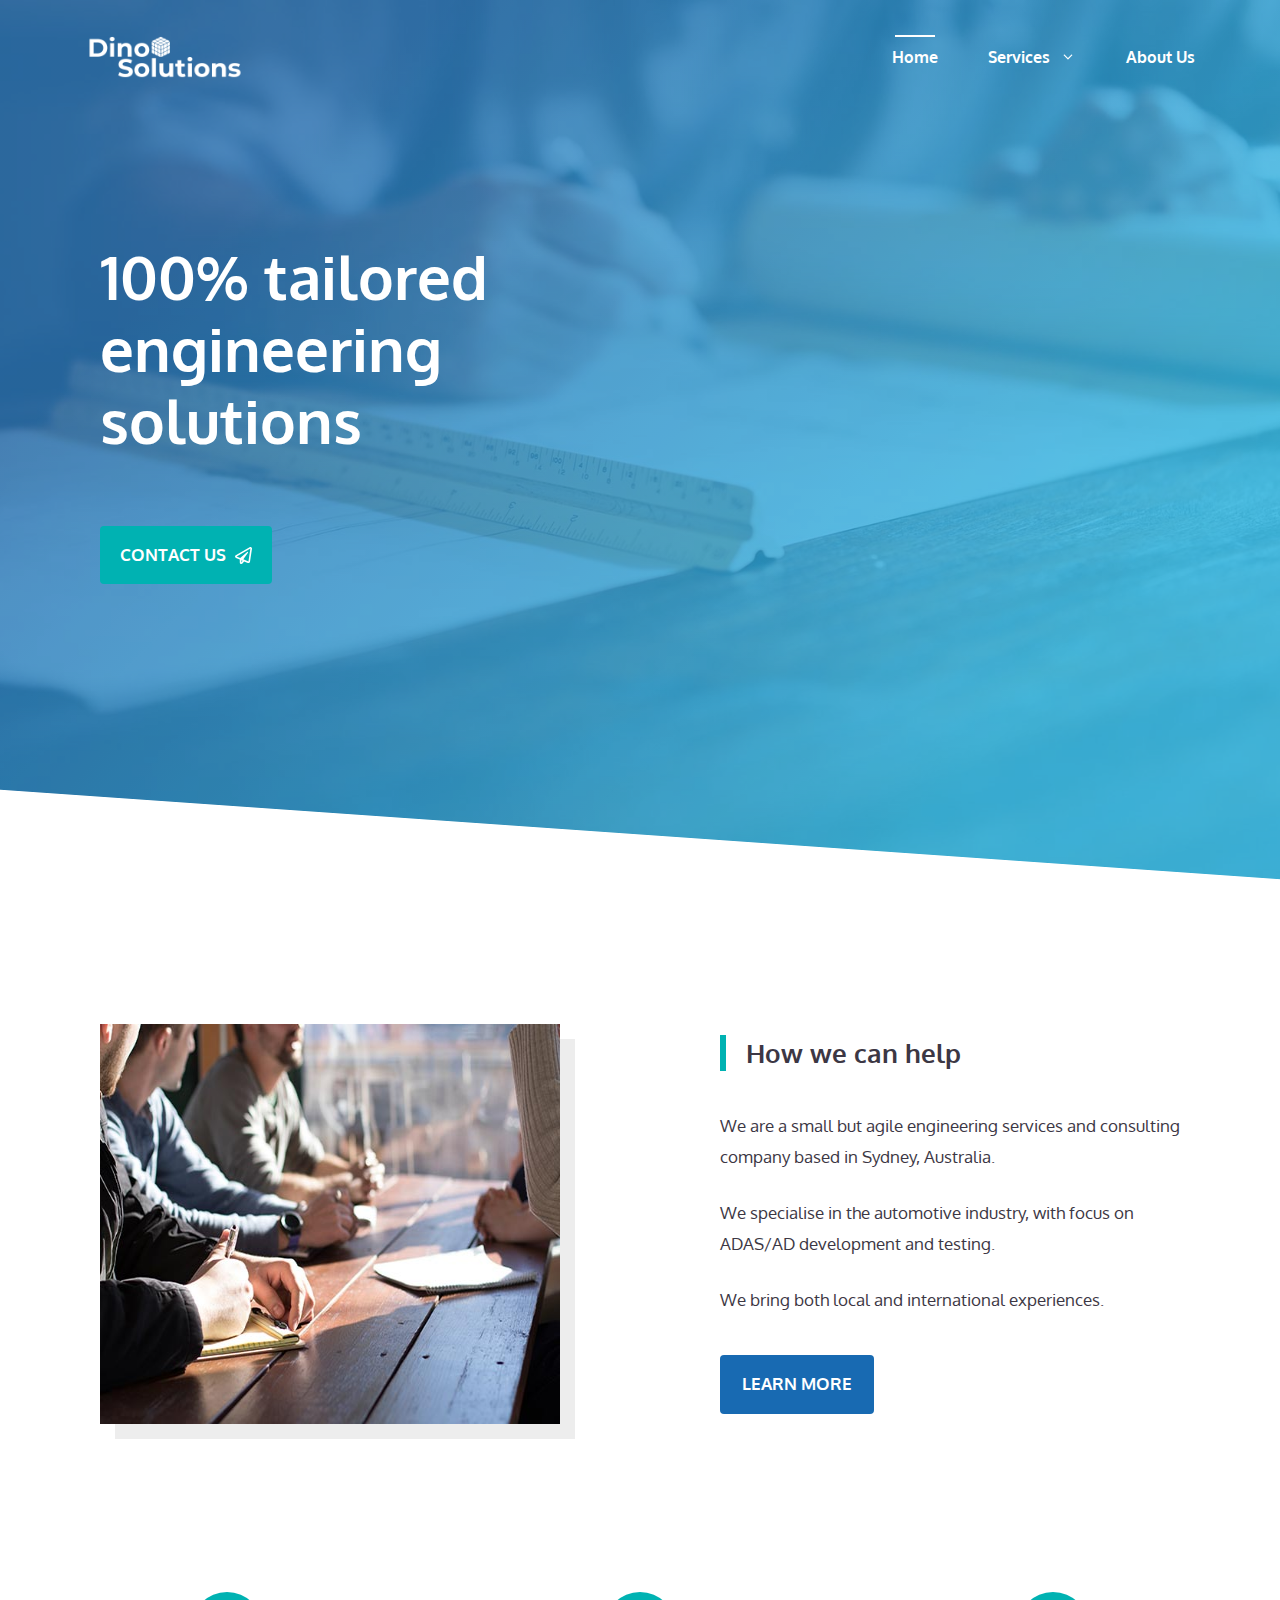
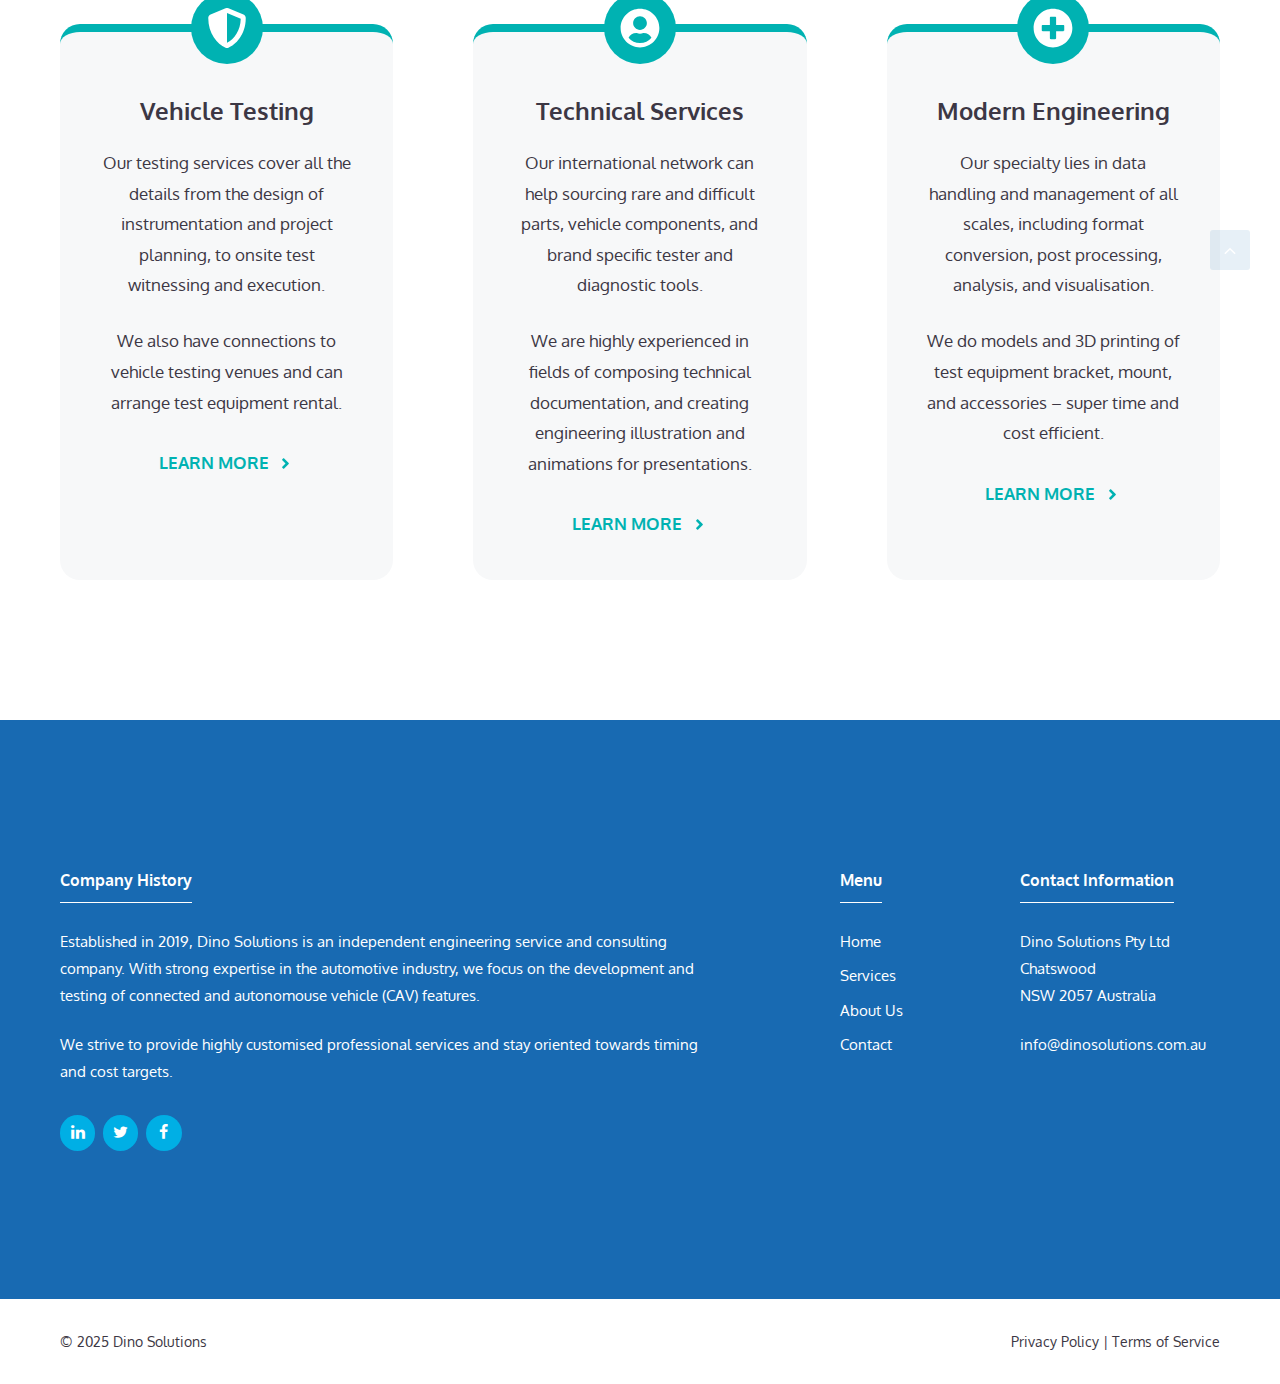
<file: index.html>
<!DOCTYPE html>
<html lang="en-AU">
<head>
	<meta charset="UTF-8">
	<title>Dino Solutions &ndash; Engineering Services and Consulting</title>
<meta name="robots" content="max-image-preview:large">
	<style>img:is([sizes="auto" i], [sizes^="auto," i]) { contain-intrinsic-size: 3000px 1500px }</style>
	<meta name="viewport" content="width=device-width, initial-scale=1"><link href="https://fonts.gstatic.com/" crossorigin rel="preconnect">
<link href="https://fonts.googleapis.com/" crossorigin rel="preconnect">
<link rel="alternate" type="application/rss+xml" title="Dino Solutions &raquo; Feed" href="/feed/">
<link rel="alternate" type="application/rss+xml" title="Dino Solutions &raquo; Comments Feed" href="/comments/feed/">
<script>
window._wpemojiSettings = {"baseUrl":"https:\/\/s.w.org\/images\/core\/emoji\/16.0.1\/72x72\/","ext":".png","svgUrl":"https:\/\/s.w.org\/images\/core\/emoji\/16.0.1\/svg\/","svgExt":".svg","source":{"concatemoji":"\/wp-includes\/js\/wp-emoji-release.min.js?ver=6.8.2"}};
/*! This file is auto-generated */
!function(s,n){var o,i,e;function c(e){try{var t={supportTests:e,timestamp:(new Date).valueOf()};sessionStorage.setItem(o,JSON.stringify(t))}catch(e){}}function p(e,t,n){e.clearRect(0,0,e.canvas.width,e.canvas.height),e.fillText(t,0,0);var t=new Uint32Array(e.getImageData(0,0,e.canvas.width,e.canvas.height).data),a=(e.clearRect(0,0,e.canvas.width,e.canvas.height),e.fillText(n,0,0),new Uint32Array(e.getImageData(0,0,e.canvas.width,e.canvas.height).data));return t.every(function(e,t){return e===a[t]})}function u(e,t){e.clearRect(0,0,e.canvas.width,e.canvas.height),e.fillText(t,0,0);for(var n=e.getImageData(16,16,1,1),a=0;a<n.data.length;a++)if(0!==n.data[a])return!1;return!0}function f(e,t,n,a){switch(t){case"flag":return n(e,"\ud83c\udff3\ufe0f\u200d\u26a7\ufe0f","\ud83c\udff3\ufe0f\u200b\u26a7\ufe0f")?!1:!n(e,"\ud83c\udde8\ud83c\uddf6","\ud83c\udde8\u200b\ud83c\uddf6")&&!n(e,"\ud83c\udff4\udb40\udc67\udb40\udc62\udb40\udc65\udb40\udc6e\udb40\udc67\udb40\udc7f","\ud83c\udff4\u200b\udb40\udc67\u200b\udb40\udc62\u200b\udb40\udc65\u200b\udb40\udc6e\u200b\udb40\udc67\u200b\udb40\udc7f");case"emoji":return!a(e,"\ud83e\udedf")}return!1}function g(e,t,n,a){var r="undefined"!=typeof WorkerGlobalScope&&self instanceof WorkerGlobalScope?new OffscreenCanvas(300,150):s.createElement("canvas"),o=r.getContext("2d",{willReadFrequently:!0}),i=(o.textBaseline="top",o.font="600 32px Arial",{});return e.forEach(function(e){i[e]=t(o,e,n,a)}),i}function t(e){var t=s.createElement("script");t.src=e,t.defer=!0,s.head.appendChild(t)}"undefined"!=typeof Promise&&(o="wpEmojiSettingsSupports",i=["flag","emoji"],n.supports={everything:!0,everythingExceptFlag:!0},e=new Promise(function(e){s.addEventListener("DOMContentLoaded",e,{once:!0})}),new Promise(function(t){var n=function(){try{var e=JSON.parse(sessionStorage.getItem(o));if("object"==typeof e&&"number"==typeof e.timestamp&&(new Date).valueOf()<e.timestamp+604800&&"object"==typeof e.supportTests)return e.supportTests}catch(e){}return null}();if(!n){if("undefined"!=typeof Worker&&"undefined"!=typeof OffscreenCanvas&&"undefined"!=typeof URL&&URL.createObjectURL&&"undefined"!=typeof Blob)try{var e="postMessage("+g.toString()+"("+[JSON.stringify(i),f.toString(),p.toString(),u.toString()].join(",")+"));",a=new Blob([e],{type:"text/javascript"}),r=new Worker(URL.createObjectURL(a),{name:"wpTestEmojiSupports"});return void(r.onmessage=function(e){c(n=e.data),r.terminate(),t(n)})}catch(e){}c(n=g(i,f,p,u))}t(n)}).then(function(e){for(var t in e)n.supports[t]=e[t],n.supports.everything=n.supports.everything&&n.supports[t],"flag"!==t&&(n.supports.everythingExceptFlag=n.supports.everythingExceptFlag&&n.supports[t]);n.supports.everythingExceptFlag=n.supports.everythingExceptFlag&&!n.supports.flag,n.DOMReady=!1,n.readyCallback=function(){n.DOMReady=!0}}).then(function(){return e}).then(function(){var e;n.supports.everything||(n.readyCallback(),(e=n.source||{}).concatemoji?t(e.concatemoji):e.wpemoji&&e.twemoji&&(t(e.twemoji),t(e.wpemoji)))}))}((window,document),window._wpemojiSettings);
</script>
<link rel="stylesheet" id="generate-fonts-css" href="//fonts.googleapis.com/css?family=Oxygen:300,regular,700" media="all">
<style id="wp-emoji-styles-inline-css">

	img.wp-smiley, img.emoji {
		display: inline !important;
		border: none !important;
		box-shadow: none !important;
		height: 1em !important;
		width: 1em !important;
		margin: 0 0.07em !important;
		vertical-align: -0.1em !important;
		background: none !important;
		padding: 0 !important;
	}
</style>
<link rel="stylesheet" id="wp-block-library-css" href="/wp-includes/css/dist/block-library/style.min.css?ver=6.8.2" media="all">
<style id="classic-theme-styles-inline-css">
/*! This file is auto-generated */
.wp-block-button__link{color:#fff;background-color:#32373c;border-radius:9999px;box-shadow:none;text-decoration:none;padding:calc(.667em + 2px) calc(1.333em + 2px);font-size:1.125em}.wp-block-file__button{background:#32373c;color:#fff;text-decoration:none}
</style>
<style id="global-styles-inline-css">
:root{--wp--preset--aspect-ratio--square: 1;--wp--preset--aspect-ratio--4-3: 4/3;--wp--preset--aspect-ratio--3-4: 3/4;--wp--preset--aspect-ratio--3-2: 3/2;--wp--preset--aspect-ratio--2-3: 2/3;--wp--preset--aspect-ratio--16-9: 16/9;--wp--preset--aspect-ratio--9-16: 9/16;--wp--preset--color--black: #000000;--wp--preset--color--cyan-bluish-gray: #abb8c3;--wp--preset--color--white: #ffffff;--wp--preset--color--pale-pink: #f78da7;--wp--preset--color--vivid-red: #cf2e2e;--wp--preset--color--luminous-vivid-orange: #ff6900;--wp--preset--color--luminous-vivid-amber: #fcb900;--wp--preset--color--light-green-cyan: #7bdcb5;--wp--preset--color--vivid-green-cyan: #00d084;--wp--preset--color--pale-cyan-blue: #8ed1fc;--wp--preset--color--vivid-cyan-blue: #0693e3;--wp--preset--color--vivid-purple: #9b51e0;--wp--preset--color--contrast: var(--contrast);--wp--preset--color--contrast-2: var(--contrast-2);--wp--preset--color--contrast-3: var(--contrast-3);--wp--preset--color--base: var(--base);--wp--preset--color--base-2: var(--base-2);--wp--preset--color--base-3: var(--base-3);--wp--preset--color--accent: var(--accent);--wp--preset--gradient--vivid-cyan-blue-to-vivid-purple: linear-gradient(135deg,rgba(6,147,227,1) 0%,rgb(155,81,224) 100%);--wp--preset--gradient--light-green-cyan-to-vivid-green-cyan: linear-gradient(135deg,rgb(122,220,180) 0%,rgb(0,208,130) 100%);--wp--preset--gradient--luminous-vivid-amber-to-luminous-vivid-orange: linear-gradient(135deg,rgba(252,185,0,1) 0%,rgba(255,105,0,1) 100%);--wp--preset--gradient--luminous-vivid-orange-to-vivid-red: linear-gradient(135deg,rgba(255,105,0,1) 0%,rgb(207,46,46) 100%);--wp--preset--gradient--very-light-gray-to-cyan-bluish-gray: linear-gradient(135deg,rgb(238,238,238) 0%,rgb(169,184,195) 100%);--wp--preset--gradient--cool-to-warm-spectrum: linear-gradient(135deg,rgb(74,234,220) 0%,rgb(151,120,209) 20%,rgb(207,42,186) 40%,rgb(238,44,130) 60%,rgb(251,105,98) 80%,rgb(254,248,76) 100%);--wp--preset--gradient--blush-light-purple: linear-gradient(135deg,rgb(255,206,236) 0%,rgb(152,150,240) 100%);--wp--preset--gradient--blush-bordeaux: linear-gradient(135deg,rgb(254,205,165) 0%,rgb(254,45,45) 50%,rgb(107,0,62) 100%);--wp--preset--gradient--luminous-dusk: linear-gradient(135deg,rgb(255,203,112) 0%,rgb(199,81,192) 50%,rgb(65,88,208) 100%);--wp--preset--gradient--pale-ocean: linear-gradient(135deg,rgb(255,245,203) 0%,rgb(182,227,212) 50%,rgb(51,167,181) 100%);--wp--preset--gradient--electric-grass: linear-gradient(135deg,rgb(202,248,128) 0%,rgb(113,206,126) 100%);--wp--preset--gradient--midnight: linear-gradient(135deg,rgb(2,3,129) 0%,rgb(40,116,252) 100%);--wp--preset--font-size--small: 13px;--wp--preset--font-size--medium: 20px;--wp--preset--font-size--large: 36px;--wp--preset--font-size--x-large: 42px;--wp--preset--spacing--20: 0.44rem;--wp--preset--spacing--30: 0.67rem;--wp--preset--spacing--40: 1rem;--wp--preset--spacing--50: 1.5rem;--wp--preset--spacing--60: 2.25rem;--wp--preset--spacing--70: 3.38rem;--wp--preset--spacing--80: 5.06rem;--wp--preset--shadow--natural: 6px 6px 9px rgba(0, 0, 0, 0.2);--wp--preset--shadow--deep: 12px 12px 50px rgba(0, 0, 0, 0.4);--wp--preset--shadow--sharp: 6px 6px 0px rgba(0, 0, 0, 0.2);--wp--preset--shadow--outlined: 6px 6px 0px -3px rgba(255, 255, 255, 1), 6px 6px rgba(0, 0, 0, 1);--wp--preset--shadow--crisp: 6px 6px 0px rgba(0, 0, 0, 1);}:where(.is-layout-flex){gap: 0.5em;}:where(.is-layout-grid){gap: 0.5em;}body .is-layout-flex{display: flex;}.is-layout-flex{flex-wrap: wrap;align-items: center;}.is-layout-flex > :is(*, div){margin: 0;}body .is-layout-grid{display: grid;}.is-layout-grid > :is(*, div){margin: 0;}:where(.wp-block-columns.is-layout-flex){gap: 2em;}:where(.wp-block-columns.is-layout-grid){gap: 2em;}:where(.wp-block-post-template.is-layout-flex){gap: 1.25em;}:where(.wp-block-post-template.is-layout-grid){gap: 1.25em;}.has-black-color{color: var(--wp--preset--color--black) !important;}.has-cyan-bluish-gray-color{color: var(--wp--preset--color--cyan-bluish-gray) !important;}.has-white-color{color: var(--wp--preset--color--white) !important;}.has-pale-pink-color{color: var(--wp--preset--color--pale-pink) !important;}.has-vivid-red-color{color: var(--wp--preset--color--vivid-red) !important;}.has-luminous-vivid-orange-color{color: var(--wp--preset--color--luminous-vivid-orange) !important;}.has-luminous-vivid-amber-color{color: var(--wp--preset--color--luminous-vivid-amber) !important;}.has-light-green-cyan-color{color: var(--wp--preset--color--light-green-cyan) !important;}.has-vivid-green-cyan-color{color: var(--wp--preset--color--vivid-green-cyan) !important;}.has-pale-cyan-blue-color{color: var(--wp--preset--color--pale-cyan-blue) !important;}.has-vivid-cyan-blue-color{color: var(--wp--preset--color--vivid-cyan-blue) !important;}.has-vivid-purple-color{color: var(--wp--preset--color--vivid-purple) !important;}.has-black-background-color{background-color: var(--wp--preset--color--black) !important;}.has-cyan-bluish-gray-background-color{background-color: var(--wp--preset--color--cyan-bluish-gray) !important;}.has-white-background-color{background-color: var(--wp--preset--color--white) !important;}.has-pale-pink-background-color{background-color: var(--wp--preset--color--pale-pink) !important;}.has-vivid-red-background-color{background-color: var(--wp--preset--color--vivid-red) !important;}.has-luminous-vivid-orange-background-color{background-color: var(--wp--preset--color--luminous-vivid-orange) !important;}.has-luminous-vivid-amber-background-color{background-color: var(--wp--preset--color--luminous-vivid-amber) !important;}.has-light-green-cyan-background-color{background-color: var(--wp--preset--color--light-green-cyan) !important;}.has-vivid-green-cyan-background-color{background-color: var(--wp--preset--color--vivid-green-cyan) !important;}.has-pale-cyan-blue-background-color{background-color: var(--wp--preset--color--pale-cyan-blue) !important;}.has-vivid-cyan-blue-background-color{background-color: var(--wp--preset--color--vivid-cyan-blue) !important;}.has-vivid-purple-background-color{background-color: var(--wp--preset--color--vivid-purple) !important;}.has-black-border-color{border-color: var(--wp--preset--color--black) !important;}.has-cyan-bluish-gray-border-color{border-color: var(--wp--preset--color--cyan-bluish-gray) !important;}.has-white-border-color{border-color: var(--wp--preset--color--white) !important;}.has-pale-pink-border-color{border-color: var(--wp--preset--color--pale-pink) !important;}.has-vivid-red-border-color{border-color: var(--wp--preset--color--vivid-red) !important;}.has-luminous-vivid-orange-border-color{border-color: var(--wp--preset--color--luminous-vivid-orange) !important;}.has-luminous-vivid-amber-border-color{border-color: var(--wp--preset--color--luminous-vivid-amber) !important;}.has-light-green-cyan-border-color{border-color: var(--wp--preset--color--light-green-cyan) !important;}.has-vivid-green-cyan-border-color{border-color: var(--wp--preset--color--vivid-green-cyan) !important;}.has-pale-cyan-blue-border-color{border-color: var(--wp--preset--color--pale-cyan-blue) !important;}.has-vivid-cyan-blue-border-color{border-color: var(--wp--preset--color--vivid-cyan-blue) !important;}.has-vivid-purple-border-color{border-color: var(--wp--preset--color--vivid-purple) !important;}.has-vivid-cyan-blue-to-vivid-purple-gradient-background{background: var(--wp--preset--gradient--vivid-cyan-blue-to-vivid-purple) !important;}.has-light-green-cyan-to-vivid-green-cyan-gradient-background{background: var(--wp--preset--gradient--light-green-cyan-to-vivid-green-cyan) !important;}.has-luminous-vivid-amber-to-luminous-vivid-orange-gradient-background{background: var(--wp--preset--gradient--luminous-vivid-amber-to-luminous-vivid-orange) !important;}.has-luminous-vivid-orange-to-vivid-red-gradient-background{background: var(--wp--preset--gradient--luminous-vivid-orange-to-vivid-red) !important;}.has-very-light-gray-to-cyan-bluish-gray-gradient-background{background: var(--wp--preset--gradient--very-light-gray-to-cyan-bluish-gray) !important;}.has-cool-to-warm-spectrum-gradient-background{background: var(--wp--preset--gradient--cool-to-warm-spectrum) !important;}.has-blush-light-purple-gradient-background{background: var(--wp--preset--gradient--blush-light-purple) !important;}.has-blush-bordeaux-gradient-background{background: var(--wp--preset--gradient--blush-bordeaux) !important;}.has-luminous-dusk-gradient-background{background: var(--wp--preset--gradient--luminous-dusk) !important;}.has-pale-ocean-gradient-background{background: var(--wp--preset--gradient--pale-ocean) !important;}.has-electric-grass-gradient-background{background: var(--wp--preset--gradient--electric-grass) !important;}.has-midnight-gradient-background{background: var(--wp--preset--gradient--midnight) !important;}.has-small-font-size{font-size: var(--wp--preset--font-size--small) !important;}.has-medium-font-size{font-size: var(--wp--preset--font-size--medium) !important;}.has-large-font-size{font-size: var(--wp--preset--font-size--large) !important;}.has-x-large-font-size{font-size: var(--wp--preset--font-size--x-large) !important;}
:where(.wp-block-post-template.is-layout-flex){gap: 1.25em;}:where(.wp-block-post-template.is-layout-grid){gap: 1.25em;}
:where(.wp-block-columns.is-layout-flex){gap: 2em;}:where(.wp-block-columns.is-layout-grid){gap: 2em;}
:root :where(.wp-block-pullquote){font-size: 1.5em;line-height: 1.6;}
</style>
<link rel="stylesheet" id="generate-widget-areas-css" href="/wp-content/themes/generatepress/assets/css/components/widget-areas.min.css?ver=3.6.0" media="all">
<link rel="stylesheet" id="generate-style-css" href="/wp-content/themes/generatepress/assets/css/main.min.css?ver=3.6.0" media="all">
<style id="generate-style-inline-css">
body{background-color:#ffffff;color:#3c3744;}a{color:#186ab2;}a:visited{color:#186ab2;}a:hover, a:focus, a:active{color:#00afe5;}.wp-block-group__inner-container{max-width:1200px;margin-left:auto;margin-right:auto;}.site-header .header-image{width:210px;}.generate-back-to-top{font-size:20px;border-radius:3px;position:fixed;bottom:30px;right:30px;line-height:40px;width:40px;text-align:center;z-index:10;transition:opacity 300ms ease-in-out;opacity:0.1;transform:translateY(1000px);}.generate-back-to-top__show{opacity:1;transform:translateY(0);}:root{--contrast:#222222;--contrast-2:#575760;--contrast-3:#b2b2be;--base:#f0f0f0;--base-2:#f7f8f9;--base-3:#ffffff;--accent:#1e73be;}:root .has-contrast-color{color:var(--contrast);}:root .has-contrast-background-color{background-color:var(--contrast);}:root .has-contrast-2-color{color:var(--contrast-2);}:root .has-contrast-2-background-color{background-color:var(--contrast-2);}:root .has-contrast-3-color{color:var(--contrast-3);}:root .has-contrast-3-background-color{background-color:var(--contrast-3);}:root .has-base-color{color:var(--base);}:root .has-base-background-color{background-color:var(--base);}:root .has-base-2-color{color:var(--base-2);}:root .has-base-2-background-color{background-color:var(--base-2);}:root .has-base-3-color{color:var(--base-3);}:root .has-base-3-background-color{background-color:var(--base-3);}:root .has-accent-color{color:var(--accent);}:root .has-accent-background-color{background-color:var(--accent);}body, button, input, select, textarea{font-family:"Oxygen", sans-serif;}body{line-height:1.8;}.entry-content > [class*="wp-block-"]:not(:last-child):not(.wp-block-heading){margin-bottom:1.5em;}.main-title{font-weight:700;font-size:20px;}.site-description{font-size:16px;}.main-navigation a, .menu-toggle{font-family:"Oxygen", sans-serif;font-weight:700;font-size:16px;}.main-navigation .menu-bar-items{font-size:16px;}.main-navigation .main-nav ul ul li a{font-size:15px;}.widget-title{font-family:"Oxygen", sans-serif;font-weight:700;font-size:16px;margin-bottom:25px;}.sidebar .widget, .footer-widgets .widget{font-size:15px;}button:not(.menu-toggle),html input[type="button"],input[type="reset"],input[type="submit"],.button,.wp-block-button .wp-block-button__link{font-family:"Oxygen", sans-serif;font-weight:700;font-size:17px;}h1{font-family:"Oxygen", sans-serif;font-weight:700;text-transform:uppercase;font-size:30px;line-height:1.3em;}h2{font-family:"Oxygen", sans-serif;font-weight:700;font-size:30px;line-height:1.4em;margin-bottom:30px;}h3{font-family:"Oxygen", sans-serif;font-weight:700;font-size:26px;line-height:1.4em;}h4{font-family:"Oxygen", sans-serif;font-weight:700;line-height:1.4em;}h5{font-size:inherit;}.site-info{font-family:"Oxygen", sans-serif;font-size:14px;}@media (max-width:768px){.main-title{font-size:20px;}h1{font-size:30px;}h2{font-size:28px;}}.top-bar{background-color:#636363;color:#ffffff;}.top-bar a{color:#ffffff;}.top-bar a:hover{color:#303030;}.site-header{background-color:#ffffff;color:#ffffff;}.site-header a{color:#ffffff;}.site-header a:hover{color:#ffffff;}.main-title a,.main-title a:hover{color:#ffffff;}.site-description{color:#ffffff;}.main-navigation .main-nav ul li a, .main-navigation .menu-toggle, .main-navigation .menu-bar-items{color:#ffffff;}.main-navigation .main-nav ul li:not([class*="current-menu-"]):hover > a, .main-navigation .main-nav ul li:not([class*="current-menu-"]):focus > a, .main-navigation .main-nav ul li.sfHover:not([class*="current-menu-"]) > a, .main-navigation .menu-bar-item:hover > a, .main-navigation .menu-bar-item.sfHover > a{color:#ffffff;}button.menu-toggle:hover,button.menu-toggle:focus{color:#ffffff;}.main-navigation .main-nav ul li[class*="current-menu-"] > a{color:#ffffff;}.navigation-search input[type="search"],.navigation-search input[type="search"]:active, .navigation-search input[type="search"]:focus, .main-navigation .main-nav ul li.search-item.active > a, .main-navigation .menu-bar-items .search-item.active > a{color:#222222;background-color:#fafafa;opacity:1;}.main-navigation ul ul{background-color:#fafafa;}.main-navigation .main-nav ul ul li a{color:#222222;}.main-navigation .main-nav ul ul li:not([class*="current-menu-"]):hover > a,.main-navigation .main-nav ul ul li:not([class*="current-menu-"]):focus > a, .main-navigation .main-nav ul ul li.sfHover:not([class*="current-menu-"]) > a{color:#666666;background-color:#fafafa;}.main-navigation .main-nav ul ul li[class*="current-menu-"] > a{color:#222222;background-color:#fafafa;}.separate-containers .inside-article, .separate-containers .comments-area, .separate-containers .page-header, .one-container .container, .separate-containers .paging-navigation, .inside-page-header{color:#3c3744;background-color:#ffffff;}.inside-article a,.paging-navigation a,.comments-area a,.page-header a{color:#186ab2;}.inside-article a:hover,.paging-navigation a:hover,.comments-area a:hover,.page-header a:hover{color:#00afe5;}.entry-header h1,.page-header h1{color:#3c3744;}.entry-title a{color:#3c3744;}.entry-title a:hover{color:#3c3744;}.entry-meta{color:#3c3744;}.entry-meta a{color:#3c3744;}.entry-meta a:hover{color:#3c3744;}h1{color:#3c3744;}h2{color:#3c3744;}h3{color:#3c3744;}h4{color:#3c3744;}h5{color:#3c3744;}.sidebar .widget{color:#3c3744;background-color:#ffffff;}.sidebar .widget a{color:#186ab2;}.sidebar .widget a:hover{color:#00afe5;}.sidebar .widget .widget-title{color:#3c3744;}.footer-widgets{color:#ffffff;background-color:#186ab2;}.footer-widgets a{color:#ffffff;}.footer-widgets a:hover{color:#00afe5;}.footer-widgets .widget-title{color:#ffffff;}.site-info{color:#3c3744;background-color:#ffffff;}.site-info a{color:#3c3744;}.site-info a:hover{color:#186ab2;}.footer-bar .widget_nav_menu .current-menu-item a{color:#186ab2;}input[type="text"],input[type="email"],input[type="url"],input[type="password"],input[type="search"],input[type="tel"],input[type="number"],textarea,select{color:#666666;background-color:#fafafa;border-color:#cccccc;}input[type="text"]:focus,input[type="email"]:focus,input[type="url"]:focus,input[type="password"]:focus,input[type="search"]:focus,input[type="tel"]:focus,input[type="number"]:focus,textarea:focus,select:focus{color:#666666;background-color:#ffffff;border-color:#bfbfbf;}button,html input[type="button"],input[type="reset"],input[type="submit"],a.button,a.wp-block-button__link:not(.has-background){color:#ffffff;background-color:#186ab2;}button:hover,html input[type="button"]:hover,input[type="reset"]:hover,input[type="submit"]:hover,a.button:hover,button:focus,html input[type="button"]:focus,input[type="reset"]:focus,input[type="submit"]:focus,a.button:focus,a.wp-block-button__link:not(.has-background):active,a.wp-block-button__link:not(.has-background):focus,a.wp-block-button__link:not(.has-background):hover{color:#ffffff;background-color:rgba(24,106,178,0.9);}a.generate-back-to-top{background-color:#186ab2;color:#ffffff;}a.generate-back-to-top:hover,a.generate-back-to-top:focus{background-color:#00afe5;color:#ffffff;}:root{--gp-search-modal-bg-color:var(--base-3);--gp-search-modal-text-color:var(--contrast);--gp-search-modal-overlay-bg-color:rgba(0,0,0,0.2);}@media (max-width: 768px){.main-navigation .menu-bar-item:hover > a, .main-navigation .menu-bar-item.sfHover > a{background:none;color:#ffffff;}}.inside-top-bar{padding:10px;}.inside-header{padding:30px 20px 30px 20px;}.nav-below-header .main-navigation .inside-navigation.grid-container, .nav-above-header .main-navigation .inside-navigation.grid-container{padding:0px 5px 0px 5px;}.separate-containers .inside-article, .separate-containers .comments-area, .separate-containers .page-header, .separate-containers .paging-navigation, .one-container .site-content, .inside-page-header{padding:100px 20px 100px 20px;}.site-main .wp-block-group__inner-container{padding:100px 20px 100px 20px;}.separate-containers .paging-navigation{padding-top:20px;padding-bottom:20px;}.entry-content .alignwide, body:not(.no-sidebar) .entry-content .alignfull{margin-left:-20px;width:calc(100% + 40px);max-width:calc(100% + 40px);}.one-container.right-sidebar .site-main,.one-container.both-right .site-main{margin-right:20px;}.one-container.left-sidebar .site-main,.one-container.both-left .site-main{margin-left:20px;}.one-container.both-sidebars .site-main{margin:0px 20px 0px 20px;}.one-container.archive .post:not(:last-child):not(.is-loop-template-item), .one-container.blog .post:not(:last-child):not(.is-loop-template-item){padding-bottom:100px;}.main-navigation .main-nav ul li a,.menu-toggle,.main-navigation .menu-bar-item > a{padding-left:25px;padding-right:25px;line-height:54px;}.main-navigation .main-nav ul ul li a{padding:15px 25px 15px 25px;}.navigation-search input[type="search"]{height:54px;}.rtl .menu-item-has-children .dropdown-menu-toggle{padding-left:25px;}.menu-item-has-children .dropdown-menu-toggle{padding-right:25px;}.menu-item-has-children ul .dropdown-menu-toggle{padding-top:15px;padding-bottom:15px;margin-top:-15px;}.rtl .main-navigation .main-nav ul li.menu-item-has-children > a{padding-right:25px;}.widget-area .widget{padding:0px 20px 20px 20px;}.footer-widgets-container{padding:140px 20px 140px 20px;}.inside-site-info{padding:30px 20px 30px 20px;}@media (max-width:768px){.separate-containers .inside-article, .separate-containers .comments-area, .separate-containers .page-header, .separate-containers .paging-navigation, .one-container .site-content, .inside-page-header{padding:100px 20px 100px 20px;}.site-main .wp-block-group__inner-container{padding:100px 20px 100px 20px;}.inside-header{padding-top:0px;}.inside-site-info{padding-right:10px;padding-left:10px;}.entry-content .alignwide, body:not(.no-sidebar) .entry-content .alignfull{margin-left:-20px;width:calc(100% + 40px);max-width:calc(100% + 40px);}.one-container .site-main .paging-navigation{margin-bottom:20px;}}/* End cached CSS */.is-right-sidebar{width:25%;}.is-left-sidebar{width:25%;}.site-content .content-area{width:100%;}@media (max-width: 768px){.main-navigation .menu-toggle,.sidebar-nav-mobile:not(#sticky-placeholder){display:block;}.main-navigation ul,.gen-sidebar-nav,.main-navigation:not(.slideout-navigation):not(.toggled) .main-nav > ul,.has-inline-mobile-toggle #site-navigation .inside-navigation > *:not(.navigation-search):not(.main-nav){display:none;}.nav-align-right .inside-navigation,.nav-align-center .inside-navigation{justify-content:space-between;}.has-inline-mobile-toggle .mobile-menu-control-wrapper{display:flex;flex-wrap:wrap;}.has-inline-mobile-toggle .inside-header{flex-direction:row;text-align:left;flex-wrap:wrap;}.has-inline-mobile-toggle .header-widget,.has-inline-mobile-toggle #site-navigation{flex-basis:100%;}.nav-float-left .has-inline-mobile-toggle #site-navigation{order:10;}}
.dynamic-author-image-rounded{border-radius:100%;}.dynamic-featured-image, .dynamic-author-image{vertical-align:middle;}.one-container.blog .dynamic-content-template:not(:last-child), .one-container.archive .dynamic-content-template:not(:last-child){padding-bottom:0px;}.dynamic-entry-excerpt > p:last-child{margin-bottom:0px;}
.navigation-branding .main-title{font-weight:700;text-transform:none;font-size:20px;}@media (max-width: 1024px){.main-navigation:not(.slideout-navigation) a, .main-navigation .menu-toggle, .main-navigation .menu-bar-items{font-size:16px;}.main-navigation:not(.slideout-navigation) .main-nav ul ul li a{font-size:15px;}.main-title, .navigation-branding .main-title{font-size:20px;}}@media (max-width: 768px){.main-navigation:not(.slideout-navigation) a, .main-navigation .menu-toggle, .main-navigation .menu-bar-items{font-size:20px;}.main-navigation:not(.slideout-navigation) .main-nav ul ul li a{font-size:17px;}.navigation-branding .main-title{font-size:20px;}}
.page-hero .inside-page-hero.grid-container{max-width:calc(1200px - 0px - 0px);}.inside-page-hero > *:last-child{margin-bottom:0px;}.page-hero time.updated{display:none;}.header-wrap{position:absolute;left:0px;right:0px;z-index:10;}.header-wrap .site-header{background:transparent;}
@media (max-width: 768px){.main-navigation .main-nav ul li a,.main-navigation .menu-toggle,.main-navigation .mobile-bar-items a,.main-navigation .menu-bar-item > a{line-height:80px;}.main-navigation .site-logo.navigation-logo img, .mobile-header-navigation .site-logo.mobile-header-logo img, .navigation-search input[type="search"]{height:80px;}}.post-image:not(:first-child), .page-content:not(:first-child), .entry-content:not(:first-child), .entry-summary:not(:first-child), footer.entry-meta{margin-top:1.6em;}.post-image-above-header .inside-article div.featured-image, .post-image-above-header .inside-article div.post-image{margin-bottom:1.6em;}.main-navigation.slideout-navigation .main-nav > ul > li > a{line-height:60px;}
</style>
<link rel="stylesheet" id="generateblocks-css" href="/wp-content/uploads/generateblocks/style-25.css?ver=1758517191" media="all">
<link rel="stylesheet" id="generate-offside-css" href="/wp-content/plugins/gp-premium/menu-plus/functions/css/offside.min.css?ver=2.5.5" media="all">
<style id="generate-offside-inline-css">
:root{--gp-slideout-width:265px;}.slideout-navigation.main-navigation{background-color:#186ab2;}.slideout-navigation.main-navigation .main-nav ul li a{color:#ffffff;font-weight:700;text-transform:none;font-size:20px;}.slideout-navigation.main-navigation ul ul{background-color:#222222;}.slideout-navigation.main-navigation .main-nav ul ul li a{color:#ffffff;}.slideout-navigation.main-navigation.do-overlay .main-nav ul ul li a{font-size:1em;font-size:19px;}@media (max-width:768px){.slideout-navigation.main-navigation .main-nav ul li a{font-size:20px;}.slideout-navigation.main-navigation .main-nav ul ul li a{font-size:19px;}}.slideout-navigation.main-navigation .main-nav ul li:not([class*="current-menu-"]):hover > a, .slideout-navigation.main-navigation .main-nav ul li:not([class*="current-menu-"]):focus > a, .slideout-navigation.main-navigation .main-nav ul li.sfHover:not([class*="current-menu-"]) > a{color:#00afe5;background-color:#186ab2;}.slideout-navigation.main-navigation .main-nav ul ul li:not([class*="current-menu-"]):hover > a, .slideout-navigation.main-navigation .main-nav ul ul li:not([class*="current-menu-"]):focus > a, .slideout-navigation.main-navigation .main-nav ul ul li.sfHover:not([class*="current-menu-"]) > a{color:#fafafa;background-color:#222222;}.slideout-navigation.main-navigation .main-nav ul li[class*="current-menu-"] > a{color:#ffffff;background-color:#186ab2;}.slideout-navigation.main-navigation .main-nav ul ul li[class*="current-menu-"] > a{color:#ffffff;background-color:#222222;}.slideout-navigation, .slideout-navigation a{color:#ffffff;}.slideout-navigation button.slideout-exit{color:#ffffff;padding-left:25px;padding-right:25px;}.slide-opened nav.toggled .menu-toggle:before{display:none;}@media (max-width: 768px){.menu-bar-item.slideout-toggle{display:none;}}
</style>
<link rel="stylesheet" id="generate-navigation-branding-css" href="/wp-content/plugins/gp-premium/menu-plus/functions/css/navigation-branding-flex.min.css?ver=2.5.5" media="all">
<style id="generate-navigation-branding-inline-css">
@media (max-width: 768px){.site-header, #site-navigation, #sticky-navigation{display:none !important;opacity:0.0;}#mobile-header{display:block !important;width:100% !important;}#mobile-header .main-nav > ul{display:none;}#mobile-header.toggled .main-nav > ul, #mobile-header .menu-toggle, #mobile-header .mobile-bar-items{display:block;}#mobile-header .main-nav{-ms-flex:0 0 100%;flex:0 0 100%;-webkit-box-ordinal-group:5;-ms-flex-order:4;order:4;}}.main-navigation.has-branding .inside-navigation.grid-container, .main-navigation.has-branding.grid-container .inside-navigation:not(.grid-container){padding:0px 20px 0px 20px;}.main-navigation.has-branding:not(.grid-container) .inside-navigation:not(.grid-container) .navigation-branding{margin-left:10px;}.navigation-branding img, .site-logo.mobile-header-logo img{height:54px;width:auto;}.navigation-branding .main-title{line-height:54px;}@media (max-width: 768px){.main-navigation.has-branding.nav-align-center .menu-bar-items, .main-navigation.has-sticky-branding.navigation-stick.nav-align-center .menu-bar-items{margin-left:auto;}.navigation-branding{margin-right:auto;margin-left:10px;}.navigation-branding .main-title, .mobile-header-navigation .site-logo{margin-left:10px;}.main-navigation.has-branding .inside-navigation.grid-container{padding:0px;}.navigation-branding img, .site-logo.mobile-header-logo{height:80px;}.navigation-branding .main-title{line-height:80px;}}
</style>
<link rel="https://api.w.org/" href="/wp-json/"><link rel="alternate" title="JSON" type="application/json" href="/wp-json/wp/v2/pages/25"><link rel="EditURI" type="application/rsd+xml" title="RSD" href="/xmlrpc.php?rsd">
<meta name="generator" content="WordPress 6.8.2">
<link rel="canonical" href="/">
<link rel="shortlink" href="/">
<link rel="alternate" title="oEmbed (JSON)" type="application/json+oembed" href="/wp-json/oembed/1.0/embed?url=https%3A%2F%2F%2F">
<link rel="alternate" title="oEmbed (XML)" type="text/xml+oembed" href="/wp-json/oembed/1.0/embed?url=https%3A%2F%2F%2F&amp;format=xml">
<!-- Global site tag (gtag.js) - Google Analytics -->
<script async src="https://www.googletagmanager.com/gtag/js?id=G-WX2MNN4NN5"></script>
<script>
  window.dataLayer = window.dataLayer || [];
  function gtag(){dataLayer.push(arguments);}
  gtag('js', new Date());

  gtag('config', 'G-WX2MNN4NN5');
</script><link rel="icon" href="/wp-content/uploads/cropped-logo_sqr_black_transparent-32x32.png" sizes="32x32">
<link rel="icon" href="/wp-content/uploads/cropped-logo_sqr_black_transparent-192x192.png" sizes="192x192">
<link rel="apple-touch-icon" href="/wp-content/uploads/cropped-logo_sqr_black_transparent-180x180.png">
<meta name="msapplication-TileImage" content="/wp-content/uploads/cropped-logo_sqr_black_transparent-270x270.png">
		<style id="wp-custom-css">
			/* GeneratePress Site CSS */ /* H1 headline letter spacing */

h1 {
	letter-spacing: 2px;
}

/* page header gradient overlay */

.gradient-overlay {
	position: relative;
}

.gradient-overlay:after {
	content: '';
	position: absolute;
	top: 0;
	right: 0;
	bottom: 0;
	left: 0;
	background: linear-gradient(135deg, rgba(24,106,178,0.9) 20%, rgba(0,175,229,0.9) 80%);
}

.gradient-overlay .inside-page-hero {
	z-index: 1;
	position: relative;
}

/* navigation rules */

.main-navigation .menu > .menu-item > a::after {
    content: "";
    position: absolute;
    right: 50;
    left: 50%;
    top: 5px; /* controls where the line appears on hover */
    -webkit-transform: translateX(-50%);
    transform: translateX(-50%);
    display: block;
    width: 0;
    height: 2px; /* controls thickness of the line */
    background-color: currentColor;
    transition: 0.3s width ease;
}

.main-navigation .menu > .menu-item > a:hover::after,
.main-navigation .menu > .menu-item > a:focus::after,
.main-navigation .menu > .current-menu-item > a::after{
    width: 40px; /* controls the width of the line */
    color: #ffffff;  
}

/* container drop shadow */

.container-shadow {
box-shadow: 0px -10px 10px rgba(20, 20, 20, 0.1);
}

/* image block drop shadow */

.image-shadow img {
box-shadow: 15px 15px 0px #ededed;
}

/* mobile header spacing */

.mobile-header-navigation {
	padding: 10px;
	box-sizing: border-box;
}

/* widget title underline */

.widget-title {
  border-bottom: 1px solid #ffffff;
  line-height: 2.6em;
  display: inline-block;
}

/* footer widget spacing */

@media (min-width:1025px) {
  .footer-widgets .footer-widget-1 {
    flex-basis: 65%;
		padding-right: 80px;
  }
  .footer-widgets .footer-widget-2 {
    flex-basis: 15%;
  }
  .footer-widgets .footer-widget-3 {
    flex-basis: 20%;
  }
}

@media (max-width:900px) {
	.inside-footer-widgets {
		flex-direction: column;
		text-align: center;
	}
	
	.inside-footer-widgets > div {
		padding: 20px;
	}
}

/* center align LSI on tablet and mobile */

@media (max-width:1024px) {
	.lsi-social-icons {
		text-align: center !important;
	}
} /* End GeneratePress Site CSS */

.contact-form {
	width: 600px;
}		</style>
		</head>

<body class="home wp-singular page-template-default page page-id-25 wp-custom-logo wp-embed-responsive wp-theme-generatepress post-image-aligned-center slideout-enabled slideout-mobile sticky-menu-fade mobile-header mobile-header-logo no-sidebar nav-float-right one-container header-aligned-left dropdown-hover full-width-content" itemtype="https://schema.org/WebPage" itemscope>
	<div class="header-wrap"><a class="screen-reader-text skip-link" href="#content" title="Skip to content">Skip to content</a>		<header class="site-header has-inline-mobile-toggle" id="masthead" aria-label="Site" itemtype="https://schema.org/WPHeader" itemscope>
			<div class="inside-header grid-container">
				<div class="site-logo">
					<a href="/" rel="home">
						<img class="header-image is-logo-image" alt="Dino Solutions" src="/wp-content/uploads/cropped-logo_rec_rubik_white_transparent.png" srcset="/wp-content/uploads/cropped-logo_rec_rubik_white_transparent.png 1x, /wp-content/uploads/logo_rec_rubik_white_transparent.png 2x" width="4000" height="800">
					</a>
				</div>	<nav class="main-navigation mobile-menu-control-wrapper" id="mobile-menu-control-wrapper" aria-label="Mobile Toggle">
				<button data-nav="site-navigation" class="menu-toggle" aria-controls="generate-slideout-menu" aria-expanded="false">
			<span class="gp-icon icon-menu-bars"><svg viewbox="0 0 512 512" aria-hidden="true" xmlns="http://www.w3.org/2000/svg" width="1em" height="1em"><path d="M0 96c0-13.255 10.745-24 24-24h464c13.255 0 24 10.745 24 24s-10.745 24-24 24H24c-13.255 0-24-10.745-24-24zm0 160c0-13.255 10.745-24 24-24h464c13.255 0 24 10.745 24 24s-10.745 24-24 24H24c-13.255 0-24-10.745-24-24zm0 160c0-13.255 10.745-24 24-24h464c13.255 0 24 10.745 24 24s-10.745 24-24 24H24c-13.255 0-24-10.745-24-24z"></path></svg><svg viewbox="0 0 512 512" aria-hidden="true" xmlns="http://www.w3.org/2000/svg" width="1em" height="1em"><path d="M71.029 71.029c9.373-9.372 24.569-9.372 33.942 0L256 222.059l151.029-151.03c9.373-9.372 24.569-9.372 33.942 0 9.372 9.373 9.372 24.569 0 33.942L289.941 256l151.03 151.029c9.372 9.373 9.372 24.569 0 33.942-9.373 9.372-24.569 9.372-33.942 0L256 289.941l-151.029 151.03c-9.373 9.372-24.569 9.372-33.942 0-9.372-9.373-9.372-24.569 0-33.942L222.059 256 71.029 104.971c-9.372-9.373-9.372-24.569 0-33.942z"></path></svg></span><span class="screen-reader-text">Menu</span>		</button>
	</nav>
			<nav class="main-navigation sub-menu-right" id="site-navigation" aria-label="Primary" itemtype="https://schema.org/SiteNavigationElement" itemscope>
			<div class="inside-navigation grid-container">
								<button class="menu-toggle" aria-controls="generate-slideout-menu" aria-expanded="false">
					<span class="gp-icon icon-menu-bars"><svg viewbox="0 0 512 512" aria-hidden="true" xmlns="http://www.w3.org/2000/svg" width="1em" height="1em"><path d="M0 96c0-13.255 10.745-24 24-24h464c13.255 0 24 10.745 24 24s-10.745 24-24 24H24c-13.255 0-24-10.745-24-24zm0 160c0-13.255 10.745-24 24-24h464c13.255 0 24 10.745 24 24s-10.745 24-24 24H24c-13.255 0-24-10.745-24-24zm0 160c0-13.255 10.745-24 24-24h464c13.255 0 24 10.745 24 24s-10.745 24-24 24H24c-13.255 0-24-10.745-24-24z"></path></svg><svg viewbox="0 0 512 512" aria-hidden="true" xmlns="http://www.w3.org/2000/svg" width="1em" height="1em"><path d="M71.029 71.029c9.373-9.372 24.569-9.372 33.942 0L256 222.059l151.029-151.03c9.373-9.372 24.569-9.372 33.942 0 9.372 9.373 9.372 24.569 0 33.942L289.941 256l151.03 151.029c9.372 9.373 9.372 24.569 0 33.942-9.373 9.372-24.569 9.372-33.942 0L256 289.941l-151.029 151.03c-9.373 9.372-24.569 9.372-33.942 0-9.372-9.373-9.372-24.569 0-33.942L222.059 256 71.029 104.971c-9.372-9.373-9.372-24.569 0-33.942z"></path></svg></span><span class="screen-reader-text">Menu</span>				</button>
				<div id="primary-menu" class="main-nav"><ul id="menu-main" class=" menu sf-menu"><li id="menu-item-2000" class="menu-item menu-item-type-custom menu-item-object-custom current-menu-item menu-item-home menu-item-2000"><a href="/">Home</a></li>
<li id="menu-item-19143" class="menu-item menu-item-type-post_type menu-item-object-page menu-item-has-children menu-item-19143"><a href="/services/">Services<span role="presentation" class="dropdown-menu-toggle"><span class="gp-icon icon-arrow"><svg viewbox="0 0 330 512" aria-hidden="true" xmlns="http://www.w3.org/2000/svg" width="1em" height="1em"><path d="M305.913 197.085c0 2.266-1.133 4.815-2.833 6.514L171.087 335.593c-1.7 1.7-4.249 2.832-6.515 2.832s-4.815-1.133-6.515-2.832L26.064 203.599c-1.7-1.7-2.832-4.248-2.832-6.514s1.132-4.816 2.832-6.515l14.162-14.163c1.7-1.699 3.966-2.832 6.515-2.832 2.266 0 4.815 1.133 6.515 2.832l111.316 111.317 111.316-111.317c1.7-1.699 4.249-2.832 6.515-2.832s4.815 1.133 6.515 2.832l14.162 14.163c1.7 1.7 2.833 4.249 2.833 6.515z"></path></svg></span></span></a>
<ul class="sub-menu">
	<li id="menu-item-1997" class="menu-item menu-item-type-post_type menu-item-object-page menu-item-1997"><a href="/services/vehicle-testing/">Vehicle Testing</a></li>
	<li id="menu-item-1999" class="menu-item menu-item-type-post_type menu-item-object-page menu-item-1999"><a href="/services/technical-services/">Technical Services</a></li>
	<li id="menu-item-1998" class="menu-item menu-item-type-post_type menu-item-object-page menu-item-1998"><a href="/services/modern-engineering/">Modern Engineering</a></li>
</ul>
</li>
<li id="menu-item-39" class="menu-item menu-item-type-post_type menu-item-object-page menu-item-39"><a href="/about/">About Us</a></li>
</ul></div>			</div>
		</nav>
					</div>
		</header>
				<nav id="mobile-header" itemtype="https://schema.org/SiteNavigationElement" itemscope class="main-navigation mobile-header-navigation has-branding">
			<div class="inside-navigation grid-container grid-parent">
				<div class="site-logo mobile-header-logo">
						<a href="/" title="Dino Solutions" rel="home">
							<img src="/wp-content/uploads/logo_sqr_white_transparent.png" alt="Dino Solutions" class="is-logo-image" width="1000" height="1000">
						</a>
					</div>					<button class="menu-toggle" aria-controls="mobile-menu" aria-expanded="false">
						<span class="gp-icon icon-menu-bars"><svg viewbox="0 0 512 512" aria-hidden="true" xmlns="http://www.w3.org/2000/svg" width="1em" height="1em"><path d="M0 96c0-13.255 10.745-24 24-24h464c13.255 0 24 10.745 24 24s-10.745 24-24 24H24c-13.255 0-24-10.745-24-24zm0 160c0-13.255 10.745-24 24-24h464c13.255 0 24 10.745 24 24s-10.745 24-24 24H24c-13.255 0-24-10.745-24-24zm0 160c0-13.255 10.745-24 24-24h464c13.255 0 24 10.745 24 24s-10.745 24-24 24H24c-13.255 0-24-10.745-24-24z"></path></svg><svg viewbox="0 0 512 512" aria-hidden="true" xmlns="http://www.w3.org/2000/svg" width="1em" height="1em"><path d="M71.029 71.029c9.373-9.372 24.569-9.372 33.942 0L256 222.059l151.029-151.03c9.373-9.372 24.569-9.372 33.942 0 9.372 9.373 9.372 24.569 0 33.942L289.941 256l151.03 151.029c9.372 9.373 9.372 24.569 0 33.942-9.373 9.372-24.569 9.372-33.942 0L256 289.941l-151.029 151.03c-9.373 9.372-24.569 9.372-33.942 0-9.372-9.373-9.372-24.569 0-33.942L222.059 256 71.029 104.971c-9.372-9.373-9.372-24.569 0-33.942z"></path></svg></span><span class="screen-reader-text">Menu</span>					</button>
					<div id="mobile-menu" class="main-nav"><ul id="menu-main-1" class=" menu sf-menu"><li class="menu-item menu-item-type-custom menu-item-object-custom current-menu-item menu-item-home menu-item-2000"><a href="/">Home</a></li>
<li class="menu-item menu-item-type-post_type menu-item-object-page menu-item-has-children menu-item-19143"><a href="/services/">Services<span role="presentation" class="dropdown-menu-toggle"><span class="gp-icon icon-arrow"><svg viewbox="0 0 330 512" aria-hidden="true" xmlns="http://www.w3.org/2000/svg" width="1em" height="1em"><path d="M305.913 197.085c0 2.266-1.133 4.815-2.833 6.514L171.087 335.593c-1.7 1.7-4.249 2.832-6.515 2.832s-4.815-1.133-6.515-2.832L26.064 203.599c-1.7-1.7-2.832-4.248-2.832-6.514s1.132-4.816 2.832-6.515l14.162-14.163c1.7-1.699 3.966-2.832 6.515-2.832 2.266 0 4.815 1.133 6.515 2.832l111.316 111.317 111.316-111.317c1.7-1.699 4.249-2.832 6.515-2.832s4.815 1.133 6.515 2.832l14.162 14.163c1.7 1.7 2.833 4.249 2.833 6.515z"></path></svg></span></span></a>
<ul class="sub-menu">
	<li class="menu-item menu-item-type-post_type menu-item-object-page menu-item-1997"><a href="/services/vehicle-testing/">Vehicle Testing</a></li>
	<li class="menu-item menu-item-type-post_type menu-item-object-page menu-item-1999"><a href="/services/technical-services/">Technical Services</a></li>
	<li class="menu-item menu-item-type-post_type menu-item-object-page menu-item-1998"><a href="/services/modern-engineering/">Modern Engineering</a></li>
</ul>
</li>
<li class="menu-item menu-item-type-post_type menu-item-object-page menu-item-39"><a href="/about/">About Us</a></li>
</ul></div>			</div><!-- .inside-navigation -->
		</nav><!-- #site-navigation -->
		</div><!-- .header-wrap --><div class="page-hero">
					<div class="inside-page-hero grid-container grid-parent">
						<!-- this comment needs to be here -->
					</div>
				</div>
	<div class="site grid-container container hfeed" id="page">
				<div class="site-content" id="content">
			
	<div class="content-area" id="primary">
		<main class="site-main" id="main">
			
<article id="post-25" class="post-25 page type-page status-publish" itemtype="https://schema.org/CreativeWork" itemscope>
	<div class="inside-article">
		
		<div class="entry-content" itemprop="text">
			<div class="gb-container gb-container-352e6923"><div class="gb-inside-container">
<div class="gb-grid-wrapper gb-grid-wrapper-8630863f">
<div class="gb-grid-column gb-grid-column-dd9f9ec2"><div class="gb-container gb-container-dd9f9ec2"><div class="gb-inside-container">

<div class="wp-block-columns is-layout-flex wp-container-core-columns-is-layout-9d6595d7 wp-block-columns-is-layout-flex">
<div class="wp-block-column is-layout-flow wp-block-column-is-layout-flow" style="flex-basis:100%">
<h1 class="gb-headline gb-headline-6d8a8ba7 gb-headline-text">100% tailored engineering solutions</h1>
</div>
</div>


<div class="gb-button-wrapper gb-button-wrapper-b1ed185b">

<a class="gb-button gb-button-7ddd125e" href="/contact/"><span class="gb-button-text">CONTACT US </span><span class="gb-icon"><svg aria-hidden="true" height="1em" width="1em" viewbox="0 0 512 512" xmlns="http://www.w3.org/2000/svg"><path fill="currentColor" d="M440 6.5L24 246.4c-34.4 19.9-31.1 70.8 5.7 85.9L144 379.6V464c0 46.4 59.2 65.5 86.6 28.6l43.8-59.1 111.9 46.2c5.9 2.4 12.1 3.6 18.3 3.6 8.2 0 16.3-2.1 23.6-6.2 12.8-7.2 21.6-20 23.9-34.5l59.4-387.2c6.1-40.1-36.9-68.8-71.5-48.9zM192 464v-64.6l36.6 15.1L192 464zm212.6-28.7l-153.8-63.5L391 169.5c10.7-15.5-9.5-33.5-23.7-21.2L155.8 332.6 48 288 464 48l-59.4 387.3z"></path></svg></span></a>

</div>
</div></div></div>
</div>
</div></div>

<div class="gb-container gb-container-9455b894"><div class="gb-inside-container"></div></div>

<div class="gb-container gb-container-e4302899"><div class="gb-inside-container">
<div class="gb-grid-wrapper gb-grid-wrapper-77485eae">
<div class="gb-grid-column gb-grid-column-828e0aab"><div class="gb-container gb-container-828e0aab"><div class="gb-inside-container">

<figure class="wp-block-image size-full is-resized image-shadow img"><img fetchpriority="high" decoding="async" width="600" height="400" src="/wp-content/uploads/meeting.jpg" alt="" class="wp-image-18238" style="width:600px;height:400px" srcset="/wp-content/uploads/meeting.jpg 600w, /wp-content/uploads/meeting-300x200.jpg 300w" sizes="(max-width: 600px) 100vw, 600px"></figure>

</div></div></div>

<div class="gb-grid-column gb-grid-column-cbee843e"><div class="gb-container gb-container-cbee843e"><div class="gb-inside-container">

<h3 class="gb-headline gb-headline-6c22efe8 gb-headline-text">How we can help</h3>



<p>We are a small but agile engineering services and consulting company based in Sydney, Australia.</p>



<p>We specialise in the automotive industry, with focus on ADAS/AD development and testing.</p>



<p>We bring both local and international experiences.</p>


<div class="gb-button-wrapper gb-button-wrapper-0985d127">

<a class="gb-button gb-button-9e111672 gb-button-text" href="/services/">LEARN MORE</a>

</div>
</div></div></div>
</div>
</div></div>

<div class="gb-container gb-container-004c0ef2"><div class="gb-inside-container">
<div class="gb-grid-wrapper gb-grid-wrapper-81b6c052">
<div class="gb-grid-column gb-grid-column-e10e787b"><div class="gb-container gb-container-e10e787b"><div class="gb-inside-container">
<div class="gb-button-wrapper gb-button-wrapper-4aabf59e">

<span class="gb-button gb-button-6b222ade"><span class="gb-icon"><svg aria-hidden="true" height="1em" width="1em" viewbox="0 0 512 512" xmlns="http://www.w3.org/2000/svg"><path fill="currentColor" d="M466.5 83.7l-192-80a48.15 48.15 0 00-36.9 0l-192 80C27.7 91.1 16 108.6 16 128c0 198.5 114.5 335.7 221.5 380.3 11.8 4.9 25.1 4.9 36.9 0C360.1 472.6 496 349.3 496 128c0-19.4-11.7-36.9-29.5-44.3zM256.1 446.3l-.1-381 175.9 73.3c-3.3 151.4-82.1 261.1-175.8 307.7z"></path></svg></span></span>

</div>


<h4 class="gb-headline gb-headline-aad64f96 gb-headline-text">Vehicle Testing</h4>



<p class="has-text-align-center">Our testing services cover all the details from the design of instrumentation and project planning, to onsite test witnessing and execution.</p>



<p class="has-text-align-center">We also have connections to vehicle testing venues and can arrange test equipment rental.</p>


<div class="gb-button-wrapper gb-button-wrapper-c03ce6b8">

<a class="gb-button gb-button-deb6c8e3" href="/services/vehicle-testing"><span class="gb-button-text">LEARN MORE</span><span class="gb-icon"><svg aria-hidden="true" height="1em" width="1em" viewbox="0 0 256 512" xmlns="http://www.w3.org/2000/svg"><path fill="currentColor" d="M224.3 273l-136 136c-9.4 9.4-24.6 9.4-33.9 0l-22.6-22.6c-9.4-9.4-9.4-24.6 0-33.9l96.4-96.4-96.4-96.4c-9.4-9.4-9.4-24.6 0-33.9L54.3 103c9.4-9.4 24.6-9.4 33.9 0l136 136c9.5 9.4 9.5 24.6.1 34z"></path></svg></span></a>

</div>
</div></div></div>

<div class="gb-grid-column gb-grid-column-b79e82e8"><div class="gb-container gb-container-b79e82e8"><div class="gb-inside-container">
<div class="gb-button-wrapper gb-button-wrapper-48fa038e">

<span class="gb-button gb-button-506c4498"><span class="gb-icon"><svg aria-hidden="true" height="1em" width="1em" viewbox="0 0 496 512" xmlns="http://www.w3.org/2000/svg"><path fill="currentColor" d="M248 8C111 8 0 119 0 256s111 248 248 248 248-111 248-248S385 8 248 8zm0 96c48.6 0 88 39.4 88 88s-39.4 88-88 88-88-39.4-88-88 39.4-88 88-88zm0 344c-58.7 0-111.3-26.6-146.5-68.2 18.8-35.4 55.6-59.8 98.5-59.8 2.4 0 4.8.4 7.1 1.1 13 4.2 26.6 6.9 40.9 6.9 14.3 0 28-2.7 40.9-6.9 2.3-.7 4.7-1.1 7.1-1.1 42.9 0 79.7 24.4 98.5 59.8C359.3 421.4 306.7 448 248 448z"></path></svg></span></span>

</div>


<h4 class="gb-headline gb-headline-89749683 gb-headline-text">Technical Services</h4>



<p class="has-text-align-center">Our international network can help sourcing rare and difficult parts, vehicle components, and brand specific tester and diagnostic tools.</p>



<p class="has-text-align-center">We are highly experienced in fields of composing technical documentation, and creating engineering illustration and animations for presentations.</p>


<div class="gb-button-wrapper gb-button-wrapper-3236625c">

<a class="gb-button gb-button-41963851" href="/services/technical-services"><span class="gb-button-text">LEARN MORE</span><span class="gb-icon"><svg aria-hidden="true" height="1em" width="1em" viewbox="0 0 256 512" xmlns="http://www.w3.org/2000/svg"><path fill="currentColor" d="M224.3 273l-136 136c-9.4 9.4-24.6 9.4-33.9 0l-22.6-22.6c-9.4-9.4-9.4-24.6 0-33.9l96.4-96.4-96.4-96.4c-9.4-9.4-9.4-24.6 0-33.9L54.3 103c9.4-9.4 24.6-9.4 33.9 0l136 136c9.5 9.4 9.5 24.6.1 34z"></path></svg></span></a>

</div>
</div></div></div>

<div class="gb-grid-column gb-grid-column-950be03f"><div class="gb-container gb-container-950be03f"><div class="gb-inside-container">
<div class="gb-button-wrapper gb-button-wrapper-a9a97bc9">

<span class="gb-button gb-button-0f2b8d9a"><span class="gb-icon"><svg aria-hidden="true" height="1em" width="1em" viewbox="0 0 512 512" xmlns="http://www.w3.org/2000/svg"><path fill="currentColor" d="M256 8C119 8 8 119 8 256s111 248 248 248 248-111 248-248S393 8 256 8zm144 276c0 6.6-5.4 12-12 12h-92v92c0 6.6-5.4 12-12 12h-56c-6.6 0-12-5.4-12-12v-92h-92c-6.6 0-12-5.4-12-12v-56c0-6.6 5.4-12 12-12h92v-92c0-6.6 5.4-12 12-12h56c6.6 0 12 5.4 12 12v92h92c6.6 0 12 5.4 12 12v56z"></path></svg></span></span>

</div>


<h4 class="gb-headline gb-headline-ecbb2327 gb-headline-text">Modern Engineering</h4>



<p class="has-text-align-center">Our specialty lies in data handling and management of all scales, including format conversion, post processing, analysis, and visualisation.</p>



<p class="has-text-align-center">We do models and 3D printing of test equipment bracket, mount, and accessories &ndash; super time and cost efficient.</p>


<div class="gb-button-wrapper gb-button-wrapper-f9eafe86">

<a class="gb-button gb-button-9032f3cd" href="/services/modern-engineering"><span class="gb-button-text">LEARN MORE</span><span class="gb-icon"><svg aria-hidden="true" height="1em" width="1em" viewbox="0 0 256 512" xmlns="http://www.w3.org/2000/svg"><path fill="currentColor" d="M224.3 273l-136 136c-9.4 9.4-24.6 9.4-33.9 0l-22.6-22.6c-9.4-9.4-9.4-24.6 0-33.9l96.4-96.4-96.4-96.4c-9.4-9.4-9.4-24.6 0-33.9L54.3 103c9.4-9.4 24.6-9.4 33.9 0l136 136c9.5 9.4 9.5 24.6.1 34z"></path></svg></span></a>

</div>
</div></div></div>
</div>
</div></div>		</div>

			</div>
</article>
		</main>
	</div>

	
	</div>
</div>


<div class="site-footer footer-bar-active footer-bar-align-right">
				<div id="footer-widgets" class="site footer-widgets">
				<div class="footer-widgets-container grid-container">
					<div class="inside-footer-widgets">
							<div class="footer-widget-1">
		<aside id="text-5" class="widget inner-padding widget_text"><h2 class="widget-title">Company History</h2>			<div class="textwidget"><p>Established in 2019, Dino Solutions is an independent engineering service and consulting company. With strong expertise in the automotive industry, we focus on the development and testing of connected and autonomouse vehicle (CAV) features.</p>
<p>We strive to provide highly customised professional services and stay oriented towards timing and cost targets.</p>
</div>
		</aside><aside id="lsi_widget-2" class="widget inner-padding widget_lsi_widget"><ul class="lsi-social-icons icon-set-lsi_widget-2" style="text-align: left"><li class="lsi-social-linkedin"><a class="" rel="nofollow noopener noreferrer" title="LinkedIn" aria-label="LinkedIn" href="https://www.linkedin.com/company/dinosolutions/" target="_blank"><i class="lsicon lsicon-linkedin"></i></a></li><li class="lsi-social-twitter"><a class="" rel="nofollow noopener noreferrer" title="Twitter" aria-label="Twitter" href="https://twitter.com/dinosolutionsau" target="_blank"><i class="lsicon lsicon-twitter"></i></a></li><li class="lsi-social-facebook"><a class="" rel="nofollow noopener noreferrer" title="Facebook" aria-label="Facebook" href="https://www.facebook.com/DinoSolutionsAU/" target="_blank"><i class="lsicon lsicon-facebook"></i></a></li></ul></aside>	</div>
		<div class="footer-widget-2">
		<aside id="nav_menu-2" class="widget inner-padding widget_nav_menu"><h2 class="widget-title">Menu</h2><div class="menu-menu-container"><ul id="menu-menu" class="menu"><li id="menu-item-46" class="menu-item menu-item-type-post_type menu-item-object-page menu-item-home current-menu-item page_item page-item-25 current_page_item menu-item-46"><a href="/" aria-current="page">Home</a></li>
<li id="menu-item-18052" class="menu-item menu-item-type-post_type menu-item-object-page menu-item-18052"><a href="/services/">Services</a></li>
<li id="menu-item-19149" class="menu-item menu-item-type-post_type menu-item-object-page menu-item-19149"><a href="/about/">About Us</a></li>
<li id="menu-item-18057" class="menu-item menu-item-type-post_type menu-item-object-page menu-item-18057"><a href="/contact/">Contact</a></li>
</ul></div></aside>	</div>
		<div class="footer-widget-3">
		<aside id="text-6" class="widget inner-padding widget_text"><h2 class="widget-title">Contact Information</h2>			<div class="textwidget"><p>Dino Solutions Pty Ltd<br>
Chatswood<br>
NSW 2057 Australia</p>
<p><a href="mailto:info@dinosolutions.com.au">info@dinosolutions.com.au</a></p>
</div>
		</aside>	</div>
						</div>
				</div>
			</div>
					<footer class="site-info" aria-label="Site" itemtype="https://schema.org/WPFooter" itemscope>
			<div class="inside-site-info grid-container">
						<div class="footer-bar">
			<aside id="text-7" class="widget inner-padding widget_text">			<div class="textwidget"><p><a href="#">Privacy Policy</a> | <a href="#">Terms of Service</a></p>
</div>
		</aside>		</div>
						<div class="copyright-bar">
					&copy; 2025 Dino Solutions				</div>
			</div>
		</footer>
		</div>

<a title="Scroll back to top" aria-label="Scroll back to top" rel="nofollow" href="#" class="generate-back-to-top" data-scroll-speed="400" data-start-scroll="300" role="button">
					<span class="gp-icon icon-arrow-up"><svg viewbox="0 0 330 512" aria-hidden="true" xmlns="http://www.w3.org/2000/svg" width="1em" height="1em" fill-rule="evenodd" clip-rule="evenodd" stroke-linejoin="round" stroke-miterlimit="1.414"><path d="M305.863 314.916c0 2.266-1.133 4.815-2.832 6.514l-14.157 14.163c-1.699 1.7-3.964 2.832-6.513 2.832-2.265 0-4.813-1.133-6.512-2.832L164.572 224.276 53.295 335.593c-1.699 1.7-4.247 2.832-6.512 2.832-2.265 0-4.814-1.133-6.513-2.832L26.113 321.43c-1.699-1.7-2.831-4.248-2.831-6.514s1.132-4.816 2.831-6.515L158.06 176.408c1.699-1.7 4.247-2.833 6.512-2.833 2.265 0 4.814 1.133 6.513 2.833L303.03 308.4c1.7 1.7 2.832 4.249 2.832 6.515z" fill-rule="nonzero"></path></svg></span>
				</a>		<nav id="generate-slideout-menu" class="main-navigation slideout-navigation do-overlay" itemtype="https://schema.org/SiteNavigationElement" itemscope>
			<div class="inside-navigation grid-container grid-parent">
				<button class="slideout-exit has-svg-icon"><span class="gp-icon pro-close">
				<svg viewbox="0 0 512 512" aria-hidden="true" role="img" version="1.1" xmlns="http://www.w3.org/2000/svg" xmlns:xlink="http://www.w3.org/1999/xlink" width="1em" height="1em">
					<path d="M71.029 71.029c9.373-9.372 24.569-9.372 33.942 0L256 222.059l151.029-151.03c9.373-9.372 24.569-9.372 33.942 0 9.372 9.373 9.372 24.569 0 33.942L289.941 256l151.03 151.029c9.372 9.373 9.372 24.569 0 33.942-9.373 9.372-24.569 9.372-33.942 0L256 289.941l-151.029 151.03c-9.373 9.372-24.569 9.372-33.942 0-9.372-9.373-9.372-24.569 0-33.942L222.059 256 71.029 104.971c-9.372-9.373-9.372-24.569 0-33.942z"></path>
				</svg>
			</span> <span class="screen-reader-text">Close</span></button><div class="main-nav"><ul id="menu-main-2" class=" slideout-menu"><li class="menu-item menu-item-type-custom menu-item-object-custom current-menu-item menu-item-home menu-item-2000"><a href="/">Home</a></li>
<li class="menu-item menu-item-type-post_type menu-item-object-page menu-item-has-children menu-item-19143"><a href="/services/">Services<span role="presentation" class="dropdown-menu-toggle"><span class="gp-icon icon-arrow"><svg viewbox="0 0 330 512" aria-hidden="true" xmlns="http://www.w3.org/2000/svg" width="1em" height="1em"><path d="M305.913 197.085c0 2.266-1.133 4.815-2.833 6.514L171.087 335.593c-1.7 1.7-4.249 2.832-6.515 2.832s-4.815-1.133-6.515-2.832L26.064 203.599c-1.7-1.7-2.832-4.248-2.832-6.514s1.132-4.816 2.832-6.515l14.162-14.163c1.7-1.699 3.966-2.832 6.515-2.832 2.266 0 4.815 1.133 6.515 2.832l111.316 111.317 111.316-111.317c1.7-1.699 4.249-2.832 6.515-2.832s4.815 1.133 6.515 2.832l14.162 14.163c1.7 1.7 2.833 4.249 2.833 6.515z"></path></svg></span></span></a>
<ul class="sub-menu">
	<li class="menu-item menu-item-type-post_type menu-item-object-page menu-item-1997"><a href="/services/vehicle-testing/">Vehicle Testing</a></li>
	<li class="menu-item menu-item-type-post_type menu-item-object-page menu-item-1999"><a href="/services/technical-services/">Technical Services</a></li>
	<li class="menu-item menu-item-type-post_type menu-item-object-page menu-item-1998"><a href="/services/modern-engineering/">Modern Engineering</a></li>
</ul>
</li>
<li class="menu-item menu-item-type-post_type menu-item-object-page menu-item-39"><a href="/about/">About Us</a></li>
</ul></div>			</div><!-- .inside-navigation -->
		</nav><!-- #site-navigation -->

		<script type="speculationrules">
{"prefetch":[{"source":"document","where":{"and":[{"href_matches":"\/*"},{"not":{"href_matches":["\/wp-*.php","\/wp-admin\/*","\/wp-content\/uploads\/*","\/wp-content\/*","\/wp-content\/plugins\/*","\/wp-content\/themes\/generatepress\/*","\/*\\?(.+)"]}},{"not":{"selector_matches":"a[rel~=\"nofollow\"]"}},{"not":{"selector_matches":".no-prefetch, .no-prefetch a"}}]},"eagerness":"conservative"}]}
</script>
<script id="generate-a11y">
!function(){"use strict";if("querySelector"in document&&"addEventListener"in window){var e=document.body;e.addEventListener("pointerdown",(function(){e.classList.add("using-mouse")}),{passive:!0}),e.addEventListener("keydown",(function(){e.classList.remove("using-mouse")}),{passive:!0})}}();
</script>
<link rel="stylesheet" id="lsi-style-css" href="/wp-content/plugins/lightweight-social-icons/css/style-min.css?ver=1.1" media="all">
<style id="lsi-style-inline-css">
.icon-set-lsi_widget-2 a,
			.icon-set-lsi_widget-2 a:visited,
			.icon-set-lsi_widget-2 a:focus {
				border-radius: 50px;
				background: #00afe5 !important;
				color: #FFFFFF !important;
				font-size: 16px !important;
			}

			.icon-set-lsi_widget-2 a:hover {
				background: #186ab2 !important;
				color: #FFFFFF !important;
			}
</style>
<style id="core-block-supports-inline-css">
.wp-container-core-columns-is-layout-9d6595d7{flex-wrap:nowrap;}
</style>
<script id="generate-offside-js-extra">
var offSide = {"side":"left"};
</script>
<script src="/wp-content/plugins/gp-premium/menu-plus/functions/js/offside.min.js?ver=2.5.5" id="generate-offside-js"></script>
<!--[if lte IE 11]>
<script src="/wp-content/themes/generatepress/assets/js/classList.min.js?ver=3.6.0" id="generate-classlist-js"></script>
<![endif]-->
<script id="generate-menu-js-before">
var generatepressMenu = {"toggleOpenedSubMenus":true,"openSubMenuLabel":"Open Sub-Menu","closeSubMenuLabel":"Close Sub-Menu"};
</script>
<script src="/wp-content/themes/generatepress/assets/js/menu.min.js?ver=3.6.0" id="generate-menu-js"></script>
<script id="generate-back-to-top-js-before">
var generatepressBackToTop = {"smooth":true};
</script>
<script src="/wp-content/themes/generatepress/assets/js/back-to-top.min.js?ver=3.6.0" id="generate-back-to-top-js"></script>

</body>
</html>
</file>
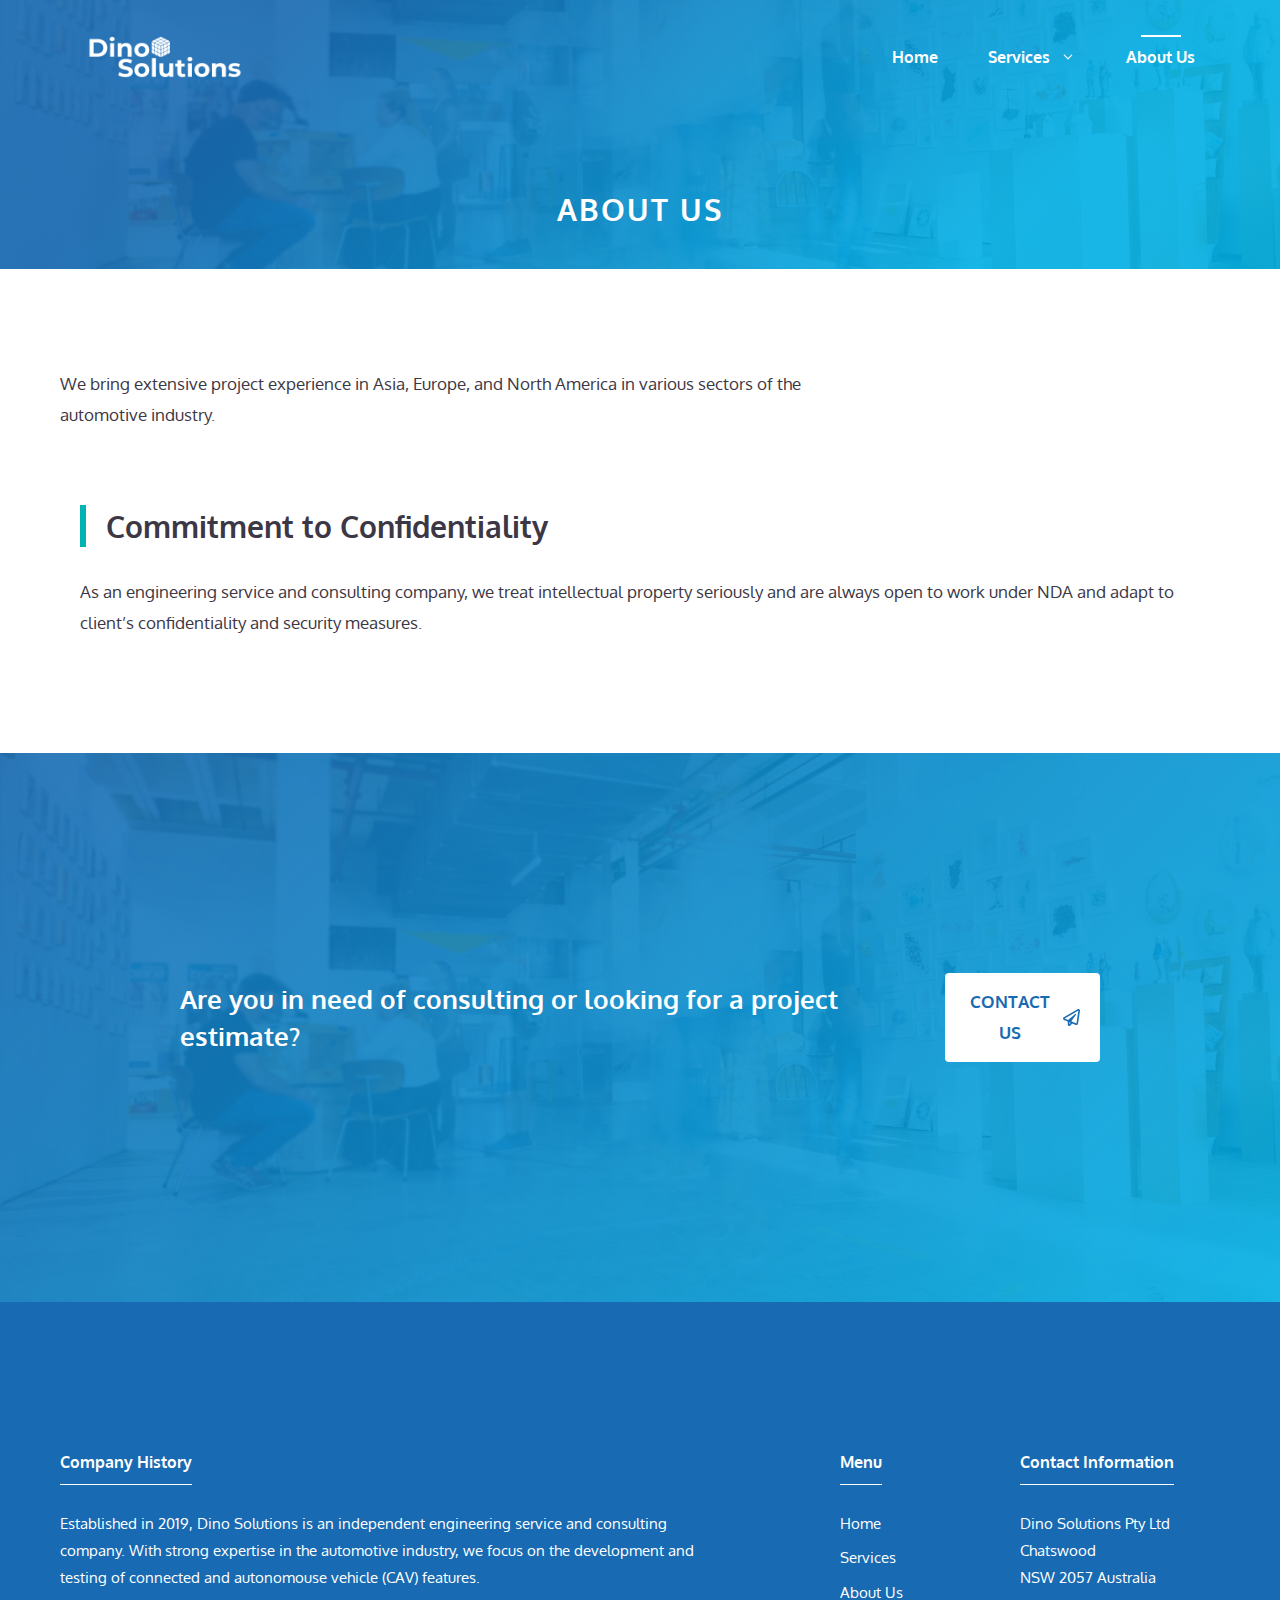
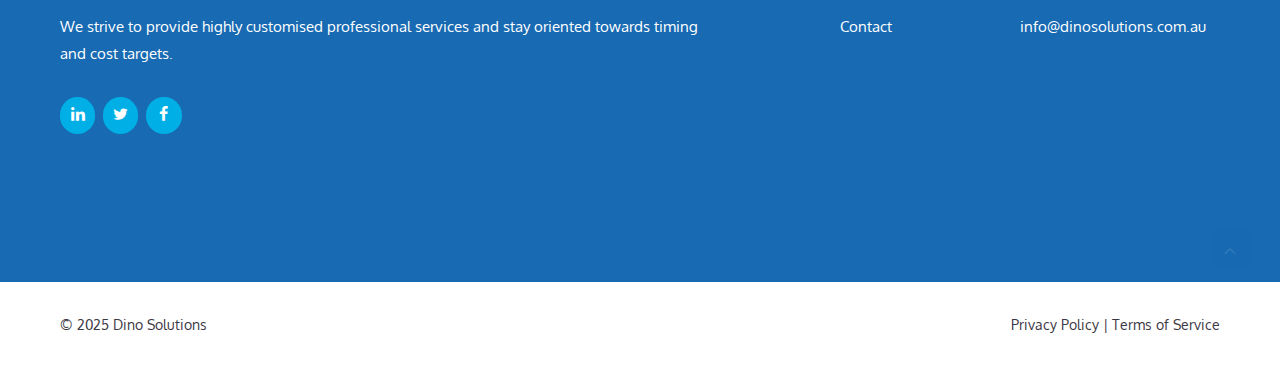
<file: about/index.html>
<!DOCTYPE html>
<html lang="en-AU">
<head>
	<meta charset="UTF-8">
	<title>About Us &ndash; Dino Solutions</title>
<meta name="robots" content="max-image-preview:large">
	<style>img:is([sizes="auto" i], [sizes^="auto," i]) { contain-intrinsic-size: 3000px 1500px }</style>
	<meta name="viewport" content="width=device-width, initial-scale=1"><link href="https://fonts.gstatic.com/" crossorigin rel="preconnect">
<link href="https://fonts.googleapis.com/" crossorigin rel="preconnect">
<link rel="alternate" type="application/rss+xml" title="Dino Solutions &raquo; Feed" href="/feed/">
<link rel="alternate" type="application/rss+xml" title="Dino Solutions &raquo; Comments Feed" href="/comments/feed/">
<script>
window._wpemojiSettings = {"baseUrl":"https:\/\/s.w.org\/images\/core\/emoji\/16.0.1\/72x72\/","ext":".png","svgUrl":"https:\/\/s.w.org\/images\/core\/emoji\/16.0.1\/svg\/","svgExt":".svg","source":{"concatemoji":"\/wp-includes\/js\/wp-emoji-release.min.js?ver=6.8.2"}};
/*! This file is auto-generated */
!function(s,n){var o,i,e;function c(e){try{var t={supportTests:e,timestamp:(new Date).valueOf()};sessionStorage.setItem(o,JSON.stringify(t))}catch(e){}}function p(e,t,n){e.clearRect(0,0,e.canvas.width,e.canvas.height),e.fillText(t,0,0);var t=new Uint32Array(e.getImageData(0,0,e.canvas.width,e.canvas.height).data),a=(e.clearRect(0,0,e.canvas.width,e.canvas.height),e.fillText(n,0,0),new Uint32Array(e.getImageData(0,0,e.canvas.width,e.canvas.height).data));return t.every(function(e,t){return e===a[t]})}function u(e,t){e.clearRect(0,0,e.canvas.width,e.canvas.height),e.fillText(t,0,0);for(var n=e.getImageData(16,16,1,1),a=0;a<n.data.length;a++)if(0!==n.data[a])return!1;return!0}function f(e,t,n,a){switch(t){case"flag":return n(e,"\ud83c\udff3\ufe0f\u200d\u26a7\ufe0f","\ud83c\udff3\ufe0f\u200b\u26a7\ufe0f")?!1:!n(e,"\ud83c\udde8\ud83c\uddf6","\ud83c\udde8\u200b\ud83c\uddf6")&&!n(e,"\ud83c\udff4\udb40\udc67\udb40\udc62\udb40\udc65\udb40\udc6e\udb40\udc67\udb40\udc7f","\ud83c\udff4\u200b\udb40\udc67\u200b\udb40\udc62\u200b\udb40\udc65\u200b\udb40\udc6e\u200b\udb40\udc67\u200b\udb40\udc7f");case"emoji":return!a(e,"\ud83e\udedf")}return!1}function g(e,t,n,a){var r="undefined"!=typeof WorkerGlobalScope&&self instanceof WorkerGlobalScope?new OffscreenCanvas(300,150):s.createElement("canvas"),o=r.getContext("2d",{willReadFrequently:!0}),i=(o.textBaseline="top",o.font="600 32px Arial",{});return e.forEach(function(e){i[e]=t(o,e,n,a)}),i}function t(e){var t=s.createElement("script");t.src=e,t.defer=!0,s.head.appendChild(t)}"undefined"!=typeof Promise&&(o="wpEmojiSettingsSupports",i=["flag","emoji"],n.supports={everything:!0,everythingExceptFlag:!0},e=new Promise(function(e){s.addEventListener("DOMContentLoaded",e,{once:!0})}),new Promise(function(t){var n=function(){try{var e=JSON.parse(sessionStorage.getItem(o));if("object"==typeof e&&"number"==typeof e.timestamp&&(new Date).valueOf()<e.timestamp+604800&&"object"==typeof e.supportTests)return e.supportTests}catch(e){}return null}();if(!n){if("undefined"!=typeof Worker&&"undefined"!=typeof OffscreenCanvas&&"undefined"!=typeof URL&&URL.createObjectURL&&"undefined"!=typeof Blob)try{var e="postMessage("+g.toString()+"("+[JSON.stringify(i),f.toString(),p.toString(),u.toString()].join(",")+"));",a=new Blob([e],{type:"text/javascript"}),r=new Worker(URL.createObjectURL(a),{name:"wpTestEmojiSupports"});return void(r.onmessage=function(e){c(n=e.data),r.terminate(),t(n)})}catch(e){}c(n=g(i,f,p,u))}t(n)}).then(function(e){for(var t in e)n.supports[t]=e[t],n.supports.everything=n.supports.everything&&n.supports[t],"flag"!==t&&(n.supports.everythingExceptFlag=n.supports.everythingExceptFlag&&n.supports[t]);n.supports.everythingExceptFlag=n.supports.everythingExceptFlag&&!n.supports.flag,n.DOMReady=!1,n.readyCallback=function(){n.DOMReady=!0}}).then(function(){return e}).then(function(){var e;n.supports.everything||(n.readyCallback(),(e=n.source||{}).concatemoji?t(e.concatemoji):e.wpemoji&&e.twemoji&&(t(e.twemoji),t(e.wpemoji)))}))}((window,document),window._wpemojiSettings);
</script>
<link rel="stylesheet" id="generate-fonts-css" href="//fonts.googleapis.com/css?family=Oxygen:300,regular,700" media="all">
<style id="wp-emoji-styles-inline-css">

	img.wp-smiley, img.emoji {
		display: inline !important;
		border: none !important;
		box-shadow: none !important;
		height: 1em !important;
		width: 1em !important;
		margin: 0 0.07em !important;
		vertical-align: -0.1em !important;
		background: none !important;
		padding: 0 !important;
	}
</style>
<link rel="stylesheet" id="wp-block-library-css" href="/wp-includes/css/dist/block-library/style.min.css?ver=6.8.2" media="all">
<style id="classic-theme-styles-inline-css">
/*! This file is auto-generated */
.wp-block-button__link{color:#fff;background-color:#32373c;border-radius:9999px;box-shadow:none;text-decoration:none;padding:calc(.667em + 2px) calc(1.333em + 2px);font-size:1.125em}.wp-block-file__button{background:#32373c;color:#fff;text-decoration:none}
</style>
<style id="global-styles-inline-css">
:root{--wp--preset--aspect-ratio--square: 1;--wp--preset--aspect-ratio--4-3: 4/3;--wp--preset--aspect-ratio--3-4: 3/4;--wp--preset--aspect-ratio--3-2: 3/2;--wp--preset--aspect-ratio--2-3: 2/3;--wp--preset--aspect-ratio--16-9: 16/9;--wp--preset--aspect-ratio--9-16: 9/16;--wp--preset--color--black: #000000;--wp--preset--color--cyan-bluish-gray: #abb8c3;--wp--preset--color--white: #ffffff;--wp--preset--color--pale-pink: #f78da7;--wp--preset--color--vivid-red: #cf2e2e;--wp--preset--color--luminous-vivid-orange: #ff6900;--wp--preset--color--luminous-vivid-amber: #fcb900;--wp--preset--color--light-green-cyan: #7bdcb5;--wp--preset--color--vivid-green-cyan: #00d084;--wp--preset--color--pale-cyan-blue: #8ed1fc;--wp--preset--color--vivid-cyan-blue: #0693e3;--wp--preset--color--vivid-purple: #9b51e0;--wp--preset--color--contrast: var(--contrast);--wp--preset--color--contrast-2: var(--contrast-2);--wp--preset--color--contrast-3: var(--contrast-3);--wp--preset--color--base: var(--base);--wp--preset--color--base-2: var(--base-2);--wp--preset--color--base-3: var(--base-3);--wp--preset--color--accent: var(--accent);--wp--preset--gradient--vivid-cyan-blue-to-vivid-purple: linear-gradient(135deg,rgba(6,147,227,1) 0%,rgb(155,81,224) 100%);--wp--preset--gradient--light-green-cyan-to-vivid-green-cyan: linear-gradient(135deg,rgb(122,220,180) 0%,rgb(0,208,130) 100%);--wp--preset--gradient--luminous-vivid-amber-to-luminous-vivid-orange: linear-gradient(135deg,rgba(252,185,0,1) 0%,rgba(255,105,0,1) 100%);--wp--preset--gradient--luminous-vivid-orange-to-vivid-red: linear-gradient(135deg,rgba(255,105,0,1) 0%,rgb(207,46,46) 100%);--wp--preset--gradient--very-light-gray-to-cyan-bluish-gray: linear-gradient(135deg,rgb(238,238,238) 0%,rgb(169,184,195) 100%);--wp--preset--gradient--cool-to-warm-spectrum: linear-gradient(135deg,rgb(74,234,220) 0%,rgb(151,120,209) 20%,rgb(207,42,186) 40%,rgb(238,44,130) 60%,rgb(251,105,98) 80%,rgb(254,248,76) 100%);--wp--preset--gradient--blush-light-purple: linear-gradient(135deg,rgb(255,206,236) 0%,rgb(152,150,240) 100%);--wp--preset--gradient--blush-bordeaux: linear-gradient(135deg,rgb(254,205,165) 0%,rgb(254,45,45) 50%,rgb(107,0,62) 100%);--wp--preset--gradient--luminous-dusk: linear-gradient(135deg,rgb(255,203,112) 0%,rgb(199,81,192) 50%,rgb(65,88,208) 100%);--wp--preset--gradient--pale-ocean: linear-gradient(135deg,rgb(255,245,203) 0%,rgb(182,227,212) 50%,rgb(51,167,181) 100%);--wp--preset--gradient--electric-grass: linear-gradient(135deg,rgb(202,248,128) 0%,rgb(113,206,126) 100%);--wp--preset--gradient--midnight: linear-gradient(135deg,rgb(2,3,129) 0%,rgb(40,116,252) 100%);--wp--preset--font-size--small: 13px;--wp--preset--font-size--medium: 20px;--wp--preset--font-size--large: 36px;--wp--preset--font-size--x-large: 42px;--wp--preset--spacing--20: 0.44rem;--wp--preset--spacing--30: 0.67rem;--wp--preset--spacing--40: 1rem;--wp--preset--spacing--50: 1.5rem;--wp--preset--spacing--60: 2.25rem;--wp--preset--spacing--70: 3.38rem;--wp--preset--spacing--80: 5.06rem;--wp--preset--shadow--natural: 6px 6px 9px rgba(0, 0, 0, 0.2);--wp--preset--shadow--deep: 12px 12px 50px rgba(0, 0, 0, 0.4);--wp--preset--shadow--sharp: 6px 6px 0px rgba(0, 0, 0, 0.2);--wp--preset--shadow--outlined: 6px 6px 0px -3px rgba(255, 255, 255, 1), 6px 6px rgba(0, 0, 0, 1);--wp--preset--shadow--crisp: 6px 6px 0px rgba(0, 0, 0, 1);}:where(.is-layout-flex){gap: 0.5em;}:where(.is-layout-grid){gap: 0.5em;}body .is-layout-flex{display: flex;}.is-layout-flex{flex-wrap: wrap;align-items: center;}.is-layout-flex > :is(*, div){margin: 0;}body .is-layout-grid{display: grid;}.is-layout-grid > :is(*, div){margin: 0;}:where(.wp-block-columns.is-layout-flex){gap: 2em;}:where(.wp-block-columns.is-layout-grid){gap: 2em;}:where(.wp-block-post-template.is-layout-flex){gap: 1.25em;}:where(.wp-block-post-template.is-layout-grid){gap: 1.25em;}.has-black-color{color: var(--wp--preset--color--black) !important;}.has-cyan-bluish-gray-color{color: var(--wp--preset--color--cyan-bluish-gray) !important;}.has-white-color{color: var(--wp--preset--color--white) !important;}.has-pale-pink-color{color: var(--wp--preset--color--pale-pink) !important;}.has-vivid-red-color{color: var(--wp--preset--color--vivid-red) !important;}.has-luminous-vivid-orange-color{color: var(--wp--preset--color--luminous-vivid-orange) !important;}.has-luminous-vivid-amber-color{color: var(--wp--preset--color--luminous-vivid-amber) !important;}.has-light-green-cyan-color{color: var(--wp--preset--color--light-green-cyan) !important;}.has-vivid-green-cyan-color{color: var(--wp--preset--color--vivid-green-cyan) !important;}.has-pale-cyan-blue-color{color: var(--wp--preset--color--pale-cyan-blue) !important;}.has-vivid-cyan-blue-color{color: var(--wp--preset--color--vivid-cyan-blue) !important;}.has-vivid-purple-color{color: var(--wp--preset--color--vivid-purple) !important;}.has-black-background-color{background-color: var(--wp--preset--color--black) !important;}.has-cyan-bluish-gray-background-color{background-color: var(--wp--preset--color--cyan-bluish-gray) !important;}.has-white-background-color{background-color: var(--wp--preset--color--white) !important;}.has-pale-pink-background-color{background-color: var(--wp--preset--color--pale-pink) !important;}.has-vivid-red-background-color{background-color: var(--wp--preset--color--vivid-red) !important;}.has-luminous-vivid-orange-background-color{background-color: var(--wp--preset--color--luminous-vivid-orange) !important;}.has-luminous-vivid-amber-background-color{background-color: var(--wp--preset--color--luminous-vivid-amber) !important;}.has-light-green-cyan-background-color{background-color: var(--wp--preset--color--light-green-cyan) !important;}.has-vivid-green-cyan-background-color{background-color: var(--wp--preset--color--vivid-green-cyan) !important;}.has-pale-cyan-blue-background-color{background-color: var(--wp--preset--color--pale-cyan-blue) !important;}.has-vivid-cyan-blue-background-color{background-color: var(--wp--preset--color--vivid-cyan-blue) !important;}.has-vivid-purple-background-color{background-color: var(--wp--preset--color--vivid-purple) !important;}.has-black-border-color{border-color: var(--wp--preset--color--black) !important;}.has-cyan-bluish-gray-border-color{border-color: var(--wp--preset--color--cyan-bluish-gray) !important;}.has-white-border-color{border-color: var(--wp--preset--color--white) !important;}.has-pale-pink-border-color{border-color: var(--wp--preset--color--pale-pink) !important;}.has-vivid-red-border-color{border-color: var(--wp--preset--color--vivid-red) !important;}.has-luminous-vivid-orange-border-color{border-color: var(--wp--preset--color--luminous-vivid-orange) !important;}.has-luminous-vivid-amber-border-color{border-color: var(--wp--preset--color--luminous-vivid-amber) !important;}.has-light-green-cyan-border-color{border-color: var(--wp--preset--color--light-green-cyan) !important;}.has-vivid-green-cyan-border-color{border-color: var(--wp--preset--color--vivid-green-cyan) !important;}.has-pale-cyan-blue-border-color{border-color: var(--wp--preset--color--pale-cyan-blue) !important;}.has-vivid-cyan-blue-border-color{border-color: var(--wp--preset--color--vivid-cyan-blue) !important;}.has-vivid-purple-border-color{border-color: var(--wp--preset--color--vivid-purple) !important;}.has-vivid-cyan-blue-to-vivid-purple-gradient-background{background: var(--wp--preset--gradient--vivid-cyan-blue-to-vivid-purple) !important;}.has-light-green-cyan-to-vivid-green-cyan-gradient-background{background: var(--wp--preset--gradient--light-green-cyan-to-vivid-green-cyan) !important;}.has-luminous-vivid-amber-to-luminous-vivid-orange-gradient-background{background: var(--wp--preset--gradient--luminous-vivid-amber-to-luminous-vivid-orange) !important;}.has-luminous-vivid-orange-to-vivid-red-gradient-background{background: var(--wp--preset--gradient--luminous-vivid-orange-to-vivid-red) !important;}.has-very-light-gray-to-cyan-bluish-gray-gradient-background{background: var(--wp--preset--gradient--very-light-gray-to-cyan-bluish-gray) !important;}.has-cool-to-warm-spectrum-gradient-background{background: var(--wp--preset--gradient--cool-to-warm-spectrum) !important;}.has-blush-light-purple-gradient-background{background: var(--wp--preset--gradient--blush-light-purple) !important;}.has-blush-bordeaux-gradient-background{background: var(--wp--preset--gradient--blush-bordeaux) !important;}.has-luminous-dusk-gradient-background{background: var(--wp--preset--gradient--luminous-dusk) !important;}.has-pale-ocean-gradient-background{background: var(--wp--preset--gradient--pale-ocean) !important;}.has-electric-grass-gradient-background{background: var(--wp--preset--gradient--electric-grass) !important;}.has-midnight-gradient-background{background: var(--wp--preset--gradient--midnight) !important;}.has-small-font-size{font-size: var(--wp--preset--font-size--small) !important;}.has-medium-font-size{font-size: var(--wp--preset--font-size--medium) !important;}.has-large-font-size{font-size: var(--wp--preset--font-size--large) !important;}.has-x-large-font-size{font-size: var(--wp--preset--font-size--x-large) !important;}
:where(.wp-block-post-template.is-layout-flex){gap: 1.25em;}:where(.wp-block-post-template.is-layout-grid){gap: 1.25em;}
:where(.wp-block-columns.is-layout-flex){gap: 2em;}:where(.wp-block-columns.is-layout-grid){gap: 2em;}
:root :where(.wp-block-pullquote){font-size: 1.5em;line-height: 1.6;}
</style>
<link rel="stylesheet" id="generate-widget-areas-css" href="/wp-content/themes/generatepress/assets/css/components/widget-areas.min.css?ver=3.6.0" media="all">
<link rel="stylesheet" id="generate-style-css" href="/wp-content/themes/generatepress/assets/css/main.min.css?ver=3.6.0" media="all">
<style id="generate-style-inline-css">
body{background-color:#ffffff;color:#3c3744;}a{color:#186ab2;}a:visited{color:#186ab2;}a:hover, a:focus, a:active{color:#00afe5;}.wp-block-group__inner-container{max-width:1200px;margin-left:auto;margin-right:auto;}.site-header .header-image{width:210px;}.generate-back-to-top{font-size:20px;border-radius:3px;position:fixed;bottom:30px;right:30px;line-height:40px;width:40px;text-align:center;z-index:10;transition:opacity 300ms ease-in-out;opacity:0.1;transform:translateY(1000px);}.generate-back-to-top__show{opacity:1;transform:translateY(0);}:root{--contrast:#222222;--contrast-2:#575760;--contrast-3:#b2b2be;--base:#f0f0f0;--base-2:#f7f8f9;--base-3:#ffffff;--accent:#1e73be;}:root .has-contrast-color{color:var(--contrast);}:root .has-contrast-background-color{background-color:var(--contrast);}:root .has-contrast-2-color{color:var(--contrast-2);}:root .has-contrast-2-background-color{background-color:var(--contrast-2);}:root .has-contrast-3-color{color:var(--contrast-3);}:root .has-contrast-3-background-color{background-color:var(--contrast-3);}:root .has-base-color{color:var(--base);}:root .has-base-background-color{background-color:var(--base);}:root .has-base-2-color{color:var(--base-2);}:root .has-base-2-background-color{background-color:var(--base-2);}:root .has-base-3-color{color:var(--base-3);}:root .has-base-3-background-color{background-color:var(--base-3);}:root .has-accent-color{color:var(--accent);}:root .has-accent-background-color{background-color:var(--accent);}body, button, input, select, textarea{font-family:"Oxygen", sans-serif;}body{line-height:1.8;}.entry-content > [class*="wp-block-"]:not(:last-child):not(.wp-block-heading){margin-bottom:1.5em;}.main-title{font-weight:700;font-size:20px;}.site-description{font-size:16px;}.main-navigation a, .menu-toggle{font-family:"Oxygen", sans-serif;font-weight:700;font-size:16px;}.main-navigation .menu-bar-items{font-size:16px;}.main-navigation .main-nav ul ul li a{font-size:15px;}.widget-title{font-family:"Oxygen", sans-serif;font-weight:700;font-size:16px;margin-bottom:25px;}.sidebar .widget, .footer-widgets .widget{font-size:15px;}button:not(.menu-toggle),html input[type="button"],input[type="reset"],input[type="submit"],.button,.wp-block-button .wp-block-button__link{font-family:"Oxygen", sans-serif;font-weight:700;font-size:17px;}h1{font-family:"Oxygen", sans-serif;font-weight:700;text-transform:uppercase;font-size:30px;line-height:1.3em;}h2{font-family:"Oxygen", sans-serif;font-weight:700;font-size:30px;line-height:1.4em;margin-bottom:30px;}h3{font-family:"Oxygen", sans-serif;font-weight:700;font-size:26px;line-height:1.4em;}h4{font-family:"Oxygen", sans-serif;font-weight:700;line-height:1.4em;}h5{font-size:inherit;}.site-info{font-family:"Oxygen", sans-serif;font-size:14px;}@media (max-width:768px){.main-title{font-size:20px;}h1{font-size:30px;}h2{font-size:28px;}}.top-bar{background-color:#636363;color:#ffffff;}.top-bar a{color:#ffffff;}.top-bar a:hover{color:#303030;}.site-header{background-color:#ffffff;color:#ffffff;}.site-header a{color:#ffffff;}.site-header a:hover{color:#ffffff;}.main-title a,.main-title a:hover{color:#ffffff;}.site-description{color:#ffffff;}.main-navigation .main-nav ul li a, .main-navigation .menu-toggle, .main-navigation .menu-bar-items{color:#ffffff;}.main-navigation .main-nav ul li:not([class*="current-menu-"]):hover > a, .main-navigation .main-nav ul li:not([class*="current-menu-"]):focus > a, .main-navigation .main-nav ul li.sfHover:not([class*="current-menu-"]) > a, .main-navigation .menu-bar-item:hover > a, .main-navigation .menu-bar-item.sfHover > a{color:#ffffff;}button.menu-toggle:hover,button.menu-toggle:focus{color:#ffffff;}.main-navigation .main-nav ul li[class*="current-menu-"] > a{color:#ffffff;}.navigation-search input[type="search"],.navigation-search input[type="search"]:active, .navigation-search input[type="search"]:focus, .main-navigation .main-nav ul li.search-item.active > a, .main-navigation .menu-bar-items .search-item.active > a{color:#222222;background-color:#fafafa;opacity:1;}.main-navigation ul ul{background-color:#fafafa;}.main-navigation .main-nav ul ul li a{color:#222222;}.main-navigation .main-nav ul ul li:not([class*="current-menu-"]):hover > a,.main-navigation .main-nav ul ul li:not([class*="current-menu-"]):focus > a, .main-navigation .main-nav ul ul li.sfHover:not([class*="current-menu-"]) > a{color:#666666;background-color:#fafafa;}.main-navigation .main-nav ul ul li[class*="current-menu-"] > a{color:#222222;background-color:#fafafa;}.separate-containers .inside-article, .separate-containers .comments-area, .separate-containers .page-header, .one-container .container, .separate-containers .paging-navigation, .inside-page-header{color:#3c3744;background-color:#ffffff;}.inside-article a,.paging-navigation a,.comments-area a,.page-header a{color:#186ab2;}.inside-article a:hover,.paging-navigation a:hover,.comments-area a:hover,.page-header a:hover{color:#00afe5;}.entry-header h1,.page-header h1{color:#3c3744;}.entry-title a{color:#3c3744;}.entry-title a:hover{color:#3c3744;}.entry-meta{color:#3c3744;}.entry-meta a{color:#3c3744;}.entry-meta a:hover{color:#3c3744;}h1{color:#3c3744;}h2{color:#3c3744;}h3{color:#3c3744;}h4{color:#3c3744;}h5{color:#3c3744;}.sidebar .widget{color:#3c3744;background-color:#ffffff;}.sidebar .widget a{color:#186ab2;}.sidebar .widget a:hover{color:#00afe5;}.sidebar .widget .widget-title{color:#3c3744;}.footer-widgets{color:#ffffff;background-color:#186ab2;}.footer-widgets a{color:#ffffff;}.footer-widgets a:hover{color:#00afe5;}.footer-widgets .widget-title{color:#ffffff;}.site-info{color:#3c3744;background-color:#ffffff;}.site-info a{color:#3c3744;}.site-info a:hover{color:#186ab2;}.footer-bar .widget_nav_menu .current-menu-item a{color:#186ab2;}input[type="text"],input[type="email"],input[type="url"],input[type="password"],input[type="search"],input[type="tel"],input[type="number"],textarea,select{color:#666666;background-color:#fafafa;border-color:#cccccc;}input[type="text"]:focus,input[type="email"]:focus,input[type="url"]:focus,input[type="password"]:focus,input[type="search"]:focus,input[type="tel"]:focus,input[type="number"]:focus,textarea:focus,select:focus{color:#666666;background-color:#ffffff;border-color:#bfbfbf;}button,html input[type="button"],input[type="reset"],input[type="submit"],a.button,a.wp-block-button__link:not(.has-background){color:#ffffff;background-color:#186ab2;}button:hover,html input[type="button"]:hover,input[type="reset"]:hover,input[type="submit"]:hover,a.button:hover,button:focus,html input[type="button"]:focus,input[type="reset"]:focus,input[type="submit"]:focus,a.button:focus,a.wp-block-button__link:not(.has-background):active,a.wp-block-button__link:not(.has-background):focus,a.wp-block-button__link:not(.has-background):hover{color:#ffffff;background-color:rgba(24,106,178,0.9);}a.generate-back-to-top{background-color:#186ab2;color:#ffffff;}a.generate-back-to-top:hover,a.generate-back-to-top:focus{background-color:#00afe5;color:#ffffff;}:root{--gp-search-modal-bg-color:var(--base-3);--gp-search-modal-text-color:var(--contrast);--gp-search-modal-overlay-bg-color:rgba(0,0,0,0.2);}@media (max-width: 768px){.main-navigation .menu-bar-item:hover > a, .main-navigation .menu-bar-item.sfHover > a{background:none;color:#ffffff;}}.inside-top-bar{padding:10px;}.inside-header{padding:30px 20px 30px 20px;}.nav-below-header .main-navigation .inside-navigation.grid-container, .nav-above-header .main-navigation .inside-navigation.grid-container{padding:0px 5px 0px 5px;}.separate-containers .inside-article, .separate-containers .comments-area, .separate-containers .page-header, .separate-containers .paging-navigation, .one-container .site-content, .inside-page-header{padding:100px 20px 100px 20px;}.site-main .wp-block-group__inner-container{padding:100px 20px 100px 20px;}.separate-containers .paging-navigation{padding-top:20px;padding-bottom:20px;}.entry-content .alignwide, body:not(.no-sidebar) .entry-content .alignfull{margin-left:-20px;width:calc(100% + 40px);max-width:calc(100% + 40px);}.one-container.right-sidebar .site-main,.one-container.both-right .site-main{margin-right:20px;}.one-container.left-sidebar .site-main,.one-container.both-left .site-main{margin-left:20px;}.one-container.both-sidebars .site-main{margin:0px 20px 0px 20px;}.one-container.archive .post:not(:last-child):not(.is-loop-template-item), .one-container.blog .post:not(:last-child):not(.is-loop-template-item){padding-bottom:100px;}.main-navigation .main-nav ul li a,.menu-toggle,.main-navigation .menu-bar-item > a{padding-left:25px;padding-right:25px;line-height:54px;}.main-navigation .main-nav ul ul li a{padding:15px 25px 15px 25px;}.navigation-search input[type="search"]{height:54px;}.rtl .menu-item-has-children .dropdown-menu-toggle{padding-left:25px;}.menu-item-has-children .dropdown-menu-toggle{padding-right:25px;}.menu-item-has-children ul .dropdown-menu-toggle{padding-top:15px;padding-bottom:15px;margin-top:-15px;}.rtl .main-navigation .main-nav ul li.menu-item-has-children > a{padding-right:25px;}.widget-area .widget{padding:0px 20px 20px 20px;}.footer-widgets-container{padding:140px 20px 140px 20px;}.inside-site-info{padding:30px 20px 30px 20px;}@media (max-width:768px){.separate-containers .inside-article, .separate-containers .comments-area, .separate-containers .page-header, .separate-containers .paging-navigation, .one-container .site-content, .inside-page-header{padding:100px 20px 100px 20px;}.site-main .wp-block-group__inner-container{padding:100px 20px 100px 20px;}.inside-header{padding-top:0px;}.inside-site-info{padding-right:10px;padding-left:10px;}.entry-content .alignwide, body:not(.no-sidebar) .entry-content .alignfull{margin-left:-20px;width:calc(100% + 40px);max-width:calc(100% + 40px);}.one-container .site-main .paging-navigation{margin-bottom:20px;}}/* End cached CSS */.is-right-sidebar{width:25%;}.is-left-sidebar{width:25%;}.site-content .content-area{width:100%;}@media (max-width: 768px){.main-navigation .menu-toggle,.sidebar-nav-mobile:not(#sticky-placeholder){display:block;}.main-navigation ul,.gen-sidebar-nav,.main-navigation:not(.slideout-navigation):not(.toggled) .main-nav > ul,.has-inline-mobile-toggle #site-navigation .inside-navigation > *:not(.navigation-search):not(.main-nav){display:none;}.nav-align-right .inside-navigation,.nav-align-center .inside-navigation{justify-content:space-between;}.has-inline-mobile-toggle .mobile-menu-control-wrapper{display:flex;flex-wrap:wrap;}.has-inline-mobile-toggle .inside-header{flex-direction:row;text-align:left;flex-wrap:wrap;}.has-inline-mobile-toggle .header-widget,.has-inline-mobile-toggle #site-navigation{flex-basis:100%;}.nav-float-left .has-inline-mobile-toggle #site-navigation{order:10;}}
.dynamic-author-image-rounded{border-radius:100%;}.dynamic-featured-image, .dynamic-author-image{vertical-align:middle;}.one-container.blog .dynamic-content-template:not(:last-child), .one-container.archive .dynamic-content-template:not(:last-child){padding-bottom:0px;}.dynamic-entry-excerpt > p:last-child{margin-bottom:0px;}
.navigation-branding .main-title{font-weight:700;text-transform:none;font-size:20px;}@media (max-width: 1024px){.main-navigation:not(.slideout-navigation) a, .main-navigation .menu-toggle, .main-navigation .menu-bar-items{font-size:16px;}.main-navigation:not(.slideout-navigation) .main-nav ul ul li a{font-size:15px;}.main-title, .navigation-branding .main-title{font-size:20px;}}@media (max-width: 768px){.main-navigation:not(.slideout-navigation) a, .main-navigation .menu-toggle, .main-navigation .menu-bar-items{font-size:20px;}.main-navigation:not(.slideout-navigation) .main-nav ul ul li a{font-size:17px;}.navigation-branding .main-title{font-size:20px;}}
.page-hero .inside-page-hero.grid-container{max-width:calc(1200px - 0px - 0px);}.inside-page-hero > *:last-child{margin-bottom:0px;}.page-hero time.updated{display:none;}.header-wrap{position:absolute;left:0px;right:0px;z-index:10;}.header-wrap .site-header{background:transparent;}
@media (max-width: 768px){.main-navigation .main-nav ul li a,.main-navigation .menu-toggle,.main-navigation .mobile-bar-items a,.main-navigation .menu-bar-item > a{line-height:80px;}.main-navigation .site-logo.navigation-logo img, .mobile-header-navigation .site-logo.mobile-header-logo img, .navigation-search input[type="search"]{height:80px;}}.post-image:not(:first-child), .page-content:not(:first-child), .entry-content:not(:first-child), .entry-summary:not(:first-child), footer.entry-meta{margin-top:1.6em;}.post-image-above-header .inside-article div.featured-image, .post-image-above-header .inside-article div.post-image{margin-bottom:1.6em;}.main-navigation.slideout-navigation .main-nav > ul > li > a{line-height:60px;}
</style>
<link rel="stylesheet" id="generateblocks-css" href="/wp-content/uploads/generateblocks/style-24.css?ver=1758516934" media="all">
<link rel="stylesheet" id="generate-offside-css" href="/wp-content/plugins/gp-premium/menu-plus/functions/css/offside.min.css?ver=2.5.5" media="all">
<style id="generate-offside-inline-css">
:root{--gp-slideout-width:265px;}.slideout-navigation.main-navigation{background-color:#186ab2;}.slideout-navigation.main-navigation .main-nav ul li a{color:#ffffff;font-weight:700;text-transform:none;font-size:20px;}.slideout-navigation.main-navigation ul ul{background-color:#222222;}.slideout-navigation.main-navigation .main-nav ul ul li a{color:#ffffff;}.slideout-navigation.main-navigation.do-overlay .main-nav ul ul li a{font-size:1em;font-size:19px;}@media (max-width:768px){.slideout-navigation.main-navigation .main-nav ul li a{font-size:20px;}.slideout-navigation.main-navigation .main-nav ul ul li a{font-size:19px;}}.slideout-navigation.main-navigation .main-nav ul li:not([class*="current-menu-"]):hover > a, .slideout-navigation.main-navigation .main-nav ul li:not([class*="current-menu-"]):focus > a, .slideout-navigation.main-navigation .main-nav ul li.sfHover:not([class*="current-menu-"]) > a{color:#00afe5;background-color:#186ab2;}.slideout-navigation.main-navigation .main-nav ul ul li:not([class*="current-menu-"]):hover > a, .slideout-navigation.main-navigation .main-nav ul ul li:not([class*="current-menu-"]):focus > a, .slideout-navigation.main-navigation .main-nav ul ul li.sfHover:not([class*="current-menu-"]) > a{color:#fafafa;background-color:#222222;}.slideout-navigation.main-navigation .main-nav ul li[class*="current-menu-"] > a{color:#ffffff;background-color:#186ab2;}.slideout-navigation.main-navigation .main-nav ul ul li[class*="current-menu-"] > a{color:#ffffff;background-color:#222222;}.slideout-navigation, .slideout-navigation a{color:#ffffff;}.slideout-navigation button.slideout-exit{color:#ffffff;padding-left:25px;padding-right:25px;}.slide-opened nav.toggled .menu-toggle:before{display:none;}@media (max-width: 768px){.menu-bar-item.slideout-toggle{display:none;}}
</style>
<link rel="stylesheet" id="generate-navigation-branding-css" href="/wp-content/plugins/gp-premium/menu-plus/functions/css/navigation-branding-flex.min.css?ver=2.5.5" media="all">
<style id="generate-navigation-branding-inline-css">
@media (max-width: 768px){.site-header, #site-navigation, #sticky-navigation{display:none !important;opacity:0.0;}#mobile-header{display:block !important;width:100% !important;}#mobile-header .main-nav > ul{display:none;}#mobile-header.toggled .main-nav > ul, #mobile-header .menu-toggle, #mobile-header .mobile-bar-items{display:block;}#mobile-header .main-nav{-ms-flex:0 0 100%;flex:0 0 100%;-webkit-box-ordinal-group:5;-ms-flex-order:4;order:4;}}.main-navigation.has-branding .inside-navigation.grid-container, .main-navigation.has-branding.grid-container .inside-navigation:not(.grid-container){padding:0px 20px 0px 20px;}.main-navigation.has-branding:not(.grid-container) .inside-navigation:not(.grid-container) .navigation-branding{margin-left:10px;}.navigation-branding img, .site-logo.mobile-header-logo img{height:54px;width:auto;}.navigation-branding .main-title{line-height:54px;}@media (max-width: 768px){.main-navigation.has-branding.nav-align-center .menu-bar-items, .main-navigation.has-sticky-branding.navigation-stick.nav-align-center .menu-bar-items{margin-left:auto;}.navigation-branding{margin-right:auto;margin-left:10px;}.navigation-branding .main-title, .mobile-header-navigation .site-logo{margin-left:10px;}.main-navigation.has-branding .inside-navigation.grid-container{padding:0px;}.navigation-branding img, .site-logo.mobile-header-logo{height:80px;}.navigation-branding .main-title{line-height:80px;}}
</style>
<link rel="https://api.w.org/" href="/wp-json/"><link rel="alternate" title="JSON" type="application/json" href="/wp-json/wp/v2/pages/24"><link rel="EditURI" type="application/rsd+xml" title="RSD" href="/xmlrpc.php?rsd">
<meta name="generator" content="WordPress 6.8.2">
<link rel="canonical" href="/about/">
<link rel="shortlink" href="/?p=24">
<link rel="alternate" title="oEmbed (JSON)" type="application/json+oembed" href="/wp-json/oembed/1.0/embed?url=https%3A%2F%2F%2Fabout%2F">
<link rel="alternate" title="oEmbed (XML)" type="text/xml+oembed" href="/wp-json/oembed/1.0/embed?url=https%3A%2F%2F%2Fabout%2F&amp;format=xml">
<!-- Global site tag (gtag.js) - Google Analytics -->
<script async src="https://www.googletagmanager.com/gtag/js?id=G-WX2MNN4NN5"></script>
<script>
  window.dataLayer = window.dataLayer || [];
  function gtag(){dataLayer.push(arguments);}
  gtag('js', new Date());

  gtag('config', 'G-WX2MNN4NN5');
</script><link rel="icon" href="/wp-content/uploads/cropped-logo_sqr_black_transparent-32x32.png" sizes="32x32">
<link rel="icon" href="/wp-content/uploads/cropped-logo_sqr_black_transparent-192x192.png" sizes="192x192">
<link rel="apple-touch-icon" href="/wp-content/uploads/cropped-logo_sqr_black_transparent-180x180.png">
<meta name="msapplication-TileImage" content="/wp-content/uploads/cropped-logo_sqr_black_transparent-270x270.png">
		<style id="wp-custom-css">
			/* GeneratePress Site CSS */ /* H1 headline letter spacing */

h1 {
	letter-spacing: 2px;
}

/* page header gradient overlay */

.gradient-overlay {
	position: relative;
}

.gradient-overlay:after {
	content: '';
	position: absolute;
	top: 0;
	right: 0;
	bottom: 0;
	left: 0;
	background: linear-gradient(135deg, rgba(24,106,178,0.9) 20%, rgba(0,175,229,0.9) 80%);
}

.gradient-overlay .inside-page-hero {
	z-index: 1;
	position: relative;
}

/* navigation rules */

.main-navigation .menu > .menu-item > a::after {
    content: "";
    position: absolute;
    right: 50;
    left: 50%;
    top: 5px; /* controls where the line appears on hover */
    -webkit-transform: translateX(-50%);
    transform: translateX(-50%);
    display: block;
    width: 0;
    height: 2px; /* controls thickness of the line */
    background-color: currentColor;
    transition: 0.3s width ease;
}

.main-navigation .menu > .menu-item > a:hover::after,
.main-navigation .menu > .menu-item > a:focus::after,
.main-navigation .menu > .current-menu-item > a::after{
    width: 40px; /* controls the width of the line */
    color: #ffffff;  
}

/* container drop shadow */

.container-shadow {
box-shadow: 0px -10px 10px rgba(20, 20, 20, 0.1);
}

/* image block drop shadow */

.image-shadow img {
box-shadow: 15px 15px 0px #ededed;
}

/* mobile header spacing */

.mobile-header-navigation {
	padding: 10px;
	box-sizing: border-box;
}

/* widget title underline */

.widget-title {
  border-bottom: 1px solid #ffffff;
  line-height: 2.6em;
  display: inline-block;
}

/* footer widget spacing */

@media (min-width:1025px) {
  .footer-widgets .footer-widget-1 {
    flex-basis: 65%;
		padding-right: 80px;
  }
  .footer-widgets .footer-widget-2 {
    flex-basis: 15%;
  }
  .footer-widgets .footer-widget-3 {
    flex-basis: 20%;
  }
}

@media (max-width:900px) {
	.inside-footer-widgets {
		flex-direction: column;
		text-align: center;
	}
	
	.inside-footer-widgets > div {
		padding: 20px;
	}
}

/* center align LSI on tablet and mobile */

@media (max-width:1024px) {
	.lsi-social-icons {
		text-align: center !important;
	}
} /* End GeneratePress Site CSS */

.contact-form {
	width: 600px;
}		</style>
		</head>

<body class="wp-singular page-template-default page page-id-24 wp-custom-logo wp-embed-responsive wp-theme-generatepress post-image-aligned-center slideout-enabled slideout-mobile sticky-menu-fade mobile-header mobile-header-logo no-sidebar nav-float-right one-container header-aligned-left dropdown-hover full-width-content" itemtype="https://schema.org/WebPage" itemscope>
	<div class="header-wrap"><a class="screen-reader-text skip-link" href="#content" title="Skip to content">Skip to content</a>		<header class="site-header has-inline-mobile-toggle" id="masthead" aria-label="Site" itemtype="https://schema.org/WPHeader" itemscope>
			<div class="inside-header grid-container">
				<div class="site-logo">
					<a href="/" rel="home">
						<img class="header-image is-logo-image" alt="Dino Solutions" src="/wp-content/uploads/cropped-logo_rec_rubik_white_transparent.png" srcset="/wp-content/uploads/cropped-logo_rec_rubik_white_transparent.png 1x, /wp-content/uploads/logo_rec_rubik_white_transparent.png 2x" width="4000" height="800">
					</a>
				</div>	<nav class="main-navigation mobile-menu-control-wrapper" id="mobile-menu-control-wrapper" aria-label="Mobile Toggle">
				<button data-nav="site-navigation" class="menu-toggle" aria-controls="generate-slideout-menu" aria-expanded="false">
			<span class="gp-icon icon-menu-bars"><svg viewbox="0 0 512 512" aria-hidden="true" xmlns="http://www.w3.org/2000/svg" width="1em" height="1em"><path d="M0 96c0-13.255 10.745-24 24-24h464c13.255 0 24 10.745 24 24s-10.745 24-24 24H24c-13.255 0-24-10.745-24-24zm0 160c0-13.255 10.745-24 24-24h464c13.255 0 24 10.745 24 24s-10.745 24-24 24H24c-13.255 0-24-10.745-24-24zm0 160c0-13.255 10.745-24 24-24h464c13.255 0 24 10.745 24 24s-10.745 24-24 24H24c-13.255 0-24-10.745-24-24z"></path></svg><svg viewbox="0 0 512 512" aria-hidden="true" xmlns="http://www.w3.org/2000/svg" width="1em" height="1em"><path d="M71.029 71.029c9.373-9.372 24.569-9.372 33.942 0L256 222.059l151.029-151.03c9.373-9.372 24.569-9.372 33.942 0 9.372 9.373 9.372 24.569 0 33.942L289.941 256l151.03 151.029c9.372 9.373 9.372 24.569 0 33.942-9.373 9.372-24.569 9.372-33.942 0L256 289.941l-151.029 151.03c-9.373 9.372-24.569 9.372-33.942 0-9.372-9.373-9.372-24.569 0-33.942L222.059 256 71.029 104.971c-9.372-9.373-9.372-24.569 0-33.942z"></path></svg></span><span class="screen-reader-text">Menu</span>		</button>
	</nav>
			<nav class="main-navigation sub-menu-right" id="site-navigation" aria-label="Primary" itemtype="https://schema.org/SiteNavigationElement" itemscope>
			<div class="inside-navigation grid-container">
								<button class="menu-toggle" aria-controls="generate-slideout-menu" aria-expanded="false">
					<span class="gp-icon icon-menu-bars"><svg viewbox="0 0 512 512" aria-hidden="true" xmlns="http://www.w3.org/2000/svg" width="1em" height="1em"><path d="M0 96c0-13.255 10.745-24 24-24h464c13.255 0 24 10.745 24 24s-10.745 24-24 24H24c-13.255 0-24-10.745-24-24zm0 160c0-13.255 10.745-24 24-24h464c13.255 0 24 10.745 24 24s-10.745 24-24 24H24c-13.255 0-24-10.745-24-24zm0 160c0-13.255 10.745-24 24-24h464c13.255 0 24 10.745 24 24s-10.745 24-24 24H24c-13.255 0-24-10.745-24-24z"></path></svg><svg viewbox="0 0 512 512" aria-hidden="true" xmlns="http://www.w3.org/2000/svg" width="1em" height="1em"><path d="M71.029 71.029c9.373-9.372 24.569-9.372 33.942 0L256 222.059l151.029-151.03c9.373-9.372 24.569-9.372 33.942 0 9.372 9.373 9.372 24.569 0 33.942L289.941 256l151.03 151.029c9.372 9.373 9.372 24.569 0 33.942-9.373 9.372-24.569 9.372-33.942 0L256 289.941l-151.029 151.03c-9.373 9.372-24.569 9.372-33.942 0-9.372-9.373-9.372-24.569 0-33.942L222.059 256 71.029 104.971c-9.372-9.373-9.372-24.569 0-33.942z"></path></svg></span><span class="screen-reader-text">Menu</span>				</button>
				<div id="primary-menu" class="main-nav"><ul id="menu-main" class=" menu sf-menu"><li id="menu-item-2000" class="menu-item menu-item-type-custom menu-item-object-custom menu-item-home menu-item-2000"><a href="/">Home</a></li>
<li id="menu-item-19143" class="menu-item menu-item-type-post_type menu-item-object-page menu-item-has-children menu-item-19143"><a href="/services/">Services<span role="presentation" class="dropdown-menu-toggle"><span class="gp-icon icon-arrow"><svg viewbox="0 0 330 512" aria-hidden="true" xmlns="http://www.w3.org/2000/svg" width="1em" height="1em"><path d="M305.913 197.085c0 2.266-1.133 4.815-2.833 6.514L171.087 335.593c-1.7 1.7-4.249 2.832-6.515 2.832s-4.815-1.133-6.515-2.832L26.064 203.599c-1.7-1.7-2.832-4.248-2.832-6.514s1.132-4.816 2.832-6.515l14.162-14.163c1.7-1.699 3.966-2.832 6.515-2.832 2.266 0 4.815 1.133 6.515 2.832l111.316 111.317 111.316-111.317c1.7-1.699 4.249-2.832 6.515-2.832s4.815 1.133 6.515 2.832l14.162 14.163c1.7 1.7 2.833 4.249 2.833 6.515z"></path></svg></span></span></a>
<ul class="sub-menu">
	<li id="menu-item-1997" class="menu-item menu-item-type-post_type menu-item-object-page menu-item-1997"><a href="/services/vehicle-testing/">Vehicle Testing</a></li>
	<li id="menu-item-1999" class="menu-item menu-item-type-post_type menu-item-object-page menu-item-1999"><a href="/services/technical-services/">Technical Services</a></li>
	<li id="menu-item-1998" class="menu-item menu-item-type-post_type menu-item-object-page menu-item-1998"><a href="/services/modern-engineering/">Modern Engineering</a></li>
</ul>
</li>
<li id="menu-item-39" class="menu-item menu-item-type-post_type menu-item-object-page current-menu-item page_item page-item-24 current_page_item menu-item-39"><a href="/about/" aria-current="page">About Us</a></li>
</ul></div>			</div>
		</nav>
					</div>
		</header>
				<nav id="mobile-header" itemtype="https://schema.org/SiteNavigationElement" itemscope class="main-navigation mobile-header-navigation has-branding">
			<div class="inside-navigation grid-container grid-parent">
				<div class="site-logo mobile-header-logo">
						<a href="/" title="Dino Solutions" rel="home">
							<img src="/wp-content/uploads/logo_sqr_white_transparent.png" alt="Dino Solutions" class="is-logo-image" width="1000" height="1000">
						</a>
					</div>					<button class="menu-toggle" aria-controls="mobile-menu" aria-expanded="false">
						<span class="gp-icon icon-menu-bars"><svg viewbox="0 0 512 512" aria-hidden="true" xmlns="http://www.w3.org/2000/svg" width="1em" height="1em"><path d="M0 96c0-13.255 10.745-24 24-24h464c13.255 0 24 10.745 24 24s-10.745 24-24 24H24c-13.255 0-24-10.745-24-24zm0 160c0-13.255 10.745-24 24-24h464c13.255 0 24 10.745 24 24s-10.745 24-24 24H24c-13.255 0-24-10.745-24-24zm0 160c0-13.255 10.745-24 24-24h464c13.255 0 24 10.745 24 24s-10.745 24-24 24H24c-13.255 0-24-10.745-24-24z"></path></svg><svg viewbox="0 0 512 512" aria-hidden="true" xmlns="http://www.w3.org/2000/svg" width="1em" height="1em"><path d="M71.029 71.029c9.373-9.372 24.569-9.372 33.942 0L256 222.059l151.029-151.03c9.373-9.372 24.569-9.372 33.942 0 9.372 9.373 9.372 24.569 0 33.942L289.941 256l151.03 151.029c9.372 9.373 9.372 24.569 0 33.942-9.373 9.372-24.569 9.372-33.942 0L256 289.941l-151.029 151.03c-9.373 9.372-24.569 9.372-33.942 0-9.372-9.373-9.372-24.569 0-33.942L222.059 256 71.029 104.971c-9.372-9.373-9.372-24.569 0-33.942z"></path></svg></span><span class="screen-reader-text">Menu</span>					</button>
					<div id="mobile-menu" class="main-nav"><ul id="menu-main-1" class=" menu sf-menu"><li class="menu-item menu-item-type-custom menu-item-object-custom menu-item-home menu-item-2000"><a href="/">Home</a></li>
<li class="menu-item menu-item-type-post_type menu-item-object-page menu-item-has-children menu-item-19143"><a href="/services/">Services<span role="presentation" class="dropdown-menu-toggle"><span class="gp-icon icon-arrow"><svg viewbox="0 0 330 512" aria-hidden="true" xmlns="http://www.w3.org/2000/svg" width="1em" height="1em"><path d="M305.913 197.085c0 2.266-1.133 4.815-2.833 6.514L171.087 335.593c-1.7 1.7-4.249 2.832-6.515 2.832s-4.815-1.133-6.515-2.832L26.064 203.599c-1.7-1.7-2.832-4.248-2.832-6.514s1.132-4.816 2.832-6.515l14.162-14.163c1.7-1.699 3.966-2.832 6.515-2.832 2.266 0 4.815 1.133 6.515 2.832l111.316 111.317 111.316-111.317c1.7-1.699 4.249-2.832 6.515-2.832s4.815 1.133 6.515 2.832l14.162 14.163c1.7 1.7 2.833 4.249 2.833 6.515z"></path></svg></span></span></a>
<ul class="sub-menu">
	<li class="menu-item menu-item-type-post_type menu-item-object-page menu-item-1997"><a href="/services/vehicle-testing/">Vehicle Testing</a></li>
	<li class="menu-item menu-item-type-post_type menu-item-object-page menu-item-1999"><a href="/services/technical-services/">Technical Services</a></li>
	<li class="menu-item menu-item-type-post_type menu-item-object-page menu-item-1998"><a href="/services/modern-engineering/">Modern Engineering</a></li>
</ul>
</li>
<li class="menu-item menu-item-type-post_type menu-item-object-page current-menu-item page_item page-item-24 current_page_item menu-item-39"><a href="/about/" aria-current="page">About Us</a></li>
</ul></div>			</div><!-- .inside-navigation -->
		</nav><!-- #site-navigation -->
		</div><!-- .header-wrap --><div class="page-hero">
					<div class="inside-page-hero grid-container grid-parent">
						<!-- this comment needs to be here -->
					</div>
				</div><div class="gb-container gb-container-c24a5f8e"><div class="gb-inside-container">

<h1 class="gb-headline gb-headline-828050fb gb-headline-text">About Us</h1>

</div></div>
	<div class="site grid-container container hfeed" id="page">
				<div class="site-content" id="content">
			
	<div class="content-area" id="primary">
		<main class="site-main" id="main">
			
<article id="post-24" class="post-24 page type-page status-publish" itemtype="https://schema.org/CreativeWork" itemscope>
	<div class="inside-article">
		
		<div class="entry-content" itemprop="text">
			<div class="gb-container gb-container-aeccebad"><div class="gb-inside-container">

<div class="wp-block-columns is-layout-flex wp-container-core-columns-is-layout-9d6595d7 wp-block-columns-is-layout-flex">
<div class="wp-block-column is-layout-flow wp-block-column-is-layout-flow" style="flex-basis:66.66%">
<p>We bring extensive project experience in Asia, Europe, and North America in various sectors of the automotive industry.</p>
</div>



<div class="wp-block-column is-layout-flow wp-block-column-is-layout-flow" style="flex-basis:33.33%"></div>
</div>


<div class="gb-container gb-container-a02f55cd"><div class="gb-inside-container">

<h2 class="gb-headline gb-headline-5dec03c4 gb-headline-text">Commitment to Confidentiality</h2>



<p>As an engineering service and consulting company, we treat intellectual property seriously and are always open to work under NDA and adapt to client&rsquo;s confidentiality and security measures.</p>

</div></div>
</div></div>

<div class="gb-container gb-container-71b1c53c"><div class="gb-inside-container">
<div class="gb-grid-wrapper gb-grid-wrapper-ffeafa3c">
<div class="gb-grid-column gb-grid-column-a1ebec1e"><div class="gb-container gb-container-a1ebec1e"><div class="gb-inside-container">

<h3 class="gb-headline gb-headline-14da2854 gb-headline-text">Are you in need of consulting or looking for a project estimate?</h3>

</div></div></div>

<div class="gb-grid-column gb-grid-column-39287242"><div class="gb-container gb-container-39287242"><div class="gb-inside-container">
<div class="gb-button-wrapper gb-button-wrapper-ff0c864d">

<a class="gb-button gb-button-69281b0d" href="/contact/"><span class="gb-button-text">CONTACT US </span><span class="gb-icon"><svg xmlns="http://www.w3.org/2000/svg" viewbox="0 0 512 512" width="1em" height="1em" aria-hidden="true"><path d="M440 6.5L24 246.4c-34.4 19.9-31.1 70.8 5.7 85.9L144 379.6V464c0 46.4 59.2 65.5 86.6 28.6l43.8-59.1 111.9 46.2c5.9 2.4 12.1 3.6 18.3 3.6 8.2 0 16.3-2.1 23.6-6.2 12.8-7.2 21.6-20 23.9-34.5l59.4-387.2c6.1-40.1-36.9-68.8-71.5-48.9zM192 464v-64.6l36.6 15.1L192 464zm212.6-28.7l-153.8-63.5L391 169.5c10.7-15.5-9.5-33.5-23.7-21.2L155.8 332.6 48 288 464 48l-59.4 387.3z" fill="currentColor"></path></svg></span></a>

</div>
</div></div></div>
</div>
</div></div>		</div>

			</div>
</article>
		</main>
	</div>

	
	</div>
</div>


<div class="site-footer footer-bar-active footer-bar-align-right">
				<div id="footer-widgets" class="site footer-widgets">
				<div class="footer-widgets-container grid-container">
					<div class="inside-footer-widgets">
							<div class="footer-widget-1">
		<aside id="text-5" class="widget inner-padding widget_text"><h2 class="widget-title">Company History</h2>			<div class="textwidget"><p>Established in 2019, Dino Solutions is an independent engineering service and consulting company. With strong expertise in the automotive industry, we focus on the development and testing of connected and autonomouse vehicle (CAV) features.</p>
<p>We strive to provide highly customised professional services and stay oriented towards timing and cost targets.</p>
</div>
		</aside><aside id="lsi_widget-2" class="widget inner-padding widget_lsi_widget"><ul class="lsi-social-icons icon-set-lsi_widget-2" style="text-align: left"><li class="lsi-social-linkedin"><a class="" rel="nofollow noopener noreferrer" title="LinkedIn" aria-label="LinkedIn" href="https://www.linkedin.com/company/dinosolutions/" target="_blank"><i class="lsicon lsicon-linkedin"></i></a></li><li class="lsi-social-twitter"><a class="" rel="nofollow noopener noreferrer" title="Twitter" aria-label="Twitter" href="https://twitter.com/dinosolutionsau" target="_blank"><i class="lsicon lsicon-twitter"></i></a></li><li class="lsi-social-facebook"><a class="" rel="nofollow noopener noreferrer" title="Facebook" aria-label="Facebook" href="https://www.facebook.com/DinoSolutionsAU/" target="_blank"><i class="lsicon lsicon-facebook"></i></a></li></ul></aside>	</div>
		<div class="footer-widget-2">
		<aside id="nav_menu-2" class="widget inner-padding widget_nav_menu"><h2 class="widget-title">Menu</h2><div class="menu-menu-container"><ul id="menu-menu" class="menu"><li id="menu-item-46" class="menu-item menu-item-type-post_type menu-item-object-page menu-item-home menu-item-46"><a href="/">Home</a></li>
<li id="menu-item-18052" class="menu-item menu-item-type-post_type menu-item-object-page menu-item-18052"><a href="/services/">Services</a></li>
<li id="menu-item-19149" class="menu-item menu-item-type-post_type menu-item-object-page current-menu-item page_item page-item-24 current_page_item menu-item-19149"><a href="/about/" aria-current="page">About Us</a></li>
<li id="menu-item-18057" class="menu-item menu-item-type-post_type menu-item-object-page menu-item-18057"><a href="/contact/">Contact</a></li>
</ul></div></aside>	</div>
		<div class="footer-widget-3">
		<aside id="text-6" class="widget inner-padding widget_text"><h2 class="widget-title">Contact Information</h2>			<div class="textwidget"><p>Dino Solutions Pty Ltd<br>
Chatswood<br>
NSW 2057 Australia</p>
<p><a href="mailto:info@dinosolutions.com.au">info@dinosolutions.com.au</a></p>
</div>
		</aside>	</div>
						</div>
				</div>
			</div>
					<footer class="site-info" aria-label="Site" itemtype="https://schema.org/WPFooter" itemscope>
			<div class="inside-site-info grid-container">
						<div class="footer-bar">
			<aside id="text-7" class="widget inner-padding widget_text">			<div class="textwidget"><p><a href="#">Privacy Policy</a> | <a href="#">Terms of Service</a></p>
</div>
		</aside>		</div>
						<div class="copyright-bar">
					&copy; 2025 Dino Solutions				</div>
			</div>
		</footer>
		</div>

<a title="Scroll back to top" aria-label="Scroll back to top" rel="nofollow" href="#" class="generate-back-to-top" data-scroll-speed="400" data-start-scroll="300" role="button">
					<span class="gp-icon icon-arrow-up"><svg viewbox="0 0 330 512" aria-hidden="true" xmlns="http://www.w3.org/2000/svg" width="1em" height="1em" fill-rule="evenodd" clip-rule="evenodd" stroke-linejoin="round" stroke-miterlimit="1.414"><path d="M305.863 314.916c0 2.266-1.133 4.815-2.832 6.514l-14.157 14.163c-1.699 1.7-3.964 2.832-6.513 2.832-2.265 0-4.813-1.133-6.512-2.832L164.572 224.276 53.295 335.593c-1.699 1.7-4.247 2.832-6.512 2.832-2.265 0-4.814-1.133-6.513-2.832L26.113 321.43c-1.699-1.7-2.831-4.248-2.831-6.514s1.132-4.816 2.831-6.515L158.06 176.408c1.699-1.7 4.247-2.833 6.512-2.833 2.265 0 4.814 1.133 6.513 2.833L303.03 308.4c1.7 1.7 2.832 4.249 2.832 6.515z" fill-rule="nonzero"></path></svg></span>
				</a>		<nav id="generate-slideout-menu" class="main-navigation slideout-navigation do-overlay" itemtype="https://schema.org/SiteNavigationElement" itemscope>
			<div class="inside-navigation grid-container grid-parent">
				<button class="slideout-exit has-svg-icon"><span class="gp-icon pro-close">
				<svg viewbox="0 0 512 512" aria-hidden="true" role="img" version="1.1" xmlns="http://www.w3.org/2000/svg" xmlns:xlink="http://www.w3.org/1999/xlink" width="1em" height="1em">
					<path d="M71.029 71.029c9.373-9.372 24.569-9.372 33.942 0L256 222.059l151.029-151.03c9.373-9.372 24.569-9.372 33.942 0 9.372 9.373 9.372 24.569 0 33.942L289.941 256l151.03 151.029c9.372 9.373 9.372 24.569 0 33.942-9.373 9.372-24.569 9.372-33.942 0L256 289.941l-151.029 151.03c-9.373 9.372-24.569 9.372-33.942 0-9.372-9.373-9.372-24.569 0-33.942L222.059 256 71.029 104.971c-9.372-9.373-9.372-24.569 0-33.942z"></path>
				</svg>
			</span> <span class="screen-reader-text">Close</span></button><div class="main-nav"><ul id="menu-main-2" class=" slideout-menu"><li class="menu-item menu-item-type-custom menu-item-object-custom menu-item-home menu-item-2000"><a href="/">Home</a></li>
<li class="menu-item menu-item-type-post_type menu-item-object-page menu-item-has-children menu-item-19143"><a href="/services/">Services<span role="presentation" class="dropdown-menu-toggle"><span class="gp-icon icon-arrow"><svg viewbox="0 0 330 512" aria-hidden="true" xmlns="http://www.w3.org/2000/svg" width="1em" height="1em"><path d="M305.913 197.085c0 2.266-1.133 4.815-2.833 6.514L171.087 335.593c-1.7 1.7-4.249 2.832-6.515 2.832s-4.815-1.133-6.515-2.832L26.064 203.599c-1.7-1.7-2.832-4.248-2.832-6.514s1.132-4.816 2.832-6.515l14.162-14.163c1.7-1.699 3.966-2.832 6.515-2.832 2.266 0 4.815 1.133 6.515 2.832l111.316 111.317 111.316-111.317c1.7-1.699 4.249-2.832 6.515-2.832s4.815 1.133 6.515 2.832l14.162 14.163c1.7 1.7 2.833 4.249 2.833 6.515z"></path></svg></span></span></a>
<ul class="sub-menu">
	<li class="menu-item menu-item-type-post_type menu-item-object-page menu-item-1997"><a href="/services/vehicle-testing/">Vehicle Testing</a></li>
	<li class="menu-item menu-item-type-post_type menu-item-object-page menu-item-1999"><a href="/services/technical-services/">Technical Services</a></li>
	<li class="menu-item menu-item-type-post_type menu-item-object-page menu-item-1998"><a href="/services/modern-engineering/">Modern Engineering</a></li>
</ul>
</li>
<li class="menu-item menu-item-type-post_type menu-item-object-page current-menu-item page_item page-item-24 current_page_item menu-item-39"><a href="/about/" aria-current="page">About Us</a></li>
</ul></div>			</div><!-- .inside-navigation -->
		</nav><!-- #site-navigation -->

		<script type="speculationrules">
{"prefetch":[{"source":"document","where":{"and":[{"href_matches":"\/*"},{"not":{"href_matches":["\/wp-*.php","\/wp-admin\/*","\/wp-content\/uploads\/*","\/wp-content\/*","\/wp-content\/plugins\/*","\/wp-content\/themes\/generatepress\/*","\/*\\?(.+)"]}},{"not":{"selector_matches":"a[rel~=\"nofollow\"]"}},{"not":{"selector_matches":".no-prefetch, .no-prefetch a"}}]},"eagerness":"conservative"}]}
</script>
<script id="generate-a11y">
!function(){"use strict";if("querySelector"in document&&"addEventListener"in window){var e=document.body;e.addEventListener("pointerdown",(function(){e.classList.add("using-mouse")}),{passive:!0}),e.addEventListener("keydown",(function(){e.classList.remove("using-mouse")}),{passive:!0})}}();
</script>
<link rel="stylesheet" id="lsi-style-css" href="/wp-content/plugins/lightweight-social-icons/css/style-min.css?ver=1.1" media="all">
<style id="lsi-style-inline-css">
.icon-set-lsi_widget-2 a,
			.icon-set-lsi_widget-2 a:visited,
			.icon-set-lsi_widget-2 a:focus {
				border-radius: 50px;
				background: #00afe5 !important;
				color: #FFFFFF !important;
				font-size: 16px !important;
			}

			.icon-set-lsi_widget-2 a:hover {
				background: #186ab2 !important;
				color: #FFFFFF !important;
			}
</style>
<style id="core-block-supports-inline-css">
.wp-container-core-columns-is-layout-9d6595d7{flex-wrap:nowrap;}
</style>
<script id="generate-offside-js-extra">
var offSide = {"side":"left"};
</script>
<script src="/wp-content/plugins/gp-premium/menu-plus/functions/js/offside.min.js?ver=2.5.5" id="generate-offside-js"></script>
<!--[if lte IE 11]>
<script src="/wp-content/themes/generatepress/assets/js/classList.min.js?ver=3.6.0" id="generate-classlist-js"></script>
<![endif]-->
<script id="generate-menu-js-before">
var generatepressMenu = {"toggleOpenedSubMenus":true,"openSubMenuLabel":"Open Sub-Menu","closeSubMenuLabel":"Close Sub-Menu"};
</script>
<script src="/wp-content/themes/generatepress/assets/js/menu.min.js?ver=3.6.0" id="generate-menu-js"></script>
<script id="generate-back-to-top-js-before">
var generatepressBackToTop = {"smooth":true};
</script>
<script src="/wp-content/themes/generatepress/assets/js/back-to-top.min.js?ver=3.6.0" id="generate-back-to-top-js"></script>

</body>
</html>
</file>
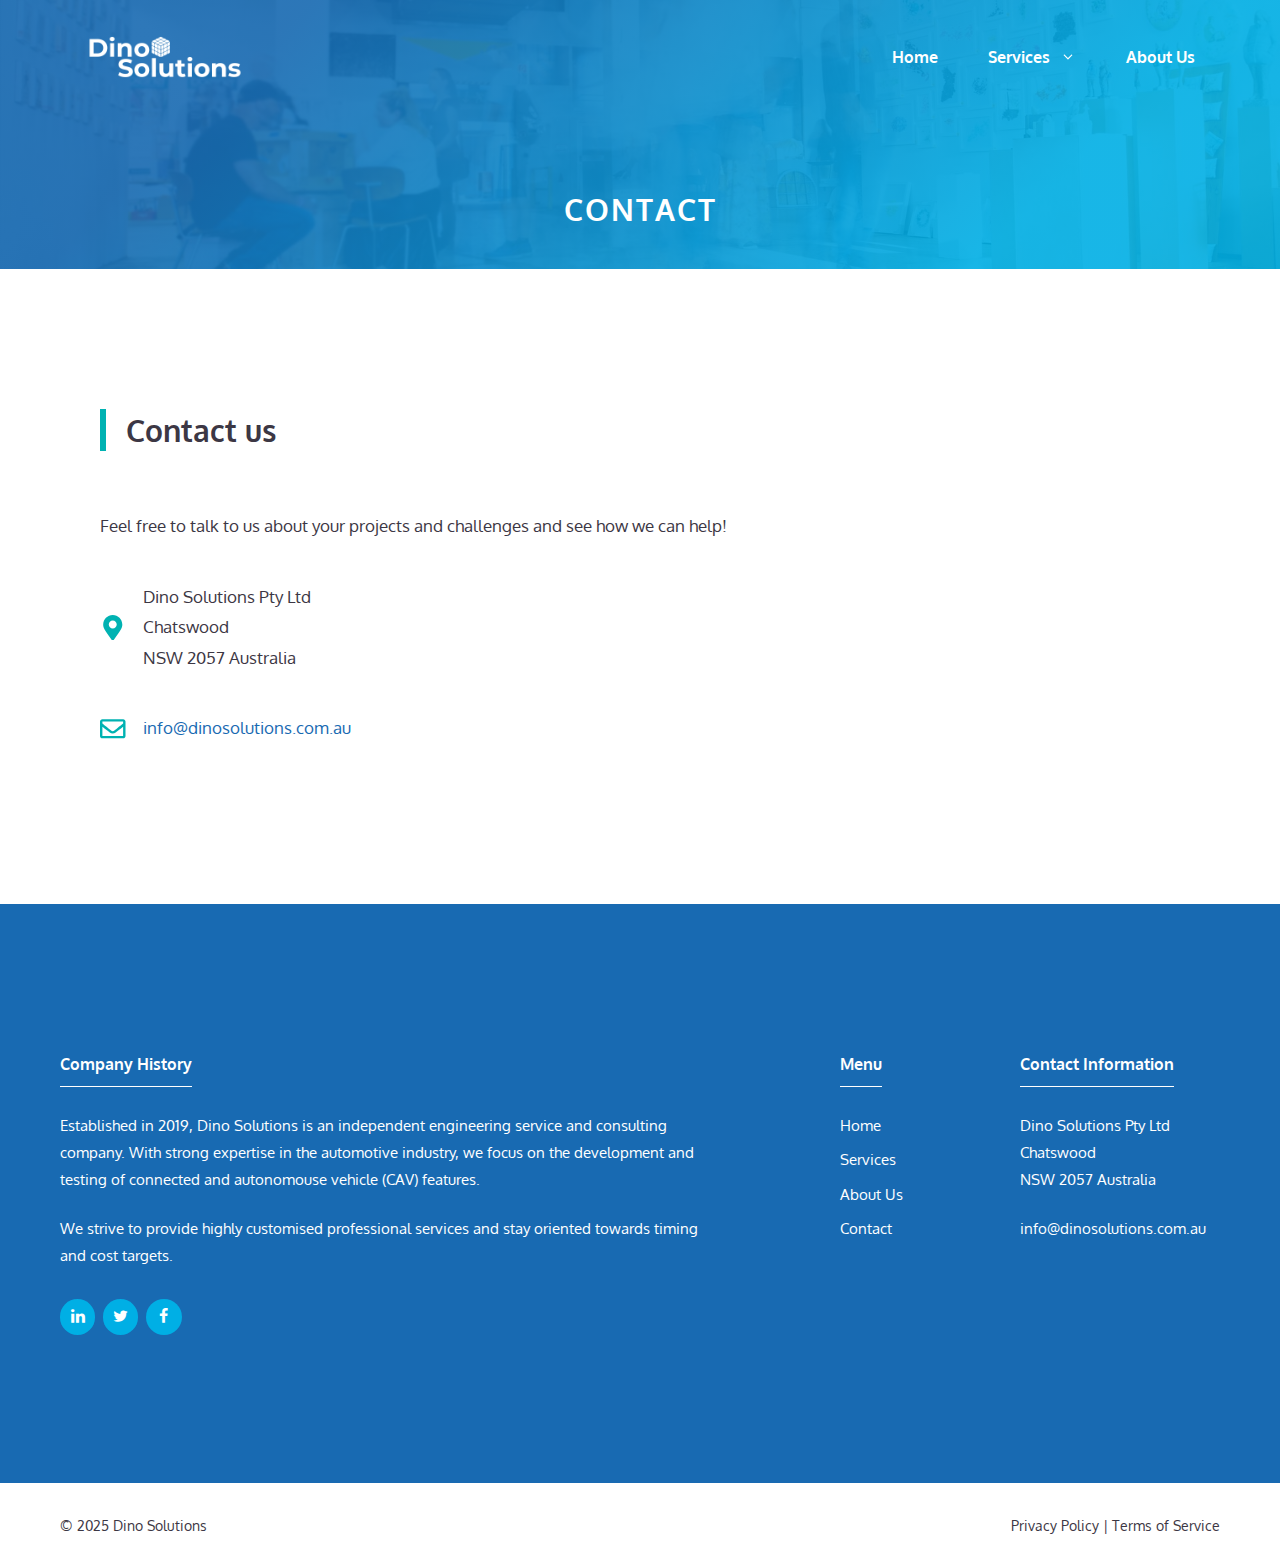
<file: contact/index.html>
<!DOCTYPE html>
<html lang="en-AU">
<head>
	<meta charset="UTF-8">
	<title>Contact &ndash; Dino Solutions</title>
<meta name="robots" content="max-image-preview:large">
	<style>img:is([sizes="auto" i], [sizes^="auto," i]) { contain-intrinsic-size: 3000px 1500px }</style>
	<meta name="viewport" content="width=device-width, initial-scale=1"><link href="https://fonts.gstatic.com/" crossorigin rel="preconnect">
<link href="https://fonts.googleapis.com/" crossorigin rel="preconnect">
<link rel="alternate" type="application/rss+xml" title="Dino Solutions &raquo; Feed" href="/feed/">
<link rel="alternate" type="application/rss+xml" title="Dino Solutions &raquo; Comments Feed" href="/comments/feed/">
<script>
window._wpemojiSettings = {"baseUrl":"https:\/\/s.w.org\/images\/core\/emoji\/16.0.1\/72x72\/","ext":".png","svgUrl":"https:\/\/s.w.org\/images\/core\/emoji\/16.0.1\/svg\/","svgExt":".svg","source":{"concatemoji":"\/wp-includes\/js\/wp-emoji-release.min.js?ver=6.8.2"}};
/*! This file is auto-generated */
!function(s,n){var o,i,e;function c(e){try{var t={supportTests:e,timestamp:(new Date).valueOf()};sessionStorage.setItem(o,JSON.stringify(t))}catch(e){}}function p(e,t,n){e.clearRect(0,0,e.canvas.width,e.canvas.height),e.fillText(t,0,0);var t=new Uint32Array(e.getImageData(0,0,e.canvas.width,e.canvas.height).data),a=(e.clearRect(0,0,e.canvas.width,e.canvas.height),e.fillText(n,0,0),new Uint32Array(e.getImageData(0,0,e.canvas.width,e.canvas.height).data));return t.every(function(e,t){return e===a[t]})}function u(e,t){e.clearRect(0,0,e.canvas.width,e.canvas.height),e.fillText(t,0,0);for(var n=e.getImageData(16,16,1,1),a=0;a<n.data.length;a++)if(0!==n.data[a])return!1;return!0}function f(e,t,n,a){switch(t){case"flag":return n(e,"\ud83c\udff3\ufe0f\u200d\u26a7\ufe0f","\ud83c\udff3\ufe0f\u200b\u26a7\ufe0f")?!1:!n(e,"\ud83c\udde8\ud83c\uddf6","\ud83c\udde8\u200b\ud83c\uddf6")&&!n(e,"\ud83c\udff4\udb40\udc67\udb40\udc62\udb40\udc65\udb40\udc6e\udb40\udc67\udb40\udc7f","\ud83c\udff4\u200b\udb40\udc67\u200b\udb40\udc62\u200b\udb40\udc65\u200b\udb40\udc6e\u200b\udb40\udc67\u200b\udb40\udc7f");case"emoji":return!a(e,"\ud83e\udedf")}return!1}function g(e,t,n,a){var r="undefined"!=typeof WorkerGlobalScope&&self instanceof WorkerGlobalScope?new OffscreenCanvas(300,150):s.createElement("canvas"),o=r.getContext("2d",{willReadFrequently:!0}),i=(o.textBaseline="top",o.font="600 32px Arial",{});return e.forEach(function(e){i[e]=t(o,e,n,a)}),i}function t(e){var t=s.createElement("script");t.src=e,t.defer=!0,s.head.appendChild(t)}"undefined"!=typeof Promise&&(o="wpEmojiSettingsSupports",i=["flag","emoji"],n.supports={everything:!0,everythingExceptFlag:!0},e=new Promise(function(e){s.addEventListener("DOMContentLoaded",e,{once:!0})}),new Promise(function(t){var n=function(){try{var e=JSON.parse(sessionStorage.getItem(o));if("object"==typeof e&&"number"==typeof e.timestamp&&(new Date).valueOf()<e.timestamp+604800&&"object"==typeof e.supportTests)return e.supportTests}catch(e){}return null}();if(!n){if("undefined"!=typeof Worker&&"undefined"!=typeof OffscreenCanvas&&"undefined"!=typeof URL&&URL.createObjectURL&&"undefined"!=typeof Blob)try{var e="postMessage("+g.toString()+"("+[JSON.stringify(i),f.toString(),p.toString(),u.toString()].join(",")+"));",a=new Blob([e],{type:"text/javascript"}),r=new Worker(URL.createObjectURL(a),{name:"wpTestEmojiSupports"});return void(r.onmessage=function(e){c(n=e.data),r.terminate(),t(n)})}catch(e){}c(n=g(i,f,p,u))}t(n)}).then(function(e){for(var t in e)n.supports[t]=e[t],n.supports.everything=n.supports.everything&&n.supports[t],"flag"!==t&&(n.supports.everythingExceptFlag=n.supports.everythingExceptFlag&&n.supports[t]);n.supports.everythingExceptFlag=n.supports.everythingExceptFlag&&!n.supports.flag,n.DOMReady=!1,n.readyCallback=function(){n.DOMReady=!0}}).then(function(){return e}).then(function(){var e;n.supports.everything||(n.readyCallback(),(e=n.source||{}).concatemoji?t(e.concatemoji):e.wpemoji&&e.twemoji&&(t(e.twemoji),t(e.wpemoji)))}))}((window,document),window._wpemojiSettings);
</script>
<link rel="stylesheet" id="generate-fonts-css" href="//fonts.googleapis.com/css?family=Oxygen:300,regular,700" media="all">
<style id="wp-emoji-styles-inline-css">

	img.wp-smiley, img.emoji {
		display: inline !important;
		border: none !important;
		box-shadow: none !important;
		height: 1em !important;
		width: 1em !important;
		margin: 0 0.07em !important;
		vertical-align: -0.1em !important;
		background: none !important;
		padding: 0 !important;
	}
</style>
<link rel="stylesheet" id="wp-block-library-css" href="/wp-includes/css/dist/block-library/style.min.css?ver=6.8.2" media="all">
<style id="classic-theme-styles-inline-css">
/*! This file is auto-generated */
.wp-block-button__link{color:#fff;background-color:#32373c;border-radius:9999px;box-shadow:none;text-decoration:none;padding:calc(.667em + 2px) calc(1.333em + 2px);font-size:1.125em}.wp-block-file__button{background:#32373c;color:#fff;text-decoration:none}
</style>
<style id="global-styles-inline-css">
:root{--wp--preset--aspect-ratio--square: 1;--wp--preset--aspect-ratio--4-3: 4/3;--wp--preset--aspect-ratio--3-4: 3/4;--wp--preset--aspect-ratio--3-2: 3/2;--wp--preset--aspect-ratio--2-3: 2/3;--wp--preset--aspect-ratio--16-9: 16/9;--wp--preset--aspect-ratio--9-16: 9/16;--wp--preset--color--black: #000000;--wp--preset--color--cyan-bluish-gray: #abb8c3;--wp--preset--color--white: #ffffff;--wp--preset--color--pale-pink: #f78da7;--wp--preset--color--vivid-red: #cf2e2e;--wp--preset--color--luminous-vivid-orange: #ff6900;--wp--preset--color--luminous-vivid-amber: #fcb900;--wp--preset--color--light-green-cyan: #7bdcb5;--wp--preset--color--vivid-green-cyan: #00d084;--wp--preset--color--pale-cyan-blue: #8ed1fc;--wp--preset--color--vivid-cyan-blue: #0693e3;--wp--preset--color--vivid-purple: #9b51e0;--wp--preset--color--contrast: var(--contrast);--wp--preset--color--contrast-2: var(--contrast-2);--wp--preset--color--contrast-3: var(--contrast-3);--wp--preset--color--base: var(--base);--wp--preset--color--base-2: var(--base-2);--wp--preset--color--base-3: var(--base-3);--wp--preset--color--accent: var(--accent);--wp--preset--gradient--vivid-cyan-blue-to-vivid-purple: linear-gradient(135deg,rgba(6,147,227,1) 0%,rgb(155,81,224) 100%);--wp--preset--gradient--light-green-cyan-to-vivid-green-cyan: linear-gradient(135deg,rgb(122,220,180) 0%,rgb(0,208,130) 100%);--wp--preset--gradient--luminous-vivid-amber-to-luminous-vivid-orange: linear-gradient(135deg,rgba(252,185,0,1) 0%,rgba(255,105,0,1) 100%);--wp--preset--gradient--luminous-vivid-orange-to-vivid-red: linear-gradient(135deg,rgba(255,105,0,1) 0%,rgb(207,46,46) 100%);--wp--preset--gradient--very-light-gray-to-cyan-bluish-gray: linear-gradient(135deg,rgb(238,238,238) 0%,rgb(169,184,195) 100%);--wp--preset--gradient--cool-to-warm-spectrum: linear-gradient(135deg,rgb(74,234,220) 0%,rgb(151,120,209) 20%,rgb(207,42,186) 40%,rgb(238,44,130) 60%,rgb(251,105,98) 80%,rgb(254,248,76) 100%);--wp--preset--gradient--blush-light-purple: linear-gradient(135deg,rgb(255,206,236) 0%,rgb(152,150,240) 100%);--wp--preset--gradient--blush-bordeaux: linear-gradient(135deg,rgb(254,205,165) 0%,rgb(254,45,45) 50%,rgb(107,0,62) 100%);--wp--preset--gradient--luminous-dusk: linear-gradient(135deg,rgb(255,203,112) 0%,rgb(199,81,192) 50%,rgb(65,88,208) 100%);--wp--preset--gradient--pale-ocean: linear-gradient(135deg,rgb(255,245,203) 0%,rgb(182,227,212) 50%,rgb(51,167,181) 100%);--wp--preset--gradient--electric-grass: linear-gradient(135deg,rgb(202,248,128) 0%,rgb(113,206,126) 100%);--wp--preset--gradient--midnight: linear-gradient(135deg,rgb(2,3,129) 0%,rgb(40,116,252) 100%);--wp--preset--font-size--small: 13px;--wp--preset--font-size--medium: 20px;--wp--preset--font-size--large: 36px;--wp--preset--font-size--x-large: 42px;--wp--preset--spacing--20: 0.44rem;--wp--preset--spacing--30: 0.67rem;--wp--preset--spacing--40: 1rem;--wp--preset--spacing--50: 1.5rem;--wp--preset--spacing--60: 2.25rem;--wp--preset--spacing--70: 3.38rem;--wp--preset--spacing--80: 5.06rem;--wp--preset--shadow--natural: 6px 6px 9px rgba(0, 0, 0, 0.2);--wp--preset--shadow--deep: 12px 12px 50px rgba(0, 0, 0, 0.4);--wp--preset--shadow--sharp: 6px 6px 0px rgba(0, 0, 0, 0.2);--wp--preset--shadow--outlined: 6px 6px 0px -3px rgba(255, 255, 255, 1), 6px 6px rgba(0, 0, 0, 1);--wp--preset--shadow--crisp: 6px 6px 0px rgba(0, 0, 0, 1);}:where(.is-layout-flex){gap: 0.5em;}:where(.is-layout-grid){gap: 0.5em;}body .is-layout-flex{display: flex;}.is-layout-flex{flex-wrap: wrap;align-items: center;}.is-layout-flex > :is(*, div){margin: 0;}body .is-layout-grid{display: grid;}.is-layout-grid > :is(*, div){margin: 0;}:where(.wp-block-columns.is-layout-flex){gap: 2em;}:where(.wp-block-columns.is-layout-grid){gap: 2em;}:where(.wp-block-post-template.is-layout-flex){gap: 1.25em;}:where(.wp-block-post-template.is-layout-grid){gap: 1.25em;}.has-black-color{color: var(--wp--preset--color--black) !important;}.has-cyan-bluish-gray-color{color: var(--wp--preset--color--cyan-bluish-gray) !important;}.has-white-color{color: var(--wp--preset--color--white) !important;}.has-pale-pink-color{color: var(--wp--preset--color--pale-pink) !important;}.has-vivid-red-color{color: var(--wp--preset--color--vivid-red) !important;}.has-luminous-vivid-orange-color{color: var(--wp--preset--color--luminous-vivid-orange) !important;}.has-luminous-vivid-amber-color{color: var(--wp--preset--color--luminous-vivid-amber) !important;}.has-light-green-cyan-color{color: var(--wp--preset--color--light-green-cyan) !important;}.has-vivid-green-cyan-color{color: var(--wp--preset--color--vivid-green-cyan) !important;}.has-pale-cyan-blue-color{color: var(--wp--preset--color--pale-cyan-blue) !important;}.has-vivid-cyan-blue-color{color: var(--wp--preset--color--vivid-cyan-blue) !important;}.has-vivid-purple-color{color: var(--wp--preset--color--vivid-purple) !important;}.has-black-background-color{background-color: var(--wp--preset--color--black) !important;}.has-cyan-bluish-gray-background-color{background-color: var(--wp--preset--color--cyan-bluish-gray) !important;}.has-white-background-color{background-color: var(--wp--preset--color--white) !important;}.has-pale-pink-background-color{background-color: var(--wp--preset--color--pale-pink) !important;}.has-vivid-red-background-color{background-color: var(--wp--preset--color--vivid-red) !important;}.has-luminous-vivid-orange-background-color{background-color: var(--wp--preset--color--luminous-vivid-orange) !important;}.has-luminous-vivid-amber-background-color{background-color: var(--wp--preset--color--luminous-vivid-amber) !important;}.has-light-green-cyan-background-color{background-color: var(--wp--preset--color--light-green-cyan) !important;}.has-vivid-green-cyan-background-color{background-color: var(--wp--preset--color--vivid-green-cyan) !important;}.has-pale-cyan-blue-background-color{background-color: var(--wp--preset--color--pale-cyan-blue) !important;}.has-vivid-cyan-blue-background-color{background-color: var(--wp--preset--color--vivid-cyan-blue) !important;}.has-vivid-purple-background-color{background-color: var(--wp--preset--color--vivid-purple) !important;}.has-black-border-color{border-color: var(--wp--preset--color--black) !important;}.has-cyan-bluish-gray-border-color{border-color: var(--wp--preset--color--cyan-bluish-gray) !important;}.has-white-border-color{border-color: var(--wp--preset--color--white) !important;}.has-pale-pink-border-color{border-color: var(--wp--preset--color--pale-pink) !important;}.has-vivid-red-border-color{border-color: var(--wp--preset--color--vivid-red) !important;}.has-luminous-vivid-orange-border-color{border-color: var(--wp--preset--color--luminous-vivid-orange) !important;}.has-luminous-vivid-amber-border-color{border-color: var(--wp--preset--color--luminous-vivid-amber) !important;}.has-light-green-cyan-border-color{border-color: var(--wp--preset--color--light-green-cyan) !important;}.has-vivid-green-cyan-border-color{border-color: var(--wp--preset--color--vivid-green-cyan) !important;}.has-pale-cyan-blue-border-color{border-color: var(--wp--preset--color--pale-cyan-blue) !important;}.has-vivid-cyan-blue-border-color{border-color: var(--wp--preset--color--vivid-cyan-blue) !important;}.has-vivid-purple-border-color{border-color: var(--wp--preset--color--vivid-purple) !important;}.has-vivid-cyan-blue-to-vivid-purple-gradient-background{background: var(--wp--preset--gradient--vivid-cyan-blue-to-vivid-purple) !important;}.has-light-green-cyan-to-vivid-green-cyan-gradient-background{background: var(--wp--preset--gradient--light-green-cyan-to-vivid-green-cyan) !important;}.has-luminous-vivid-amber-to-luminous-vivid-orange-gradient-background{background: var(--wp--preset--gradient--luminous-vivid-amber-to-luminous-vivid-orange) !important;}.has-luminous-vivid-orange-to-vivid-red-gradient-background{background: var(--wp--preset--gradient--luminous-vivid-orange-to-vivid-red) !important;}.has-very-light-gray-to-cyan-bluish-gray-gradient-background{background: var(--wp--preset--gradient--very-light-gray-to-cyan-bluish-gray) !important;}.has-cool-to-warm-spectrum-gradient-background{background: var(--wp--preset--gradient--cool-to-warm-spectrum) !important;}.has-blush-light-purple-gradient-background{background: var(--wp--preset--gradient--blush-light-purple) !important;}.has-blush-bordeaux-gradient-background{background: var(--wp--preset--gradient--blush-bordeaux) !important;}.has-luminous-dusk-gradient-background{background: var(--wp--preset--gradient--luminous-dusk) !important;}.has-pale-ocean-gradient-background{background: var(--wp--preset--gradient--pale-ocean) !important;}.has-electric-grass-gradient-background{background: var(--wp--preset--gradient--electric-grass) !important;}.has-midnight-gradient-background{background: var(--wp--preset--gradient--midnight) !important;}.has-small-font-size{font-size: var(--wp--preset--font-size--small) !important;}.has-medium-font-size{font-size: var(--wp--preset--font-size--medium) !important;}.has-large-font-size{font-size: var(--wp--preset--font-size--large) !important;}.has-x-large-font-size{font-size: var(--wp--preset--font-size--x-large) !important;}
:where(.wp-block-post-template.is-layout-flex){gap: 1.25em;}:where(.wp-block-post-template.is-layout-grid){gap: 1.25em;}
:where(.wp-block-columns.is-layout-flex){gap: 2em;}:where(.wp-block-columns.is-layout-grid){gap: 2em;}
:root :where(.wp-block-pullquote){font-size: 1.5em;line-height: 1.6;}
</style>
<link rel="stylesheet" id="generate-widget-areas-css" href="/wp-content/themes/generatepress/assets/css/components/widget-areas.min.css?ver=3.6.0" media="all">
<link rel="stylesheet" id="generate-style-css" href="/wp-content/themes/generatepress/assets/css/main.min.css?ver=3.6.0" media="all">
<style id="generate-style-inline-css">
body{background-color:#ffffff;color:#3c3744;}a{color:#186ab2;}a:visited{color:#186ab2;}a:hover, a:focus, a:active{color:#00afe5;}.wp-block-group__inner-container{max-width:1200px;margin-left:auto;margin-right:auto;}.site-header .header-image{width:210px;}.generate-back-to-top{font-size:20px;border-radius:3px;position:fixed;bottom:30px;right:30px;line-height:40px;width:40px;text-align:center;z-index:10;transition:opacity 300ms ease-in-out;opacity:0.1;transform:translateY(1000px);}.generate-back-to-top__show{opacity:1;transform:translateY(0);}:root{--contrast:#222222;--contrast-2:#575760;--contrast-3:#b2b2be;--base:#f0f0f0;--base-2:#f7f8f9;--base-3:#ffffff;--accent:#1e73be;}:root .has-contrast-color{color:var(--contrast);}:root .has-contrast-background-color{background-color:var(--contrast);}:root .has-contrast-2-color{color:var(--contrast-2);}:root .has-contrast-2-background-color{background-color:var(--contrast-2);}:root .has-contrast-3-color{color:var(--contrast-3);}:root .has-contrast-3-background-color{background-color:var(--contrast-3);}:root .has-base-color{color:var(--base);}:root .has-base-background-color{background-color:var(--base);}:root .has-base-2-color{color:var(--base-2);}:root .has-base-2-background-color{background-color:var(--base-2);}:root .has-base-3-color{color:var(--base-3);}:root .has-base-3-background-color{background-color:var(--base-3);}:root .has-accent-color{color:var(--accent);}:root .has-accent-background-color{background-color:var(--accent);}body, button, input, select, textarea{font-family:"Oxygen", sans-serif;}body{line-height:1.8;}.entry-content > [class*="wp-block-"]:not(:last-child):not(.wp-block-heading){margin-bottom:1.5em;}.main-title{font-weight:700;font-size:20px;}.site-description{font-size:16px;}.main-navigation a, .menu-toggle{font-family:"Oxygen", sans-serif;font-weight:700;font-size:16px;}.main-navigation .menu-bar-items{font-size:16px;}.main-navigation .main-nav ul ul li a{font-size:15px;}.widget-title{font-family:"Oxygen", sans-serif;font-weight:700;font-size:16px;margin-bottom:25px;}.sidebar .widget, .footer-widgets .widget{font-size:15px;}button:not(.menu-toggle),html input[type="button"],input[type="reset"],input[type="submit"],.button,.wp-block-button .wp-block-button__link{font-family:"Oxygen", sans-serif;font-weight:700;font-size:17px;}h1{font-family:"Oxygen", sans-serif;font-weight:700;text-transform:uppercase;font-size:30px;line-height:1.3em;}h2{font-family:"Oxygen", sans-serif;font-weight:700;font-size:30px;line-height:1.4em;margin-bottom:30px;}h3{font-family:"Oxygen", sans-serif;font-weight:700;font-size:26px;line-height:1.4em;}h4{font-family:"Oxygen", sans-serif;font-weight:700;line-height:1.4em;}h5{font-size:inherit;}.site-info{font-family:"Oxygen", sans-serif;font-size:14px;}@media (max-width:768px){.main-title{font-size:20px;}h1{font-size:30px;}h2{font-size:28px;}}.top-bar{background-color:#636363;color:#ffffff;}.top-bar a{color:#ffffff;}.top-bar a:hover{color:#303030;}.site-header{background-color:#ffffff;color:#ffffff;}.site-header a{color:#ffffff;}.site-header a:hover{color:#ffffff;}.main-title a,.main-title a:hover{color:#ffffff;}.site-description{color:#ffffff;}.main-navigation .main-nav ul li a, .main-navigation .menu-toggle, .main-navigation .menu-bar-items{color:#ffffff;}.main-navigation .main-nav ul li:not([class*="current-menu-"]):hover > a, .main-navigation .main-nav ul li:not([class*="current-menu-"]):focus > a, .main-navigation .main-nav ul li.sfHover:not([class*="current-menu-"]) > a, .main-navigation .menu-bar-item:hover > a, .main-navigation .menu-bar-item.sfHover > a{color:#ffffff;}button.menu-toggle:hover,button.menu-toggle:focus{color:#ffffff;}.main-navigation .main-nav ul li[class*="current-menu-"] > a{color:#ffffff;}.navigation-search input[type="search"],.navigation-search input[type="search"]:active, .navigation-search input[type="search"]:focus, .main-navigation .main-nav ul li.search-item.active > a, .main-navigation .menu-bar-items .search-item.active > a{color:#222222;background-color:#fafafa;opacity:1;}.main-navigation ul ul{background-color:#fafafa;}.main-navigation .main-nav ul ul li a{color:#222222;}.main-navigation .main-nav ul ul li:not([class*="current-menu-"]):hover > a,.main-navigation .main-nav ul ul li:not([class*="current-menu-"]):focus > a, .main-navigation .main-nav ul ul li.sfHover:not([class*="current-menu-"]) > a{color:#666666;background-color:#fafafa;}.main-navigation .main-nav ul ul li[class*="current-menu-"] > a{color:#222222;background-color:#fafafa;}.separate-containers .inside-article, .separate-containers .comments-area, .separate-containers .page-header, .one-container .container, .separate-containers .paging-navigation, .inside-page-header{color:#3c3744;background-color:#ffffff;}.inside-article a,.paging-navigation a,.comments-area a,.page-header a{color:#186ab2;}.inside-article a:hover,.paging-navigation a:hover,.comments-area a:hover,.page-header a:hover{color:#00afe5;}.entry-header h1,.page-header h1{color:#3c3744;}.entry-title a{color:#3c3744;}.entry-title a:hover{color:#3c3744;}.entry-meta{color:#3c3744;}.entry-meta a{color:#3c3744;}.entry-meta a:hover{color:#3c3744;}h1{color:#3c3744;}h2{color:#3c3744;}h3{color:#3c3744;}h4{color:#3c3744;}h5{color:#3c3744;}.sidebar .widget{color:#3c3744;background-color:#ffffff;}.sidebar .widget a{color:#186ab2;}.sidebar .widget a:hover{color:#00afe5;}.sidebar .widget .widget-title{color:#3c3744;}.footer-widgets{color:#ffffff;background-color:#186ab2;}.footer-widgets a{color:#ffffff;}.footer-widgets a:hover{color:#00afe5;}.footer-widgets .widget-title{color:#ffffff;}.site-info{color:#3c3744;background-color:#ffffff;}.site-info a{color:#3c3744;}.site-info a:hover{color:#186ab2;}.footer-bar .widget_nav_menu .current-menu-item a{color:#186ab2;}input[type="text"],input[type="email"],input[type="url"],input[type="password"],input[type="search"],input[type="tel"],input[type="number"],textarea,select{color:#666666;background-color:#fafafa;border-color:#cccccc;}input[type="text"]:focus,input[type="email"]:focus,input[type="url"]:focus,input[type="password"]:focus,input[type="search"]:focus,input[type="tel"]:focus,input[type="number"]:focus,textarea:focus,select:focus{color:#666666;background-color:#ffffff;border-color:#bfbfbf;}button,html input[type="button"],input[type="reset"],input[type="submit"],a.button,a.wp-block-button__link:not(.has-background){color:#ffffff;background-color:#186ab2;}button:hover,html input[type="button"]:hover,input[type="reset"]:hover,input[type="submit"]:hover,a.button:hover,button:focus,html input[type="button"]:focus,input[type="reset"]:focus,input[type="submit"]:focus,a.button:focus,a.wp-block-button__link:not(.has-background):active,a.wp-block-button__link:not(.has-background):focus,a.wp-block-button__link:not(.has-background):hover{color:#ffffff;background-color:rgba(24,106,178,0.9);}a.generate-back-to-top{background-color:#186ab2;color:#ffffff;}a.generate-back-to-top:hover,a.generate-back-to-top:focus{background-color:#00afe5;color:#ffffff;}:root{--gp-search-modal-bg-color:var(--base-3);--gp-search-modal-text-color:var(--contrast);--gp-search-modal-overlay-bg-color:rgba(0,0,0,0.2);}@media (max-width: 768px){.main-navigation .menu-bar-item:hover > a, .main-navigation .menu-bar-item.sfHover > a{background:none;color:#ffffff;}}.inside-top-bar{padding:10px;}.inside-header{padding:30px 20px 30px 20px;}.nav-below-header .main-navigation .inside-navigation.grid-container, .nav-above-header .main-navigation .inside-navigation.grid-container{padding:0px 5px 0px 5px;}.separate-containers .inside-article, .separate-containers .comments-area, .separate-containers .page-header, .separate-containers .paging-navigation, .one-container .site-content, .inside-page-header{padding:100px 20px 100px 20px;}.site-main .wp-block-group__inner-container{padding:100px 20px 100px 20px;}.separate-containers .paging-navigation{padding-top:20px;padding-bottom:20px;}.entry-content .alignwide, body:not(.no-sidebar) .entry-content .alignfull{margin-left:-20px;width:calc(100% + 40px);max-width:calc(100% + 40px);}.one-container.right-sidebar .site-main,.one-container.both-right .site-main{margin-right:20px;}.one-container.left-sidebar .site-main,.one-container.both-left .site-main{margin-left:20px;}.one-container.both-sidebars .site-main{margin:0px 20px 0px 20px;}.one-container.archive .post:not(:last-child):not(.is-loop-template-item), .one-container.blog .post:not(:last-child):not(.is-loop-template-item){padding-bottom:100px;}.main-navigation .main-nav ul li a,.menu-toggle,.main-navigation .menu-bar-item > a{padding-left:25px;padding-right:25px;line-height:54px;}.main-navigation .main-nav ul ul li a{padding:15px 25px 15px 25px;}.navigation-search input[type="search"]{height:54px;}.rtl .menu-item-has-children .dropdown-menu-toggle{padding-left:25px;}.menu-item-has-children .dropdown-menu-toggle{padding-right:25px;}.menu-item-has-children ul .dropdown-menu-toggle{padding-top:15px;padding-bottom:15px;margin-top:-15px;}.rtl .main-navigation .main-nav ul li.menu-item-has-children > a{padding-right:25px;}.widget-area .widget{padding:0px 20px 20px 20px;}.footer-widgets-container{padding:140px 20px 140px 20px;}.inside-site-info{padding:30px 20px 30px 20px;}@media (max-width:768px){.separate-containers .inside-article, .separate-containers .comments-area, .separate-containers .page-header, .separate-containers .paging-navigation, .one-container .site-content, .inside-page-header{padding:100px 20px 100px 20px;}.site-main .wp-block-group__inner-container{padding:100px 20px 100px 20px;}.inside-header{padding-top:0px;}.inside-site-info{padding-right:10px;padding-left:10px;}.entry-content .alignwide, body:not(.no-sidebar) .entry-content .alignfull{margin-left:-20px;width:calc(100% + 40px);max-width:calc(100% + 40px);}.one-container .site-main .paging-navigation{margin-bottom:20px;}}/* End cached CSS */.is-right-sidebar{width:25%;}.is-left-sidebar{width:25%;}.site-content .content-area{width:100%;}@media (max-width: 768px){.main-navigation .menu-toggle,.sidebar-nav-mobile:not(#sticky-placeholder){display:block;}.main-navigation ul,.gen-sidebar-nav,.main-navigation:not(.slideout-navigation):not(.toggled) .main-nav > ul,.has-inline-mobile-toggle #site-navigation .inside-navigation > *:not(.navigation-search):not(.main-nav){display:none;}.nav-align-right .inside-navigation,.nav-align-center .inside-navigation{justify-content:space-between;}.has-inline-mobile-toggle .mobile-menu-control-wrapper{display:flex;flex-wrap:wrap;}.has-inline-mobile-toggle .inside-header{flex-direction:row;text-align:left;flex-wrap:wrap;}.has-inline-mobile-toggle .header-widget,.has-inline-mobile-toggle #site-navigation{flex-basis:100%;}.nav-float-left .has-inline-mobile-toggle #site-navigation{order:10;}}
.dynamic-author-image-rounded{border-radius:100%;}.dynamic-featured-image, .dynamic-author-image{vertical-align:middle;}.one-container.blog .dynamic-content-template:not(:last-child), .one-container.archive .dynamic-content-template:not(:last-child){padding-bottom:0px;}.dynamic-entry-excerpt > p:last-child{margin-bottom:0px;}
.navigation-branding .main-title{font-weight:700;text-transform:none;font-size:20px;}@media (max-width: 1024px){.main-navigation:not(.slideout-navigation) a, .main-navigation .menu-toggle, .main-navigation .menu-bar-items{font-size:16px;}.main-navigation:not(.slideout-navigation) .main-nav ul ul li a{font-size:15px;}.main-title, .navigation-branding .main-title{font-size:20px;}}@media (max-width: 768px){.main-navigation:not(.slideout-navigation) a, .main-navigation .menu-toggle, .main-navigation .menu-bar-items{font-size:20px;}.main-navigation:not(.slideout-navigation) .main-nav ul ul li a{font-size:17px;}.navigation-branding .main-title{font-size:20px;}}
.page-hero .inside-page-hero.grid-container{max-width:calc(1200px - 0px - 0px);}.inside-page-hero > *:last-child{margin-bottom:0px;}.page-hero time.updated{display:none;}.header-wrap{position:absolute;left:0px;right:0px;z-index:10;}.header-wrap .site-header{background:transparent;}
@media (max-width: 768px){.main-navigation .main-nav ul li a,.main-navigation .menu-toggle,.main-navigation .mobile-bar-items a,.main-navigation .menu-bar-item > a{line-height:80px;}.main-navigation .site-logo.navigation-logo img, .mobile-header-navigation .site-logo.mobile-header-logo img, .navigation-search input[type="search"]{height:80px;}}.post-image:not(:first-child), .page-content:not(:first-child), .entry-content:not(:first-child), .entry-summary:not(:first-child), footer.entry-meta{margin-top:1.6em;}.post-image-above-header .inside-article div.featured-image, .post-image-above-header .inside-article div.post-image{margin-bottom:1.6em;}.main-navigation.slideout-navigation .main-nav > ul > li > a{line-height:60px;}
</style>
<link rel="stylesheet" id="generateblocks-css" href="/wp-content/uploads/generateblocks/style-18055.css?ver=1758516948" media="all">
<link rel="stylesheet" id="generate-offside-css" href="/wp-content/plugins/gp-premium/menu-plus/functions/css/offside.min.css?ver=2.5.5" media="all">
<style id="generate-offside-inline-css">
:root{--gp-slideout-width:265px;}.slideout-navigation.main-navigation{background-color:#186ab2;}.slideout-navigation.main-navigation .main-nav ul li a{color:#ffffff;font-weight:700;text-transform:none;font-size:20px;}.slideout-navigation.main-navigation ul ul{background-color:#222222;}.slideout-navigation.main-navigation .main-nav ul ul li a{color:#ffffff;}.slideout-navigation.main-navigation.do-overlay .main-nav ul ul li a{font-size:1em;font-size:19px;}@media (max-width:768px){.slideout-navigation.main-navigation .main-nav ul li a{font-size:20px;}.slideout-navigation.main-navigation .main-nav ul ul li a{font-size:19px;}}.slideout-navigation.main-navigation .main-nav ul li:not([class*="current-menu-"]):hover > a, .slideout-navigation.main-navigation .main-nav ul li:not([class*="current-menu-"]):focus > a, .slideout-navigation.main-navigation .main-nav ul li.sfHover:not([class*="current-menu-"]) > a{color:#00afe5;background-color:#186ab2;}.slideout-navigation.main-navigation .main-nav ul ul li:not([class*="current-menu-"]):hover > a, .slideout-navigation.main-navigation .main-nav ul ul li:not([class*="current-menu-"]):focus > a, .slideout-navigation.main-navigation .main-nav ul ul li.sfHover:not([class*="current-menu-"]) > a{color:#fafafa;background-color:#222222;}.slideout-navigation.main-navigation .main-nav ul li[class*="current-menu-"] > a{color:#ffffff;background-color:#186ab2;}.slideout-navigation.main-navigation .main-nav ul ul li[class*="current-menu-"] > a{color:#ffffff;background-color:#222222;}.slideout-navigation, .slideout-navigation a{color:#ffffff;}.slideout-navigation button.slideout-exit{color:#ffffff;padding-left:25px;padding-right:25px;}.slide-opened nav.toggled .menu-toggle:before{display:none;}@media (max-width: 768px){.menu-bar-item.slideout-toggle{display:none;}}
</style>
<link rel="stylesheet" id="generate-navigation-branding-css" href="/wp-content/plugins/gp-premium/menu-plus/functions/css/navigation-branding-flex.min.css?ver=2.5.5" media="all">
<style id="generate-navigation-branding-inline-css">
@media (max-width: 768px){.site-header, #site-navigation, #sticky-navigation{display:none !important;opacity:0.0;}#mobile-header{display:block !important;width:100% !important;}#mobile-header .main-nav > ul{display:none;}#mobile-header.toggled .main-nav > ul, #mobile-header .menu-toggle, #mobile-header .mobile-bar-items{display:block;}#mobile-header .main-nav{-ms-flex:0 0 100%;flex:0 0 100%;-webkit-box-ordinal-group:5;-ms-flex-order:4;order:4;}}.main-navigation.has-branding .inside-navigation.grid-container, .main-navigation.has-branding.grid-container .inside-navigation:not(.grid-container){padding:0px 20px 0px 20px;}.main-navigation.has-branding:not(.grid-container) .inside-navigation:not(.grid-container) .navigation-branding{margin-left:10px;}.navigation-branding img, .site-logo.mobile-header-logo img{height:54px;width:auto;}.navigation-branding .main-title{line-height:54px;}@media (max-width: 768px){.main-navigation.has-branding.nav-align-center .menu-bar-items, .main-navigation.has-sticky-branding.navigation-stick.nav-align-center .menu-bar-items{margin-left:auto;}.navigation-branding{margin-right:auto;margin-left:10px;}.navigation-branding .main-title, .mobile-header-navigation .site-logo{margin-left:10px;}.main-navigation.has-branding .inside-navigation.grid-container{padding:0px;}.navigation-branding img, .site-logo.mobile-header-logo{height:80px;}.navigation-branding .main-title{line-height:80px;}}
</style>
<link rel="https://api.w.org/" href="/wp-json/"><link rel="alternate" title="JSON" type="application/json" href="/wp-json/wp/v2/pages/18055"><link rel="EditURI" type="application/rsd+xml" title="RSD" href="/xmlrpc.php?rsd">
<meta name="generator" content="WordPress 6.8.2">
<link rel="canonical" href="/contact/">
<link rel="shortlink" href="/?p=18055">
<link rel="alternate" title="oEmbed (JSON)" type="application/json+oembed" href="/wp-json/oembed/1.0/embed?url=https%3A%2F%2F%2Fcontact%2F">
<link rel="alternate" title="oEmbed (XML)" type="text/xml+oembed" href="/wp-json/oembed/1.0/embed?url=https%3A%2F%2F%2Fcontact%2F&amp;format=xml">
<!-- Global site tag (gtag.js) - Google Analytics -->
<script async src="https://www.googletagmanager.com/gtag/js?id=G-WX2MNN4NN5"></script>
<script>
  window.dataLayer = window.dataLayer || [];
  function gtag(){dataLayer.push(arguments);}
  gtag('js', new Date());

  gtag('config', 'G-WX2MNN4NN5');
</script><link rel="icon" href="/wp-content/uploads/cropped-logo_sqr_black_transparent-32x32.png" sizes="32x32">
<link rel="icon" href="/wp-content/uploads/cropped-logo_sqr_black_transparent-192x192.png" sizes="192x192">
<link rel="apple-touch-icon" href="/wp-content/uploads/cropped-logo_sqr_black_transparent-180x180.png">
<meta name="msapplication-TileImage" content="/wp-content/uploads/cropped-logo_sqr_black_transparent-270x270.png">
		<style id="wp-custom-css">
			/* GeneratePress Site CSS */ /* H1 headline letter spacing */

h1 {
	letter-spacing: 2px;
}

/* page header gradient overlay */

.gradient-overlay {
	position: relative;
}

.gradient-overlay:after {
	content: '';
	position: absolute;
	top: 0;
	right: 0;
	bottom: 0;
	left: 0;
	background: linear-gradient(135deg, rgba(24,106,178,0.9) 20%, rgba(0,175,229,0.9) 80%);
}

.gradient-overlay .inside-page-hero {
	z-index: 1;
	position: relative;
}

/* navigation rules */

.main-navigation .menu > .menu-item > a::after {
    content: "";
    position: absolute;
    right: 50;
    left: 50%;
    top: 5px; /* controls where the line appears on hover */
    -webkit-transform: translateX(-50%);
    transform: translateX(-50%);
    display: block;
    width: 0;
    height: 2px; /* controls thickness of the line */
    background-color: currentColor;
    transition: 0.3s width ease;
}

.main-navigation .menu > .menu-item > a:hover::after,
.main-navigation .menu > .menu-item > a:focus::after,
.main-navigation .menu > .current-menu-item > a::after{
    width: 40px; /* controls the width of the line */
    color: #ffffff;  
}

/* container drop shadow */

.container-shadow {
box-shadow: 0px -10px 10px rgba(20, 20, 20, 0.1);
}

/* image block drop shadow */

.image-shadow img {
box-shadow: 15px 15px 0px #ededed;
}

/* mobile header spacing */

.mobile-header-navigation {
	padding: 10px;
	box-sizing: border-box;
}

/* widget title underline */

.widget-title {
  border-bottom: 1px solid #ffffff;
  line-height: 2.6em;
  display: inline-block;
}

/* footer widget spacing */

@media (min-width:1025px) {
  .footer-widgets .footer-widget-1 {
    flex-basis: 65%;
		padding-right: 80px;
  }
  .footer-widgets .footer-widget-2 {
    flex-basis: 15%;
  }
  .footer-widgets .footer-widget-3 {
    flex-basis: 20%;
  }
}

@media (max-width:900px) {
	.inside-footer-widgets {
		flex-direction: column;
		text-align: center;
	}
	
	.inside-footer-widgets > div {
		padding: 20px;
	}
}

/* center align LSI on tablet and mobile */

@media (max-width:1024px) {
	.lsi-social-icons {
		text-align: center !important;
	}
} /* End GeneratePress Site CSS */

.contact-form {
	width: 600px;
}		</style>
		</head>

<body class="wp-singular page-template-default page page-id-18055 wp-custom-logo wp-embed-responsive wp-theme-generatepress post-image-aligned-center slideout-enabled slideout-mobile sticky-menu-fade mobile-header mobile-header-logo no-sidebar nav-float-right one-container header-aligned-left dropdown-hover full-width-content" itemtype="https://schema.org/WebPage" itemscope>
	<div class="header-wrap"><a class="screen-reader-text skip-link" href="#content" title="Skip to content">Skip to content</a>		<header class="site-header has-inline-mobile-toggle" id="masthead" aria-label="Site" itemtype="https://schema.org/WPHeader" itemscope>
			<div class="inside-header grid-container">
				<div class="site-logo">
					<a href="/" rel="home">
						<img class="header-image is-logo-image" alt="Dino Solutions" src="/wp-content/uploads/cropped-logo_rec_rubik_white_transparent.png" srcset="/wp-content/uploads/cropped-logo_rec_rubik_white_transparent.png 1x, /wp-content/uploads/logo_rec_rubik_white_transparent.png 2x" width="4000" height="800">
					</a>
				</div>	<nav class="main-navigation mobile-menu-control-wrapper" id="mobile-menu-control-wrapper" aria-label="Mobile Toggle">
				<button data-nav="site-navigation" class="menu-toggle" aria-controls="generate-slideout-menu" aria-expanded="false">
			<span class="gp-icon icon-menu-bars"><svg viewbox="0 0 512 512" aria-hidden="true" xmlns="http://www.w3.org/2000/svg" width="1em" height="1em"><path d="M0 96c0-13.255 10.745-24 24-24h464c13.255 0 24 10.745 24 24s-10.745 24-24 24H24c-13.255 0-24-10.745-24-24zm0 160c0-13.255 10.745-24 24-24h464c13.255 0 24 10.745 24 24s-10.745 24-24 24H24c-13.255 0-24-10.745-24-24zm0 160c0-13.255 10.745-24 24-24h464c13.255 0 24 10.745 24 24s-10.745 24-24 24H24c-13.255 0-24-10.745-24-24z"></path></svg><svg viewbox="0 0 512 512" aria-hidden="true" xmlns="http://www.w3.org/2000/svg" width="1em" height="1em"><path d="M71.029 71.029c9.373-9.372 24.569-9.372 33.942 0L256 222.059l151.029-151.03c9.373-9.372 24.569-9.372 33.942 0 9.372 9.373 9.372 24.569 0 33.942L289.941 256l151.03 151.029c9.372 9.373 9.372 24.569 0 33.942-9.373 9.372-24.569 9.372-33.942 0L256 289.941l-151.029 151.03c-9.373 9.372-24.569 9.372-33.942 0-9.372-9.373-9.372-24.569 0-33.942L222.059 256 71.029 104.971c-9.372-9.373-9.372-24.569 0-33.942z"></path></svg></span><span class="screen-reader-text">Menu</span>		</button>
	</nav>
			<nav class="main-navigation sub-menu-right" id="site-navigation" aria-label="Primary" itemtype="https://schema.org/SiteNavigationElement" itemscope>
			<div class="inside-navigation grid-container">
								<button class="menu-toggle" aria-controls="generate-slideout-menu" aria-expanded="false">
					<span class="gp-icon icon-menu-bars"><svg viewbox="0 0 512 512" aria-hidden="true" xmlns="http://www.w3.org/2000/svg" width="1em" height="1em"><path d="M0 96c0-13.255 10.745-24 24-24h464c13.255 0 24 10.745 24 24s-10.745 24-24 24H24c-13.255 0-24-10.745-24-24zm0 160c0-13.255 10.745-24 24-24h464c13.255 0 24 10.745 24 24s-10.745 24-24 24H24c-13.255 0-24-10.745-24-24zm0 160c0-13.255 10.745-24 24-24h464c13.255 0 24 10.745 24 24s-10.745 24-24 24H24c-13.255 0-24-10.745-24-24z"></path></svg><svg viewbox="0 0 512 512" aria-hidden="true" xmlns="http://www.w3.org/2000/svg" width="1em" height="1em"><path d="M71.029 71.029c9.373-9.372 24.569-9.372 33.942 0L256 222.059l151.029-151.03c9.373-9.372 24.569-9.372 33.942 0 9.372 9.373 9.372 24.569 0 33.942L289.941 256l151.03 151.029c9.372 9.373 9.372 24.569 0 33.942-9.373 9.372-24.569 9.372-33.942 0L256 289.941l-151.029 151.03c-9.373 9.372-24.569 9.372-33.942 0-9.372-9.373-9.372-24.569 0-33.942L222.059 256 71.029 104.971c-9.372-9.373-9.372-24.569 0-33.942z"></path></svg></span><span class="screen-reader-text">Menu</span>				</button>
				<div id="primary-menu" class="main-nav"><ul id="menu-main" class=" menu sf-menu"><li id="menu-item-2000" class="menu-item menu-item-type-custom menu-item-object-custom menu-item-home menu-item-2000"><a href="/">Home</a></li>
<li id="menu-item-19143" class="menu-item menu-item-type-post_type menu-item-object-page menu-item-has-children menu-item-19143"><a href="/services/">Services<span role="presentation" class="dropdown-menu-toggle"><span class="gp-icon icon-arrow"><svg viewbox="0 0 330 512" aria-hidden="true" xmlns="http://www.w3.org/2000/svg" width="1em" height="1em"><path d="M305.913 197.085c0 2.266-1.133 4.815-2.833 6.514L171.087 335.593c-1.7 1.7-4.249 2.832-6.515 2.832s-4.815-1.133-6.515-2.832L26.064 203.599c-1.7-1.7-2.832-4.248-2.832-6.514s1.132-4.816 2.832-6.515l14.162-14.163c1.7-1.699 3.966-2.832 6.515-2.832 2.266 0 4.815 1.133 6.515 2.832l111.316 111.317 111.316-111.317c1.7-1.699 4.249-2.832 6.515-2.832s4.815 1.133 6.515 2.832l14.162 14.163c1.7 1.7 2.833 4.249 2.833 6.515z"></path></svg></span></span></a>
<ul class="sub-menu">
	<li id="menu-item-1997" class="menu-item menu-item-type-post_type menu-item-object-page menu-item-1997"><a href="/services/vehicle-testing/">Vehicle Testing</a></li>
	<li id="menu-item-1999" class="menu-item menu-item-type-post_type menu-item-object-page menu-item-1999"><a href="/services/technical-services/">Technical Services</a></li>
	<li id="menu-item-1998" class="menu-item menu-item-type-post_type menu-item-object-page menu-item-1998"><a href="/services/modern-engineering/">Modern Engineering</a></li>
</ul>
</li>
<li id="menu-item-39" class="menu-item menu-item-type-post_type menu-item-object-page menu-item-39"><a href="/about/">About Us</a></li>
</ul></div>			</div>
		</nav>
					</div>
		</header>
				<nav id="mobile-header" itemtype="https://schema.org/SiteNavigationElement" itemscope class="main-navigation mobile-header-navigation has-branding">
			<div class="inside-navigation grid-container grid-parent">
				<div class="site-logo mobile-header-logo">
						<a href="/" title="Dino Solutions" rel="home">
							<img src="/wp-content/uploads/logo_sqr_white_transparent.png" alt="Dino Solutions" class="is-logo-image" width="1000" height="1000">
						</a>
					</div>					<button class="menu-toggle" aria-controls="mobile-menu" aria-expanded="false">
						<span class="gp-icon icon-menu-bars"><svg viewbox="0 0 512 512" aria-hidden="true" xmlns="http://www.w3.org/2000/svg" width="1em" height="1em"><path d="M0 96c0-13.255 10.745-24 24-24h464c13.255 0 24 10.745 24 24s-10.745 24-24 24H24c-13.255 0-24-10.745-24-24zm0 160c0-13.255 10.745-24 24-24h464c13.255 0 24 10.745 24 24s-10.745 24-24 24H24c-13.255 0-24-10.745-24-24zm0 160c0-13.255 10.745-24 24-24h464c13.255 0 24 10.745 24 24s-10.745 24-24 24H24c-13.255 0-24-10.745-24-24z"></path></svg><svg viewbox="0 0 512 512" aria-hidden="true" xmlns="http://www.w3.org/2000/svg" width="1em" height="1em"><path d="M71.029 71.029c9.373-9.372 24.569-9.372 33.942 0L256 222.059l151.029-151.03c9.373-9.372 24.569-9.372 33.942 0 9.372 9.373 9.372 24.569 0 33.942L289.941 256l151.03 151.029c9.372 9.373 9.372 24.569 0 33.942-9.373 9.372-24.569 9.372-33.942 0L256 289.941l-151.029 151.03c-9.373 9.372-24.569 9.372-33.942 0-9.372-9.373-9.372-24.569 0-33.942L222.059 256 71.029 104.971c-9.372-9.373-9.372-24.569 0-33.942z"></path></svg></span><span class="screen-reader-text">Menu</span>					</button>
					<div id="mobile-menu" class="main-nav"><ul id="menu-main-1" class=" menu sf-menu"><li class="menu-item menu-item-type-custom menu-item-object-custom menu-item-home menu-item-2000"><a href="/">Home</a></li>
<li class="menu-item menu-item-type-post_type menu-item-object-page menu-item-has-children menu-item-19143"><a href="/services/">Services<span role="presentation" class="dropdown-menu-toggle"><span class="gp-icon icon-arrow"><svg viewbox="0 0 330 512" aria-hidden="true" xmlns="http://www.w3.org/2000/svg" width="1em" height="1em"><path d="M305.913 197.085c0 2.266-1.133 4.815-2.833 6.514L171.087 335.593c-1.7 1.7-4.249 2.832-6.515 2.832s-4.815-1.133-6.515-2.832L26.064 203.599c-1.7-1.7-2.832-4.248-2.832-6.514s1.132-4.816 2.832-6.515l14.162-14.163c1.7-1.699 3.966-2.832 6.515-2.832 2.266 0 4.815 1.133 6.515 2.832l111.316 111.317 111.316-111.317c1.7-1.699 4.249-2.832 6.515-2.832s4.815 1.133 6.515 2.832l14.162 14.163c1.7 1.7 2.833 4.249 2.833 6.515z"></path></svg></span></span></a>
<ul class="sub-menu">
	<li class="menu-item menu-item-type-post_type menu-item-object-page menu-item-1997"><a href="/services/vehicle-testing/">Vehicle Testing</a></li>
	<li class="menu-item menu-item-type-post_type menu-item-object-page menu-item-1999"><a href="/services/technical-services/">Technical Services</a></li>
	<li class="menu-item menu-item-type-post_type menu-item-object-page menu-item-1998"><a href="/services/modern-engineering/">Modern Engineering</a></li>
</ul>
</li>
<li class="menu-item menu-item-type-post_type menu-item-object-page menu-item-39"><a href="/about/">About Us</a></li>
</ul></div>			</div><!-- .inside-navigation -->
		</nav><!-- #site-navigation -->
		</div><!-- .header-wrap --><div class="page-hero">
					<div class="inside-page-hero grid-container grid-parent">
						<!-- this comment needs to be here -->
					</div>
				</div><div class="gb-container gb-container-c24a5f8e"><div class="gb-inside-container">

<h1 class="gb-headline gb-headline-828050fb gb-headline-text">Contact</h1>

</div></div>
	<div class="site grid-container container hfeed" id="page">
				<div class="site-content" id="content">
			
	<div class="content-area" id="primary">
		<main class="site-main" id="main">
			
<article id="post-18055" class="post-18055 page type-page status-publish" itemtype="https://schema.org/CreativeWork" itemscope>
	<div class="inside-article">
		
		<div class="entry-content" itemprop="text">
			<div class="gb-container gb-container-2bcb0cdc"><div class="gb-inside-container">
<div class="gb-grid-wrapper gb-grid-wrapper-b9068885">
<div class="gb-grid-column gb-grid-column-35b32223"><div class="gb-container gb-container-35b32223"><div class="gb-inside-container">

<h2 class="gb-headline gb-headline-e768b3eb gb-headline-text">Contact us</h2>



<p>Feel free to talk to us about your projects and challenges and see how we can help!</p>



<p class="gb-headline gb-headline-1f6dd093"><span class="gb-icon"><svg xmlns="http://www.w3.org/2000/svg" viewbox="0 0 384 512" width="1em" height="1em" aria-hidden="true"><path d="M172.268 501.67C26.97 291.031 0 269.413 0 192 0 85.961 85.961 0 192 0s192 85.961 192 192c0 77.413-26.97 99.031-172.268 309.67-9.535 13.774-29.93 13.773-39.464 0zM192 272c44.183 0 80-35.817 80-80s-35.817-80-80-80-80 35.817-80 80 35.817 80 80 80z" fill="currentColor"></path></svg></span><span class="gb-headline-text">Dino Solutions Pty Ltd<br>Chatswood<br>NSW 2057 Australia</span></p>



<p class="gb-headline gb-headline-812a03b9"><span class="gb-icon"><svg xmlns="http://www.w3.org/2000/svg" viewbox="0 0 512 512" width="1em" height="1em" aria-hidden="true"><path d="M464 64H48C21.49 64 0 85.49 0 112v288c0 26.51 21.49 48 48 48h416c26.51 0 48-21.49 48-48V112c0-26.51-21.49-48-48-48zm0 48v40.805c-22.422 18.259-58.168 46.651-134.587 106.49-16.841 13.247-50.201 45.072-73.413 44.701-23.208.375-56.579-31.459-73.413-44.701C106.18 199.465 70.425 171.067 48 152.805V112h416zM48 400V214.398c22.914 18.251 55.409 43.862 104.938 82.646 21.857 17.205 60.134 55.186 103.062 54.955 42.717.231 80.509-37.199 103.053-54.947 49.528-38.783 82.032-64.401 104.947-82.653V400H48z" fill="currentColor"></path></svg></span><span class="gb-headline-text"><a href="mailto:service@service.com">info@dinosolutions.com.au</a></span></p>

</div></div></div>
</div>
</div></div>		</div>

			</div>
</article>
		</main>
	</div>

	
	</div>
</div>


<div class="site-footer footer-bar-active footer-bar-align-right">
				<div id="footer-widgets" class="site footer-widgets">
				<div class="footer-widgets-container grid-container">
					<div class="inside-footer-widgets">
							<div class="footer-widget-1">
		<aside id="text-5" class="widget inner-padding widget_text"><h2 class="widget-title">Company History</h2>			<div class="textwidget"><p>Established in 2019, Dino Solutions is an independent engineering service and consulting company. With strong expertise in the automotive industry, we focus on the development and testing of connected and autonomouse vehicle (CAV) features.</p>
<p>We strive to provide highly customised professional services and stay oriented towards timing and cost targets.</p>
</div>
		</aside><aside id="lsi_widget-2" class="widget inner-padding widget_lsi_widget"><ul class="lsi-social-icons icon-set-lsi_widget-2" style="text-align: left"><li class="lsi-social-linkedin"><a class="" rel="nofollow noopener noreferrer" title="LinkedIn" aria-label="LinkedIn" href="https://www.linkedin.com/company/dinosolutions/" target="_blank"><i class="lsicon lsicon-linkedin"></i></a></li><li class="lsi-social-twitter"><a class="" rel="nofollow noopener noreferrer" title="Twitter" aria-label="Twitter" href="https://twitter.com/dinosolutionsau" target="_blank"><i class="lsicon lsicon-twitter"></i></a></li><li class="lsi-social-facebook"><a class="" rel="nofollow noopener noreferrer" title="Facebook" aria-label="Facebook" href="https://www.facebook.com/DinoSolutionsAU/" target="_blank"><i class="lsicon lsicon-facebook"></i></a></li></ul></aside>	</div>
		<div class="footer-widget-2">
		<aside id="nav_menu-2" class="widget inner-padding widget_nav_menu"><h2 class="widget-title">Menu</h2><div class="menu-menu-container"><ul id="menu-menu" class="menu"><li id="menu-item-46" class="menu-item menu-item-type-post_type menu-item-object-page menu-item-home menu-item-46"><a href="/">Home</a></li>
<li id="menu-item-18052" class="menu-item menu-item-type-post_type menu-item-object-page menu-item-18052"><a href="/services/">Services</a></li>
<li id="menu-item-19149" class="menu-item menu-item-type-post_type menu-item-object-page menu-item-19149"><a href="/about/">About Us</a></li>
<li id="menu-item-18057" class="menu-item menu-item-type-post_type menu-item-object-page current-menu-item page_item page-item-18055 current_page_item menu-item-18057"><a href="/contact/" aria-current="page">Contact</a></li>
</ul></div></aside>	</div>
		<div class="footer-widget-3">
		<aside id="text-6" class="widget inner-padding widget_text"><h2 class="widget-title">Contact Information</h2>			<div class="textwidget"><p>Dino Solutions Pty Ltd<br>
Chatswood<br>
NSW 2057 Australia</p>
<p><a href="mailto:info@dinosolutions.com.au">info@dinosolutions.com.au</a></p>
</div>
		</aside>	</div>
						</div>
				</div>
			</div>
					<footer class="site-info" aria-label="Site" itemtype="https://schema.org/WPFooter" itemscope>
			<div class="inside-site-info grid-container">
						<div class="footer-bar">
			<aside id="text-7" class="widget inner-padding widget_text">			<div class="textwidget"><p><a href="#">Privacy Policy</a> | <a href="#">Terms of Service</a></p>
</div>
		</aside>		</div>
						<div class="copyright-bar">
					&copy; 2025 Dino Solutions				</div>
			</div>
		</footer>
		</div>

<a title="Scroll back to top" aria-label="Scroll back to top" rel="nofollow" href="#" class="generate-back-to-top" data-scroll-speed="400" data-start-scroll="300" role="button">
					<span class="gp-icon icon-arrow-up"><svg viewbox="0 0 330 512" aria-hidden="true" xmlns="http://www.w3.org/2000/svg" width="1em" height="1em" fill-rule="evenodd" clip-rule="evenodd" stroke-linejoin="round" stroke-miterlimit="1.414"><path d="M305.863 314.916c0 2.266-1.133 4.815-2.832 6.514l-14.157 14.163c-1.699 1.7-3.964 2.832-6.513 2.832-2.265 0-4.813-1.133-6.512-2.832L164.572 224.276 53.295 335.593c-1.699 1.7-4.247 2.832-6.512 2.832-2.265 0-4.814-1.133-6.513-2.832L26.113 321.43c-1.699-1.7-2.831-4.248-2.831-6.514s1.132-4.816 2.831-6.515L158.06 176.408c1.699-1.7 4.247-2.833 6.512-2.833 2.265 0 4.814 1.133 6.513 2.833L303.03 308.4c1.7 1.7 2.832 4.249 2.832 6.515z" fill-rule="nonzero"></path></svg></span>
				</a>		<nav id="generate-slideout-menu" class="main-navigation slideout-navigation do-overlay" itemtype="https://schema.org/SiteNavigationElement" itemscope>
			<div class="inside-navigation grid-container grid-parent">
				<button class="slideout-exit has-svg-icon"><span class="gp-icon pro-close">
				<svg viewbox="0 0 512 512" aria-hidden="true" role="img" version="1.1" xmlns="http://www.w3.org/2000/svg" xmlns:xlink="http://www.w3.org/1999/xlink" width="1em" height="1em">
					<path d="M71.029 71.029c9.373-9.372 24.569-9.372 33.942 0L256 222.059l151.029-151.03c9.373-9.372 24.569-9.372 33.942 0 9.372 9.373 9.372 24.569 0 33.942L289.941 256l151.03 151.029c9.372 9.373 9.372 24.569 0 33.942-9.373 9.372-24.569 9.372-33.942 0L256 289.941l-151.029 151.03c-9.373 9.372-24.569 9.372-33.942 0-9.372-9.373-9.372-24.569 0-33.942L222.059 256 71.029 104.971c-9.372-9.373-9.372-24.569 0-33.942z"></path>
				</svg>
			</span> <span class="screen-reader-text">Close</span></button><div class="main-nav"><ul id="menu-main-2" class=" slideout-menu"><li class="menu-item menu-item-type-custom menu-item-object-custom menu-item-home menu-item-2000"><a href="/">Home</a></li>
<li class="menu-item menu-item-type-post_type menu-item-object-page menu-item-has-children menu-item-19143"><a href="/services/">Services<span role="presentation" class="dropdown-menu-toggle"><span class="gp-icon icon-arrow"><svg viewbox="0 0 330 512" aria-hidden="true" xmlns="http://www.w3.org/2000/svg" width="1em" height="1em"><path d="M305.913 197.085c0 2.266-1.133 4.815-2.833 6.514L171.087 335.593c-1.7 1.7-4.249 2.832-6.515 2.832s-4.815-1.133-6.515-2.832L26.064 203.599c-1.7-1.7-2.832-4.248-2.832-6.514s1.132-4.816 2.832-6.515l14.162-14.163c1.7-1.699 3.966-2.832 6.515-2.832 2.266 0 4.815 1.133 6.515 2.832l111.316 111.317 111.316-111.317c1.7-1.699 4.249-2.832 6.515-2.832s4.815 1.133 6.515 2.832l14.162 14.163c1.7 1.7 2.833 4.249 2.833 6.515z"></path></svg></span></span></a>
<ul class="sub-menu">
	<li class="menu-item menu-item-type-post_type menu-item-object-page menu-item-1997"><a href="/services/vehicle-testing/">Vehicle Testing</a></li>
	<li class="menu-item menu-item-type-post_type menu-item-object-page menu-item-1999"><a href="/services/technical-services/">Technical Services</a></li>
	<li class="menu-item menu-item-type-post_type menu-item-object-page menu-item-1998"><a href="/services/modern-engineering/">Modern Engineering</a></li>
</ul>
</li>
<li class="menu-item menu-item-type-post_type menu-item-object-page menu-item-39"><a href="/about/">About Us</a></li>
</ul></div>			</div><!-- .inside-navigation -->
		</nav><!-- #site-navigation -->

		<script type="speculationrules">
{"prefetch":[{"source":"document","where":{"and":[{"href_matches":"\/*"},{"not":{"href_matches":["\/wp-*.php","\/wp-admin\/*","\/wp-content\/uploads\/*","\/wp-content\/*","\/wp-content\/plugins\/*","\/wp-content\/themes\/generatepress\/*","\/*\\?(.+)"]}},{"not":{"selector_matches":"a[rel~=\"nofollow\"]"}},{"not":{"selector_matches":".no-prefetch, .no-prefetch a"}}]},"eagerness":"conservative"}]}
</script>
<script id="generate-a11y">
!function(){"use strict";if("querySelector"in document&&"addEventListener"in window){var e=document.body;e.addEventListener("pointerdown",(function(){e.classList.add("using-mouse")}),{passive:!0}),e.addEventListener("keydown",(function(){e.classList.remove("using-mouse")}),{passive:!0})}}();
</script>
<link rel="stylesheet" id="lsi-style-css" href="/wp-content/plugins/lightweight-social-icons/css/style-min.css?ver=1.1" media="all">
<style id="lsi-style-inline-css">
.icon-set-lsi_widget-2 a,
			.icon-set-lsi_widget-2 a:visited,
			.icon-set-lsi_widget-2 a:focus {
				border-radius: 50px;
				background: #00afe5 !important;
				color: #FFFFFF !important;
				font-size: 16px !important;
			}

			.icon-set-lsi_widget-2 a:hover {
				background: #186ab2 !important;
				color: #FFFFFF !important;
			}
</style>
<script id="generate-offside-js-extra">
var offSide = {"side":"left"};
</script>
<script src="/wp-content/plugins/gp-premium/menu-plus/functions/js/offside.min.js?ver=2.5.5" id="generate-offside-js"></script>
<!--[if lte IE 11]>
<script src="/wp-content/themes/generatepress/assets/js/classList.min.js?ver=3.6.0" id="generate-classlist-js"></script>
<![endif]-->
<script id="generate-menu-js-before">
var generatepressMenu = {"toggleOpenedSubMenus":true,"openSubMenuLabel":"Open Sub-Menu","closeSubMenuLabel":"Close Sub-Menu"};
</script>
<script src="/wp-content/themes/generatepress/assets/js/menu.min.js?ver=3.6.0" id="generate-menu-js"></script>
<script id="generate-back-to-top-js-before">
var generatepressBackToTop = {"smooth":true};
</script>
<script src="/wp-content/themes/generatepress/assets/js/back-to-top.min.js?ver=3.6.0" id="generate-back-to-top-js"></script>

</body>
</html>
</file>
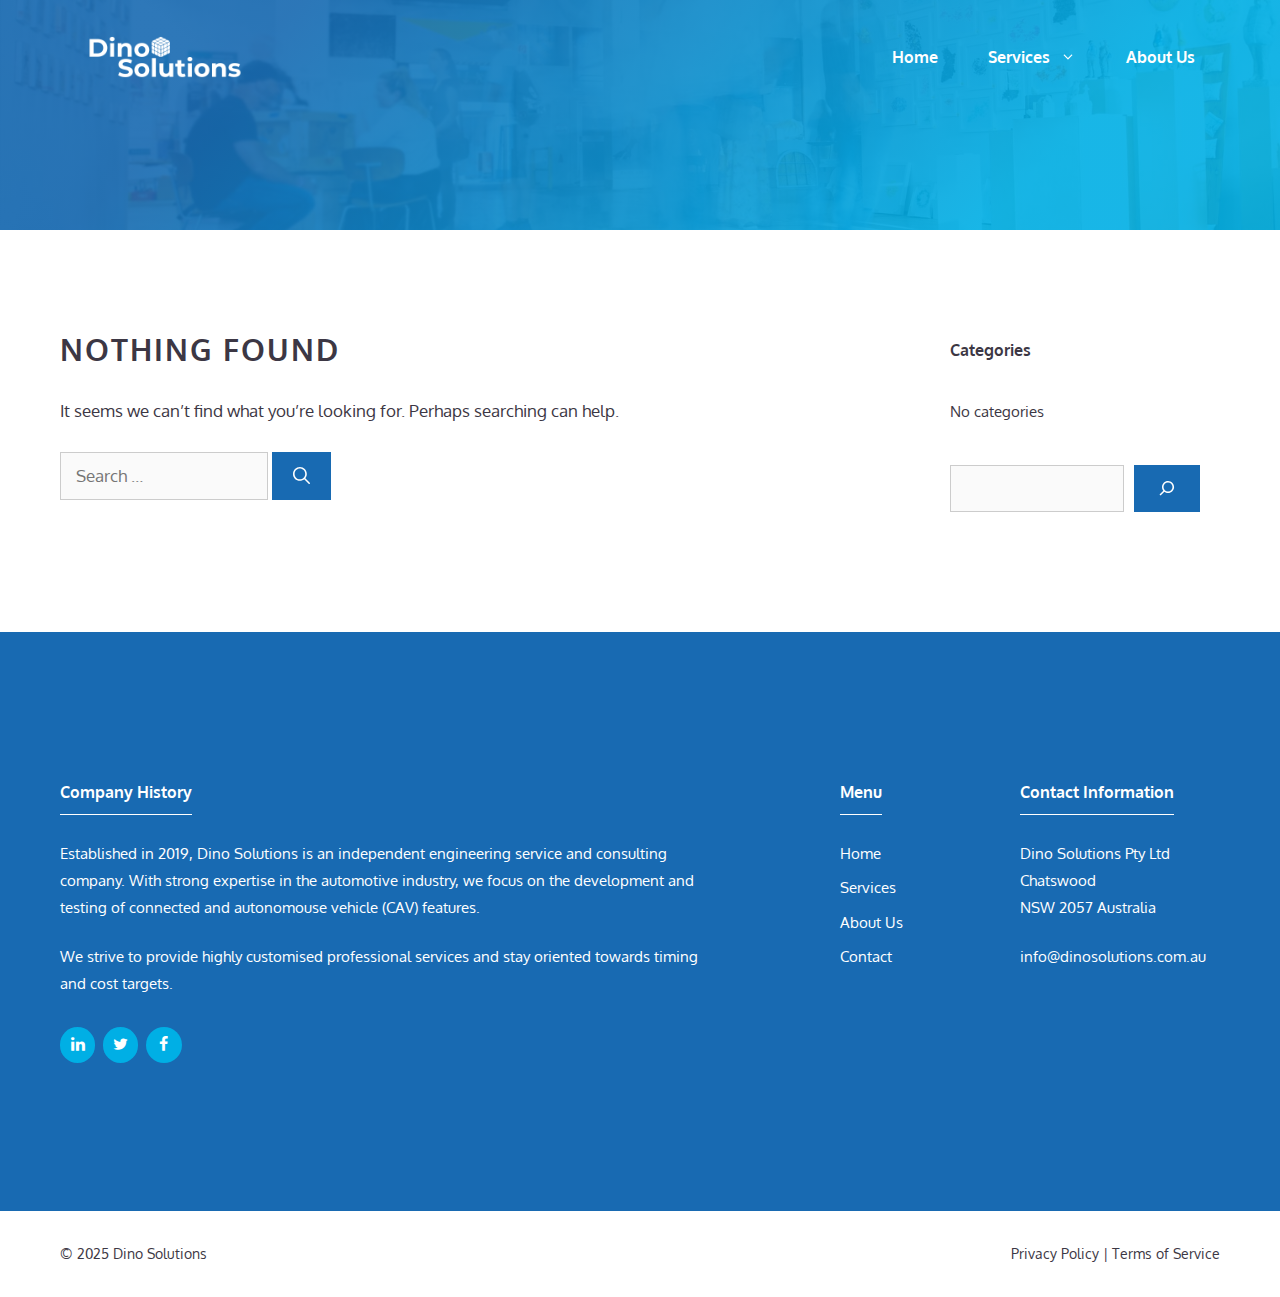
<file: journal/index.html>
<!DOCTYPE html>
<html lang="en-AU">
<head>
	<meta charset="UTF-8">
	<title>Journal &ndash; Dino Solutions</title>
<meta name="robots" content="max-image-preview:large">
	<style>img:is([sizes="auto" i], [sizes^="auto," i]) { contain-intrinsic-size: 3000px 1500px }</style>
	<meta name="viewport" content="width=device-width, initial-scale=1"><link href="https://fonts.gstatic.com/" crossorigin rel="preconnect">
<link href="https://fonts.googleapis.com/" crossorigin rel="preconnect">
<link rel="alternate" type="application/rss+xml" title="Dino Solutions &raquo; Feed" href="/feed/">
<link rel="alternate" type="application/rss+xml" title="Dino Solutions &raquo; Comments Feed" href="/comments/feed/">
<script>
window._wpemojiSettings = {"baseUrl":"https:\/\/s.w.org\/images\/core\/emoji\/16.0.1\/72x72\/","ext":".png","svgUrl":"https:\/\/s.w.org\/images\/core\/emoji\/16.0.1\/svg\/","svgExt":".svg","source":{"concatemoji":"\/wp-includes\/js\/wp-emoji-release.min.js?ver=6.8.2"}};
/*! This file is auto-generated */
!function(s,n){var o,i,e;function c(e){try{var t={supportTests:e,timestamp:(new Date).valueOf()};sessionStorage.setItem(o,JSON.stringify(t))}catch(e){}}function p(e,t,n){e.clearRect(0,0,e.canvas.width,e.canvas.height),e.fillText(t,0,0);var t=new Uint32Array(e.getImageData(0,0,e.canvas.width,e.canvas.height).data),a=(e.clearRect(0,0,e.canvas.width,e.canvas.height),e.fillText(n,0,0),new Uint32Array(e.getImageData(0,0,e.canvas.width,e.canvas.height).data));return t.every(function(e,t){return e===a[t]})}function u(e,t){e.clearRect(0,0,e.canvas.width,e.canvas.height),e.fillText(t,0,0);for(var n=e.getImageData(16,16,1,1),a=0;a<n.data.length;a++)if(0!==n.data[a])return!1;return!0}function f(e,t,n,a){switch(t){case"flag":return n(e,"\ud83c\udff3\ufe0f\u200d\u26a7\ufe0f","\ud83c\udff3\ufe0f\u200b\u26a7\ufe0f")?!1:!n(e,"\ud83c\udde8\ud83c\uddf6","\ud83c\udde8\u200b\ud83c\uddf6")&&!n(e,"\ud83c\udff4\udb40\udc67\udb40\udc62\udb40\udc65\udb40\udc6e\udb40\udc67\udb40\udc7f","\ud83c\udff4\u200b\udb40\udc67\u200b\udb40\udc62\u200b\udb40\udc65\u200b\udb40\udc6e\u200b\udb40\udc67\u200b\udb40\udc7f");case"emoji":return!a(e,"\ud83e\udedf")}return!1}function g(e,t,n,a){var r="undefined"!=typeof WorkerGlobalScope&&self instanceof WorkerGlobalScope?new OffscreenCanvas(300,150):s.createElement("canvas"),o=r.getContext("2d",{willReadFrequently:!0}),i=(o.textBaseline="top",o.font="600 32px Arial",{});return e.forEach(function(e){i[e]=t(o,e,n,a)}),i}function t(e){var t=s.createElement("script");t.src=e,t.defer=!0,s.head.appendChild(t)}"undefined"!=typeof Promise&&(o="wpEmojiSettingsSupports",i=["flag","emoji"],n.supports={everything:!0,everythingExceptFlag:!0},e=new Promise(function(e){s.addEventListener("DOMContentLoaded",e,{once:!0})}),new Promise(function(t){var n=function(){try{var e=JSON.parse(sessionStorage.getItem(o));if("object"==typeof e&&"number"==typeof e.timestamp&&(new Date).valueOf()<e.timestamp+604800&&"object"==typeof e.supportTests)return e.supportTests}catch(e){}return null}();if(!n){if("undefined"!=typeof Worker&&"undefined"!=typeof OffscreenCanvas&&"undefined"!=typeof URL&&URL.createObjectURL&&"undefined"!=typeof Blob)try{var e="postMessage("+g.toString()+"("+[JSON.stringify(i),f.toString(),p.toString(),u.toString()].join(",")+"));",a=new Blob([e],{type:"text/javascript"}),r=new Worker(URL.createObjectURL(a),{name:"wpTestEmojiSupports"});return void(r.onmessage=function(e){c(n=e.data),r.terminate(),t(n)})}catch(e){}c(n=g(i,f,p,u))}t(n)}).then(function(e){for(var t in e)n.supports[t]=e[t],n.supports.everything=n.supports.everything&&n.supports[t],"flag"!==t&&(n.supports.everythingExceptFlag=n.supports.everythingExceptFlag&&n.supports[t]);n.supports.everythingExceptFlag=n.supports.everythingExceptFlag&&!n.supports.flag,n.DOMReady=!1,n.readyCallback=function(){n.DOMReady=!0}}).then(function(){return e}).then(function(){var e;n.supports.everything||(n.readyCallback(),(e=n.source||{}).concatemoji?t(e.concatemoji):e.wpemoji&&e.twemoji&&(t(e.twemoji),t(e.wpemoji)))}))}((window,document),window._wpemojiSettings);
</script>
<link rel="stylesheet" id="generate-fonts-css" href="//fonts.googleapis.com/css?family=Oxygen:300,regular,700" media="all">
<style id="wp-emoji-styles-inline-css">

	img.wp-smiley, img.emoji {
		display: inline !important;
		border: none !important;
		box-shadow: none !important;
		height: 1em !important;
		width: 1em !important;
		margin: 0 0.07em !important;
		vertical-align: -0.1em !important;
		background: none !important;
		padding: 0 !important;
	}
</style>
<link rel="stylesheet" id="wp-block-library-css" href="/wp-includes/css/dist/block-library/style.min.css?ver=6.8.2" media="all">
<style id="classic-theme-styles-inline-css">
/*! This file is auto-generated */
.wp-block-button__link{color:#fff;background-color:#32373c;border-radius:9999px;box-shadow:none;text-decoration:none;padding:calc(.667em + 2px) calc(1.333em + 2px);font-size:1.125em}.wp-block-file__button{background:#32373c;color:#fff;text-decoration:none}
</style>
<style id="global-styles-inline-css">
:root{--wp--preset--aspect-ratio--square: 1;--wp--preset--aspect-ratio--4-3: 4/3;--wp--preset--aspect-ratio--3-4: 3/4;--wp--preset--aspect-ratio--3-2: 3/2;--wp--preset--aspect-ratio--2-3: 2/3;--wp--preset--aspect-ratio--16-9: 16/9;--wp--preset--aspect-ratio--9-16: 9/16;--wp--preset--color--black: #000000;--wp--preset--color--cyan-bluish-gray: #abb8c3;--wp--preset--color--white: #ffffff;--wp--preset--color--pale-pink: #f78da7;--wp--preset--color--vivid-red: #cf2e2e;--wp--preset--color--luminous-vivid-orange: #ff6900;--wp--preset--color--luminous-vivid-amber: #fcb900;--wp--preset--color--light-green-cyan: #7bdcb5;--wp--preset--color--vivid-green-cyan: #00d084;--wp--preset--color--pale-cyan-blue: #8ed1fc;--wp--preset--color--vivid-cyan-blue: #0693e3;--wp--preset--color--vivid-purple: #9b51e0;--wp--preset--color--contrast: var(--contrast);--wp--preset--color--contrast-2: var(--contrast-2);--wp--preset--color--contrast-3: var(--contrast-3);--wp--preset--color--base: var(--base);--wp--preset--color--base-2: var(--base-2);--wp--preset--color--base-3: var(--base-3);--wp--preset--color--accent: var(--accent);--wp--preset--gradient--vivid-cyan-blue-to-vivid-purple: linear-gradient(135deg,rgba(6,147,227,1) 0%,rgb(155,81,224) 100%);--wp--preset--gradient--light-green-cyan-to-vivid-green-cyan: linear-gradient(135deg,rgb(122,220,180) 0%,rgb(0,208,130) 100%);--wp--preset--gradient--luminous-vivid-amber-to-luminous-vivid-orange: linear-gradient(135deg,rgba(252,185,0,1) 0%,rgba(255,105,0,1) 100%);--wp--preset--gradient--luminous-vivid-orange-to-vivid-red: linear-gradient(135deg,rgba(255,105,0,1) 0%,rgb(207,46,46) 100%);--wp--preset--gradient--very-light-gray-to-cyan-bluish-gray: linear-gradient(135deg,rgb(238,238,238) 0%,rgb(169,184,195) 100%);--wp--preset--gradient--cool-to-warm-spectrum: linear-gradient(135deg,rgb(74,234,220) 0%,rgb(151,120,209) 20%,rgb(207,42,186) 40%,rgb(238,44,130) 60%,rgb(251,105,98) 80%,rgb(254,248,76) 100%);--wp--preset--gradient--blush-light-purple: linear-gradient(135deg,rgb(255,206,236) 0%,rgb(152,150,240) 100%);--wp--preset--gradient--blush-bordeaux: linear-gradient(135deg,rgb(254,205,165) 0%,rgb(254,45,45) 50%,rgb(107,0,62) 100%);--wp--preset--gradient--luminous-dusk: linear-gradient(135deg,rgb(255,203,112) 0%,rgb(199,81,192) 50%,rgb(65,88,208) 100%);--wp--preset--gradient--pale-ocean: linear-gradient(135deg,rgb(255,245,203) 0%,rgb(182,227,212) 50%,rgb(51,167,181) 100%);--wp--preset--gradient--electric-grass: linear-gradient(135deg,rgb(202,248,128) 0%,rgb(113,206,126) 100%);--wp--preset--gradient--midnight: linear-gradient(135deg,rgb(2,3,129) 0%,rgb(40,116,252) 100%);--wp--preset--font-size--small: 13px;--wp--preset--font-size--medium: 20px;--wp--preset--font-size--large: 36px;--wp--preset--font-size--x-large: 42px;--wp--preset--spacing--20: 0.44rem;--wp--preset--spacing--30: 0.67rem;--wp--preset--spacing--40: 1rem;--wp--preset--spacing--50: 1.5rem;--wp--preset--spacing--60: 2.25rem;--wp--preset--spacing--70: 3.38rem;--wp--preset--spacing--80: 5.06rem;--wp--preset--shadow--natural: 6px 6px 9px rgba(0, 0, 0, 0.2);--wp--preset--shadow--deep: 12px 12px 50px rgba(0, 0, 0, 0.4);--wp--preset--shadow--sharp: 6px 6px 0px rgba(0, 0, 0, 0.2);--wp--preset--shadow--outlined: 6px 6px 0px -3px rgba(255, 255, 255, 1), 6px 6px rgba(0, 0, 0, 1);--wp--preset--shadow--crisp: 6px 6px 0px rgba(0, 0, 0, 1);}:where(.is-layout-flex){gap: 0.5em;}:where(.is-layout-grid){gap: 0.5em;}body .is-layout-flex{display: flex;}.is-layout-flex{flex-wrap: wrap;align-items: center;}.is-layout-flex > :is(*, div){margin: 0;}body .is-layout-grid{display: grid;}.is-layout-grid > :is(*, div){margin: 0;}:where(.wp-block-columns.is-layout-flex){gap: 2em;}:where(.wp-block-columns.is-layout-grid){gap: 2em;}:where(.wp-block-post-template.is-layout-flex){gap: 1.25em;}:where(.wp-block-post-template.is-layout-grid){gap: 1.25em;}.has-black-color{color: var(--wp--preset--color--black) !important;}.has-cyan-bluish-gray-color{color: var(--wp--preset--color--cyan-bluish-gray) !important;}.has-white-color{color: var(--wp--preset--color--white) !important;}.has-pale-pink-color{color: var(--wp--preset--color--pale-pink) !important;}.has-vivid-red-color{color: var(--wp--preset--color--vivid-red) !important;}.has-luminous-vivid-orange-color{color: var(--wp--preset--color--luminous-vivid-orange) !important;}.has-luminous-vivid-amber-color{color: var(--wp--preset--color--luminous-vivid-amber) !important;}.has-light-green-cyan-color{color: var(--wp--preset--color--light-green-cyan) !important;}.has-vivid-green-cyan-color{color: var(--wp--preset--color--vivid-green-cyan) !important;}.has-pale-cyan-blue-color{color: var(--wp--preset--color--pale-cyan-blue) !important;}.has-vivid-cyan-blue-color{color: var(--wp--preset--color--vivid-cyan-blue) !important;}.has-vivid-purple-color{color: var(--wp--preset--color--vivid-purple) !important;}.has-black-background-color{background-color: var(--wp--preset--color--black) !important;}.has-cyan-bluish-gray-background-color{background-color: var(--wp--preset--color--cyan-bluish-gray) !important;}.has-white-background-color{background-color: var(--wp--preset--color--white) !important;}.has-pale-pink-background-color{background-color: var(--wp--preset--color--pale-pink) !important;}.has-vivid-red-background-color{background-color: var(--wp--preset--color--vivid-red) !important;}.has-luminous-vivid-orange-background-color{background-color: var(--wp--preset--color--luminous-vivid-orange) !important;}.has-luminous-vivid-amber-background-color{background-color: var(--wp--preset--color--luminous-vivid-amber) !important;}.has-light-green-cyan-background-color{background-color: var(--wp--preset--color--light-green-cyan) !important;}.has-vivid-green-cyan-background-color{background-color: var(--wp--preset--color--vivid-green-cyan) !important;}.has-pale-cyan-blue-background-color{background-color: var(--wp--preset--color--pale-cyan-blue) !important;}.has-vivid-cyan-blue-background-color{background-color: var(--wp--preset--color--vivid-cyan-blue) !important;}.has-vivid-purple-background-color{background-color: var(--wp--preset--color--vivid-purple) !important;}.has-black-border-color{border-color: var(--wp--preset--color--black) !important;}.has-cyan-bluish-gray-border-color{border-color: var(--wp--preset--color--cyan-bluish-gray) !important;}.has-white-border-color{border-color: var(--wp--preset--color--white) !important;}.has-pale-pink-border-color{border-color: var(--wp--preset--color--pale-pink) !important;}.has-vivid-red-border-color{border-color: var(--wp--preset--color--vivid-red) !important;}.has-luminous-vivid-orange-border-color{border-color: var(--wp--preset--color--luminous-vivid-orange) !important;}.has-luminous-vivid-amber-border-color{border-color: var(--wp--preset--color--luminous-vivid-amber) !important;}.has-light-green-cyan-border-color{border-color: var(--wp--preset--color--light-green-cyan) !important;}.has-vivid-green-cyan-border-color{border-color: var(--wp--preset--color--vivid-green-cyan) !important;}.has-pale-cyan-blue-border-color{border-color: var(--wp--preset--color--pale-cyan-blue) !important;}.has-vivid-cyan-blue-border-color{border-color: var(--wp--preset--color--vivid-cyan-blue) !important;}.has-vivid-purple-border-color{border-color: var(--wp--preset--color--vivid-purple) !important;}.has-vivid-cyan-blue-to-vivid-purple-gradient-background{background: var(--wp--preset--gradient--vivid-cyan-blue-to-vivid-purple) !important;}.has-light-green-cyan-to-vivid-green-cyan-gradient-background{background: var(--wp--preset--gradient--light-green-cyan-to-vivid-green-cyan) !important;}.has-luminous-vivid-amber-to-luminous-vivid-orange-gradient-background{background: var(--wp--preset--gradient--luminous-vivid-amber-to-luminous-vivid-orange) !important;}.has-luminous-vivid-orange-to-vivid-red-gradient-background{background: var(--wp--preset--gradient--luminous-vivid-orange-to-vivid-red) !important;}.has-very-light-gray-to-cyan-bluish-gray-gradient-background{background: var(--wp--preset--gradient--very-light-gray-to-cyan-bluish-gray) !important;}.has-cool-to-warm-spectrum-gradient-background{background: var(--wp--preset--gradient--cool-to-warm-spectrum) !important;}.has-blush-light-purple-gradient-background{background: var(--wp--preset--gradient--blush-light-purple) !important;}.has-blush-bordeaux-gradient-background{background: var(--wp--preset--gradient--blush-bordeaux) !important;}.has-luminous-dusk-gradient-background{background: var(--wp--preset--gradient--luminous-dusk) !important;}.has-pale-ocean-gradient-background{background: var(--wp--preset--gradient--pale-ocean) !important;}.has-electric-grass-gradient-background{background: var(--wp--preset--gradient--electric-grass) !important;}.has-midnight-gradient-background{background: var(--wp--preset--gradient--midnight) !important;}.has-small-font-size{font-size: var(--wp--preset--font-size--small) !important;}.has-medium-font-size{font-size: var(--wp--preset--font-size--medium) !important;}.has-large-font-size{font-size: var(--wp--preset--font-size--large) !important;}.has-x-large-font-size{font-size: var(--wp--preset--font-size--x-large) !important;}
:where(.wp-block-post-template.is-layout-flex){gap: 1.25em;}:where(.wp-block-post-template.is-layout-grid){gap: 1.25em;}
:where(.wp-block-columns.is-layout-flex){gap: 2em;}:where(.wp-block-columns.is-layout-grid){gap: 2em;}
:root :where(.wp-block-pullquote){font-size: 1.5em;line-height: 1.6;}
</style>
<link rel="stylesheet" id="generate-widget-areas-css" href="/wp-content/themes/generatepress/assets/css/components/widget-areas.min.css?ver=3.6.0" media="all">
<link rel="stylesheet" id="generate-style-css" href="/wp-content/themes/generatepress/assets/css/main.min.css?ver=3.6.0" media="all">
<style id="generate-style-inline-css">
body{background-color:#ffffff;color:#3c3744;}a{color:#186ab2;}a:visited{color:#186ab2;}a:hover, a:focus, a:active{color:#00afe5;}.wp-block-group__inner-container{max-width:1200px;margin-left:auto;margin-right:auto;}.site-header .header-image{width:210px;}.generate-back-to-top{font-size:20px;border-radius:3px;position:fixed;bottom:30px;right:30px;line-height:40px;width:40px;text-align:center;z-index:10;transition:opacity 300ms ease-in-out;opacity:0.1;transform:translateY(1000px);}.generate-back-to-top__show{opacity:1;transform:translateY(0);}:root{--contrast:#222222;--contrast-2:#575760;--contrast-3:#b2b2be;--base:#f0f0f0;--base-2:#f7f8f9;--base-3:#ffffff;--accent:#1e73be;}:root .has-contrast-color{color:var(--contrast);}:root .has-contrast-background-color{background-color:var(--contrast);}:root .has-contrast-2-color{color:var(--contrast-2);}:root .has-contrast-2-background-color{background-color:var(--contrast-2);}:root .has-contrast-3-color{color:var(--contrast-3);}:root .has-contrast-3-background-color{background-color:var(--contrast-3);}:root .has-base-color{color:var(--base);}:root .has-base-background-color{background-color:var(--base);}:root .has-base-2-color{color:var(--base-2);}:root .has-base-2-background-color{background-color:var(--base-2);}:root .has-base-3-color{color:var(--base-3);}:root .has-base-3-background-color{background-color:var(--base-3);}:root .has-accent-color{color:var(--accent);}:root .has-accent-background-color{background-color:var(--accent);}body, button, input, select, textarea{font-family:"Oxygen", sans-serif;}body{line-height:1.8;}.entry-content > [class*="wp-block-"]:not(:last-child):not(.wp-block-heading){margin-bottom:1.5em;}.main-title{font-weight:700;font-size:20px;}.site-description{font-size:16px;}.main-navigation a, .menu-toggle{font-family:"Oxygen", sans-serif;font-weight:700;font-size:16px;}.main-navigation .menu-bar-items{font-size:16px;}.main-navigation .main-nav ul ul li a{font-size:15px;}.widget-title{font-family:"Oxygen", sans-serif;font-weight:700;font-size:16px;margin-bottom:25px;}.sidebar .widget, .footer-widgets .widget{font-size:15px;}button:not(.menu-toggle),html input[type="button"],input[type="reset"],input[type="submit"],.button,.wp-block-button .wp-block-button__link{font-family:"Oxygen", sans-serif;font-weight:700;font-size:17px;}h1{font-family:"Oxygen", sans-serif;font-weight:700;text-transform:uppercase;font-size:30px;line-height:1.3em;}h2{font-family:"Oxygen", sans-serif;font-weight:700;font-size:30px;line-height:1.4em;margin-bottom:30px;}h3{font-family:"Oxygen", sans-serif;font-weight:700;font-size:26px;line-height:1.4em;}h4{font-family:"Oxygen", sans-serif;font-weight:700;line-height:1.4em;}h5{font-size:inherit;}.site-info{font-family:"Oxygen", sans-serif;font-size:14px;}@media (max-width:768px){.main-title{font-size:20px;}h1{font-size:30px;}h2{font-size:28px;}}.top-bar{background-color:#636363;color:#ffffff;}.top-bar a{color:#ffffff;}.top-bar a:hover{color:#303030;}.site-header{background-color:#ffffff;color:#ffffff;}.site-header a{color:#ffffff;}.site-header a:hover{color:#ffffff;}.main-title a,.main-title a:hover{color:#ffffff;}.site-description{color:#ffffff;}.main-navigation .main-nav ul li a, .main-navigation .menu-toggle, .main-navigation .menu-bar-items{color:#ffffff;}.main-navigation .main-nav ul li:not([class*="current-menu-"]):hover > a, .main-navigation .main-nav ul li:not([class*="current-menu-"]):focus > a, .main-navigation .main-nav ul li.sfHover:not([class*="current-menu-"]) > a, .main-navigation .menu-bar-item:hover > a, .main-navigation .menu-bar-item.sfHover > a{color:#ffffff;}button.menu-toggle:hover,button.menu-toggle:focus{color:#ffffff;}.main-navigation .main-nav ul li[class*="current-menu-"] > a{color:#ffffff;}.navigation-search input[type="search"],.navigation-search input[type="search"]:active, .navigation-search input[type="search"]:focus, .main-navigation .main-nav ul li.search-item.active > a, .main-navigation .menu-bar-items .search-item.active > a{color:#222222;background-color:#fafafa;opacity:1;}.main-navigation ul ul{background-color:#fafafa;}.main-navigation .main-nav ul ul li a{color:#222222;}.main-navigation .main-nav ul ul li:not([class*="current-menu-"]):hover > a,.main-navigation .main-nav ul ul li:not([class*="current-menu-"]):focus > a, .main-navigation .main-nav ul ul li.sfHover:not([class*="current-menu-"]) > a{color:#666666;background-color:#fafafa;}.main-navigation .main-nav ul ul li[class*="current-menu-"] > a{color:#222222;background-color:#fafafa;}.separate-containers .inside-article, .separate-containers .comments-area, .separate-containers .page-header, .one-container .container, .separate-containers .paging-navigation, .inside-page-header{color:#3c3744;background-color:#ffffff;}.inside-article a,.paging-navigation a,.comments-area a,.page-header a{color:#186ab2;}.inside-article a:hover,.paging-navigation a:hover,.comments-area a:hover,.page-header a:hover{color:#00afe5;}.entry-header h1,.page-header h1{color:#3c3744;}.entry-title a{color:#3c3744;}.entry-title a:hover{color:#3c3744;}.entry-meta{color:#3c3744;}.entry-meta a{color:#3c3744;}.entry-meta a:hover{color:#3c3744;}h1{color:#3c3744;}h2{color:#3c3744;}h3{color:#3c3744;}h4{color:#3c3744;}h5{color:#3c3744;}.sidebar .widget{color:#3c3744;background-color:#ffffff;}.sidebar .widget a{color:#186ab2;}.sidebar .widget a:hover{color:#00afe5;}.sidebar .widget .widget-title{color:#3c3744;}.footer-widgets{color:#ffffff;background-color:#186ab2;}.footer-widgets a{color:#ffffff;}.footer-widgets a:hover{color:#00afe5;}.footer-widgets .widget-title{color:#ffffff;}.site-info{color:#3c3744;background-color:#ffffff;}.site-info a{color:#3c3744;}.site-info a:hover{color:#186ab2;}.footer-bar .widget_nav_menu .current-menu-item a{color:#186ab2;}input[type="text"],input[type="email"],input[type="url"],input[type="password"],input[type="search"],input[type="tel"],input[type="number"],textarea,select{color:#666666;background-color:#fafafa;border-color:#cccccc;}input[type="text"]:focus,input[type="email"]:focus,input[type="url"]:focus,input[type="password"]:focus,input[type="search"]:focus,input[type="tel"]:focus,input[type="number"]:focus,textarea:focus,select:focus{color:#666666;background-color:#ffffff;border-color:#bfbfbf;}button,html input[type="button"],input[type="reset"],input[type="submit"],a.button,a.wp-block-button__link:not(.has-background){color:#ffffff;background-color:#186ab2;}button:hover,html input[type="button"]:hover,input[type="reset"]:hover,input[type="submit"]:hover,a.button:hover,button:focus,html input[type="button"]:focus,input[type="reset"]:focus,input[type="submit"]:focus,a.button:focus,a.wp-block-button__link:not(.has-background):active,a.wp-block-button__link:not(.has-background):focus,a.wp-block-button__link:not(.has-background):hover{color:#ffffff;background-color:rgba(24,106,178,0.9);}a.generate-back-to-top{background-color:#186ab2;color:#ffffff;}a.generate-back-to-top:hover,a.generate-back-to-top:focus{background-color:#00afe5;color:#ffffff;}:root{--gp-search-modal-bg-color:var(--base-3);--gp-search-modal-text-color:var(--contrast);--gp-search-modal-overlay-bg-color:rgba(0,0,0,0.2);}@media (max-width: 768px){.main-navigation .menu-bar-item:hover > a, .main-navigation .menu-bar-item.sfHover > a{background:none;color:#ffffff;}}.inside-top-bar{padding:10px;}.inside-header{padding:30px 20px 30px 20px;}.nav-below-header .main-navigation .inside-navigation.grid-container, .nav-above-header .main-navigation .inside-navigation.grid-container{padding:0px 5px 0px 5px;}.separate-containers .inside-article, .separate-containers .comments-area, .separate-containers .page-header, .separate-containers .paging-navigation, .one-container .site-content, .inside-page-header{padding:100px 20px 100px 20px;}.site-main .wp-block-group__inner-container{padding:100px 20px 100px 20px;}.separate-containers .paging-navigation{padding-top:20px;padding-bottom:20px;}.entry-content .alignwide, body:not(.no-sidebar) .entry-content .alignfull{margin-left:-20px;width:calc(100% + 40px);max-width:calc(100% + 40px);}.one-container.right-sidebar .site-main,.one-container.both-right .site-main{margin-right:20px;}.one-container.left-sidebar .site-main,.one-container.both-left .site-main{margin-left:20px;}.one-container.both-sidebars .site-main{margin:0px 20px 0px 20px;}.one-container.archive .post:not(:last-child):not(.is-loop-template-item), .one-container.blog .post:not(:last-child):not(.is-loop-template-item){padding-bottom:100px;}.main-navigation .main-nav ul li a,.menu-toggle,.main-navigation .menu-bar-item > a{padding-left:25px;padding-right:25px;line-height:54px;}.main-navigation .main-nav ul ul li a{padding:15px 25px 15px 25px;}.navigation-search input[type="search"]{height:54px;}.rtl .menu-item-has-children .dropdown-menu-toggle{padding-left:25px;}.menu-item-has-children .dropdown-menu-toggle{padding-right:25px;}.menu-item-has-children ul .dropdown-menu-toggle{padding-top:15px;padding-bottom:15px;margin-top:-15px;}.rtl .main-navigation .main-nav ul li.menu-item-has-children > a{padding-right:25px;}.widget-area .widget{padding:0px 20px 20px 20px;}.footer-widgets-container{padding:140px 20px 140px 20px;}.inside-site-info{padding:30px 20px 30px 20px;}@media (max-width:768px){.separate-containers .inside-article, .separate-containers .comments-area, .separate-containers .page-header, .separate-containers .paging-navigation, .one-container .site-content, .inside-page-header{padding:100px 20px 100px 20px;}.site-main .wp-block-group__inner-container{padding:100px 20px 100px 20px;}.inside-header{padding-top:0px;}.inside-site-info{padding-right:10px;padding-left:10px;}.entry-content .alignwide, body:not(.no-sidebar) .entry-content .alignfull{margin-left:-20px;width:calc(100% + 40px);max-width:calc(100% + 40px);}.one-container .site-main .paging-navigation{margin-bottom:20px;}}/* End cached CSS */.is-right-sidebar{width:25%;}.is-left-sidebar{width:25%;}.site-content .content-area{width:75%;}@media (max-width: 768px){.main-navigation .menu-toggle,.sidebar-nav-mobile:not(#sticky-placeholder){display:block;}.main-navigation ul,.gen-sidebar-nav,.main-navigation:not(.slideout-navigation):not(.toggled) .main-nav > ul,.has-inline-mobile-toggle #site-navigation .inside-navigation > *:not(.navigation-search):not(.main-nav){display:none;}.nav-align-right .inside-navigation,.nav-align-center .inside-navigation{justify-content:space-between;}.has-inline-mobile-toggle .mobile-menu-control-wrapper{display:flex;flex-wrap:wrap;}.has-inline-mobile-toggle .inside-header{flex-direction:row;text-align:left;flex-wrap:wrap;}.has-inline-mobile-toggle .header-widget,.has-inline-mobile-toggle #site-navigation{flex-basis:100%;}.nav-float-left .has-inline-mobile-toggle #site-navigation{order:10;}}
.dynamic-author-image-rounded{border-radius:100%;}.dynamic-featured-image, .dynamic-author-image{vertical-align:middle;}.one-container.blog .dynamic-content-template:not(:last-child), .one-container.archive .dynamic-content-template:not(:last-child){padding-bottom:0px;}.dynamic-entry-excerpt > p:last-child{margin-bottom:0px;}
.navigation-branding .main-title{font-weight:700;text-transform:none;font-size:20px;}@media (max-width: 1024px){.main-navigation:not(.slideout-navigation) a, .main-navigation .menu-toggle, .main-navigation .menu-bar-items{font-size:16px;}.main-navigation:not(.slideout-navigation) .main-nav ul ul li a{font-size:15px;}.main-title, .navigation-branding .main-title{font-size:20px;}}@media (max-width: 768px){.main-navigation:not(.slideout-navigation) a, .main-navigation .menu-toggle, .main-navigation .menu-bar-items{font-size:20px;}.main-navigation:not(.slideout-navigation) .main-nav ul ul li a{font-size:17px;}.navigation-branding .main-title{font-size:20px;}}
.page-hero .inside-page-hero.grid-container{max-width:calc(1200px - 0px - 0px);}.inside-page-hero > *:last-child{margin-bottom:0px;}.page-hero time.updated{display:none;}.header-wrap{position:absolute;left:0px;right:0px;z-index:10;}.header-wrap .site-header{background:transparent;}
@media (max-width: 768px){.main-navigation .main-nav ul li a,.main-navigation .menu-toggle,.main-navigation .mobile-bar-items a,.main-navigation .menu-bar-item > a{line-height:80px;}.main-navigation .site-logo.navigation-logo img, .mobile-header-navigation .site-logo.mobile-header-logo img, .navigation-search input[type="search"]{height:80px;}}.post-image:not(:first-child), .page-content:not(:first-child), .entry-content:not(:first-child), .entry-summary:not(:first-child), footer.entry-meta{margin-top:1.6em;}.post-image-above-header .inside-article div.featured-image, .post-image-above-header .inside-article div.post-image{margin-bottom:1.6em;}.main-navigation.slideout-navigation .main-nav > ul > li > a{line-height:60px;}
</style>
<style id="generateblocks-inline-css">
.gb-container-c24a5f8e{background-image:url(/wp-content/uploads/service-header.jpg);background-repeat:no-repeat;background-position:center center;background-size:cover;position:relative;overflow:hidden;}.gb-container-c24a5f8e:after{content:"";background-image:linear-gradient(135deg, rgba(24, 106, 178, 0.9) 20%, rgba(0, 175, 229, 0.9) 80%);z-index:0;position:absolute;top:0;right:0;bottom:0;left:0;pointer-events:none;}.gb-container-c24a5f8e > .gb-inside-container{padding:190px 20px 40px;max-width:1200px;margin-left:auto;margin-right:auto;z-index:1;position:relative;}.gb-grid-wrapper > .gb-grid-column-c24a5f8e > .gb-container{display:flex;flex-direction:column;height:100%;}.gb-container-c24a5f8e.gb-has-dynamic-bg{background-image:var(--background-url);}.gb-container-c24a5f8e.gb-no-dynamic-bg{background-image:none;}h1.gb-headline-828050fb{text-align:center;margin-bottom:0px;color:#ffffff;}@media (max-width: 767px) {.gb-container-c24a5f8e > .gb-inside-container{padding-top:170px;}.gb-grid-wrapper > .gb-grid-column-c24a5f8e{width:100%;}}:root{--gb-container-width:1200px;}.gb-container .wp-block-image img{vertical-align:middle;}.gb-grid-wrapper .wp-block-image{margin-bottom:0;}.gb-highlight{background:none;}.gb-shape{line-height:0;}
</style>
<link rel="stylesheet" id="generate-blog-images-css" href="/wp-content/plugins/gp-premium/blog/functions/css/featured-images.min.css?ver=2.5.5" media="all">
<link rel="stylesheet" id="generate-offside-css" href="/wp-content/plugins/gp-premium/menu-plus/functions/css/offside.min.css?ver=2.5.5" media="all">
<style id="generate-offside-inline-css">
:root{--gp-slideout-width:265px;}.slideout-navigation.main-navigation{background-color:#186ab2;}.slideout-navigation.main-navigation .main-nav ul li a{color:#ffffff;font-weight:700;text-transform:none;font-size:20px;}.slideout-navigation.main-navigation ul ul{background-color:#222222;}.slideout-navigation.main-navigation .main-nav ul ul li a{color:#ffffff;}.slideout-navigation.main-navigation.do-overlay .main-nav ul ul li a{font-size:1em;font-size:19px;}@media (max-width:768px){.slideout-navigation.main-navigation .main-nav ul li a{font-size:20px;}.slideout-navigation.main-navigation .main-nav ul ul li a{font-size:19px;}}.slideout-navigation.main-navigation .main-nav ul li:not([class*="current-menu-"]):hover > a, .slideout-navigation.main-navigation .main-nav ul li:not([class*="current-menu-"]):focus > a, .slideout-navigation.main-navigation .main-nav ul li.sfHover:not([class*="current-menu-"]) > a{color:#00afe5;background-color:#186ab2;}.slideout-navigation.main-navigation .main-nav ul ul li:not([class*="current-menu-"]):hover > a, .slideout-navigation.main-navigation .main-nav ul ul li:not([class*="current-menu-"]):focus > a, .slideout-navigation.main-navigation .main-nav ul ul li.sfHover:not([class*="current-menu-"]) > a{color:#fafafa;background-color:#222222;}.slideout-navigation.main-navigation .main-nav ul li[class*="current-menu-"] > a{color:#ffffff;background-color:#186ab2;}.slideout-navigation.main-navigation .main-nav ul ul li[class*="current-menu-"] > a{color:#ffffff;background-color:#222222;}.slideout-navigation, .slideout-navigation a{color:#ffffff;}.slideout-navigation button.slideout-exit{color:#ffffff;padding-left:25px;padding-right:25px;}.slide-opened nav.toggled .menu-toggle:before{display:none;}@media (max-width: 768px){.menu-bar-item.slideout-toggle{display:none;}}
</style>
<link rel="stylesheet" id="generate-navigation-branding-css" href="/wp-content/plugins/gp-premium/menu-plus/functions/css/navigation-branding-flex.min.css?ver=2.5.5" media="all">
<style id="generate-navigation-branding-inline-css">
@media (max-width: 768px){.site-header, #site-navigation, #sticky-navigation{display:none !important;opacity:0.0;}#mobile-header{display:block !important;width:100% !important;}#mobile-header .main-nav > ul{display:none;}#mobile-header.toggled .main-nav > ul, #mobile-header .menu-toggle, #mobile-header .mobile-bar-items{display:block;}#mobile-header .main-nav{-ms-flex:0 0 100%;flex:0 0 100%;-webkit-box-ordinal-group:5;-ms-flex-order:4;order:4;}}.main-navigation.has-branding .inside-navigation.grid-container, .main-navigation.has-branding.grid-container .inside-navigation:not(.grid-container){padding:0px 20px 0px 20px;}.main-navigation.has-branding:not(.grid-container) .inside-navigation:not(.grid-container) .navigation-branding{margin-left:10px;}.navigation-branding img, .site-logo.mobile-header-logo img{height:54px;width:auto;}.navigation-branding .main-title{line-height:54px;}@media (max-width: 768px){.main-navigation.has-branding.nav-align-center .menu-bar-items, .main-navigation.has-sticky-branding.navigation-stick.nav-align-center .menu-bar-items{margin-left:auto;}.navigation-branding{margin-right:auto;margin-left:10px;}.navigation-branding .main-title, .mobile-header-navigation .site-logo{margin-left:10px;}.main-navigation.has-branding .inside-navigation.grid-container{padding:0px;}.navigation-branding img, .site-logo.mobile-header-logo{height:80px;}.navigation-branding .main-title{line-height:80px;}}
</style>
<link rel="https://api.w.org/" href="/wp-json/"><link rel="EditURI" type="application/rsd+xml" title="RSD" href="/xmlrpc.php?rsd">
<meta name="generator" content="WordPress 6.8.2">
<!-- Global site tag (gtag.js) - Google Analytics -->
<script async src="https://www.googletagmanager.com/gtag/js?id=G-WX2MNN4NN5"></script>
<script>
  window.dataLayer = window.dataLayer || [];
  function gtag(){dataLayer.push(arguments);}
  gtag('js', new Date());

  gtag('config', 'G-WX2MNN4NN5');
</script><link rel="icon" href="/wp-content/uploads/cropped-logo_sqr_black_transparent-32x32.png" sizes="32x32">
<link rel="icon" href="/wp-content/uploads/cropped-logo_sqr_black_transparent-192x192.png" sizes="192x192">
<link rel="apple-touch-icon" href="/wp-content/uploads/cropped-logo_sqr_black_transparent-180x180.png">
<meta name="msapplication-TileImage" content="/wp-content/uploads/cropped-logo_sqr_black_transparent-270x270.png">
		<style id="wp-custom-css">
			/* GeneratePress Site CSS */ /* H1 headline letter spacing */

h1 {
	letter-spacing: 2px;
}

/* page header gradient overlay */

.gradient-overlay {
	position: relative;
}

.gradient-overlay:after {
	content: '';
	position: absolute;
	top: 0;
	right: 0;
	bottom: 0;
	left: 0;
	background: linear-gradient(135deg, rgba(24,106,178,0.9) 20%, rgba(0,175,229,0.9) 80%);
}

.gradient-overlay .inside-page-hero {
	z-index: 1;
	position: relative;
}

/* navigation rules */

.main-navigation .menu > .menu-item > a::after {
    content: "";
    position: absolute;
    right: 50;
    left: 50%;
    top: 5px; /* controls where the line appears on hover */
    -webkit-transform: translateX(-50%);
    transform: translateX(-50%);
    display: block;
    width: 0;
    height: 2px; /* controls thickness of the line */
    background-color: currentColor;
    transition: 0.3s width ease;
}

.main-navigation .menu > .menu-item > a:hover::after,
.main-navigation .menu > .menu-item > a:focus::after,
.main-navigation .menu > .current-menu-item > a::after{
    width: 40px; /* controls the width of the line */
    color: #ffffff;  
}

/* container drop shadow */

.container-shadow {
box-shadow: 0px -10px 10px rgba(20, 20, 20, 0.1);
}

/* image block drop shadow */

.image-shadow img {
box-shadow: 15px 15px 0px #ededed;
}

/* mobile header spacing */

.mobile-header-navigation {
	padding: 10px;
	box-sizing: border-box;
}

/* widget title underline */

.widget-title {
  border-bottom: 1px solid #ffffff;
  line-height: 2.6em;
  display: inline-block;
}

/* footer widget spacing */

@media (min-width:1025px) {
  .footer-widgets .footer-widget-1 {
    flex-basis: 65%;
		padding-right: 80px;
  }
  .footer-widgets .footer-widget-2 {
    flex-basis: 15%;
  }
  .footer-widgets .footer-widget-3 {
    flex-basis: 20%;
  }
}

@media (max-width:900px) {
	.inside-footer-widgets {
		flex-direction: column;
		text-align: center;
	}
	
	.inside-footer-widgets > div {
		padding: 20px;
	}
}

/* center align LSI on tablet and mobile */

@media (max-width:1024px) {
	.lsi-social-icons {
		text-align: center !important;
	}
} /* End GeneratePress Site CSS */

.contact-form {
	width: 600px;
}		</style>
		</head>

<body class="blog wp-custom-logo wp-embed-responsive wp-theme-generatepress post-image-above-header post-image-aligned-center slideout-enabled slideout-mobile sticky-menu-fade mobile-header mobile-header-logo right-sidebar nav-float-right one-container header-aligned-left dropdown-hover" itemtype="https://schema.org/Blog" itemscope>
	<div class="header-wrap"><a class="screen-reader-text skip-link" href="#content" title="Skip to content">Skip to content</a>		<header class="site-header has-inline-mobile-toggle" id="masthead" aria-label="Site" itemtype="https://schema.org/WPHeader" itemscope>
			<div class="inside-header grid-container">
				<div class="site-logo">
					<a href="/" rel="home">
						<img class="header-image is-logo-image" alt="Dino Solutions" src="/wp-content/uploads/cropped-logo_rec_rubik_white_transparent.png" srcset="/wp-content/uploads/cropped-logo_rec_rubik_white_transparent.png 1x, /wp-content/uploads/logo_rec_rubik_white_transparent.png 2x" width="4000" height="800">
					</a>
				</div>	<nav class="main-navigation mobile-menu-control-wrapper" id="mobile-menu-control-wrapper" aria-label="Mobile Toggle">
				<button data-nav="site-navigation" class="menu-toggle" aria-controls="generate-slideout-menu" aria-expanded="false">
			<span class="gp-icon icon-menu-bars"><svg viewbox="0 0 512 512" aria-hidden="true" xmlns="http://www.w3.org/2000/svg" width="1em" height="1em"><path d="M0 96c0-13.255 10.745-24 24-24h464c13.255 0 24 10.745 24 24s-10.745 24-24 24H24c-13.255 0-24-10.745-24-24zm0 160c0-13.255 10.745-24 24-24h464c13.255 0 24 10.745 24 24s-10.745 24-24 24H24c-13.255 0-24-10.745-24-24zm0 160c0-13.255 10.745-24 24-24h464c13.255 0 24 10.745 24 24s-10.745 24-24 24H24c-13.255 0-24-10.745-24-24z"></path></svg><svg viewbox="0 0 512 512" aria-hidden="true" xmlns="http://www.w3.org/2000/svg" width="1em" height="1em"><path d="M71.029 71.029c9.373-9.372 24.569-9.372 33.942 0L256 222.059l151.029-151.03c9.373-9.372 24.569-9.372 33.942 0 9.372 9.373 9.372 24.569 0 33.942L289.941 256l151.03 151.029c9.372 9.373 9.372 24.569 0 33.942-9.373 9.372-24.569 9.372-33.942 0L256 289.941l-151.029 151.03c-9.373 9.372-24.569 9.372-33.942 0-9.372-9.373-9.372-24.569 0-33.942L222.059 256 71.029 104.971c-9.372-9.373-9.372-24.569 0-33.942z"></path></svg></span><span class="screen-reader-text">Menu</span>		</button>
	</nav>
			<nav class="main-navigation sub-menu-right" id="site-navigation" aria-label="Primary" itemtype="https://schema.org/SiteNavigationElement" itemscope>
			<div class="inside-navigation grid-container">
								<button class="menu-toggle" aria-controls="generate-slideout-menu" aria-expanded="false">
					<span class="gp-icon icon-menu-bars"><svg viewbox="0 0 512 512" aria-hidden="true" xmlns="http://www.w3.org/2000/svg" width="1em" height="1em"><path d="M0 96c0-13.255 10.745-24 24-24h464c13.255 0 24 10.745 24 24s-10.745 24-24 24H24c-13.255 0-24-10.745-24-24zm0 160c0-13.255 10.745-24 24-24h464c13.255 0 24 10.745 24 24s-10.745 24-24 24H24c-13.255 0-24-10.745-24-24zm0 160c0-13.255 10.745-24 24-24h464c13.255 0 24 10.745 24 24s-10.745 24-24 24H24c-13.255 0-24-10.745-24-24z"></path></svg><svg viewbox="0 0 512 512" aria-hidden="true" xmlns="http://www.w3.org/2000/svg" width="1em" height="1em"><path d="M71.029 71.029c9.373-9.372 24.569-9.372 33.942 0L256 222.059l151.029-151.03c9.373-9.372 24.569-9.372 33.942 0 9.372 9.373 9.372 24.569 0 33.942L289.941 256l151.03 151.029c9.372 9.373 9.372 24.569 0 33.942-9.373 9.372-24.569 9.372-33.942 0L256 289.941l-151.029 151.03c-9.373 9.372-24.569 9.372-33.942 0-9.372-9.373-9.372-24.569 0-33.942L222.059 256 71.029 104.971c-9.372-9.373-9.372-24.569 0-33.942z"></path></svg></span><span class="screen-reader-text">Menu</span>				</button>
				<div id="primary-menu" class="main-nav"><ul id="menu-main" class=" menu sf-menu"><li id="menu-item-2000" class="menu-item menu-item-type-custom menu-item-object-custom menu-item-home menu-item-2000"><a href="/">Home</a></li>
<li id="menu-item-19143" class="menu-item menu-item-type-post_type menu-item-object-page menu-item-has-children menu-item-19143"><a href="/services/">Services<span role="presentation" class="dropdown-menu-toggle"><span class="gp-icon icon-arrow"><svg viewbox="0 0 330 512" aria-hidden="true" xmlns="http://www.w3.org/2000/svg" width="1em" height="1em"><path d="M305.913 197.085c0 2.266-1.133 4.815-2.833 6.514L171.087 335.593c-1.7 1.7-4.249 2.832-6.515 2.832s-4.815-1.133-6.515-2.832L26.064 203.599c-1.7-1.7-2.832-4.248-2.832-6.514s1.132-4.816 2.832-6.515l14.162-14.163c1.7-1.699 3.966-2.832 6.515-2.832 2.266 0 4.815 1.133 6.515 2.832l111.316 111.317 111.316-111.317c1.7-1.699 4.249-2.832 6.515-2.832s4.815 1.133 6.515 2.832l14.162 14.163c1.7 1.7 2.833 4.249 2.833 6.515z"></path></svg></span></span></a>
<ul class="sub-menu">
	<li id="menu-item-1997" class="menu-item menu-item-type-post_type menu-item-object-page menu-item-1997"><a href="/services/vehicle-testing/">Vehicle Testing</a></li>
	<li id="menu-item-1999" class="menu-item menu-item-type-post_type menu-item-object-page menu-item-1999"><a href="/services/technical-services/">Technical Services</a></li>
	<li id="menu-item-1998" class="menu-item menu-item-type-post_type menu-item-object-page menu-item-1998"><a href="/services/modern-engineering/">Modern Engineering</a></li>
</ul>
</li>
<li id="menu-item-39" class="menu-item menu-item-type-post_type menu-item-object-page menu-item-39"><a href="/about/">About Us</a></li>
</ul></div>			</div>
		</nav>
					</div>
		</header>
				<nav id="mobile-header" itemtype="https://schema.org/SiteNavigationElement" itemscope class="main-navigation mobile-header-navigation has-branding">
			<div class="inside-navigation grid-container grid-parent">
				<div class="site-logo mobile-header-logo">
						<a href="/" title="Dino Solutions" rel="home">
							<img src="/wp-content/uploads/logo_sqr_white_transparent.png" alt="Dino Solutions" class="is-logo-image" width="1000" height="1000">
						</a>
					</div>					<button class="menu-toggle" aria-controls="mobile-menu" aria-expanded="false">
						<span class="gp-icon icon-menu-bars"><svg viewbox="0 0 512 512" aria-hidden="true" xmlns="http://www.w3.org/2000/svg" width="1em" height="1em"><path d="M0 96c0-13.255 10.745-24 24-24h464c13.255 0 24 10.745 24 24s-10.745 24-24 24H24c-13.255 0-24-10.745-24-24zm0 160c0-13.255 10.745-24 24-24h464c13.255 0 24 10.745 24 24s-10.745 24-24 24H24c-13.255 0-24-10.745-24-24zm0 160c0-13.255 10.745-24 24-24h464c13.255 0 24 10.745 24 24s-10.745 24-24 24H24c-13.255 0-24-10.745-24-24z"></path></svg><svg viewbox="0 0 512 512" aria-hidden="true" xmlns="http://www.w3.org/2000/svg" width="1em" height="1em"><path d="M71.029 71.029c9.373-9.372 24.569-9.372 33.942 0L256 222.059l151.029-151.03c9.373-9.372 24.569-9.372 33.942 0 9.372 9.373 9.372 24.569 0 33.942L289.941 256l151.03 151.029c9.372 9.373 9.372 24.569 0 33.942-9.373 9.372-24.569 9.372-33.942 0L256 289.941l-151.029 151.03c-9.373 9.372-24.569 9.372-33.942 0-9.372-9.373-9.372-24.569 0-33.942L222.059 256 71.029 104.971c-9.372-9.373-9.372-24.569 0-33.942z"></path></svg></span><span class="screen-reader-text">Menu</span>					</button>
					<div id="mobile-menu" class="main-nav"><ul id="menu-main-1" class=" menu sf-menu"><li class="menu-item menu-item-type-custom menu-item-object-custom menu-item-home menu-item-2000"><a href="/">Home</a></li>
<li class="menu-item menu-item-type-post_type menu-item-object-page menu-item-has-children menu-item-19143"><a href="/services/">Services<span role="presentation" class="dropdown-menu-toggle"><span class="gp-icon icon-arrow"><svg viewbox="0 0 330 512" aria-hidden="true" xmlns="http://www.w3.org/2000/svg" width="1em" height="1em"><path d="M305.913 197.085c0 2.266-1.133 4.815-2.833 6.514L171.087 335.593c-1.7 1.7-4.249 2.832-6.515 2.832s-4.815-1.133-6.515-2.832L26.064 203.599c-1.7-1.7-2.832-4.248-2.832-6.514s1.132-4.816 2.832-6.515l14.162-14.163c1.7-1.699 3.966-2.832 6.515-2.832 2.266 0 4.815 1.133 6.515 2.832l111.316 111.317 111.316-111.317c1.7-1.699 4.249-2.832 6.515-2.832s4.815 1.133 6.515 2.832l14.162 14.163c1.7 1.7 2.833 4.249 2.833 6.515z"></path></svg></span></span></a>
<ul class="sub-menu">
	<li class="menu-item menu-item-type-post_type menu-item-object-page menu-item-1997"><a href="/services/vehicle-testing/">Vehicle Testing</a></li>
	<li class="menu-item menu-item-type-post_type menu-item-object-page menu-item-1999"><a href="/services/technical-services/">Technical Services</a></li>
	<li class="menu-item menu-item-type-post_type menu-item-object-page menu-item-1998"><a href="/services/modern-engineering/">Modern Engineering</a></li>
</ul>
</li>
<li class="menu-item menu-item-type-post_type menu-item-object-page menu-item-39"><a href="/about/">About Us</a></li>
</ul></div>			</div><!-- .inside-navigation -->
		</nav><!-- #site-navigation -->
		</div><!-- .header-wrap --><div class="page-hero">
					<div class="inside-page-hero grid-container grid-parent">
						<!-- this comment needs to be here -->
					</div>
				</div><div class="gb-container gb-container-c24a5f8e"><div class="gb-inside-container">

</div></div>
	<div class="site grid-container container hfeed" id="page">
				<div class="site-content" id="content">
			
	<div class="content-area" id="primary">
		<main class="site-main" id="main">
			
<div class="no-results not-found">
	<div class="inside-article">
		
		<header class="entry-header">
			<h1 class="entry-title">Nothing Found</h1>
		</header>

		
		<div class="entry-content">

				
					<p>It seems we can&rsquo;t find what you&rsquo;re looking for. Perhaps searching can help.</p>
					<form method="get" class="search-form" action="/">
	<label>
		<span class="screen-reader-text">Search for:</span>
		<input type="search" class="search-field" placeholder="Search &hellip;" value="" name="s" title="Search for:">
	</label>
	<button class="search-submit" aria-label="Search"><span class="gp-icon icon-search"><svg viewbox="0 0 512 512" aria-hidden="true" xmlns="http://www.w3.org/2000/svg" width="1em" height="1em"><path fill-rule="evenodd" clip-rule="evenodd" d="M208 48c-88.366 0-160 71.634-160 160s71.634 160 160 160 160-71.634 160-160S296.366 48 208 48zM0 208C0 93.125 93.125 0 208 0s208 93.125 208 208c0 48.741-16.765 93.566-44.843 129.024l133.826 134.018c9.366 9.379 9.355 24.575-.025 33.941-9.379 9.366-24.575 9.355-33.941-.025L337.238 370.987C301.747 399.167 256.839 416 208 416 93.125 416 0 322.875 0 208z"></path></svg></span></button></form>

				
		</div>

			</div>
</div>
		</main>
	</div>

	<div class="widget-area sidebar is-right-sidebar" id="right-sidebar">
	<div class="inside-right-sidebar">
		<aside id="categories-4" class="widget inner-padding widget_categories"><h2 class="widget-title">Categories</h2>
			<ul>
				<li class="cat-item-none">No categories</li>			</ul>

			</aside><aside id="block-7" class="widget inner-padding widget_block widget_search"><form role="search" method="get" action="/" class="wp-block-search__button-outside wp-block-search__icon-button wp-block-search"><label class="wp-block-search__label screen-reader-text" for="wp-block-search__input-1">Search</label><div class="wp-block-search__inside-wrapper "><input class="wp-block-search__input" id="wp-block-search__input-1" placeholder="" value="" type="search" name="s" required><button aria-label="Search" class="wp-block-search__button has-icon wp-element-button" type="submit"><svg class="search-icon" viewbox="0 0 24 24" width="24" height="24">
					<path d="M13 5c-3.3 0-6 2.7-6 6 0 1.4.5 2.7 1.3 3.7l-3.8 3.8 1.1 1.1 3.8-3.8c1 .8 2.3 1.3 3.7 1.3 3.3 0 6-2.7 6-6S16.3 5 13 5zm0 10.5c-2.5 0-4.5-2-4.5-4.5s2-4.5 4.5-4.5 4.5 2 4.5 4.5-2 4.5-4.5 4.5z"></path>
				</svg></button></div></form></aside>	</div>
</div>

	</div>
</div>


<div class="site-footer footer-bar-active footer-bar-align-right">
				<div id="footer-widgets" class="site footer-widgets">
				<div class="footer-widgets-container grid-container">
					<div class="inside-footer-widgets">
							<div class="footer-widget-1">
		<aside id="text-5" class="widget inner-padding widget_text"><h2 class="widget-title">Company History</h2>			<div class="textwidget"><p>Established in 2019, Dino Solutions is an independent engineering service and consulting company. With strong expertise in the automotive industry, we focus on the development and testing of connected and autonomouse vehicle (CAV) features.</p>
<p>We strive to provide highly customised professional services and stay oriented towards timing and cost targets.</p>
</div>
		</aside><aside id="lsi_widget-2" class="widget inner-padding widget_lsi_widget"><ul class="lsi-social-icons icon-set-lsi_widget-2" style="text-align: left"><li class="lsi-social-linkedin"><a class="" rel="nofollow noopener noreferrer" title="LinkedIn" aria-label="LinkedIn" href="https://www.linkedin.com/company/dinosolutions/" target="_blank"><i class="lsicon lsicon-linkedin"></i></a></li><li class="lsi-social-twitter"><a class="" rel="nofollow noopener noreferrer" title="Twitter" aria-label="Twitter" href="https://twitter.com/dinosolutionsau" target="_blank"><i class="lsicon lsicon-twitter"></i></a></li><li class="lsi-social-facebook"><a class="" rel="nofollow noopener noreferrer" title="Facebook" aria-label="Facebook" href="https://www.facebook.com/DinoSolutionsAU/" target="_blank"><i class="lsicon lsicon-facebook"></i></a></li></ul></aside>	</div>
		<div class="footer-widget-2">
		<aside id="nav_menu-2" class="widget inner-padding widget_nav_menu"><h2 class="widget-title">Menu</h2><div class="menu-menu-container"><ul id="menu-menu" class="menu"><li id="menu-item-46" class="menu-item menu-item-type-post_type menu-item-object-page menu-item-home menu-item-46"><a href="/">Home</a></li>
<li id="menu-item-18052" class="menu-item menu-item-type-post_type menu-item-object-page menu-item-18052"><a href="/services/">Services</a></li>
<li id="menu-item-19149" class="menu-item menu-item-type-post_type menu-item-object-page menu-item-19149"><a href="/about/">About Us</a></li>
<li id="menu-item-18057" class="menu-item menu-item-type-post_type menu-item-object-page menu-item-18057"><a href="/contact/">Contact</a></li>
</ul></div></aside>	</div>
		<div class="footer-widget-3">
		<aside id="text-6" class="widget inner-padding widget_text"><h2 class="widget-title">Contact Information</h2>			<div class="textwidget"><p>Dino Solutions Pty Ltd<br>
Chatswood<br>
NSW 2057 Australia</p>
<p><a href="mailto:info@dinosolutions.com.au">info@dinosolutions.com.au</a></p>
</div>
		</aside>	</div>
						</div>
				</div>
			</div>
					<footer class="site-info" aria-label="Site" itemtype="https://schema.org/WPFooter" itemscope>
			<div class="inside-site-info grid-container">
						<div class="footer-bar">
			<aside id="text-7" class="widget inner-padding widget_text">			<div class="textwidget"><p><a href="#">Privacy Policy</a> | <a href="#">Terms of Service</a></p>
</div>
		</aside>		</div>
						<div class="copyright-bar">
					&copy; 2025 Dino Solutions				</div>
			</div>
		</footer>
		</div>

<a title="Scroll back to top" aria-label="Scroll back to top" rel="nofollow" href="#" class="generate-back-to-top" data-scroll-speed="400" data-start-scroll="300" role="button">
					<span class="gp-icon icon-arrow-up"><svg viewbox="0 0 330 512" aria-hidden="true" xmlns="http://www.w3.org/2000/svg" width="1em" height="1em" fill-rule="evenodd" clip-rule="evenodd" stroke-linejoin="round" stroke-miterlimit="1.414"><path d="M305.863 314.916c0 2.266-1.133 4.815-2.832 6.514l-14.157 14.163c-1.699 1.7-3.964 2.832-6.513 2.832-2.265 0-4.813-1.133-6.512-2.832L164.572 224.276 53.295 335.593c-1.699 1.7-4.247 2.832-6.512 2.832-2.265 0-4.814-1.133-6.513-2.832L26.113 321.43c-1.699-1.7-2.831-4.248-2.831-6.514s1.132-4.816 2.831-6.515L158.06 176.408c1.699-1.7 4.247-2.833 6.512-2.833 2.265 0 4.814 1.133 6.513 2.833L303.03 308.4c1.7 1.7 2.832 4.249 2.832 6.515z" fill-rule="nonzero"></path></svg></span>
				</a>		<nav id="generate-slideout-menu" class="main-navigation slideout-navigation do-overlay" itemtype="https://schema.org/SiteNavigationElement" itemscope>
			<div class="inside-navigation grid-container grid-parent">
				<button class="slideout-exit has-svg-icon"><span class="gp-icon pro-close">
				<svg viewbox="0 0 512 512" aria-hidden="true" role="img" version="1.1" xmlns="http://www.w3.org/2000/svg" xmlns:xlink="http://www.w3.org/1999/xlink" width="1em" height="1em">
					<path d="M71.029 71.029c9.373-9.372 24.569-9.372 33.942 0L256 222.059l151.029-151.03c9.373-9.372 24.569-9.372 33.942 0 9.372 9.373 9.372 24.569 0 33.942L289.941 256l151.03 151.029c9.372 9.373 9.372 24.569 0 33.942-9.373 9.372-24.569 9.372-33.942 0L256 289.941l-151.029 151.03c-9.373 9.372-24.569 9.372-33.942 0-9.372-9.373-9.372-24.569 0-33.942L222.059 256 71.029 104.971c-9.372-9.373-9.372-24.569 0-33.942z"></path>
				</svg>
			</span> <span class="screen-reader-text">Close</span></button><div class="main-nav"><ul id="menu-main-2" class=" slideout-menu"><li class="menu-item menu-item-type-custom menu-item-object-custom menu-item-home menu-item-2000"><a href="/">Home</a></li>
<li class="menu-item menu-item-type-post_type menu-item-object-page menu-item-has-children menu-item-19143"><a href="/services/">Services<span role="presentation" class="dropdown-menu-toggle"><span class="gp-icon icon-arrow"><svg viewbox="0 0 330 512" aria-hidden="true" xmlns="http://www.w3.org/2000/svg" width="1em" height="1em"><path d="M305.913 197.085c0 2.266-1.133 4.815-2.833 6.514L171.087 335.593c-1.7 1.7-4.249 2.832-6.515 2.832s-4.815-1.133-6.515-2.832L26.064 203.599c-1.7-1.7-2.832-4.248-2.832-6.514s1.132-4.816 2.832-6.515l14.162-14.163c1.7-1.699 3.966-2.832 6.515-2.832 2.266 0 4.815 1.133 6.515 2.832l111.316 111.317 111.316-111.317c1.7-1.699 4.249-2.832 6.515-2.832s4.815 1.133 6.515 2.832l14.162 14.163c1.7 1.7 2.833 4.249 2.833 6.515z"></path></svg></span></span></a>
<ul class="sub-menu">
	<li class="menu-item menu-item-type-post_type menu-item-object-page menu-item-1997"><a href="/services/vehicle-testing/">Vehicle Testing</a></li>
	<li class="menu-item menu-item-type-post_type menu-item-object-page menu-item-1999"><a href="/services/technical-services/">Technical Services</a></li>
	<li class="menu-item menu-item-type-post_type menu-item-object-page menu-item-1998"><a href="/services/modern-engineering/">Modern Engineering</a></li>
</ul>
</li>
<li class="menu-item menu-item-type-post_type menu-item-object-page menu-item-39"><a href="/about/">About Us</a></li>
</ul></div>			</div><!-- .inside-navigation -->
		</nav><!-- #site-navigation -->

		<script type="speculationrules">
{"prefetch":[{"source":"document","where":{"and":[{"href_matches":"\/*"},{"not":{"href_matches":["\/wp-*.php","\/wp-admin\/*","\/wp-content\/uploads\/*","\/wp-content\/*","\/wp-content\/plugins\/*","\/wp-content\/themes\/generatepress\/*","\/*\\?(.+)"]}},{"not":{"selector_matches":"a[rel~=\"nofollow\"]"}},{"not":{"selector_matches":".no-prefetch, .no-prefetch a"}}]},"eagerness":"conservative"}]}
</script>
<script id="generate-a11y">
!function(){"use strict";if("querySelector"in document&&"addEventListener"in window){var e=document.body;e.addEventListener("pointerdown",(function(){e.classList.add("using-mouse")}),{passive:!0}),e.addEventListener("keydown",(function(){e.classList.remove("using-mouse")}),{passive:!0})}}();
</script>
<link rel="stylesheet" id="lsi-style-css" href="/wp-content/plugins/lightweight-social-icons/css/style-min.css?ver=1.1" media="all">
<style id="lsi-style-inline-css">
.icon-set-lsi_widget-2 a,
			.icon-set-lsi_widget-2 a:visited,
			.icon-set-lsi_widget-2 a:focus {
				border-radius: 50px;
				background: #00afe5 !important;
				color: #FFFFFF !important;
				font-size: 16px !important;
			}

			.icon-set-lsi_widget-2 a:hover {
				background: #186ab2 !important;
				color: #FFFFFF !important;
			}
</style>
<script id="generate-offside-js-extra">
var offSide = {"side":"left"};
</script>
<script src="/wp-content/plugins/gp-premium/menu-plus/functions/js/offside.min.js?ver=2.5.5" id="generate-offside-js"></script>
<!--[if lte IE 11]>
<script src="/wp-content/themes/generatepress/assets/js/classList.min.js?ver=3.6.0" id="generate-classlist-js"></script>
<![endif]-->
<script id="generate-menu-js-before">
var generatepressMenu = {"toggleOpenedSubMenus":true,"openSubMenuLabel":"Open Sub-Menu","closeSubMenuLabel":"Close Sub-Menu"};
</script>
<script src="/wp-content/themes/generatepress/assets/js/menu.min.js?ver=3.6.0" id="generate-menu-js"></script>
<script id="generate-back-to-top-js-before">
var generatepressBackToTop = {"smooth":true};
</script>
<script src="/wp-content/themes/generatepress/assets/js/back-to-top.min.js?ver=3.6.0" id="generate-back-to-top-js"></script>

</body>
</html>
</file>
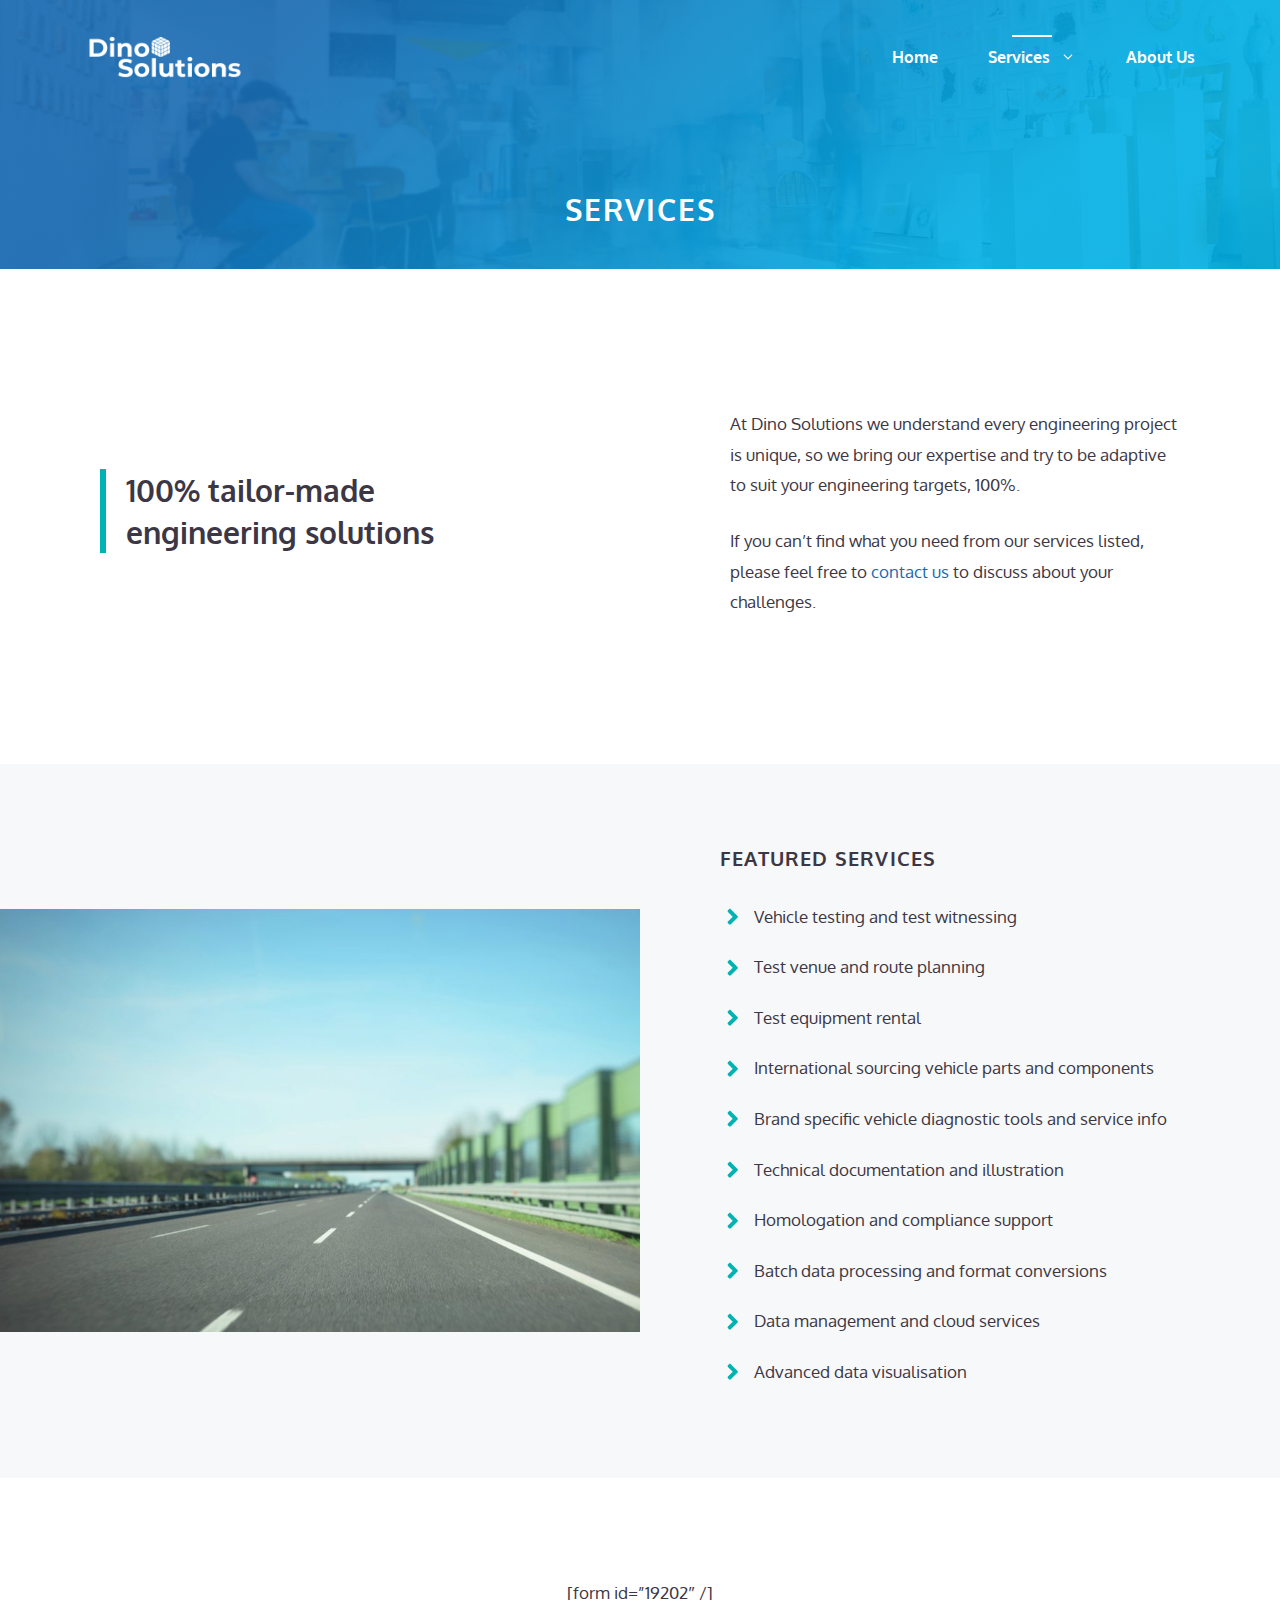
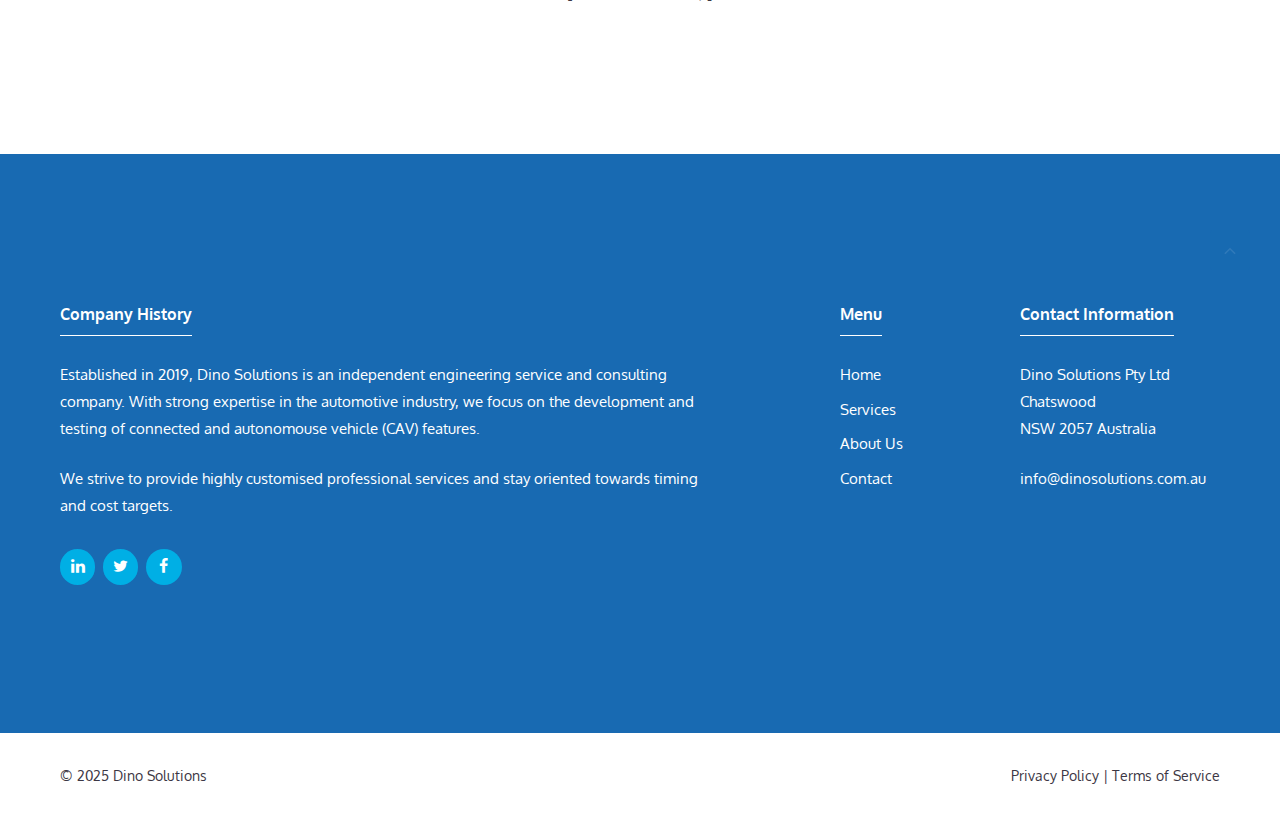
<file: services/index.html>
<!DOCTYPE html>
<html lang="en-AU">
<head>
	<meta charset="UTF-8">
	<title>Services &ndash; Dino Solutions</title>
<meta name="robots" content="max-image-preview:large">
	<style>img:is([sizes="auto" i], [sizes^="auto," i]) { contain-intrinsic-size: 3000px 1500px }</style>
	<meta name="viewport" content="width=device-width, initial-scale=1"><link href="https://fonts.gstatic.com/" crossorigin rel="preconnect">
<link href="https://fonts.googleapis.com/" crossorigin rel="preconnect">
<link rel="alternate" type="application/rss+xml" title="Dino Solutions &raquo; Feed" href="/feed/">
<link rel="alternate" type="application/rss+xml" title="Dino Solutions &raquo; Comments Feed" href="/comments/feed/">
<script>
window._wpemojiSettings = {"baseUrl":"https:\/\/s.w.org\/images\/core\/emoji\/16.0.1\/72x72\/","ext":".png","svgUrl":"https:\/\/s.w.org\/images\/core\/emoji\/16.0.1\/svg\/","svgExt":".svg","source":{"concatemoji":"\/wp-includes\/js\/wp-emoji-release.min.js?ver=6.8.2"}};
/*! This file is auto-generated */
!function(s,n){var o,i,e;function c(e){try{var t={supportTests:e,timestamp:(new Date).valueOf()};sessionStorage.setItem(o,JSON.stringify(t))}catch(e){}}function p(e,t,n){e.clearRect(0,0,e.canvas.width,e.canvas.height),e.fillText(t,0,0);var t=new Uint32Array(e.getImageData(0,0,e.canvas.width,e.canvas.height).data),a=(e.clearRect(0,0,e.canvas.width,e.canvas.height),e.fillText(n,0,0),new Uint32Array(e.getImageData(0,0,e.canvas.width,e.canvas.height).data));return t.every(function(e,t){return e===a[t]})}function u(e,t){e.clearRect(0,0,e.canvas.width,e.canvas.height),e.fillText(t,0,0);for(var n=e.getImageData(16,16,1,1),a=0;a<n.data.length;a++)if(0!==n.data[a])return!1;return!0}function f(e,t,n,a){switch(t){case"flag":return n(e,"\ud83c\udff3\ufe0f\u200d\u26a7\ufe0f","\ud83c\udff3\ufe0f\u200b\u26a7\ufe0f")?!1:!n(e,"\ud83c\udde8\ud83c\uddf6","\ud83c\udde8\u200b\ud83c\uddf6")&&!n(e,"\ud83c\udff4\udb40\udc67\udb40\udc62\udb40\udc65\udb40\udc6e\udb40\udc67\udb40\udc7f","\ud83c\udff4\u200b\udb40\udc67\u200b\udb40\udc62\u200b\udb40\udc65\u200b\udb40\udc6e\u200b\udb40\udc67\u200b\udb40\udc7f");case"emoji":return!a(e,"\ud83e\udedf")}return!1}function g(e,t,n,a){var r="undefined"!=typeof WorkerGlobalScope&&self instanceof WorkerGlobalScope?new OffscreenCanvas(300,150):s.createElement("canvas"),o=r.getContext("2d",{willReadFrequently:!0}),i=(o.textBaseline="top",o.font="600 32px Arial",{});return e.forEach(function(e){i[e]=t(o,e,n,a)}),i}function t(e){var t=s.createElement("script");t.src=e,t.defer=!0,s.head.appendChild(t)}"undefined"!=typeof Promise&&(o="wpEmojiSettingsSupports",i=["flag","emoji"],n.supports={everything:!0,everythingExceptFlag:!0},e=new Promise(function(e){s.addEventListener("DOMContentLoaded",e,{once:!0})}),new Promise(function(t){var n=function(){try{var e=JSON.parse(sessionStorage.getItem(o));if("object"==typeof e&&"number"==typeof e.timestamp&&(new Date).valueOf()<e.timestamp+604800&&"object"==typeof e.supportTests)return e.supportTests}catch(e){}return null}();if(!n){if("undefined"!=typeof Worker&&"undefined"!=typeof OffscreenCanvas&&"undefined"!=typeof URL&&URL.createObjectURL&&"undefined"!=typeof Blob)try{var e="postMessage("+g.toString()+"("+[JSON.stringify(i),f.toString(),p.toString(),u.toString()].join(",")+"));",a=new Blob([e],{type:"text/javascript"}),r=new Worker(URL.createObjectURL(a),{name:"wpTestEmojiSupports"});return void(r.onmessage=function(e){c(n=e.data),r.terminate(),t(n)})}catch(e){}c(n=g(i,f,p,u))}t(n)}).then(function(e){for(var t in e)n.supports[t]=e[t],n.supports.everything=n.supports.everything&&n.supports[t],"flag"!==t&&(n.supports.everythingExceptFlag=n.supports.everythingExceptFlag&&n.supports[t]);n.supports.everythingExceptFlag=n.supports.everythingExceptFlag&&!n.supports.flag,n.DOMReady=!1,n.readyCallback=function(){n.DOMReady=!0}}).then(function(){return e}).then(function(){var e;n.supports.everything||(n.readyCallback(),(e=n.source||{}).concatemoji?t(e.concatemoji):e.wpemoji&&e.twemoji&&(t(e.twemoji),t(e.wpemoji)))}))}((window,document),window._wpemojiSettings);
</script>
<link rel="stylesheet" id="generate-fonts-css" href="//fonts.googleapis.com/css?family=Oxygen:300,regular,700" media="all">
<style id="wp-emoji-styles-inline-css">

	img.wp-smiley, img.emoji {
		display: inline !important;
		border: none !important;
		box-shadow: none !important;
		height: 1em !important;
		width: 1em !important;
		margin: 0 0.07em !important;
		vertical-align: -0.1em !important;
		background: none !important;
		padding: 0 !important;
	}
</style>
<link rel="stylesheet" id="wp-block-library-css" href="/wp-includes/css/dist/block-library/style.min.css?ver=6.8.2" media="all">
<style id="classic-theme-styles-inline-css">
/*! This file is auto-generated */
.wp-block-button__link{color:#fff;background-color:#32373c;border-radius:9999px;box-shadow:none;text-decoration:none;padding:calc(.667em + 2px) calc(1.333em + 2px);font-size:1.125em}.wp-block-file__button{background:#32373c;color:#fff;text-decoration:none}
</style>
<style id="global-styles-inline-css">
:root{--wp--preset--aspect-ratio--square: 1;--wp--preset--aspect-ratio--4-3: 4/3;--wp--preset--aspect-ratio--3-4: 3/4;--wp--preset--aspect-ratio--3-2: 3/2;--wp--preset--aspect-ratio--2-3: 2/3;--wp--preset--aspect-ratio--16-9: 16/9;--wp--preset--aspect-ratio--9-16: 9/16;--wp--preset--color--black: #000000;--wp--preset--color--cyan-bluish-gray: #abb8c3;--wp--preset--color--white: #ffffff;--wp--preset--color--pale-pink: #f78da7;--wp--preset--color--vivid-red: #cf2e2e;--wp--preset--color--luminous-vivid-orange: #ff6900;--wp--preset--color--luminous-vivid-amber: #fcb900;--wp--preset--color--light-green-cyan: #7bdcb5;--wp--preset--color--vivid-green-cyan: #00d084;--wp--preset--color--pale-cyan-blue: #8ed1fc;--wp--preset--color--vivid-cyan-blue: #0693e3;--wp--preset--color--vivid-purple: #9b51e0;--wp--preset--color--contrast: var(--contrast);--wp--preset--color--contrast-2: var(--contrast-2);--wp--preset--color--contrast-3: var(--contrast-3);--wp--preset--color--base: var(--base);--wp--preset--color--base-2: var(--base-2);--wp--preset--color--base-3: var(--base-3);--wp--preset--color--accent: var(--accent);--wp--preset--gradient--vivid-cyan-blue-to-vivid-purple: linear-gradient(135deg,rgba(6,147,227,1) 0%,rgb(155,81,224) 100%);--wp--preset--gradient--light-green-cyan-to-vivid-green-cyan: linear-gradient(135deg,rgb(122,220,180) 0%,rgb(0,208,130) 100%);--wp--preset--gradient--luminous-vivid-amber-to-luminous-vivid-orange: linear-gradient(135deg,rgba(252,185,0,1) 0%,rgba(255,105,0,1) 100%);--wp--preset--gradient--luminous-vivid-orange-to-vivid-red: linear-gradient(135deg,rgba(255,105,0,1) 0%,rgb(207,46,46) 100%);--wp--preset--gradient--very-light-gray-to-cyan-bluish-gray: linear-gradient(135deg,rgb(238,238,238) 0%,rgb(169,184,195) 100%);--wp--preset--gradient--cool-to-warm-spectrum: linear-gradient(135deg,rgb(74,234,220) 0%,rgb(151,120,209) 20%,rgb(207,42,186) 40%,rgb(238,44,130) 60%,rgb(251,105,98) 80%,rgb(254,248,76) 100%);--wp--preset--gradient--blush-light-purple: linear-gradient(135deg,rgb(255,206,236) 0%,rgb(152,150,240) 100%);--wp--preset--gradient--blush-bordeaux: linear-gradient(135deg,rgb(254,205,165) 0%,rgb(254,45,45) 50%,rgb(107,0,62) 100%);--wp--preset--gradient--luminous-dusk: linear-gradient(135deg,rgb(255,203,112) 0%,rgb(199,81,192) 50%,rgb(65,88,208) 100%);--wp--preset--gradient--pale-ocean: linear-gradient(135deg,rgb(255,245,203) 0%,rgb(182,227,212) 50%,rgb(51,167,181) 100%);--wp--preset--gradient--electric-grass: linear-gradient(135deg,rgb(202,248,128) 0%,rgb(113,206,126) 100%);--wp--preset--gradient--midnight: linear-gradient(135deg,rgb(2,3,129) 0%,rgb(40,116,252) 100%);--wp--preset--font-size--small: 13px;--wp--preset--font-size--medium: 20px;--wp--preset--font-size--large: 36px;--wp--preset--font-size--x-large: 42px;--wp--preset--spacing--20: 0.44rem;--wp--preset--spacing--30: 0.67rem;--wp--preset--spacing--40: 1rem;--wp--preset--spacing--50: 1.5rem;--wp--preset--spacing--60: 2.25rem;--wp--preset--spacing--70: 3.38rem;--wp--preset--spacing--80: 5.06rem;--wp--preset--shadow--natural: 6px 6px 9px rgba(0, 0, 0, 0.2);--wp--preset--shadow--deep: 12px 12px 50px rgba(0, 0, 0, 0.4);--wp--preset--shadow--sharp: 6px 6px 0px rgba(0, 0, 0, 0.2);--wp--preset--shadow--outlined: 6px 6px 0px -3px rgba(255, 255, 255, 1), 6px 6px rgba(0, 0, 0, 1);--wp--preset--shadow--crisp: 6px 6px 0px rgba(0, 0, 0, 1);}:where(.is-layout-flex){gap: 0.5em;}:where(.is-layout-grid){gap: 0.5em;}body .is-layout-flex{display: flex;}.is-layout-flex{flex-wrap: wrap;align-items: center;}.is-layout-flex > :is(*, div){margin: 0;}body .is-layout-grid{display: grid;}.is-layout-grid > :is(*, div){margin: 0;}:where(.wp-block-columns.is-layout-flex){gap: 2em;}:where(.wp-block-columns.is-layout-grid){gap: 2em;}:where(.wp-block-post-template.is-layout-flex){gap: 1.25em;}:where(.wp-block-post-template.is-layout-grid){gap: 1.25em;}.has-black-color{color: var(--wp--preset--color--black) !important;}.has-cyan-bluish-gray-color{color: var(--wp--preset--color--cyan-bluish-gray) !important;}.has-white-color{color: var(--wp--preset--color--white) !important;}.has-pale-pink-color{color: var(--wp--preset--color--pale-pink) !important;}.has-vivid-red-color{color: var(--wp--preset--color--vivid-red) !important;}.has-luminous-vivid-orange-color{color: var(--wp--preset--color--luminous-vivid-orange) !important;}.has-luminous-vivid-amber-color{color: var(--wp--preset--color--luminous-vivid-amber) !important;}.has-light-green-cyan-color{color: var(--wp--preset--color--light-green-cyan) !important;}.has-vivid-green-cyan-color{color: var(--wp--preset--color--vivid-green-cyan) !important;}.has-pale-cyan-blue-color{color: var(--wp--preset--color--pale-cyan-blue) !important;}.has-vivid-cyan-blue-color{color: var(--wp--preset--color--vivid-cyan-blue) !important;}.has-vivid-purple-color{color: var(--wp--preset--color--vivid-purple) !important;}.has-black-background-color{background-color: var(--wp--preset--color--black) !important;}.has-cyan-bluish-gray-background-color{background-color: var(--wp--preset--color--cyan-bluish-gray) !important;}.has-white-background-color{background-color: var(--wp--preset--color--white) !important;}.has-pale-pink-background-color{background-color: var(--wp--preset--color--pale-pink) !important;}.has-vivid-red-background-color{background-color: var(--wp--preset--color--vivid-red) !important;}.has-luminous-vivid-orange-background-color{background-color: var(--wp--preset--color--luminous-vivid-orange) !important;}.has-luminous-vivid-amber-background-color{background-color: var(--wp--preset--color--luminous-vivid-amber) !important;}.has-light-green-cyan-background-color{background-color: var(--wp--preset--color--light-green-cyan) !important;}.has-vivid-green-cyan-background-color{background-color: var(--wp--preset--color--vivid-green-cyan) !important;}.has-pale-cyan-blue-background-color{background-color: var(--wp--preset--color--pale-cyan-blue) !important;}.has-vivid-cyan-blue-background-color{background-color: var(--wp--preset--color--vivid-cyan-blue) !important;}.has-vivid-purple-background-color{background-color: var(--wp--preset--color--vivid-purple) !important;}.has-black-border-color{border-color: var(--wp--preset--color--black) !important;}.has-cyan-bluish-gray-border-color{border-color: var(--wp--preset--color--cyan-bluish-gray) !important;}.has-white-border-color{border-color: var(--wp--preset--color--white) !important;}.has-pale-pink-border-color{border-color: var(--wp--preset--color--pale-pink) !important;}.has-vivid-red-border-color{border-color: var(--wp--preset--color--vivid-red) !important;}.has-luminous-vivid-orange-border-color{border-color: var(--wp--preset--color--luminous-vivid-orange) !important;}.has-luminous-vivid-amber-border-color{border-color: var(--wp--preset--color--luminous-vivid-amber) !important;}.has-light-green-cyan-border-color{border-color: var(--wp--preset--color--light-green-cyan) !important;}.has-vivid-green-cyan-border-color{border-color: var(--wp--preset--color--vivid-green-cyan) !important;}.has-pale-cyan-blue-border-color{border-color: var(--wp--preset--color--pale-cyan-blue) !important;}.has-vivid-cyan-blue-border-color{border-color: var(--wp--preset--color--vivid-cyan-blue) !important;}.has-vivid-purple-border-color{border-color: var(--wp--preset--color--vivid-purple) !important;}.has-vivid-cyan-blue-to-vivid-purple-gradient-background{background: var(--wp--preset--gradient--vivid-cyan-blue-to-vivid-purple) !important;}.has-light-green-cyan-to-vivid-green-cyan-gradient-background{background: var(--wp--preset--gradient--light-green-cyan-to-vivid-green-cyan) !important;}.has-luminous-vivid-amber-to-luminous-vivid-orange-gradient-background{background: var(--wp--preset--gradient--luminous-vivid-amber-to-luminous-vivid-orange) !important;}.has-luminous-vivid-orange-to-vivid-red-gradient-background{background: var(--wp--preset--gradient--luminous-vivid-orange-to-vivid-red) !important;}.has-very-light-gray-to-cyan-bluish-gray-gradient-background{background: var(--wp--preset--gradient--very-light-gray-to-cyan-bluish-gray) !important;}.has-cool-to-warm-spectrum-gradient-background{background: var(--wp--preset--gradient--cool-to-warm-spectrum) !important;}.has-blush-light-purple-gradient-background{background: var(--wp--preset--gradient--blush-light-purple) !important;}.has-blush-bordeaux-gradient-background{background: var(--wp--preset--gradient--blush-bordeaux) !important;}.has-luminous-dusk-gradient-background{background: var(--wp--preset--gradient--luminous-dusk) !important;}.has-pale-ocean-gradient-background{background: var(--wp--preset--gradient--pale-ocean) !important;}.has-electric-grass-gradient-background{background: var(--wp--preset--gradient--electric-grass) !important;}.has-midnight-gradient-background{background: var(--wp--preset--gradient--midnight) !important;}.has-small-font-size{font-size: var(--wp--preset--font-size--small) !important;}.has-medium-font-size{font-size: var(--wp--preset--font-size--medium) !important;}.has-large-font-size{font-size: var(--wp--preset--font-size--large) !important;}.has-x-large-font-size{font-size: var(--wp--preset--font-size--x-large) !important;}
:where(.wp-block-post-template.is-layout-flex){gap: 1.25em;}:where(.wp-block-post-template.is-layout-grid){gap: 1.25em;}
:where(.wp-block-columns.is-layout-flex){gap: 2em;}:where(.wp-block-columns.is-layout-grid){gap: 2em;}
:root :where(.wp-block-pullquote){font-size: 1.5em;line-height: 1.6;}
</style>
<link rel="stylesheet" id="generate-widget-areas-css" href="/wp-content/themes/generatepress/assets/css/components/widget-areas.min.css?ver=3.6.0" media="all">
<link rel="stylesheet" id="generate-style-css" href="/wp-content/themes/generatepress/assets/css/main.min.css?ver=3.6.0" media="all">
<style id="generate-style-inline-css">
body{background-color:#ffffff;color:#3c3744;}a{color:#186ab2;}a:visited{color:#186ab2;}a:hover, a:focus, a:active{color:#00afe5;}.wp-block-group__inner-container{max-width:1200px;margin-left:auto;margin-right:auto;}.site-header .header-image{width:210px;}.generate-back-to-top{font-size:20px;border-radius:3px;position:fixed;bottom:30px;right:30px;line-height:40px;width:40px;text-align:center;z-index:10;transition:opacity 300ms ease-in-out;opacity:0.1;transform:translateY(1000px);}.generate-back-to-top__show{opacity:1;transform:translateY(0);}:root{--contrast:#222222;--contrast-2:#575760;--contrast-3:#b2b2be;--base:#f0f0f0;--base-2:#f7f8f9;--base-3:#ffffff;--accent:#1e73be;}:root .has-contrast-color{color:var(--contrast);}:root .has-contrast-background-color{background-color:var(--contrast);}:root .has-contrast-2-color{color:var(--contrast-2);}:root .has-contrast-2-background-color{background-color:var(--contrast-2);}:root .has-contrast-3-color{color:var(--contrast-3);}:root .has-contrast-3-background-color{background-color:var(--contrast-3);}:root .has-base-color{color:var(--base);}:root .has-base-background-color{background-color:var(--base);}:root .has-base-2-color{color:var(--base-2);}:root .has-base-2-background-color{background-color:var(--base-2);}:root .has-base-3-color{color:var(--base-3);}:root .has-base-3-background-color{background-color:var(--base-3);}:root .has-accent-color{color:var(--accent);}:root .has-accent-background-color{background-color:var(--accent);}body, button, input, select, textarea{font-family:"Oxygen", sans-serif;}body{line-height:1.8;}.entry-content > [class*="wp-block-"]:not(:last-child):not(.wp-block-heading){margin-bottom:1.5em;}.main-title{font-weight:700;font-size:20px;}.site-description{font-size:16px;}.main-navigation a, .menu-toggle{font-family:"Oxygen", sans-serif;font-weight:700;font-size:16px;}.main-navigation .menu-bar-items{font-size:16px;}.main-navigation .main-nav ul ul li a{font-size:15px;}.widget-title{font-family:"Oxygen", sans-serif;font-weight:700;font-size:16px;margin-bottom:25px;}.sidebar .widget, .footer-widgets .widget{font-size:15px;}button:not(.menu-toggle),html input[type="button"],input[type="reset"],input[type="submit"],.button,.wp-block-button .wp-block-button__link{font-family:"Oxygen", sans-serif;font-weight:700;font-size:17px;}h1{font-family:"Oxygen", sans-serif;font-weight:700;text-transform:uppercase;font-size:30px;line-height:1.3em;}h2{font-family:"Oxygen", sans-serif;font-weight:700;font-size:30px;line-height:1.4em;margin-bottom:30px;}h3{font-family:"Oxygen", sans-serif;font-weight:700;font-size:26px;line-height:1.4em;}h4{font-family:"Oxygen", sans-serif;font-weight:700;line-height:1.4em;}h5{font-size:inherit;}.site-info{font-family:"Oxygen", sans-serif;font-size:14px;}@media (max-width:768px){.main-title{font-size:20px;}h1{font-size:30px;}h2{font-size:28px;}}.top-bar{background-color:#636363;color:#ffffff;}.top-bar a{color:#ffffff;}.top-bar a:hover{color:#303030;}.site-header{background-color:#ffffff;color:#ffffff;}.site-header a{color:#ffffff;}.site-header a:hover{color:#ffffff;}.main-title a,.main-title a:hover{color:#ffffff;}.site-description{color:#ffffff;}.main-navigation .main-nav ul li a, .main-navigation .menu-toggle, .main-navigation .menu-bar-items{color:#ffffff;}.main-navigation .main-nav ul li:not([class*="current-menu-"]):hover > a, .main-navigation .main-nav ul li:not([class*="current-menu-"]):focus > a, .main-navigation .main-nav ul li.sfHover:not([class*="current-menu-"]) > a, .main-navigation .menu-bar-item:hover > a, .main-navigation .menu-bar-item.sfHover > a{color:#ffffff;}button.menu-toggle:hover,button.menu-toggle:focus{color:#ffffff;}.main-navigation .main-nav ul li[class*="current-menu-"] > a{color:#ffffff;}.navigation-search input[type="search"],.navigation-search input[type="search"]:active, .navigation-search input[type="search"]:focus, .main-navigation .main-nav ul li.search-item.active > a, .main-navigation .menu-bar-items .search-item.active > a{color:#222222;background-color:#fafafa;opacity:1;}.main-navigation ul ul{background-color:#fafafa;}.main-navigation .main-nav ul ul li a{color:#222222;}.main-navigation .main-nav ul ul li:not([class*="current-menu-"]):hover > a,.main-navigation .main-nav ul ul li:not([class*="current-menu-"]):focus > a, .main-navigation .main-nav ul ul li.sfHover:not([class*="current-menu-"]) > a{color:#666666;background-color:#fafafa;}.main-navigation .main-nav ul ul li[class*="current-menu-"] > a{color:#222222;background-color:#fafafa;}.separate-containers .inside-article, .separate-containers .comments-area, .separate-containers .page-header, .one-container .container, .separate-containers .paging-navigation, .inside-page-header{color:#3c3744;background-color:#ffffff;}.inside-article a,.paging-navigation a,.comments-area a,.page-header a{color:#186ab2;}.inside-article a:hover,.paging-navigation a:hover,.comments-area a:hover,.page-header a:hover{color:#00afe5;}.entry-header h1,.page-header h1{color:#3c3744;}.entry-title a{color:#3c3744;}.entry-title a:hover{color:#3c3744;}.entry-meta{color:#3c3744;}.entry-meta a{color:#3c3744;}.entry-meta a:hover{color:#3c3744;}h1{color:#3c3744;}h2{color:#3c3744;}h3{color:#3c3744;}h4{color:#3c3744;}h5{color:#3c3744;}.sidebar .widget{color:#3c3744;background-color:#ffffff;}.sidebar .widget a{color:#186ab2;}.sidebar .widget a:hover{color:#00afe5;}.sidebar .widget .widget-title{color:#3c3744;}.footer-widgets{color:#ffffff;background-color:#186ab2;}.footer-widgets a{color:#ffffff;}.footer-widgets a:hover{color:#00afe5;}.footer-widgets .widget-title{color:#ffffff;}.site-info{color:#3c3744;background-color:#ffffff;}.site-info a{color:#3c3744;}.site-info a:hover{color:#186ab2;}.footer-bar .widget_nav_menu .current-menu-item a{color:#186ab2;}input[type="text"],input[type="email"],input[type="url"],input[type="password"],input[type="search"],input[type="tel"],input[type="number"],textarea,select{color:#666666;background-color:#fafafa;border-color:#cccccc;}input[type="text"]:focus,input[type="email"]:focus,input[type="url"]:focus,input[type="password"]:focus,input[type="search"]:focus,input[type="tel"]:focus,input[type="number"]:focus,textarea:focus,select:focus{color:#666666;background-color:#ffffff;border-color:#bfbfbf;}button,html input[type="button"],input[type="reset"],input[type="submit"],a.button,a.wp-block-button__link:not(.has-background){color:#ffffff;background-color:#186ab2;}button:hover,html input[type="button"]:hover,input[type="reset"]:hover,input[type="submit"]:hover,a.button:hover,button:focus,html input[type="button"]:focus,input[type="reset"]:focus,input[type="submit"]:focus,a.button:focus,a.wp-block-button__link:not(.has-background):active,a.wp-block-button__link:not(.has-background):focus,a.wp-block-button__link:not(.has-background):hover{color:#ffffff;background-color:rgba(24,106,178,0.9);}a.generate-back-to-top{background-color:#186ab2;color:#ffffff;}a.generate-back-to-top:hover,a.generate-back-to-top:focus{background-color:#00afe5;color:#ffffff;}:root{--gp-search-modal-bg-color:var(--base-3);--gp-search-modal-text-color:var(--contrast);--gp-search-modal-overlay-bg-color:rgba(0,0,0,0.2);}@media (max-width: 768px){.main-navigation .menu-bar-item:hover > a, .main-navigation .menu-bar-item.sfHover > a{background:none;color:#ffffff;}}.inside-top-bar{padding:10px;}.inside-header{padding:30px 20px 30px 20px;}.nav-below-header .main-navigation .inside-navigation.grid-container, .nav-above-header .main-navigation .inside-navigation.grid-container{padding:0px 5px 0px 5px;}.separate-containers .inside-article, .separate-containers .comments-area, .separate-containers .page-header, .separate-containers .paging-navigation, .one-container .site-content, .inside-page-header{padding:100px 20px 100px 20px;}.site-main .wp-block-group__inner-container{padding:100px 20px 100px 20px;}.separate-containers .paging-navigation{padding-top:20px;padding-bottom:20px;}.entry-content .alignwide, body:not(.no-sidebar) .entry-content .alignfull{margin-left:-20px;width:calc(100% + 40px);max-width:calc(100% + 40px);}.one-container.right-sidebar .site-main,.one-container.both-right .site-main{margin-right:20px;}.one-container.left-sidebar .site-main,.one-container.both-left .site-main{margin-left:20px;}.one-container.both-sidebars .site-main{margin:0px 20px 0px 20px;}.one-container.archive .post:not(:last-child):not(.is-loop-template-item), .one-container.blog .post:not(:last-child):not(.is-loop-template-item){padding-bottom:100px;}.main-navigation .main-nav ul li a,.menu-toggle,.main-navigation .menu-bar-item > a{padding-left:25px;padding-right:25px;line-height:54px;}.main-navigation .main-nav ul ul li a{padding:15px 25px 15px 25px;}.navigation-search input[type="search"]{height:54px;}.rtl .menu-item-has-children .dropdown-menu-toggle{padding-left:25px;}.menu-item-has-children .dropdown-menu-toggle{padding-right:25px;}.menu-item-has-children ul .dropdown-menu-toggle{padding-top:15px;padding-bottom:15px;margin-top:-15px;}.rtl .main-navigation .main-nav ul li.menu-item-has-children > a{padding-right:25px;}.widget-area .widget{padding:0px 20px 20px 20px;}.footer-widgets-container{padding:140px 20px 140px 20px;}.inside-site-info{padding:30px 20px 30px 20px;}@media (max-width:768px){.separate-containers .inside-article, .separate-containers .comments-area, .separate-containers .page-header, .separate-containers .paging-navigation, .one-container .site-content, .inside-page-header{padding:100px 20px 100px 20px;}.site-main .wp-block-group__inner-container{padding:100px 20px 100px 20px;}.inside-header{padding-top:0px;}.inside-site-info{padding-right:10px;padding-left:10px;}.entry-content .alignwide, body:not(.no-sidebar) .entry-content .alignfull{margin-left:-20px;width:calc(100% + 40px);max-width:calc(100% + 40px);}.one-container .site-main .paging-navigation{margin-bottom:20px;}}/* End cached CSS */.is-right-sidebar{width:25%;}.is-left-sidebar{width:25%;}.site-content .content-area{width:100%;}@media (max-width: 768px){.main-navigation .menu-toggle,.sidebar-nav-mobile:not(#sticky-placeholder){display:block;}.main-navigation ul,.gen-sidebar-nav,.main-navigation:not(.slideout-navigation):not(.toggled) .main-nav > ul,.has-inline-mobile-toggle #site-navigation .inside-navigation > *:not(.navigation-search):not(.main-nav){display:none;}.nav-align-right .inside-navigation,.nav-align-center .inside-navigation{justify-content:space-between;}.has-inline-mobile-toggle .mobile-menu-control-wrapper{display:flex;flex-wrap:wrap;}.has-inline-mobile-toggle .inside-header{flex-direction:row;text-align:left;flex-wrap:wrap;}.has-inline-mobile-toggle .header-widget,.has-inline-mobile-toggle #site-navigation{flex-basis:100%;}.nav-float-left .has-inline-mobile-toggle #site-navigation{order:10;}}
.dynamic-author-image-rounded{border-radius:100%;}.dynamic-featured-image, .dynamic-author-image{vertical-align:middle;}.one-container.blog .dynamic-content-template:not(:last-child), .one-container.archive .dynamic-content-template:not(:last-child){padding-bottom:0px;}.dynamic-entry-excerpt > p:last-child{margin-bottom:0px;}
.navigation-branding .main-title{font-weight:700;text-transform:none;font-size:20px;}@media (max-width: 1024px){.main-navigation:not(.slideout-navigation) a, .main-navigation .menu-toggle, .main-navigation .menu-bar-items{font-size:16px;}.main-navigation:not(.slideout-navigation) .main-nav ul ul li a{font-size:15px;}.main-title, .navigation-branding .main-title{font-size:20px;}}@media (max-width: 768px){.main-navigation:not(.slideout-navigation) a, .main-navigation .menu-toggle, .main-navigation .menu-bar-items{font-size:20px;}.main-navigation:not(.slideout-navigation) .main-nav ul ul li a{font-size:17px;}.navigation-branding .main-title{font-size:20px;}}
.page-hero .inside-page-hero.grid-container{max-width:calc(1200px - 0px - 0px);}.inside-page-hero > *:last-child{margin-bottom:0px;}.page-hero time.updated{display:none;}.header-wrap{position:absolute;left:0px;right:0px;z-index:10;}.header-wrap .site-header{background:transparent;}
@media (max-width: 768px){.main-navigation .main-nav ul li a,.main-navigation .menu-toggle,.main-navigation .mobile-bar-items a,.main-navigation .menu-bar-item > a{line-height:80px;}.main-navigation .site-logo.navigation-logo img, .mobile-header-navigation .site-logo.mobile-header-logo img, .navigation-search input[type="search"]{height:80px;}}.post-image:not(:first-child), .page-content:not(:first-child), .entry-content:not(:first-child), .entry-summary:not(:first-child), footer.entry-meta{margin-top:1.6em;}.post-image-above-header .inside-article div.featured-image, .post-image-above-header .inside-article div.post-image{margin-bottom:1.6em;}.main-navigation.slideout-navigation .main-nav > ul > li > a{line-height:60px;}
</style>
<link rel="stylesheet" id="generateblocks-css" href="/wp-content/uploads/generateblocks/style-18050.css?ver=1758516917" media="all">
<link rel="stylesheet" id="generate-offside-css" href="/wp-content/plugins/gp-premium/menu-plus/functions/css/offside.min.css?ver=2.5.5" media="all">
<style id="generate-offside-inline-css">
:root{--gp-slideout-width:265px;}.slideout-navigation.main-navigation{background-color:#186ab2;}.slideout-navigation.main-navigation .main-nav ul li a{color:#ffffff;font-weight:700;text-transform:none;font-size:20px;}.slideout-navigation.main-navigation ul ul{background-color:#222222;}.slideout-navigation.main-navigation .main-nav ul ul li a{color:#ffffff;}.slideout-navigation.main-navigation.do-overlay .main-nav ul ul li a{font-size:1em;font-size:19px;}@media (max-width:768px){.slideout-navigation.main-navigation .main-nav ul li a{font-size:20px;}.slideout-navigation.main-navigation .main-nav ul ul li a{font-size:19px;}}.slideout-navigation.main-navigation .main-nav ul li:not([class*="current-menu-"]):hover > a, .slideout-navigation.main-navigation .main-nav ul li:not([class*="current-menu-"]):focus > a, .slideout-navigation.main-navigation .main-nav ul li.sfHover:not([class*="current-menu-"]) > a{color:#00afe5;background-color:#186ab2;}.slideout-navigation.main-navigation .main-nav ul ul li:not([class*="current-menu-"]):hover > a, .slideout-navigation.main-navigation .main-nav ul ul li:not([class*="current-menu-"]):focus > a, .slideout-navigation.main-navigation .main-nav ul ul li.sfHover:not([class*="current-menu-"]) > a{color:#fafafa;background-color:#222222;}.slideout-navigation.main-navigation .main-nav ul li[class*="current-menu-"] > a{color:#ffffff;background-color:#186ab2;}.slideout-navigation.main-navigation .main-nav ul ul li[class*="current-menu-"] > a{color:#ffffff;background-color:#222222;}.slideout-navigation, .slideout-navigation a{color:#ffffff;}.slideout-navigation button.slideout-exit{color:#ffffff;padding-left:25px;padding-right:25px;}.slide-opened nav.toggled .menu-toggle:before{display:none;}@media (max-width: 768px){.menu-bar-item.slideout-toggle{display:none;}}
</style>
<link rel="stylesheet" id="generate-navigation-branding-css" href="/wp-content/plugins/gp-premium/menu-plus/functions/css/navigation-branding-flex.min.css?ver=2.5.5" media="all">
<style id="generate-navigation-branding-inline-css">
@media (max-width: 768px){.site-header, #site-navigation, #sticky-navigation{display:none !important;opacity:0.0;}#mobile-header{display:block !important;width:100% !important;}#mobile-header .main-nav > ul{display:none;}#mobile-header.toggled .main-nav > ul, #mobile-header .menu-toggle, #mobile-header .mobile-bar-items{display:block;}#mobile-header .main-nav{-ms-flex:0 0 100%;flex:0 0 100%;-webkit-box-ordinal-group:5;-ms-flex-order:4;order:4;}}.main-navigation.has-branding .inside-navigation.grid-container, .main-navigation.has-branding.grid-container .inside-navigation:not(.grid-container){padding:0px 20px 0px 20px;}.main-navigation.has-branding:not(.grid-container) .inside-navigation:not(.grid-container) .navigation-branding{margin-left:10px;}.navigation-branding img, .site-logo.mobile-header-logo img{height:54px;width:auto;}.navigation-branding .main-title{line-height:54px;}@media (max-width: 768px){.main-navigation.has-branding.nav-align-center .menu-bar-items, .main-navigation.has-sticky-branding.navigation-stick.nav-align-center .menu-bar-items{margin-left:auto;}.navigation-branding{margin-right:auto;margin-left:10px;}.navigation-branding .main-title, .mobile-header-navigation .site-logo{margin-left:10px;}.main-navigation.has-branding .inside-navigation.grid-container{padding:0px;}.navigation-branding img, .site-logo.mobile-header-logo{height:80px;}.navigation-branding .main-title{line-height:80px;}}
</style>
<link rel="https://api.w.org/" href="/wp-json/"><link rel="alternate" title="JSON" type="application/json" href="/wp-json/wp/v2/pages/18050"><link rel="EditURI" type="application/rsd+xml" title="RSD" href="/xmlrpc.php?rsd">
<meta name="generator" content="WordPress 6.8.2">
<link rel="canonical" href="/services/">
<link rel="shortlink" href="/?p=18050">
<link rel="alternate" title="oEmbed (JSON)" type="application/json+oembed" href="/wp-json/oembed/1.0/embed?url=https%3A%2F%2F%2Fservices%2F">
<link rel="alternate" title="oEmbed (XML)" type="text/xml+oembed" href="/wp-json/oembed/1.0/embed?url=https%3A%2F%2F%2Fservices%2F&amp;format=xml">
<!-- Global site tag (gtag.js) - Google Analytics -->
<script async src="https://www.googletagmanager.com/gtag/js?id=G-WX2MNN4NN5"></script>
<script>
  window.dataLayer = window.dataLayer || [];
  function gtag(){dataLayer.push(arguments);}
  gtag('js', new Date());

  gtag('config', 'G-WX2MNN4NN5');
</script><link rel="icon" href="/wp-content/uploads/cropped-logo_sqr_black_transparent-32x32.png" sizes="32x32">
<link rel="icon" href="/wp-content/uploads/cropped-logo_sqr_black_transparent-192x192.png" sizes="192x192">
<link rel="apple-touch-icon" href="/wp-content/uploads/cropped-logo_sqr_black_transparent-180x180.png">
<meta name="msapplication-TileImage" content="/wp-content/uploads/cropped-logo_sqr_black_transparent-270x270.png">
		<style id="wp-custom-css">
			/* GeneratePress Site CSS */ /* H1 headline letter spacing */

h1 {
	letter-spacing: 2px;
}

/* page header gradient overlay */

.gradient-overlay {
	position: relative;
}

.gradient-overlay:after {
	content: '';
	position: absolute;
	top: 0;
	right: 0;
	bottom: 0;
	left: 0;
	background: linear-gradient(135deg, rgba(24,106,178,0.9) 20%, rgba(0,175,229,0.9) 80%);
}

.gradient-overlay .inside-page-hero {
	z-index: 1;
	position: relative;
}

/* navigation rules */

.main-navigation .menu > .menu-item > a::after {
    content: "";
    position: absolute;
    right: 50;
    left: 50%;
    top: 5px; /* controls where the line appears on hover */
    -webkit-transform: translateX(-50%);
    transform: translateX(-50%);
    display: block;
    width: 0;
    height: 2px; /* controls thickness of the line */
    background-color: currentColor;
    transition: 0.3s width ease;
}

.main-navigation .menu > .menu-item > a:hover::after,
.main-navigation .menu > .menu-item > a:focus::after,
.main-navigation .menu > .current-menu-item > a::after{
    width: 40px; /* controls the width of the line */
    color: #ffffff;  
}

/* container drop shadow */

.container-shadow {
box-shadow: 0px -10px 10px rgba(20, 20, 20, 0.1);
}

/* image block drop shadow */

.image-shadow img {
box-shadow: 15px 15px 0px #ededed;
}

/* mobile header spacing */

.mobile-header-navigation {
	padding: 10px;
	box-sizing: border-box;
}

/* widget title underline */

.widget-title {
  border-bottom: 1px solid #ffffff;
  line-height: 2.6em;
  display: inline-block;
}

/* footer widget spacing */

@media (min-width:1025px) {
  .footer-widgets .footer-widget-1 {
    flex-basis: 65%;
		padding-right: 80px;
  }
  .footer-widgets .footer-widget-2 {
    flex-basis: 15%;
  }
  .footer-widgets .footer-widget-3 {
    flex-basis: 20%;
  }
}

@media (max-width:900px) {
	.inside-footer-widgets {
		flex-direction: column;
		text-align: center;
	}
	
	.inside-footer-widgets > div {
		padding: 20px;
	}
}

/* center align LSI on tablet and mobile */

@media (max-width:1024px) {
	.lsi-social-icons {
		text-align: center !important;
	}
} /* End GeneratePress Site CSS */

.contact-form {
	width: 600px;
}		</style>
		</head>

<body class="wp-singular page-template-default page page-id-18050 page-parent wp-custom-logo wp-embed-responsive wp-theme-generatepress post-image-aligned-center slideout-enabled slideout-mobile sticky-menu-fade mobile-header mobile-header-logo no-sidebar nav-float-right one-container header-aligned-left dropdown-hover full-width-content" itemtype="https://schema.org/WebPage" itemscope>
	<div class="header-wrap"><a class="screen-reader-text skip-link" href="#content" title="Skip to content">Skip to content</a>		<header class="site-header has-inline-mobile-toggle" id="masthead" aria-label="Site" itemtype="https://schema.org/WPHeader" itemscope>
			<div class="inside-header grid-container">
				<div class="site-logo">
					<a href="/" rel="home">
						<img class="header-image is-logo-image" alt="Dino Solutions" src="/wp-content/uploads/cropped-logo_rec_rubik_white_transparent.png" srcset="/wp-content/uploads/cropped-logo_rec_rubik_white_transparent.png 1x, /wp-content/uploads/logo_rec_rubik_white_transparent.png 2x" width="4000" height="800">
					</a>
				</div>	<nav class="main-navigation mobile-menu-control-wrapper" id="mobile-menu-control-wrapper" aria-label="Mobile Toggle">
				<button data-nav="site-navigation" class="menu-toggle" aria-controls="generate-slideout-menu" aria-expanded="false">
			<span class="gp-icon icon-menu-bars"><svg viewbox="0 0 512 512" aria-hidden="true" xmlns="http://www.w3.org/2000/svg" width="1em" height="1em"><path d="M0 96c0-13.255 10.745-24 24-24h464c13.255 0 24 10.745 24 24s-10.745 24-24 24H24c-13.255 0-24-10.745-24-24zm0 160c0-13.255 10.745-24 24-24h464c13.255 0 24 10.745 24 24s-10.745 24-24 24H24c-13.255 0-24-10.745-24-24zm0 160c0-13.255 10.745-24 24-24h464c13.255 0 24 10.745 24 24s-10.745 24-24 24H24c-13.255 0-24-10.745-24-24z"></path></svg><svg viewbox="0 0 512 512" aria-hidden="true" xmlns="http://www.w3.org/2000/svg" width="1em" height="1em"><path d="M71.029 71.029c9.373-9.372 24.569-9.372 33.942 0L256 222.059l151.029-151.03c9.373-9.372 24.569-9.372 33.942 0 9.372 9.373 9.372 24.569 0 33.942L289.941 256l151.03 151.029c9.372 9.373 9.372 24.569 0 33.942-9.373 9.372-24.569 9.372-33.942 0L256 289.941l-151.029 151.03c-9.373 9.372-24.569 9.372-33.942 0-9.372-9.373-9.372-24.569 0-33.942L222.059 256 71.029 104.971c-9.372-9.373-9.372-24.569 0-33.942z"></path></svg></span><span class="screen-reader-text">Menu</span>		</button>
	</nav>
			<nav class="main-navigation sub-menu-right" id="site-navigation" aria-label="Primary" itemtype="https://schema.org/SiteNavigationElement" itemscope>
			<div class="inside-navigation grid-container">
								<button class="menu-toggle" aria-controls="generate-slideout-menu" aria-expanded="false">
					<span class="gp-icon icon-menu-bars"><svg viewbox="0 0 512 512" aria-hidden="true" xmlns="http://www.w3.org/2000/svg" width="1em" height="1em"><path d="M0 96c0-13.255 10.745-24 24-24h464c13.255 0 24 10.745 24 24s-10.745 24-24 24H24c-13.255 0-24-10.745-24-24zm0 160c0-13.255 10.745-24 24-24h464c13.255 0 24 10.745 24 24s-10.745 24-24 24H24c-13.255 0-24-10.745-24-24zm0 160c0-13.255 10.745-24 24-24h464c13.255 0 24 10.745 24 24s-10.745 24-24 24H24c-13.255 0-24-10.745-24-24z"></path></svg><svg viewbox="0 0 512 512" aria-hidden="true" xmlns="http://www.w3.org/2000/svg" width="1em" height="1em"><path d="M71.029 71.029c9.373-9.372 24.569-9.372 33.942 0L256 222.059l151.029-151.03c9.373-9.372 24.569-9.372 33.942 0 9.372 9.373 9.372 24.569 0 33.942L289.941 256l151.03 151.029c9.372 9.373 9.372 24.569 0 33.942-9.373 9.372-24.569 9.372-33.942 0L256 289.941l-151.029 151.03c-9.373 9.372-24.569 9.372-33.942 0-9.372-9.373-9.372-24.569 0-33.942L222.059 256 71.029 104.971c-9.372-9.373-9.372-24.569 0-33.942z"></path></svg></span><span class="screen-reader-text">Menu</span>				</button>
				<div id="primary-menu" class="main-nav"><ul id="menu-main" class=" menu sf-menu"><li id="menu-item-2000" class="menu-item menu-item-type-custom menu-item-object-custom menu-item-home menu-item-2000"><a href="/">Home</a></li>
<li id="menu-item-19143" class="menu-item menu-item-type-post_type menu-item-object-page current-menu-item page_item page-item-18050 current_page_item menu-item-has-children menu-item-19143"><a href="/services/" aria-current="page">Services<span role="presentation" class="dropdown-menu-toggle"><span class="gp-icon icon-arrow"><svg viewbox="0 0 330 512" aria-hidden="true" xmlns="http://www.w3.org/2000/svg" width="1em" height="1em"><path d="M305.913 197.085c0 2.266-1.133 4.815-2.833 6.514L171.087 335.593c-1.7 1.7-4.249 2.832-6.515 2.832s-4.815-1.133-6.515-2.832L26.064 203.599c-1.7-1.7-2.832-4.248-2.832-6.514s1.132-4.816 2.832-6.515l14.162-14.163c1.7-1.699 3.966-2.832 6.515-2.832 2.266 0 4.815 1.133 6.515 2.832l111.316 111.317 111.316-111.317c1.7-1.699 4.249-2.832 6.515-2.832s4.815 1.133 6.515 2.832l14.162 14.163c1.7 1.7 2.833 4.249 2.833 6.515z"></path></svg></span></span></a>
<ul class="sub-menu">
	<li id="menu-item-1997" class="menu-item menu-item-type-post_type menu-item-object-page menu-item-1997"><a href="/services/vehicle-testing/">Vehicle Testing</a></li>
	<li id="menu-item-1999" class="menu-item menu-item-type-post_type menu-item-object-page menu-item-1999"><a href="/services/technical-services/">Technical Services</a></li>
	<li id="menu-item-1998" class="menu-item menu-item-type-post_type menu-item-object-page menu-item-1998"><a href="/services/modern-engineering/">Modern Engineering</a></li>
</ul>
</li>
<li id="menu-item-39" class="menu-item menu-item-type-post_type menu-item-object-page menu-item-39"><a href="/about/">About Us</a></li>
</ul></div>			</div>
		</nav>
					</div>
		</header>
				<nav id="mobile-header" itemtype="https://schema.org/SiteNavigationElement" itemscope class="main-navigation mobile-header-navigation has-branding">
			<div class="inside-navigation grid-container grid-parent">
				<div class="site-logo mobile-header-logo">
						<a href="/" title="Dino Solutions" rel="home">
							<img src="/wp-content/uploads/logo_sqr_white_transparent.png" alt="Dino Solutions" class="is-logo-image" width="1000" height="1000">
						</a>
					</div>					<button class="menu-toggle" aria-controls="mobile-menu" aria-expanded="false">
						<span class="gp-icon icon-menu-bars"><svg viewbox="0 0 512 512" aria-hidden="true" xmlns="http://www.w3.org/2000/svg" width="1em" height="1em"><path d="M0 96c0-13.255 10.745-24 24-24h464c13.255 0 24 10.745 24 24s-10.745 24-24 24H24c-13.255 0-24-10.745-24-24zm0 160c0-13.255 10.745-24 24-24h464c13.255 0 24 10.745 24 24s-10.745 24-24 24H24c-13.255 0-24-10.745-24-24zm0 160c0-13.255 10.745-24 24-24h464c13.255 0 24 10.745 24 24s-10.745 24-24 24H24c-13.255 0-24-10.745-24-24z"></path></svg><svg viewbox="0 0 512 512" aria-hidden="true" xmlns="http://www.w3.org/2000/svg" width="1em" height="1em"><path d="M71.029 71.029c9.373-9.372 24.569-9.372 33.942 0L256 222.059l151.029-151.03c9.373-9.372 24.569-9.372 33.942 0 9.372 9.373 9.372 24.569 0 33.942L289.941 256l151.03 151.029c9.372 9.373 9.372 24.569 0 33.942-9.373 9.372-24.569 9.372-33.942 0L256 289.941l-151.029 151.03c-9.373 9.372-24.569 9.372-33.942 0-9.372-9.373-9.372-24.569 0-33.942L222.059 256 71.029 104.971c-9.372-9.373-9.372-24.569 0-33.942z"></path></svg></span><span class="screen-reader-text">Menu</span>					</button>
					<div id="mobile-menu" class="main-nav"><ul id="menu-main-1" class=" menu sf-menu"><li class="menu-item menu-item-type-custom menu-item-object-custom menu-item-home menu-item-2000"><a href="/">Home</a></li>
<li class="menu-item menu-item-type-post_type menu-item-object-page current-menu-item page_item page-item-18050 current_page_item menu-item-has-children menu-item-19143"><a href="/services/" aria-current="page">Services<span role="presentation" class="dropdown-menu-toggle"><span class="gp-icon icon-arrow"><svg viewbox="0 0 330 512" aria-hidden="true" xmlns="http://www.w3.org/2000/svg" width="1em" height="1em"><path d="M305.913 197.085c0 2.266-1.133 4.815-2.833 6.514L171.087 335.593c-1.7 1.7-4.249 2.832-6.515 2.832s-4.815-1.133-6.515-2.832L26.064 203.599c-1.7-1.7-2.832-4.248-2.832-6.514s1.132-4.816 2.832-6.515l14.162-14.163c1.7-1.699 3.966-2.832 6.515-2.832 2.266 0 4.815 1.133 6.515 2.832l111.316 111.317 111.316-111.317c1.7-1.699 4.249-2.832 6.515-2.832s4.815 1.133 6.515 2.832l14.162 14.163c1.7 1.7 2.833 4.249 2.833 6.515z"></path></svg></span></span></a>
<ul class="sub-menu">
	<li class="menu-item menu-item-type-post_type menu-item-object-page menu-item-1997"><a href="/services/vehicle-testing/">Vehicle Testing</a></li>
	<li class="menu-item menu-item-type-post_type menu-item-object-page menu-item-1999"><a href="/services/technical-services/">Technical Services</a></li>
	<li class="menu-item menu-item-type-post_type menu-item-object-page menu-item-1998"><a href="/services/modern-engineering/">Modern Engineering</a></li>
</ul>
</li>
<li class="menu-item menu-item-type-post_type menu-item-object-page menu-item-39"><a href="/about/">About Us</a></li>
</ul></div>			</div><!-- .inside-navigation -->
		</nav><!-- #site-navigation -->
		</div><!-- .header-wrap --><div class="page-hero">
					<div class="inside-page-hero grid-container grid-parent">
						<!-- this comment needs to be here -->
					</div>
				</div><div class="gb-container gb-container-c24a5f8e"><div class="gb-inside-container">

<h1 class="gb-headline gb-headline-828050fb gb-headline-text">Services</h1>

</div></div>
	<div class="site grid-container container hfeed" id="page">
				<div class="site-content" id="content">
			
	<div class="content-area" id="primary">
		<main class="site-main" id="main">
			
<article id="post-18050" class="post-18050 page type-page status-publish" itemtype="https://schema.org/CreativeWork" itemscope>
	<div class="inside-article">
		
		<div class="entry-content" itemprop="text">
			<div class="gb-container gb-container-0e4d4d6f"><div class="gb-inside-container">
<div class="gb-grid-wrapper gb-grid-wrapper-09815c35">
<div class="gb-grid-column gb-grid-column-25068244"><div class="gb-container gb-container-25068244"><div class="gb-inside-container">

<h2 class="gb-headline gb-headline-86350950 gb-headline-text">100% tailor-made engineering solutions</h2>

</div></div></div>

<div class="gb-grid-column gb-grid-column-fd392ce9"><div class="gb-container gb-container-fd392ce9"><div class="gb-inside-container">

<p>At Dino Solutions we understand every engineering project is unique, so we bring our expertise and try to be adaptive to suit your engineering targets, 100%.</p>



<p>If you can&rsquo;t find what you need from our services listed, please feel free to <a href="#contact">contact us</a> to discuss about your challenges.</p>

</div></div></div>
</div>
</div></div>

<div class="gb-container gb-container-5de15fc4"><div class="gb-inside-container">
<div class="gb-grid-wrapper gb-grid-wrapper-d54872ca">
<div class="gb-grid-column gb-grid-column-6c581132"><div class="gb-container gb-container-6c581132"><div class="gb-inside-container">

<figure class="wp-block-image size-large is-resized"><img fetchpriority="high" decoding="async" src="/wp-content/uploads/asphalt-blur-daylight-1021683-1024x677.jpg" alt="" class="wp-image-19191" width="1024" height="677" srcset="/wp-content/uploads/asphalt-blur-daylight-1021683-1024x677.jpg 1024w, /wp-content/uploads/asphalt-blur-daylight-1021683-300x198.jpg 300w, /wp-content/uploads/asphalt-blur-daylight-1021683-768x508.jpg 768w, /wp-content/uploads/asphalt-blur-daylight-1021683-1536x1016.jpg 1536w, /wp-content/uploads/asphalt-blur-daylight-1021683-2048x1355.jpg 2048w" sizes="(max-width: 1024px) 100vw, 1024px"></figure>

</div></div></div>

<div class="gb-grid-column gb-grid-column-d6af37d3"><div class="gb-container gb-container-d6af37d3"><div class="gb-inside-container">

<h3 class="gb-headline gb-headline-c456aeed gb-headline-text">Featured services</h3>



<p class="gb-headline gb-headline-a086b6f3"><span class="gb-icon"><svg xmlns="http://www.w3.org/2000/svg" viewbox="0 0 256 512" width="1em" height="1em" aria-hidden="true"><path d="M224.3 273l-136 136c-9.4 9.4-24.6 9.4-33.9 0l-22.6-22.6c-9.4-9.4-9.4-24.6 0-33.9l96.4-96.4-96.4-96.4c-9.4-9.4-9.4-24.6 0-33.9L54.3 103c9.4-9.4 24.6-9.4 33.9 0l136 136c9.5 9.4 9.5 24.6.1 34z" fill="currentColor"></path></svg></span><span class="gb-headline-text">Vehicle testing and test witnessing</span></p>



<p class="gb-headline gb-headline-740f2777"><span class="gb-icon"><svg xmlns="http://www.w3.org/2000/svg" viewbox="0 0 256 512" width="1em" height="1em" aria-hidden="true"><path d="M224.3 273l-136 136c-9.4 9.4-24.6 9.4-33.9 0l-22.6-22.6c-9.4-9.4-9.4-24.6 0-33.9l96.4-96.4-96.4-96.4c-9.4-9.4-9.4-24.6 0-33.9L54.3 103c9.4-9.4 24.6-9.4 33.9 0l136 136c9.5 9.4 9.5 24.6.1 34z" fill="currentColor"></path></svg></span><span class="gb-headline-text">Test venue and route planning</span></p>



<p class="gb-headline gb-headline-a3a73a4e"><span class="gb-icon"><svg xmlns="http://www.w3.org/2000/svg" viewbox="0 0 256 512" width="1em" height="1em" aria-hidden="true"><path d="M224.3 273l-136 136c-9.4 9.4-24.6 9.4-33.9 0l-22.6-22.6c-9.4-9.4-9.4-24.6 0-33.9l96.4-96.4-96.4-96.4c-9.4-9.4-9.4-24.6 0-33.9L54.3 103c9.4-9.4 24.6-9.4 33.9 0l136 136c9.5 9.4 9.5 24.6.1 34z" fill="currentColor"></path></svg></span><span class="gb-headline-text">Test equipment rental</span></p>



<p class="gb-headline gb-headline-d2104365"><span class="gb-icon"><svg xmlns="http://www.w3.org/2000/svg" viewbox="0 0 256 512" width="1em" height="1em" aria-hidden="true"><path d="M224.3 273l-136 136c-9.4 9.4-24.6 9.4-33.9 0l-22.6-22.6c-9.4-9.4-9.4-24.6 0-33.9l96.4-96.4-96.4-96.4c-9.4-9.4-9.4-24.6 0-33.9L54.3 103c9.4-9.4 24.6-9.4 33.9 0l136 136c9.5 9.4 9.5 24.6.1 34z" fill="currentColor"></path></svg></span><span class="gb-headline-text">International sourcing vehicle parts and components</span></p>



<p class="gb-headline gb-headline-e1b8672a"><span class="gb-icon"><svg xmlns="http://www.w3.org/2000/svg" viewbox="0 0 256 512" width="1em" height="1em" aria-hidden="true"><path d="M224.3 273l-136 136c-9.4 9.4-24.6 9.4-33.9 0l-22.6-22.6c-9.4-9.4-9.4-24.6 0-33.9l96.4-96.4-96.4-96.4c-9.4-9.4-9.4-24.6 0-33.9L54.3 103c9.4-9.4 24.6-9.4 33.9 0l136 136c9.5 9.4 9.5 24.6.1 34z" fill="currentColor"></path></svg></span><span class="gb-headline-text">Brand specific vehicle diagnostic tools and service info</span></p>



<p class="gb-headline gb-headline-25c1e058"><span class="gb-icon"><svg xmlns="http://www.w3.org/2000/svg" viewbox="0 0 256 512" width="1em" height="1em" aria-hidden="true"><path d="M224.3 273l-136 136c-9.4 9.4-24.6 9.4-33.9 0l-22.6-22.6c-9.4-9.4-9.4-24.6 0-33.9l96.4-96.4-96.4-96.4c-9.4-9.4-9.4-24.6 0-33.9L54.3 103c9.4-9.4 24.6-9.4 33.9 0l136 136c9.5 9.4 9.5 24.6.1 34z" fill="currentColor"></path></svg></span><span class="gb-headline-text">Technical documentation and illustration</span></p>



<p class="gb-headline gb-headline-7568ec8b"><span class="gb-icon"><svg xmlns="http://www.w3.org/2000/svg" viewbox="0 0 256 512" width="1em" height="1em" aria-hidden="true"><path d="M224.3 273l-136 136c-9.4 9.4-24.6 9.4-33.9 0l-22.6-22.6c-9.4-9.4-9.4-24.6 0-33.9l96.4-96.4-96.4-96.4c-9.4-9.4-9.4-24.6 0-33.9L54.3 103c9.4-9.4 24.6-9.4 33.9 0l136 136c9.5 9.4 9.5 24.6.1 34z" fill="currentColor"></path></svg></span><span class="gb-headline-text">Homologation and compliance support</span></p>



<p class="gb-headline gb-headline-01b08a60"><span class="gb-icon"><svg xmlns="http://www.w3.org/2000/svg" viewbox="0 0 256 512" width="1em" height="1em" aria-hidden="true"><path d="M224.3 273l-136 136c-9.4 9.4-24.6 9.4-33.9 0l-22.6-22.6c-9.4-9.4-9.4-24.6 0-33.9l96.4-96.4-96.4-96.4c-9.4-9.4-9.4-24.6 0-33.9L54.3 103c9.4-9.4 24.6-9.4 33.9 0l136 136c9.5 9.4 9.5 24.6.1 34z" fill="currentColor"></path></svg></span><span class="gb-headline-text">Batch data processing and format conversions</span></p>



<p class="gb-headline gb-headline-728437a6"><span class="gb-icon"><svg xmlns="http://www.w3.org/2000/svg" viewbox="0 0 256 512" width="1em" height="1em" aria-hidden="true"><path d="M224.3 273l-136 136c-9.4 9.4-24.6 9.4-33.9 0l-22.6-22.6c-9.4-9.4-9.4-24.6 0-33.9l96.4-96.4-96.4-96.4c-9.4-9.4-9.4-24.6 0-33.9L54.3 103c9.4-9.4 24.6-9.4 33.9 0l136 136c9.5 9.4 9.5 24.6.1 34z" fill="currentColor"></path></svg></span><span class="gb-headline-text">Data management and cloud services</span></p>



<p class="gb-headline gb-headline-7d58a458"><span class="gb-icon"><svg xmlns="http://www.w3.org/2000/svg" viewbox="0 0 256 512" width="1em" height="1em" aria-hidden="true"><path d="M224.3 273l-136 136c-9.4 9.4-24.6 9.4-33.9 0l-22.6-22.6c-9.4-9.4-9.4-24.6 0-33.9l96.4-96.4-96.4-96.4c-9.4-9.4-9.4-24.6 0-33.9L54.3 103c9.4-9.4 24.6-9.4 33.9 0l136 136c9.5 9.4 9.5 24.6.1 34z" fill="currentColor"></path></svg></span><span class="gb-headline-text">Advanced data visualisation</span></p>

</div></div></div>
</div>
</div></div>

<div class="gb-container gb-container-1b03a90b" id="contact"><div class="gb-inside-container">

<p class="has-text-align-center"> [form id=&rdquo;19202&Prime; /] </p>

</div></div>		</div>

			</div>
</article>
		</main>
	</div>

	
	</div>
</div>


<div class="site-footer footer-bar-active footer-bar-align-right">
				<div id="footer-widgets" class="site footer-widgets">
				<div class="footer-widgets-container grid-container">
					<div class="inside-footer-widgets">
							<div class="footer-widget-1">
		<aside id="text-5" class="widget inner-padding widget_text"><h2 class="widget-title">Company History</h2>			<div class="textwidget"><p>Established in 2019, Dino Solutions is an independent engineering service and consulting company. With strong expertise in the automotive industry, we focus on the development and testing of connected and autonomouse vehicle (CAV) features.</p>
<p>We strive to provide highly customised professional services and stay oriented towards timing and cost targets.</p>
</div>
		</aside><aside id="lsi_widget-2" class="widget inner-padding widget_lsi_widget"><ul class="lsi-social-icons icon-set-lsi_widget-2" style="text-align: left"><li class="lsi-social-linkedin"><a class="" rel="nofollow noopener noreferrer" title="LinkedIn" aria-label="LinkedIn" href="https://www.linkedin.com/company/dinosolutions/" target="_blank"><i class="lsicon lsicon-linkedin"></i></a></li><li class="lsi-social-twitter"><a class="" rel="nofollow noopener noreferrer" title="Twitter" aria-label="Twitter" href="https://twitter.com/dinosolutionsau" target="_blank"><i class="lsicon lsicon-twitter"></i></a></li><li class="lsi-social-facebook"><a class="" rel="nofollow noopener noreferrer" title="Facebook" aria-label="Facebook" href="https://www.facebook.com/DinoSolutionsAU/" target="_blank"><i class="lsicon lsicon-facebook"></i></a></li></ul></aside>	</div>
		<div class="footer-widget-2">
		<aside id="nav_menu-2" class="widget inner-padding widget_nav_menu"><h2 class="widget-title">Menu</h2><div class="menu-menu-container"><ul id="menu-menu" class="menu"><li id="menu-item-46" class="menu-item menu-item-type-post_type menu-item-object-page menu-item-home menu-item-46"><a href="/">Home</a></li>
<li id="menu-item-18052" class="menu-item menu-item-type-post_type menu-item-object-page current-menu-item page_item page-item-18050 current_page_item menu-item-18052"><a href="/services/" aria-current="page">Services</a></li>
<li id="menu-item-19149" class="menu-item menu-item-type-post_type menu-item-object-page menu-item-19149"><a href="/about/">About Us</a></li>
<li id="menu-item-18057" class="menu-item menu-item-type-post_type menu-item-object-page menu-item-18057"><a href="/contact/">Contact</a></li>
</ul></div></aside>	</div>
		<div class="footer-widget-3">
		<aside id="text-6" class="widget inner-padding widget_text"><h2 class="widget-title">Contact Information</h2>			<div class="textwidget"><p>Dino Solutions Pty Ltd<br>
Chatswood<br>
NSW 2057 Australia</p>
<p><a href="mailto:info@dinosolutions.com.au">info@dinosolutions.com.au</a></p>
</div>
		</aside>	</div>
						</div>
				</div>
			</div>
					<footer class="site-info" aria-label="Site" itemtype="https://schema.org/WPFooter" itemscope>
			<div class="inside-site-info grid-container">
						<div class="footer-bar">
			<aside id="text-7" class="widget inner-padding widget_text">			<div class="textwidget"><p><a href="#">Privacy Policy</a> | <a href="#">Terms of Service</a></p>
</div>
		</aside>		</div>
						<div class="copyright-bar">
					&copy; 2025 Dino Solutions				</div>
			</div>
		</footer>
		</div>

<a title="Scroll back to top" aria-label="Scroll back to top" rel="nofollow" href="#" class="generate-back-to-top" data-scroll-speed="400" data-start-scroll="300" role="button">
					<span class="gp-icon icon-arrow-up"><svg viewbox="0 0 330 512" aria-hidden="true" xmlns="http://www.w3.org/2000/svg" width="1em" height="1em" fill-rule="evenodd" clip-rule="evenodd" stroke-linejoin="round" stroke-miterlimit="1.414"><path d="M305.863 314.916c0 2.266-1.133 4.815-2.832 6.514l-14.157 14.163c-1.699 1.7-3.964 2.832-6.513 2.832-2.265 0-4.813-1.133-6.512-2.832L164.572 224.276 53.295 335.593c-1.699 1.7-4.247 2.832-6.512 2.832-2.265 0-4.814-1.133-6.513-2.832L26.113 321.43c-1.699-1.7-2.831-4.248-2.831-6.514s1.132-4.816 2.831-6.515L158.06 176.408c1.699-1.7 4.247-2.833 6.512-2.833 2.265 0 4.814 1.133 6.513 2.833L303.03 308.4c1.7 1.7 2.832 4.249 2.832 6.515z" fill-rule="nonzero"></path></svg></span>
				</a>		<nav id="generate-slideout-menu" class="main-navigation slideout-navigation do-overlay" itemtype="https://schema.org/SiteNavigationElement" itemscope>
			<div class="inside-navigation grid-container grid-parent">
				<button class="slideout-exit has-svg-icon"><span class="gp-icon pro-close">
				<svg viewbox="0 0 512 512" aria-hidden="true" role="img" version="1.1" xmlns="http://www.w3.org/2000/svg" xmlns:xlink="http://www.w3.org/1999/xlink" width="1em" height="1em">
					<path d="M71.029 71.029c9.373-9.372 24.569-9.372 33.942 0L256 222.059l151.029-151.03c9.373-9.372 24.569-9.372 33.942 0 9.372 9.373 9.372 24.569 0 33.942L289.941 256l151.03 151.029c9.372 9.373 9.372 24.569 0 33.942-9.373 9.372-24.569 9.372-33.942 0L256 289.941l-151.029 151.03c-9.373 9.372-24.569 9.372-33.942 0-9.372-9.373-9.372-24.569 0-33.942L222.059 256 71.029 104.971c-9.372-9.373-9.372-24.569 0-33.942z"></path>
				</svg>
			</span> <span class="screen-reader-text">Close</span></button><div class="main-nav"><ul id="menu-main-2" class=" slideout-menu"><li class="menu-item menu-item-type-custom menu-item-object-custom menu-item-home menu-item-2000"><a href="/">Home</a></li>
<li class="menu-item menu-item-type-post_type menu-item-object-page current-menu-item page_item page-item-18050 current_page_item menu-item-has-children menu-item-19143"><a href="/services/" aria-current="page">Services<span role="presentation" class="dropdown-menu-toggle"><span class="gp-icon icon-arrow"><svg viewbox="0 0 330 512" aria-hidden="true" xmlns="http://www.w3.org/2000/svg" width="1em" height="1em"><path d="M305.913 197.085c0 2.266-1.133 4.815-2.833 6.514L171.087 335.593c-1.7 1.7-4.249 2.832-6.515 2.832s-4.815-1.133-6.515-2.832L26.064 203.599c-1.7-1.7-2.832-4.248-2.832-6.514s1.132-4.816 2.832-6.515l14.162-14.163c1.7-1.699 3.966-2.832 6.515-2.832 2.266 0 4.815 1.133 6.515 2.832l111.316 111.317 111.316-111.317c1.7-1.699 4.249-2.832 6.515-2.832s4.815 1.133 6.515 2.832l14.162 14.163c1.7 1.7 2.833 4.249 2.833 6.515z"></path></svg></span></span></a>
<ul class="sub-menu">
	<li class="menu-item menu-item-type-post_type menu-item-object-page menu-item-1997"><a href="/services/vehicle-testing/">Vehicle Testing</a></li>
	<li class="menu-item menu-item-type-post_type menu-item-object-page menu-item-1999"><a href="/services/technical-services/">Technical Services</a></li>
	<li class="menu-item menu-item-type-post_type menu-item-object-page menu-item-1998"><a href="/services/modern-engineering/">Modern Engineering</a></li>
</ul>
</li>
<li class="menu-item menu-item-type-post_type menu-item-object-page menu-item-39"><a href="/about/">About Us</a></li>
</ul></div>			</div><!-- .inside-navigation -->
		</nav><!-- #site-navigation -->

		<script type="speculationrules">
{"prefetch":[{"source":"document","where":{"and":[{"href_matches":"\/*"},{"not":{"href_matches":["\/wp-*.php","\/wp-admin\/*","\/wp-content\/uploads\/*","\/wp-content\/*","\/wp-content\/plugins\/*","\/wp-content\/themes\/generatepress\/*","\/*\\?(.+)"]}},{"not":{"selector_matches":"a[rel~=\"nofollow\"]"}},{"not":{"selector_matches":".no-prefetch, .no-prefetch a"}}]},"eagerness":"conservative"}]}
</script>
<script id="generate-a11y">
!function(){"use strict";if("querySelector"in document&&"addEventListener"in window){var e=document.body;e.addEventListener("pointerdown",(function(){e.classList.add("using-mouse")}),{passive:!0}),e.addEventListener("keydown",(function(){e.classList.remove("using-mouse")}),{passive:!0})}}();
</script>
<link rel="stylesheet" id="lsi-style-css" href="/wp-content/plugins/lightweight-social-icons/css/style-min.css?ver=1.1" media="all">
<style id="lsi-style-inline-css">
.icon-set-lsi_widget-2 a,
			.icon-set-lsi_widget-2 a:visited,
			.icon-set-lsi_widget-2 a:focus {
				border-radius: 50px;
				background: #00afe5 !important;
				color: #FFFFFF !important;
				font-size: 16px !important;
			}

			.icon-set-lsi_widget-2 a:hover {
				background: #186ab2 !important;
				color: #FFFFFF !important;
			}
</style>
<script id="generate-offside-js-extra">
var offSide = {"side":"left"};
</script>
<script src="/wp-content/plugins/gp-premium/menu-plus/functions/js/offside.min.js?ver=2.5.5" id="generate-offside-js"></script>
<!--[if lte IE 11]>
<script src="/wp-content/themes/generatepress/assets/js/classList.min.js?ver=3.6.0" id="generate-classlist-js"></script>
<![endif]-->
<script id="generate-menu-js-before">
var generatepressMenu = {"toggleOpenedSubMenus":true,"openSubMenuLabel":"Open Sub-Menu","closeSubMenuLabel":"Close Sub-Menu"};
</script>
<script src="/wp-content/themes/generatepress/assets/js/menu.min.js?ver=3.6.0" id="generate-menu-js"></script>
<script id="generate-back-to-top-js-before">
var generatepressBackToTop = {"smooth":true};
</script>
<script src="/wp-content/themes/generatepress/assets/js/back-to-top.min.js?ver=3.6.0" id="generate-back-to-top-js"></script>

</body>
</html>
</file>
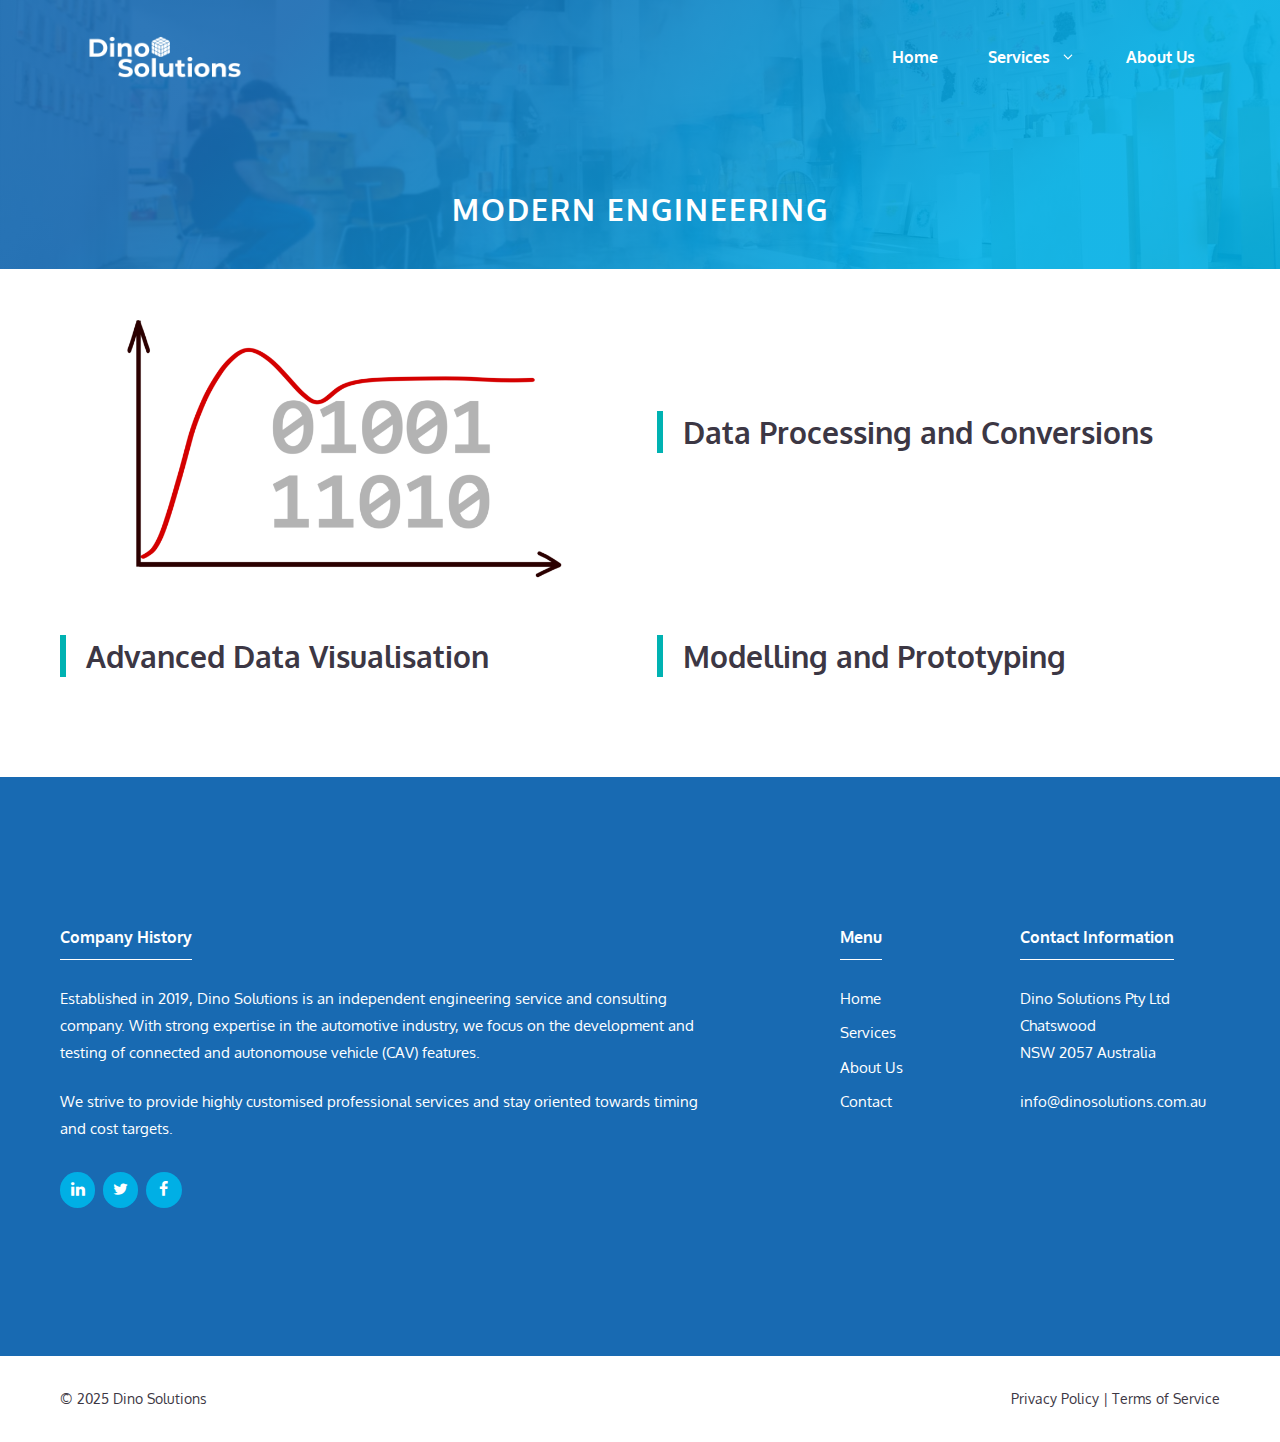
<file: services/modern-engineering/index.html>
<!DOCTYPE html>
<html lang="en-AU">
<head>
	<meta charset="UTF-8">
	<title>Modern Engineering &ndash; Dino Solutions</title>
<meta name="robots" content="max-image-preview:large">
	<style>img:is([sizes="auto" i], [sizes^="auto," i]) { contain-intrinsic-size: 3000px 1500px }</style>
	<meta name="viewport" content="width=device-width, initial-scale=1"><link href="https://fonts.gstatic.com/" crossorigin rel="preconnect">
<link href="https://fonts.googleapis.com/" crossorigin rel="preconnect">
<link rel="alternate" type="application/rss+xml" title="Dino Solutions &raquo; Feed" href="/feed/">
<link rel="alternate" type="application/rss+xml" title="Dino Solutions &raquo; Comments Feed" href="/comments/feed/">
<script>
window._wpemojiSettings = {"baseUrl":"https:\/\/s.w.org\/images\/core\/emoji\/16.0.1\/72x72\/","ext":".png","svgUrl":"https:\/\/s.w.org\/images\/core\/emoji\/16.0.1\/svg\/","svgExt":".svg","source":{"concatemoji":"\/wp-includes\/js\/wp-emoji-release.min.js?ver=6.8.2"}};
/*! This file is auto-generated */
!function(s,n){var o,i,e;function c(e){try{var t={supportTests:e,timestamp:(new Date).valueOf()};sessionStorage.setItem(o,JSON.stringify(t))}catch(e){}}function p(e,t,n){e.clearRect(0,0,e.canvas.width,e.canvas.height),e.fillText(t,0,0);var t=new Uint32Array(e.getImageData(0,0,e.canvas.width,e.canvas.height).data),a=(e.clearRect(0,0,e.canvas.width,e.canvas.height),e.fillText(n,0,0),new Uint32Array(e.getImageData(0,0,e.canvas.width,e.canvas.height).data));return t.every(function(e,t){return e===a[t]})}function u(e,t){e.clearRect(0,0,e.canvas.width,e.canvas.height),e.fillText(t,0,0);for(var n=e.getImageData(16,16,1,1),a=0;a<n.data.length;a++)if(0!==n.data[a])return!1;return!0}function f(e,t,n,a){switch(t){case"flag":return n(e,"\ud83c\udff3\ufe0f\u200d\u26a7\ufe0f","\ud83c\udff3\ufe0f\u200b\u26a7\ufe0f")?!1:!n(e,"\ud83c\udde8\ud83c\uddf6","\ud83c\udde8\u200b\ud83c\uddf6")&&!n(e,"\ud83c\udff4\udb40\udc67\udb40\udc62\udb40\udc65\udb40\udc6e\udb40\udc67\udb40\udc7f","\ud83c\udff4\u200b\udb40\udc67\u200b\udb40\udc62\u200b\udb40\udc65\u200b\udb40\udc6e\u200b\udb40\udc67\u200b\udb40\udc7f");case"emoji":return!a(e,"\ud83e\udedf")}return!1}function g(e,t,n,a){var r="undefined"!=typeof WorkerGlobalScope&&self instanceof WorkerGlobalScope?new OffscreenCanvas(300,150):s.createElement("canvas"),o=r.getContext("2d",{willReadFrequently:!0}),i=(o.textBaseline="top",o.font="600 32px Arial",{});return e.forEach(function(e){i[e]=t(o,e,n,a)}),i}function t(e){var t=s.createElement("script");t.src=e,t.defer=!0,s.head.appendChild(t)}"undefined"!=typeof Promise&&(o="wpEmojiSettingsSupports",i=["flag","emoji"],n.supports={everything:!0,everythingExceptFlag:!0},e=new Promise(function(e){s.addEventListener("DOMContentLoaded",e,{once:!0})}),new Promise(function(t){var n=function(){try{var e=JSON.parse(sessionStorage.getItem(o));if("object"==typeof e&&"number"==typeof e.timestamp&&(new Date).valueOf()<e.timestamp+604800&&"object"==typeof e.supportTests)return e.supportTests}catch(e){}return null}();if(!n){if("undefined"!=typeof Worker&&"undefined"!=typeof OffscreenCanvas&&"undefined"!=typeof URL&&URL.createObjectURL&&"undefined"!=typeof Blob)try{var e="postMessage("+g.toString()+"("+[JSON.stringify(i),f.toString(),p.toString(),u.toString()].join(",")+"));",a=new Blob([e],{type:"text/javascript"}),r=new Worker(URL.createObjectURL(a),{name:"wpTestEmojiSupports"});return void(r.onmessage=function(e){c(n=e.data),r.terminate(),t(n)})}catch(e){}c(n=g(i,f,p,u))}t(n)}).then(function(e){for(var t in e)n.supports[t]=e[t],n.supports.everything=n.supports.everything&&n.supports[t],"flag"!==t&&(n.supports.everythingExceptFlag=n.supports.everythingExceptFlag&&n.supports[t]);n.supports.everythingExceptFlag=n.supports.everythingExceptFlag&&!n.supports.flag,n.DOMReady=!1,n.readyCallback=function(){n.DOMReady=!0}}).then(function(){return e}).then(function(){var e;n.supports.everything||(n.readyCallback(),(e=n.source||{}).concatemoji?t(e.concatemoji):e.wpemoji&&e.twemoji&&(t(e.twemoji),t(e.wpemoji)))}))}((window,document),window._wpemojiSettings);
</script>
<link rel="stylesheet" id="generate-fonts-css" href="//fonts.googleapis.com/css?family=Oxygen:300,regular,700" media="all">
<style id="wp-emoji-styles-inline-css">

	img.wp-smiley, img.emoji {
		display: inline !important;
		border: none !important;
		box-shadow: none !important;
		height: 1em !important;
		width: 1em !important;
		margin: 0 0.07em !important;
		vertical-align: -0.1em !important;
		background: none !important;
		padding: 0 !important;
	}
</style>
<link rel="stylesheet" id="wp-block-library-css" href="/wp-includes/css/dist/block-library/style.min.css?ver=6.8.2" media="all">
<style id="classic-theme-styles-inline-css">
/*! This file is auto-generated */
.wp-block-button__link{color:#fff;background-color:#32373c;border-radius:9999px;box-shadow:none;text-decoration:none;padding:calc(.667em + 2px) calc(1.333em + 2px);font-size:1.125em}.wp-block-file__button{background:#32373c;color:#fff;text-decoration:none}
</style>
<style id="global-styles-inline-css">
:root{--wp--preset--aspect-ratio--square: 1;--wp--preset--aspect-ratio--4-3: 4/3;--wp--preset--aspect-ratio--3-4: 3/4;--wp--preset--aspect-ratio--3-2: 3/2;--wp--preset--aspect-ratio--2-3: 2/3;--wp--preset--aspect-ratio--16-9: 16/9;--wp--preset--aspect-ratio--9-16: 9/16;--wp--preset--color--black: #000000;--wp--preset--color--cyan-bluish-gray: #abb8c3;--wp--preset--color--white: #ffffff;--wp--preset--color--pale-pink: #f78da7;--wp--preset--color--vivid-red: #cf2e2e;--wp--preset--color--luminous-vivid-orange: #ff6900;--wp--preset--color--luminous-vivid-amber: #fcb900;--wp--preset--color--light-green-cyan: #7bdcb5;--wp--preset--color--vivid-green-cyan: #00d084;--wp--preset--color--pale-cyan-blue: #8ed1fc;--wp--preset--color--vivid-cyan-blue: #0693e3;--wp--preset--color--vivid-purple: #9b51e0;--wp--preset--color--contrast: var(--contrast);--wp--preset--color--contrast-2: var(--contrast-2);--wp--preset--color--contrast-3: var(--contrast-3);--wp--preset--color--base: var(--base);--wp--preset--color--base-2: var(--base-2);--wp--preset--color--base-3: var(--base-3);--wp--preset--color--accent: var(--accent);--wp--preset--gradient--vivid-cyan-blue-to-vivid-purple: linear-gradient(135deg,rgba(6,147,227,1) 0%,rgb(155,81,224) 100%);--wp--preset--gradient--light-green-cyan-to-vivid-green-cyan: linear-gradient(135deg,rgb(122,220,180) 0%,rgb(0,208,130) 100%);--wp--preset--gradient--luminous-vivid-amber-to-luminous-vivid-orange: linear-gradient(135deg,rgba(252,185,0,1) 0%,rgba(255,105,0,1) 100%);--wp--preset--gradient--luminous-vivid-orange-to-vivid-red: linear-gradient(135deg,rgba(255,105,0,1) 0%,rgb(207,46,46) 100%);--wp--preset--gradient--very-light-gray-to-cyan-bluish-gray: linear-gradient(135deg,rgb(238,238,238) 0%,rgb(169,184,195) 100%);--wp--preset--gradient--cool-to-warm-spectrum: linear-gradient(135deg,rgb(74,234,220) 0%,rgb(151,120,209) 20%,rgb(207,42,186) 40%,rgb(238,44,130) 60%,rgb(251,105,98) 80%,rgb(254,248,76) 100%);--wp--preset--gradient--blush-light-purple: linear-gradient(135deg,rgb(255,206,236) 0%,rgb(152,150,240) 100%);--wp--preset--gradient--blush-bordeaux: linear-gradient(135deg,rgb(254,205,165) 0%,rgb(254,45,45) 50%,rgb(107,0,62) 100%);--wp--preset--gradient--luminous-dusk: linear-gradient(135deg,rgb(255,203,112) 0%,rgb(199,81,192) 50%,rgb(65,88,208) 100%);--wp--preset--gradient--pale-ocean: linear-gradient(135deg,rgb(255,245,203) 0%,rgb(182,227,212) 50%,rgb(51,167,181) 100%);--wp--preset--gradient--electric-grass: linear-gradient(135deg,rgb(202,248,128) 0%,rgb(113,206,126) 100%);--wp--preset--gradient--midnight: linear-gradient(135deg,rgb(2,3,129) 0%,rgb(40,116,252) 100%);--wp--preset--font-size--small: 13px;--wp--preset--font-size--medium: 20px;--wp--preset--font-size--large: 36px;--wp--preset--font-size--x-large: 42px;--wp--preset--spacing--20: 0.44rem;--wp--preset--spacing--30: 0.67rem;--wp--preset--spacing--40: 1rem;--wp--preset--spacing--50: 1.5rem;--wp--preset--spacing--60: 2.25rem;--wp--preset--spacing--70: 3.38rem;--wp--preset--spacing--80: 5.06rem;--wp--preset--shadow--natural: 6px 6px 9px rgba(0, 0, 0, 0.2);--wp--preset--shadow--deep: 12px 12px 50px rgba(0, 0, 0, 0.4);--wp--preset--shadow--sharp: 6px 6px 0px rgba(0, 0, 0, 0.2);--wp--preset--shadow--outlined: 6px 6px 0px -3px rgba(255, 255, 255, 1), 6px 6px rgba(0, 0, 0, 1);--wp--preset--shadow--crisp: 6px 6px 0px rgba(0, 0, 0, 1);}:where(.is-layout-flex){gap: 0.5em;}:where(.is-layout-grid){gap: 0.5em;}body .is-layout-flex{display: flex;}.is-layout-flex{flex-wrap: wrap;align-items: center;}.is-layout-flex > :is(*, div){margin: 0;}body .is-layout-grid{display: grid;}.is-layout-grid > :is(*, div){margin: 0;}:where(.wp-block-columns.is-layout-flex){gap: 2em;}:where(.wp-block-columns.is-layout-grid){gap: 2em;}:where(.wp-block-post-template.is-layout-flex){gap: 1.25em;}:where(.wp-block-post-template.is-layout-grid){gap: 1.25em;}.has-black-color{color: var(--wp--preset--color--black) !important;}.has-cyan-bluish-gray-color{color: var(--wp--preset--color--cyan-bluish-gray) !important;}.has-white-color{color: var(--wp--preset--color--white) !important;}.has-pale-pink-color{color: var(--wp--preset--color--pale-pink) !important;}.has-vivid-red-color{color: var(--wp--preset--color--vivid-red) !important;}.has-luminous-vivid-orange-color{color: var(--wp--preset--color--luminous-vivid-orange) !important;}.has-luminous-vivid-amber-color{color: var(--wp--preset--color--luminous-vivid-amber) !important;}.has-light-green-cyan-color{color: var(--wp--preset--color--light-green-cyan) !important;}.has-vivid-green-cyan-color{color: var(--wp--preset--color--vivid-green-cyan) !important;}.has-pale-cyan-blue-color{color: var(--wp--preset--color--pale-cyan-blue) !important;}.has-vivid-cyan-blue-color{color: var(--wp--preset--color--vivid-cyan-blue) !important;}.has-vivid-purple-color{color: var(--wp--preset--color--vivid-purple) !important;}.has-black-background-color{background-color: var(--wp--preset--color--black) !important;}.has-cyan-bluish-gray-background-color{background-color: var(--wp--preset--color--cyan-bluish-gray) !important;}.has-white-background-color{background-color: var(--wp--preset--color--white) !important;}.has-pale-pink-background-color{background-color: var(--wp--preset--color--pale-pink) !important;}.has-vivid-red-background-color{background-color: var(--wp--preset--color--vivid-red) !important;}.has-luminous-vivid-orange-background-color{background-color: var(--wp--preset--color--luminous-vivid-orange) !important;}.has-luminous-vivid-amber-background-color{background-color: var(--wp--preset--color--luminous-vivid-amber) !important;}.has-light-green-cyan-background-color{background-color: var(--wp--preset--color--light-green-cyan) !important;}.has-vivid-green-cyan-background-color{background-color: var(--wp--preset--color--vivid-green-cyan) !important;}.has-pale-cyan-blue-background-color{background-color: var(--wp--preset--color--pale-cyan-blue) !important;}.has-vivid-cyan-blue-background-color{background-color: var(--wp--preset--color--vivid-cyan-blue) !important;}.has-vivid-purple-background-color{background-color: var(--wp--preset--color--vivid-purple) !important;}.has-black-border-color{border-color: var(--wp--preset--color--black) !important;}.has-cyan-bluish-gray-border-color{border-color: var(--wp--preset--color--cyan-bluish-gray) !important;}.has-white-border-color{border-color: var(--wp--preset--color--white) !important;}.has-pale-pink-border-color{border-color: var(--wp--preset--color--pale-pink) !important;}.has-vivid-red-border-color{border-color: var(--wp--preset--color--vivid-red) !important;}.has-luminous-vivid-orange-border-color{border-color: var(--wp--preset--color--luminous-vivid-orange) !important;}.has-luminous-vivid-amber-border-color{border-color: var(--wp--preset--color--luminous-vivid-amber) !important;}.has-light-green-cyan-border-color{border-color: var(--wp--preset--color--light-green-cyan) !important;}.has-vivid-green-cyan-border-color{border-color: var(--wp--preset--color--vivid-green-cyan) !important;}.has-pale-cyan-blue-border-color{border-color: var(--wp--preset--color--pale-cyan-blue) !important;}.has-vivid-cyan-blue-border-color{border-color: var(--wp--preset--color--vivid-cyan-blue) !important;}.has-vivid-purple-border-color{border-color: var(--wp--preset--color--vivid-purple) !important;}.has-vivid-cyan-blue-to-vivid-purple-gradient-background{background: var(--wp--preset--gradient--vivid-cyan-blue-to-vivid-purple) !important;}.has-light-green-cyan-to-vivid-green-cyan-gradient-background{background: var(--wp--preset--gradient--light-green-cyan-to-vivid-green-cyan) !important;}.has-luminous-vivid-amber-to-luminous-vivid-orange-gradient-background{background: var(--wp--preset--gradient--luminous-vivid-amber-to-luminous-vivid-orange) !important;}.has-luminous-vivid-orange-to-vivid-red-gradient-background{background: var(--wp--preset--gradient--luminous-vivid-orange-to-vivid-red) !important;}.has-very-light-gray-to-cyan-bluish-gray-gradient-background{background: var(--wp--preset--gradient--very-light-gray-to-cyan-bluish-gray) !important;}.has-cool-to-warm-spectrum-gradient-background{background: var(--wp--preset--gradient--cool-to-warm-spectrum) !important;}.has-blush-light-purple-gradient-background{background: var(--wp--preset--gradient--blush-light-purple) !important;}.has-blush-bordeaux-gradient-background{background: var(--wp--preset--gradient--blush-bordeaux) !important;}.has-luminous-dusk-gradient-background{background: var(--wp--preset--gradient--luminous-dusk) !important;}.has-pale-ocean-gradient-background{background: var(--wp--preset--gradient--pale-ocean) !important;}.has-electric-grass-gradient-background{background: var(--wp--preset--gradient--electric-grass) !important;}.has-midnight-gradient-background{background: var(--wp--preset--gradient--midnight) !important;}.has-small-font-size{font-size: var(--wp--preset--font-size--small) !important;}.has-medium-font-size{font-size: var(--wp--preset--font-size--medium) !important;}.has-large-font-size{font-size: var(--wp--preset--font-size--large) !important;}.has-x-large-font-size{font-size: var(--wp--preset--font-size--x-large) !important;}
:where(.wp-block-post-template.is-layout-flex){gap: 1.25em;}:where(.wp-block-post-template.is-layout-grid){gap: 1.25em;}
:where(.wp-block-columns.is-layout-flex){gap: 2em;}:where(.wp-block-columns.is-layout-grid){gap: 2em;}
:root :where(.wp-block-pullquote){font-size: 1.5em;line-height: 1.6;}
</style>
<link rel="stylesheet" id="generate-widget-areas-css" href="/wp-content/themes/generatepress/assets/css/components/widget-areas.min.css?ver=3.6.0" media="all">
<link rel="stylesheet" id="generate-style-css" href="/wp-content/themes/generatepress/assets/css/main.min.css?ver=3.6.0" media="all">
<style id="generate-style-inline-css">
body{background-color:#ffffff;color:#3c3744;}a{color:#186ab2;}a:visited{color:#186ab2;}a:hover, a:focus, a:active{color:#00afe5;}.wp-block-group__inner-container{max-width:1200px;margin-left:auto;margin-right:auto;}.site-header .header-image{width:210px;}.generate-back-to-top{font-size:20px;border-radius:3px;position:fixed;bottom:30px;right:30px;line-height:40px;width:40px;text-align:center;z-index:10;transition:opacity 300ms ease-in-out;opacity:0.1;transform:translateY(1000px);}.generate-back-to-top__show{opacity:1;transform:translateY(0);}:root{--contrast:#222222;--contrast-2:#575760;--contrast-3:#b2b2be;--base:#f0f0f0;--base-2:#f7f8f9;--base-3:#ffffff;--accent:#1e73be;}:root .has-contrast-color{color:var(--contrast);}:root .has-contrast-background-color{background-color:var(--contrast);}:root .has-contrast-2-color{color:var(--contrast-2);}:root .has-contrast-2-background-color{background-color:var(--contrast-2);}:root .has-contrast-3-color{color:var(--contrast-3);}:root .has-contrast-3-background-color{background-color:var(--contrast-3);}:root .has-base-color{color:var(--base);}:root .has-base-background-color{background-color:var(--base);}:root .has-base-2-color{color:var(--base-2);}:root .has-base-2-background-color{background-color:var(--base-2);}:root .has-base-3-color{color:var(--base-3);}:root .has-base-3-background-color{background-color:var(--base-3);}:root .has-accent-color{color:var(--accent);}:root .has-accent-background-color{background-color:var(--accent);}body, button, input, select, textarea{font-family:"Oxygen", sans-serif;}body{line-height:1.8;}.entry-content > [class*="wp-block-"]:not(:last-child):not(.wp-block-heading){margin-bottom:1.5em;}.main-title{font-weight:700;font-size:20px;}.site-description{font-size:16px;}.main-navigation a, .menu-toggle{font-family:"Oxygen", sans-serif;font-weight:700;font-size:16px;}.main-navigation .menu-bar-items{font-size:16px;}.main-navigation .main-nav ul ul li a{font-size:15px;}.widget-title{font-family:"Oxygen", sans-serif;font-weight:700;font-size:16px;margin-bottom:25px;}.sidebar .widget, .footer-widgets .widget{font-size:15px;}button:not(.menu-toggle),html input[type="button"],input[type="reset"],input[type="submit"],.button,.wp-block-button .wp-block-button__link{font-family:"Oxygen", sans-serif;font-weight:700;font-size:17px;}h1{font-family:"Oxygen", sans-serif;font-weight:700;text-transform:uppercase;font-size:30px;line-height:1.3em;}h2{font-family:"Oxygen", sans-serif;font-weight:700;font-size:30px;line-height:1.4em;margin-bottom:30px;}h3{font-family:"Oxygen", sans-serif;font-weight:700;font-size:26px;line-height:1.4em;}h4{font-family:"Oxygen", sans-serif;font-weight:700;line-height:1.4em;}h5{font-size:inherit;}.site-info{font-family:"Oxygen", sans-serif;font-size:14px;}@media (max-width:768px){.main-title{font-size:20px;}h1{font-size:30px;}h2{font-size:28px;}}.top-bar{background-color:#636363;color:#ffffff;}.top-bar a{color:#ffffff;}.top-bar a:hover{color:#303030;}.site-header{background-color:#ffffff;color:#ffffff;}.site-header a{color:#ffffff;}.site-header a:hover{color:#ffffff;}.main-title a,.main-title a:hover{color:#ffffff;}.site-description{color:#ffffff;}.main-navigation .main-nav ul li a, .main-navigation .menu-toggle, .main-navigation .menu-bar-items{color:#ffffff;}.main-navigation .main-nav ul li:not([class*="current-menu-"]):hover > a, .main-navigation .main-nav ul li:not([class*="current-menu-"]):focus > a, .main-navigation .main-nav ul li.sfHover:not([class*="current-menu-"]) > a, .main-navigation .menu-bar-item:hover > a, .main-navigation .menu-bar-item.sfHover > a{color:#ffffff;}button.menu-toggle:hover,button.menu-toggle:focus{color:#ffffff;}.main-navigation .main-nav ul li[class*="current-menu-"] > a{color:#ffffff;}.navigation-search input[type="search"],.navigation-search input[type="search"]:active, .navigation-search input[type="search"]:focus, .main-navigation .main-nav ul li.search-item.active > a, .main-navigation .menu-bar-items .search-item.active > a{color:#222222;background-color:#fafafa;opacity:1;}.main-navigation ul ul{background-color:#fafafa;}.main-navigation .main-nav ul ul li a{color:#222222;}.main-navigation .main-nav ul ul li:not([class*="current-menu-"]):hover > a,.main-navigation .main-nav ul ul li:not([class*="current-menu-"]):focus > a, .main-navigation .main-nav ul ul li.sfHover:not([class*="current-menu-"]) > a{color:#666666;background-color:#fafafa;}.main-navigation .main-nav ul ul li[class*="current-menu-"] > a{color:#222222;background-color:#fafafa;}.separate-containers .inside-article, .separate-containers .comments-area, .separate-containers .page-header, .one-container .container, .separate-containers .paging-navigation, .inside-page-header{color:#3c3744;background-color:#ffffff;}.inside-article a,.paging-navigation a,.comments-area a,.page-header a{color:#186ab2;}.inside-article a:hover,.paging-navigation a:hover,.comments-area a:hover,.page-header a:hover{color:#00afe5;}.entry-header h1,.page-header h1{color:#3c3744;}.entry-title a{color:#3c3744;}.entry-title a:hover{color:#3c3744;}.entry-meta{color:#3c3744;}.entry-meta a{color:#3c3744;}.entry-meta a:hover{color:#3c3744;}h1{color:#3c3744;}h2{color:#3c3744;}h3{color:#3c3744;}h4{color:#3c3744;}h5{color:#3c3744;}.sidebar .widget{color:#3c3744;background-color:#ffffff;}.sidebar .widget a{color:#186ab2;}.sidebar .widget a:hover{color:#00afe5;}.sidebar .widget .widget-title{color:#3c3744;}.footer-widgets{color:#ffffff;background-color:#186ab2;}.footer-widgets a{color:#ffffff;}.footer-widgets a:hover{color:#00afe5;}.footer-widgets .widget-title{color:#ffffff;}.site-info{color:#3c3744;background-color:#ffffff;}.site-info a{color:#3c3744;}.site-info a:hover{color:#186ab2;}.footer-bar .widget_nav_menu .current-menu-item a{color:#186ab2;}input[type="text"],input[type="email"],input[type="url"],input[type="password"],input[type="search"],input[type="tel"],input[type="number"],textarea,select{color:#666666;background-color:#fafafa;border-color:#cccccc;}input[type="text"]:focus,input[type="email"]:focus,input[type="url"]:focus,input[type="password"]:focus,input[type="search"]:focus,input[type="tel"]:focus,input[type="number"]:focus,textarea:focus,select:focus{color:#666666;background-color:#ffffff;border-color:#bfbfbf;}button,html input[type="button"],input[type="reset"],input[type="submit"],a.button,a.wp-block-button__link:not(.has-background){color:#ffffff;background-color:#186ab2;}button:hover,html input[type="button"]:hover,input[type="reset"]:hover,input[type="submit"]:hover,a.button:hover,button:focus,html input[type="button"]:focus,input[type="reset"]:focus,input[type="submit"]:focus,a.button:focus,a.wp-block-button__link:not(.has-background):active,a.wp-block-button__link:not(.has-background):focus,a.wp-block-button__link:not(.has-background):hover{color:#ffffff;background-color:rgba(24,106,178,0.9);}a.generate-back-to-top{background-color:#186ab2;color:#ffffff;}a.generate-back-to-top:hover,a.generate-back-to-top:focus{background-color:#00afe5;color:#ffffff;}:root{--gp-search-modal-bg-color:var(--base-3);--gp-search-modal-text-color:var(--contrast);--gp-search-modal-overlay-bg-color:rgba(0,0,0,0.2);}@media (max-width: 768px){.main-navigation .menu-bar-item:hover > a, .main-navigation .menu-bar-item.sfHover > a{background:none;color:#ffffff;}}.inside-top-bar{padding:10px;}.inside-header{padding:30px 20px 30px 20px;}.nav-below-header .main-navigation .inside-navigation.grid-container, .nav-above-header .main-navigation .inside-navigation.grid-container{padding:0px 5px 0px 5px;}.separate-containers .inside-article, .separate-containers .comments-area, .separate-containers .page-header, .separate-containers .paging-navigation, .one-container .site-content, .inside-page-header{padding:100px 20px 100px 20px;}.site-main .wp-block-group__inner-container{padding:100px 20px 100px 20px;}.separate-containers .paging-navigation{padding-top:20px;padding-bottom:20px;}.entry-content .alignwide, body:not(.no-sidebar) .entry-content .alignfull{margin-left:-20px;width:calc(100% + 40px);max-width:calc(100% + 40px);}.one-container.right-sidebar .site-main,.one-container.both-right .site-main{margin-right:20px;}.one-container.left-sidebar .site-main,.one-container.both-left .site-main{margin-left:20px;}.one-container.both-sidebars .site-main{margin:0px 20px 0px 20px;}.one-container.archive .post:not(:last-child):not(.is-loop-template-item), .one-container.blog .post:not(:last-child):not(.is-loop-template-item){padding-bottom:100px;}.main-navigation .main-nav ul li a,.menu-toggle,.main-navigation .menu-bar-item > a{padding-left:25px;padding-right:25px;line-height:54px;}.main-navigation .main-nav ul ul li a{padding:15px 25px 15px 25px;}.navigation-search input[type="search"]{height:54px;}.rtl .menu-item-has-children .dropdown-menu-toggle{padding-left:25px;}.menu-item-has-children .dropdown-menu-toggle{padding-right:25px;}.menu-item-has-children ul .dropdown-menu-toggle{padding-top:15px;padding-bottom:15px;margin-top:-15px;}.rtl .main-navigation .main-nav ul li.menu-item-has-children > a{padding-right:25px;}.widget-area .widget{padding:0px 20px 20px 20px;}.footer-widgets-container{padding:140px 20px 140px 20px;}.inside-site-info{padding:30px 20px 30px 20px;}@media (max-width:768px){.separate-containers .inside-article, .separate-containers .comments-area, .separate-containers .page-header, .separate-containers .paging-navigation, .one-container .site-content, .inside-page-header{padding:100px 20px 100px 20px;}.site-main .wp-block-group__inner-container{padding:100px 20px 100px 20px;}.inside-header{padding-top:0px;}.inside-site-info{padding-right:10px;padding-left:10px;}.entry-content .alignwide, body:not(.no-sidebar) .entry-content .alignfull{margin-left:-20px;width:calc(100% + 40px);max-width:calc(100% + 40px);}.one-container .site-main .paging-navigation{margin-bottom:20px;}}/* End cached CSS */.is-right-sidebar{width:25%;}.is-left-sidebar{width:25%;}.site-content .content-area{width:100%;}@media (max-width: 768px){.main-navigation .menu-toggle,.sidebar-nav-mobile:not(#sticky-placeholder){display:block;}.main-navigation ul,.gen-sidebar-nav,.main-navigation:not(.slideout-navigation):not(.toggled) .main-nav > ul,.has-inline-mobile-toggle #site-navigation .inside-navigation > *:not(.navigation-search):not(.main-nav){display:none;}.nav-align-right .inside-navigation,.nav-align-center .inside-navigation{justify-content:space-between;}.has-inline-mobile-toggle .mobile-menu-control-wrapper{display:flex;flex-wrap:wrap;}.has-inline-mobile-toggle .inside-header{flex-direction:row;text-align:left;flex-wrap:wrap;}.has-inline-mobile-toggle .header-widget,.has-inline-mobile-toggle #site-navigation{flex-basis:100%;}.nav-float-left .has-inline-mobile-toggle #site-navigation{order:10;}}
.dynamic-author-image-rounded{border-radius:100%;}.dynamic-featured-image, .dynamic-author-image{vertical-align:middle;}.one-container.blog .dynamic-content-template:not(:last-child), .one-container.archive .dynamic-content-template:not(:last-child){padding-bottom:0px;}.dynamic-entry-excerpt > p:last-child{margin-bottom:0px;}
.navigation-branding .main-title{font-weight:700;text-transform:none;font-size:20px;}@media (max-width: 1024px){.main-navigation:not(.slideout-navigation) a, .main-navigation .menu-toggle, .main-navigation .menu-bar-items{font-size:16px;}.main-navigation:not(.slideout-navigation) .main-nav ul ul li a{font-size:15px;}.main-title, .navigation-branding .main-title{font-size:20px;}}@media (max-width: 768px){.main-navigation:not(.slideout-navigation) a, .main-navigation .menu-toggle, .main-navigation .menu-bar-items{font-size:20px;}.main-navigation:not(.slideout-navigation) .main-nav ul ul li a{font-size:17px;}.navigation-branding .main-title{font-size:20px;}}
.page-hero .inside-page-hero.grid-container{max-width:calc(1200px - 0px - 0px);}.inside-page-hero > *:last-child{margin-bottom:0px;}.page-hero time.updated{display:none;}.header-wrap{position:absolute;left:0px;right:0px;z-index:10;}.header-wrap .site-header{background:transparent;}
@media (max-width: 768px){.main-navigation .main-nav ul li a,.main-navigation .menu-toggle,.main-navigation .mobile-bar-items a,.main-navigation .menu-bar-item > a{line-height:80px;}.main-navigation .site-logo.navigation-logo img, .mobile-header-navigation .site-logo.mobile-header-logo img, .navigation-search input[type="search"]{height:80px;}}.post-image:not(:first-child), .page-content:not(:first-child), .entry-content:not(:first-child), .entry-summary:not(:first-child), footer.entry-meta{margin-top:1.6em;}.post-image-above-header .inside-article div.featured-image, .post-image-above-header .inside-article div.post-image{margin-bottom:1.6em;}.main-navigation.slideout-navigation .main-nav > ul > li > a{line-height:60px;}
</style>
<link rel="stylesheet" id="generateblocks-css" href="/wp-content/uploads/generateblocks/style-1993.css?ver=1756466128" media="all">
<link rel="stylesheet" id="generate-offside-css" href="/wp-content/plugins/gp-premium/menu-plus/functions/css/offside.min.css?ver=2.5.5" media="all">
<style id="generate-offside-inline-css">
:root{--gp-slideout-width:265px;}.slideout-navigation.main-navigation{background-color:#186ab2;}.slideout-navigation.main-navigation .main-nav ul li a{color:#ffffff;font-weight:700;text-transform:none;font-size:20px;}.slideout-navigation.main-navigation ul ul{background-color:#222222;}.slideout-navigation.main-navigation .main-nav ul ul li a{color:#ffffff;}.slideout-navigation.main-navigation.do-overlay .main-nav ul ul li a{font-size:1em;font-size:19px;}@media (max-width:768px){.slideout-navigation.main-navigation .main-nav ul li a{font-size:20px;}.slideout-navigation.main-navigation .main-nav ul ul li a{font-size:19px;}}.slideout-navigation.main-navigation .main-nav ul li:not([class*="current-menu-"]):hover > a, .slideout-navigation.main-navigation .main-nav ul li:not([class*="current-menu-"]):focus > a, .slideout-navigation.main-navigation .main-nav ul li.sfHover:not([class*="current-menu-"]) > a{color:#00afe5;background-color:#186ab2;}.slideout-navigation.main-navigation .main-nav ul ul li:not([class*="current-menu-"]):hover > a, .slideout-navigation.main-navigation .main-nav ul ul li:not([class*="current-menu-"]):focus > a, .slideout-navigation.main-navigation .main-nav ul ul li.sfHover:not([class*="current-menu-"]) > a{color:#fafafa;background-color:#222222;}.slideout-navigation.main-navigation .main-nav ul li[class*="current-menu-"] > a{color:#ffffff;background-color:#186ab2;}.slideout-navigation.main-navigation .main-nav ul ul li[class*="current-menu-"] > a{color:#ffffff;background-color:#222222;}.slideout-navigation, .slideout-navigation a{color:#ffffff;}.slideout-navigation button.slideout-exit{color:#ffffff;padding-left:25px;padding-right:25px;}.slide-opened nav.toggled .menu-toggle:before{display:none;}@media (max-width: 768px){.menu-bar-item.slideout-toggle{display:none;}}
</style>
<link rel="stylesheet" id="generate-navigation-branding-css" href="/wp-content/plugins/gp-premium/menu-plus/functions/css/navigation-branding-flex.min.css?ver=2.5.5" media="all">
<style id="generate-navigation-branding-inline-css">
@media (max-width: 768px){.site-header, #site-navigation, #sticky-navigation{display:none !important;opacity:0.0;}#mobile-header{display:block !important;width:100% !important;}#mobile-header .main-nav > ul{display:none;}#mobile-header.toggled .main-nav > ul, #mobile-header .menu-toggle, #mobile-header .mobile-bar-items{display:block;}#mobile-header .main-nav{-ms-flex:0 0 100%;flex:0 0 100%;-webkit-box-ordinal-group:5;-ms-flex-order:4;order:4;}}.main-navigation.has-branding .inside-navigation.grid-container, .main-navigation.has-branding.grid-container .inside-navigation:not(.grid-container){padding:0px 20px 0px 20px;}.main-navigation.has-branding:not(.grid-container) .inside-navigation:not(.grid-container) .navigation-branding{margin-left:10px;}.navigation-branding img, .site-logo.mobile-header-logo img{height:54px;width:auto;}.navigation-branding .main-title{line-height:54px;}@media (max-width: 768px){.main-navigation.has-branding.nav-align-center .menu-bar-items, .main-navigation.has-sticky-branding.navigation-stick.nav-align-center .menu-bar-items{margin-left:auto;}.navigation-branding{margin-right:auto;margin-left:10px;}.navigation-branding .main-title, .mobile-header-navigation .site-logo{margin-left:10px;}.main-navigation.has-branding .inside-navigation.grid-container{padding:0px;}.navigation-branding img, .site-logo.mobile-header-logo{height:80px;}.navigation-branding .main-title{line-height:80px;}}
</style>
<link rel="https://api.w.org/" href="/wp-json/"><link rel="alternate" title="JSON" type="application/json" href="/wp-json/wp/v2/pages/1993"><link rel="EditURI" type="application/rsd+xml" title="RSD" href="/xmlrpc.php?rsd">
<meta name="generator" content="WordPress 6.8.2">
<link rel="canonical" href="/services/modern-engineering/">
<link rel="shortlink" href="/?p=1993">
<link rel="alternate" title="oEmbed (JSON)" type="application/json+oembed" href="/wp-json/oembed/1.0/embed?url=https%3A%2F%2F%2Fservices%2Fmodern-engineering%2F">
<link rel="alternate" title="oEmbed (XML)" type="text/xml+oembed" href="/wp-json/oembed/1.0/embed?url=https%3A%2F%2F%2Fservices%2Fmodern-engineering%2F&amp;format=xml">
<!-- Global site tag (gtag.js) - Google Analytics -->
<script async src="https://www.googletagmanager.com/gtag/js?id=G-WX2MNN4NN5"></script>
<script>
  window.dataLayer = window.dataLayer || [];
  function gtag(){dataLayer.push(arguments);}
  gtag('js', new Date());

  gtag('config', 'G-WX2MNN4NN5');
</script><link rel="icon" href="/wp-content/uploads/cropped-logo_sqr_black_transparent-32x32.png" sizes="32x32">
<link rel="icon" href="/wp-content/uploads/cropped-logo_sqr_black_transparent-192x192.png" sizes="192x192">
<link rel="apple-touch-icon" href="/wp-content/uploads/cropped-logo_sqr_black_transparent-180x180.png">
<meta name="msapplication-TileImage" content="/wp-content/uploads/cropped-logo_sqr_black_transparent-270x270.png">
		<style id="wp-custom-css">
			/* GeneratePress Site CSS */ /* H1 headline letter spacing */

h1 {
	letter-spacing: 2px;
}

/* page header gradient overlay */

.gradient-overlay {
	position: relative;
}

.gradient-overlay:after {
	content: '';
	position: absolute;
	top: 0;
	right: 0;
	bottom: 0;
	left: 0;
	background: linear-gradient(135deg, rgba(24,106,178,0.9) 20%, rgba(0,175,229,0.9) 80%);
}

.gradient-overlay .inside-page-hero {
	z-index: 1;
	position: relative;
}

/* navigation rules */

.main-navigation .menu > .menu-item > a::after {
    content: "";
    position: absolute;
    right: 50;
    left: 50%;
    top: 5px; /* controls where the line appears on hover */
    -webkit-transform: translateX(-50%);
    transform: translateX(-50%);
    display: block;
    width: 0;
    height: 2px; /* controls thickness of the line */
    background-color: currentColor;
    transition: 0.3s width ease;
}

.main-navigation .menu > .menu-item > a:hover::after,
.main-navigation .menu > .menu-item > a:focus::after,
.main-navigation .menu > .current-menu-item > a::after{
    width: 40px; /* controls the width of the line */
    color: #ffffff;  
}

/* container drop shadow */

.container-shadow {
box-shadow: 0px -10px 10px rgba(20, 20, 20, 0.1);
}

/* image block drop shadow */

.image-shadow img {
box-shadow: 15px 15px 0px #ededed;
}

/* mobile header spacing */

.mobile-header-navigation {
	padding: 10px;
	box-sizing: border-box;
}

/* widget title underline */

.widget-title {
  border-bottom: 1px solid #ffffff;
  line-height: 2.6em;
  display: inline-block;
}

/* footer widget spacing */

@media (min-width:1025px) {
  .footer-widgets .footer-widget-1 {
    flex-basis: 65%;
		padding-right: 80px;
  }
  .footer-widgets .footer-widget-2 {
    flex-basis: 15%;
  }
  .footer-widgets .footer-widget-3 {
    flex-basis: 20%;
  }
}

@media (max-width:900px) {
	.inside-footer-widgets {
		flex-direction: column;
		text-align: center;
	}
	
	.inside-footer-widgets > div {
		padding: 20px;
	}
}

/* center align LSI on tablet and mobile */

@media (max-width:1024px) {
	.lsi-social-icons {
		text-align: center !important;
	}
} /* End GeneratePress Site CSS */

.contact-form {
	width: 600px;
}		</style>
		</head>

<body class="wp-singular page-template-default page page-id-1993 page-child parent-pageid-18050 wp-custom-logo wp-embed-responsive wp-theme-generatepress post-image-aligned-center slideout-enabled slideout-mobile sticky-menu-fade mobile-header mobile-header-logo no-sidebar nav-float-right one-container header-aligned-left dropdown-hover full-width-content" itemtype="https://schema.org/WebPage" itemscope>
	<div class="header-wrap"><a class="screen-reader-text skip-link" href="#content" title="Skip to content">Skip to content</a>		<header class="site-header has-inline-mobile-toggle" id="masthead" aria-label="Site" itemtype="https://schema.org/WPHeader" itemscope>
			<div class="inside-header grid-container">
				<div class="site-logo">
					<a href="/" rel="home">
						<img class="header-image is-logo-image" alt="Dino Solutions" src="/wp-content/uploads/cropped-logo_rec_rubik_white_transparent.png" srcset="/wp-content/uploads/cropped-logo_rec_rubik_white_transparent.png 1x, /wp-content/uploads/logo_rec_rubik_white_transparent.png 2x" width="4000" height="800">
					</a>
				</div>	<nav class="main-navigation mobile-menu-control-wrapper" id="mobile-menu-control-wrapper" aria-label="Mobile Toggle">
				<button data-nav="site-navigation" class="menu-toggle" aria-controls="generate-slideout-menu" aria-expanded="false">
			<span class="gp-icon icon-menu-bars"><svg viewbox="0 0 512 512" aria-hidden="true" xmlns="http://www.w3.org/2000/svg" width="1em" height="1em"><path d="M0 96c0-13.255 10.745-24 24-24h464c13.255 0 24 10.745 24 24s-10.745 24-24 24H24c-13.255 0-24-10.745-24-24zm0 160c0-13.255 10.745-24 24-24h464c13.255 0 24 10.745 24 24s-10.745 24-24 24H24c-13.255 0-24-10.745-24-24zm0 160c0-13.255 10.745-24 24-24h464c13.255 0 24 10.745 24 24s-10.745 24-24 24H24c-13.255 0-24-10.745-24-24z"></path></svg><svg viewbox="0 0 512 512" aria-hidden="true" xmlns="http://www.w3.org/2000/svg" width="1em" height="1em"><path d="M71.029 71.029c9.373-9.372 24.569-9.372 33.942 0L256 222.059l151.029-151.03c9.373-9.372 24.569-9.372 33.942 0 9.372 9.373 9.372 24.569 0 33.942L289.941 256l151.03 151.029c9.372 9.373 9.372 24.569 0 33.942-9.373 9.372-24.569 9.372-33.942 0L256 289.941l-151.029 151.03c-9.373 9.372-24.569 9.372-33.942 0-9.372-9.373-9.372-24.569 0-33.942L222.059 256 71.029 104.971c-9.372-9.373-9.372-24.569 0-33.942z"></path></svg></span><span class="screen-reader-text">Menu</span>		</button>
	</nav>
			<nav class="main-navigation sub-menu-right" id="site-navigation" aria-label="Primary" itemtype="https://schema.org/SiteNavigationElement" itemscope>
			<div class="inside-navigation grid-container">
								<button class="menu-toggle" aria-controls="generate-slideout-menu" aria-expanded="false">
					<span class="gp-icon icon-menu-bars"><svg viewbox="0 0 512 512" aria-hidden="true" xmlns="http://www.w3.org/2000/svg" width="1em" height="1em"><path d="M0 96c0-13.255 10.745-24 24-24h464c13.255 0 24 10.745 24 24s-10.745 24-24 24H24c-13.255 0-24-10.745-24-24zm0 160c0-13.255 10.745-24 24-24h464c13.255 0 24 10.745 24 24s-10.745 24-24 24H24c-13.255 0-24-10.745-24-24zm0 160c0-13.255 10.745-24 24-24h464c13.255 0 24 10.745 24 24s-10.745 24-24 24H24c-13.255 0-24-10.745-24-24z"></path></svg><svg viewbox="0 0 512 512" aria-hidden="true" xmlns="http://www.w3.org/2000/svg" width="1em" height="1em"><path d="M71.029 71.029c9.373-9.372 24.569-9.372 33.942 0L256 222.059l151.029-151.03c9.373-9.372 24.569-9.372 33.942 0 9.372 9.373 9.372 24.569 0 33.942L289.941 256l151.03 151.029c9.372 9.373 9.372 24.569 0 33.942-9.373 9.372-24.569 9.372-33.942 0L256 289.941l-151.029 151.03c-9.373 9.372-24.569 9.372-33.942 0-9.372-9.373-9.372-24.569 0-33.942L222.059 256 71.029 104.971c-9.372-9.373-9.372-24.569 0-33.942z"></path></svg></span><span class="screen-reader-text">Menu</span>				</button>
				<div id="primary-menu" class="main-nav"><ul id="menu-main" class=" menu sf-menu"><li id="menu-item-2000" class="menu-item menu-item-type-custom menu-item-object-custom menu-item-home menu-item-2000"><a href="/">Home</a></li>
<li id="menu-item-19143" class="menu-item menu-item-type-post_type menu-item-object-page current-page-ancestor current-menu-ancestor current-menu-parent current-page-parent current_page_parent current_page_ancestor menu-item-has-children menu-item-19143"><a href="/services/">Services<span role="presentation" class="dropdown-menu-toggle"><span class="gp-icon icon-arrow"><svg viewbox="0 0 330 512" aria-hidden="true" xmlns="http://www.w3.org/2000/svg" width="1em" height="1em"><path d="M305.913 197.085c0 2.266-1.133 4.815-2.833 6.514L171.087 335.593c-1.7 1.7-4.249 2.832-6.515 2.832s-4.815-1.133-6.515-2.832L26.064 203.599c-1.7-1.7-2.832-4.248-2.832-6.514s1.132-4.816 2.832-6.515l14.162-14.163c1.7-1.699 3.966-2.832 6.515-2.832 2.266 0 4.815 1.133 6.515 2.832l111.316 111.317 111.316-111.317c1.7-1.699 4.249-2.832 6.515-2.832s4.815 1.133 6.515 2.832l14.162 14.163c1.7 1.7 2.833 4.249 2.833 6.515z"></path></svg></span></span></a>
<ul class="sub-menu">
	<li id="menu-item-1997" class="menu-item menu-item-type-post_type menu-item-object-page menu-item-1997"><a href="/services/vehicle-testing/">Vehicle Testing</a></li>
	<li id="menu-item-1999" class="menu-item menu-item-type-post_type menu-item-object-page menu-item-1999"><a href="/services/technical-services/">Technical Services</a></li>
	<li id="menu-item-1998" class="menu-item menu-item-type-post_type menu-item-object-page current-menu-item page_item page-item-1993 current_page_item menu-item-1998"><a href="/services/modern-engineering/" aria-current="page">Modern Engineering</a></li>
</ul>
</li>
<li id="menu-item-39" class="menu-item menu-item-type-post_type menu-item-object-page menu-item-39"><a href="/about/">About Us</a></li>
</ul></div>			</div>
		</nav>
					</div>
		</header>
				<nav id="mobile-header" itemtype="https://schema.org/SiteNavigationElement" itemscope class="main-navigation mobile-header-navigation has-branding">
			<div class="inside-navigation grid-container grid-parent">
				<div class="site-logo mobile-header-logo">
						<a href="/" title="Dino Solutions" rel="home">
							<img src="/wp-content/uploads/logo_sqr_white_transparent.png" alt="Dino Solutions" class="is-logo-image" width="1000" height="1000">
						</a>
					</div>					<button class="menu-toggle" aria-controls="mobile-menu" aria-expanded="false">
						<span class="gp-icon icon-menu-bars"><svg viewbox="0 0 512 512" aria-hidden="true" xmlns="http://www.w3.org/2000/svg" width="1em" height="1em"><path d="M0 96c0-13.255 10.745-24 24-24h464c13.255 0 24 10.745 24 24s-10.745 24-24 24H24c-13.255 0-24-10.745-24-24zm0 160c0-13.255 10.745-24 24-24h464c13.255 0 24 10.745 24 24s-10.745 24-24 24H24c-13.255 0-24-10.745-24-24zm0 160c0-13.255 10.745-24 24-24h464c13.255 0 24 10.745 24 24s-10.745 24-24 24H24c-13.255 0-24-10.745-24-24z"></path></svg><svg viewbox="0 0 512 512" aria-hidden="true" xmlns="http://www.w3.org/2000/svg" width="1em" height="1em"><path d="M71.029 71.029c9.373-9.372 24.569-9.372 33.942 0L256 222.059l151.029-151.03c9.373-9.372 24.569-9.372 33.942 0 9.372 9.373 9.372 24.569 0 33.942L289.941 256l151.03 151.029c9.372 9.373 9.372 24.569 0 33.942-9.373 9.372-24.569 9.372-33.942 0L256 289.941l-151.029 151.03c-9.373 9.372-24.569 9.372-33.942 0-9.372-9.373-9.372-24.569 0-33.942L222.059 256 71.029 104.971c-9.372-9.373-9.372-24.569 0-33.942z"></path></svg></span><span class="screen-reader-text">Menu</span>					</button>
					<div id="mobile-menu" class="main-nav"><ul id="menu-main-1" class=" menu sf-menu"><li class="menu-item menu-item-type-custom menu-item-object-custom menu-item-home menu-item-2000"><a href="/">Home</a></li>
<li class="menu-item menu-item-type-post_type menu-item-object-page current-page-ancestor current-menu-ancestor current-menu-parent current-page-parent current_page_parent current_page_ancestor menu-item-has-children menu-item-19143"><a href="/services/">Services<span role="presentation" class="dropdown-menu-toggle"><span class="gp-icon icon-arrow"><svg viewbox="0 0 330 512" aria-hidden="true" xmlns="http://www.w3.org/2000/svg" width="1em" height="1em"><path d="M305.913 197.085c0 2.266-1.133 4.815-2.833 6.514L171.087 335.593c-1.7 1.7-4.249 2.832-6.515 2.832s-4.815-1.133-6.515-2.832L26.064 203.599c-1.7-1.7-2.832-4.248-2.832-6.514s1.132-4.816 2.832-6.515l14.162-14.163c1.7-1.699 3.966-2.832 6.515-2.832 2.266 0 4.815 1.133 6.515 2.832l111.316 111.317 111.316-111.317c1.7-1.699 4.249-2.832 6.515-2.832s4.815 1.133 6.515 2.832l14.162 14.163c1.7 1.7 2.833 4.249 2.833 6.515z"></path></svg></span></span></a>
<ul class="sub-menu">
	<li class="menu-item menu-item-type-post_type menu-item-object-page menu-item-1997"><a href="/services/vehicle-testing/">Vehicle Testing</a></li>
	<li class="menu-item menu-item-type-post_type menu-item-object-page menu-item-1999"><a href="/services/technical-services/">Technical Services</a></li>
	<li class="menu-item menu-item-type-post_type menu-item-object-page current-menu-item page_item page-item-1993 current_page_item menu-item-1998"><a href="/services/modern-engineering/" aria-current="page">Modern Engineering</a></li>
</ul>
</li>
<li class="menu-item menu-item-type-post_type menu-item-object-page menu-item-39"><a href="/about/">About Us</a></li>
</ul></div>			</div><!-- .inside-navigation -->
		</nav><!-- #site-navigation -->
		</div><!-- .header-wrap --><div class="page-hero">
					<div class="inside-page-hero grid-container grid-parent">
						<!-- this comment needs to be here -->
					</div>
				</div><div class="gb-container gb-container-c24a5f8e"><div class="gb-inside-container">

<h1 class="gb-headline gb-headline-828050fb gb-headline-text">Modern Engineering</h1>

</div></div>
	<div class="site grid-container container hfeed" id="page">
				<div class="site-content" id="content">
			
	<div class="content-area" id="primary">
		<main class="site-main" id="main">
			
<article id="post-1993" class="post-1993 page type-page status-publish" itemtype="https://schema.org/CreativeWork" itemscope>
	<div class="inside-article">
		
		<div class="entry-content" itemprop="text">
			<div class="gb-container gb-container-46974a61"><div class="gb-inside-container">

<div class="wp-block-columns is-layout-flex wp-container-core-columns-is-layout-9d6595d7 wp-block-columns-is-layout-flex">
<div class="wp-block-column is-layout-flow wp-block-column-is-layout-flow">
<figure class="wp-block-image size-large"><img fetchpriority="high" decoding="async" width="1024" height="576" src="/wp-content/uploads/s_data_service-1024x576.png" alt="" class="wp-image-19285" srcset="/wp-content/uploads/s_data_service-1024x576.png 1024w, /wp-content/uploads/s_data_service-300x169.png 300w, /wp-content/uploads/s_data_service-768x432.png 768w, /wp-content/uploads/s_data_service-1536x864.png 1536w, /wp-content/uploads/s_data_service.png 2000w" sizes="(max-width: 1024px) 100vw, 1024px"></figure>
</div>



<div class="wp-block-column is-vertically-aligned-center is-layout-flow wp-block-column-is-layout-flow">
<h2 class="gb-headline gb-headline-df4ee1f9 gb-headline-text">Data Processing and Conversions</h2>



<p></p>
</div>
</div>



<div class="wp-block-columns is-layout-flex wp-container-core-columns-is-layout-9d6595d7 wp-block-columns-is-layout-flex">
<div class="wp-block-column is-layout-flow wp-block-column-is-layout-flow">
<h2 class="gb-headline gb-headline-f798eaeb gb-headline-text">Advanced Data Visualisation</h2>



<p></p>
</div>



<div class="wp-block-column is-layout-flow wp-block-column-is-layout-flow">
<h2 class="gb-headline gb-headline-b588b04c gb-headline-text">Modelling and Prototyping</h2>



<p></p>
</div>
</div>

</div></div>		</div>

			</div>
</article>
		</main>
	</div>

	
	</div>
</div>


<div class="site-footer footer-bar-active footer-bar-align-right">
				<div id="footer-widgets" class="site footer-widgets">
				<div class="footer-widgets-container grid-container">
					<div class="inside-footer-widgets">
							<div class="footer-widget-1">
		<aside id="text-5" class="widget inner-padding widget_text"><h2 class="widget-title">Company History</h2>			<div class="textwidget"><p>Established in 2019, Dino Solutions is an independent engineering service and consulting company. With strong expertise in the automotive industry, we focus on the development and testing of connected and autonomouse vehicle (CAV) features.</p>
<p>We strive to provide highly customised professional services and stay oriented towards timing and cost targets.</p>
</div>
		</aside><aside id="lsi_widget-2" class="widget inner-padding widget_lsi_widget"><ul class="lsi-social-icons icon-set-lsi_widget-2" style="text-align: left"><li class="lsi-social-linkedin"><a class="" rel="nofollow noopener noreferrer" title="LinkedIn" aria-label="LinkedIn" href="https://www.linkedin.com/company/dinosolutions/" target="_blank"><i class="lsicon lsicon-linkedin"></i></a></li><li class="lsi-social-twitter"><a class="" rel="nofollow noopener noreferrer" title="Twitter" aria-label="Twitter" href="https://twitter.com/dinosolutionsau" target="_blank"><i class="lsicon lsicon-twitter"></i></a></li><li class="lsi-social-facebook"><a class="" rel="nofollow noopener noreferrer" title="Facebook" aria-label="Facebook" href="https://www.facebook.com/DinoSolutionsAU/" target="_blank"><i class="lsicon lsicon-facebook"></i></a></li></ul></aside>	</div>
		<div class="footer-widget-2">
		<aside id="nav_menu-2" class="widget inner-padding widget_nav_menu"><h2 class="widget-title">Menu</h2><div class="menu-menu-container"><ul id="menu-menu" class="menu"><li id="menu-item-46" class="menu-item menu-item-type-post_type menu-item-object-page menu-item-home menu-item-46"><a href="/">Home</a></li>
<li id="menu-item-18052" class="menu-item menu-item-type-post_type menu-item-object-page current-page-ancestor menu-item-18052"><a href="/services/">Services</a></li>
<li id="menu-item-19149" class="menu-item menu-item-type-post_type menu-item-object-page menu-item-19149"><a href="/about/">About Us</a></li>
<li id="menu-item-18057" class="menu-item menu-item-type-post_type menu-item-object-page menu-item-18057"><a href="/contact/">Contact</a></li>
</ul></div></aside>	</div>
		<div class="footer-widget-3">
		<aside id="text-6" class="widget inner-padding widget_text"><h2 class="widget-title">Contact Information</h2>			<div class="textwidget"><p>Dino Solutions Pty Ltd<br>
Chatswood<br>
NSW 2057 Australia</p>
<p><a href="mailto:info@dinosolutions.com.au">info@dinosolutions.com.au</a></p>
</div>
		</aside>	</div>
						</div>
				</div>
			</div>
					<footer class="site-info" aria-label="Site" itemtype="https://schema.org/WPFooter" itemscope>
			<div class="inside-site-info grid-container">
						<div class="footer-bar">
			<aside id="text-7" class="widget inner-padding widget_text">			<div class="textwidget"><p><a href="#">Privacy Policy</a> | <a href="#">Terms of Service</a></p>
</div>
		</aside>		</div>
						<div class="copyright-bar">
					&copy; 2025 Dino Solutions				</div>
			</div>
		</footer>
		</div>

<a title="Scroll back to top" aria-label="Scroll back to top" rel="nofollow" href="#" class="generate-back-to-top" data-scroll-speed="400" data-start-scroll="300" role="button">
					<span class="gp-icon icon-arrow-up"><svg viewbox="0 0 330 512" aria-hidden="true" xmlns="http://www.w3.org/2000/svg" width="1em" height="1em" fill-rule="evenodd" clip-rule="evenodd" stroke-linejoin="round" stroke-miterlimit="1.414"><path d="M305.863 314.916c0 2.266-1.133 4.815-2.832 6.514l-14.157 14.163c-1.699 1.7-3.964 2.832-6.513 2.832-2.265 0-4.813-1.133-6.512-2.832L164.572 224.276 53.295 335.593c-1.699 1.7-4.247 2.832-6.512 2.832-2.265 0-4.814-1.133-6.513-2.832L26.113 321.43c-1.699-1.7-2.831-4.248-2.831-6.514s1.132-4.816 2.831-6.515L158.06 176.408c1.699-1.7 4.247-2.833 6.512-2.833 2.265 0 4.814 1.133 6.513 2.833L303.03 308.4c1.7 1.7 2.832 4.249 2.832 6.515z" fill-rule="nonzero"></path></svg></span>
				</a>		<nav id="generate-slideout-menu" class="main-navigation slideout-navigation do-overlay" itemtype="https://schema.org/SiteNavigationElement" itemscope>
			<div class="inside-navigation grid-container grid-parent">
				<button class="slideout-exit has-svg-icon"><span class="gp-icon pro-close">
				<svg viewbox="0 0 512 512" aria-hidden="true" role="img" version="1.1" xmlns="http://www.w3.org/2000/svg" xmlns:xlink="http://www.w3.org/1999/xlink" width="1em" height="1em">
					<path d="M71.029 71.029c9.373-9.372 24.569-9.372 33.942 0L256 222.059l151.029-151.03c9.373-9.372 24.569-9.372 33.942 0 9.372 9.373 9.372 24.569 0 33.942L289.941 256l151.03 151.029c9.372 9.373 9.372 24.569 0 33.942-9.373 9.372-24.569 9.372-33.942 0L256 289.941l-151.029 151.03c-9.373 9.372-24.569 9.372-33.942 0-9.372-9.373-9.372-24.569 0-33.942L222.059 256 71.029 104.971c-9.372-9.373-9.372-24.569 0-33.942z"></path>
				</svg>
			</span> <span class="screen-reader-text">Close</span></button><div class="main-nav"><ul id="menu-main-2" class=" slideout-menu"><li class="menu-item menu-item-type-custom menu-item-object-custom menu-item-home menu-item-2000"><a href="/">Home</a></li>
<li class="menu-item menu-item-type-post_type menu-item-object-page current-page-ancestor current-menu-ancestor current-menu-parent current-page-parent current_page_parent current_page_ancestor menu-item-has-children menu-item-19143"><a href="/services/">Services<span role="presentation" class="dropdown-menu-toggle"><span class="gp-icon icon-arrow"><svg viewbox="0 0 330 512" aria-hidden="true" xmlns="http://www.w3.org/2000/svg" width="1em" height="1em"><path d="M305.913 197.085c0 2.266-1.133 4.815-2.833 6.514L171.087 335.593c-1.7 1.7-4.249 2.832-6.515 2.832s-4.815-1.133-6.515-2.832L26.064 203.599c-1.7-1.7-2.832-4.248-2.832-6.514s1.132-4.816 2.832-6.515l14.162-14.163c1.7-1.699 3.966-2.832 6.515-2.832 2.266 0 4.815 1.133 6.515 2.832l111.316 111.317 111.316-111.317c1.7-1.699 4.249-2.832 6.515-2.832s4.815 1.133 6.515 2.832l14.162 14.163c1.7 1.7 2.833 4.249 2.833 6.515z"></path></svg></span></span></a>
<ul class="sub-menu">
	<li class="menu-item menu-item-type-post_type menu-item-object-page menu-item-1997"><a href="/services/vehicle-testing/">Vehicle Testing</a></li>
	<li class="menu-item menu-item-type-post_type menu-item-object-page menu-item-1999"><a href="/services/technical-services/">Technical Services</a></li>
	<li class="menu-item menu-item-type-post_type menu-item-object-page current-menu-item page_item page-item-1993 current_page_item menu-item-1998"><a href="/services/modern-engineering/" aria-current="page">Modern Engineering</a></li>
</ul>
</li>
<li class="menu-item menu-item-type-post_type menu-item-object-page menu-item-39"><a href="/about/">About Us</a></li>
</ul></div>			</div><!-- .inside-navigation -->
		</nav><!-- #site-navigation -->

		<script type="speculationrules">
{"prefetch":[{"source":"document","where":{"and":[{"href_matches":"\/*"},{"not":{"href_matches":["\/wp-*.php","\/wp-admin\/*","\/wp-content\/uploads\/*","\/wp-content\/*","\/wp-content\/plugins\/*","\/wp-content\/themes\/generatepress\/*","\/*\\?(.+)"]}},{"not":{"selector_matches":"a[rel~=\"nofollow\"]"}},{"not":{"selector_matches":".no-prefetch, .no-prefetch a"}}]},"eagerness":"conservative"}]}
</script>
<script id="generate-a11y">
!function(){"use strict";if("querySelector"in document&&"addEventListener"in window){var e=document.body;e.addEventListener("pointerdown",(function(){e.classList.add("using-mouse")}),{passive:!0}),e.addEventListener("keydown",(function(){e.classList.remove("using-mouse")}),{passive:!0})}}();
</script>
<link rel="stylesheet" id="lsi-style-css" href="/wp-content/plugins/lightweight-social-icons/css/style-min.css?ver=1.1" media="all">
<style id="lsi-style-inline-css">
.icon-set-lsi_widget-2 a,
			.icon-set-lsi_widget-2 a:visited,
			.icon-set-lsi_widget-2 a:focus {
				border-radius: 50px;
				background: #00afe5 !important;
				color: #FFFFFF !important;
				font-size: 16px !important;
			}

			.icon-set-lsi_widget-2 a:hover {
				background: #186ab2 !important;
				color: #FFFFFF !important;
			}
</style>
<style id="core-block-supports-inline-css">
.wp-container-core-columns-is-layout-9d6595d7{flex-wrap:nowrap;}
</style>
<script id="generate-offside-js-extra">
var offSide = {"side":"left"};
</script>
<script src="/wp-content/plugins/gp-premium/menu-plus/functions/js/offside.min.js?ver=2.5.5" id="generate-offside-js"></script>
<!--[if lte IE 11]>
<script src="/wp-content/themes/generatepress/assets/js/classList.min.js?ver=3.6.0" id="generate-classlist-js"></script>
<![endif]-->
<script id="generate-menu-js-before">
var generatepressMenu = {"toggleOpenedSubMenus":true,"openSubMenuLabel":"Open Sub-Menu","closeSubMenuLabel":"Close Sub-Menu"};
</script>
<script src="/wp-content/themes/generatepress/assets/js/menu.min.js?ver=3.6.0" id="generate-menu-js"></script>
<script id="generate-back-to-top-js-before">
var generatepressBackToTop = {"smooth":true};
</script>
<script src="/wp-content/themes/generatepress/assets/js/back-to-top.min.js?ver=3.6.0" id="generate-back-to-top-js"></script>

</body>
</html>
</file>
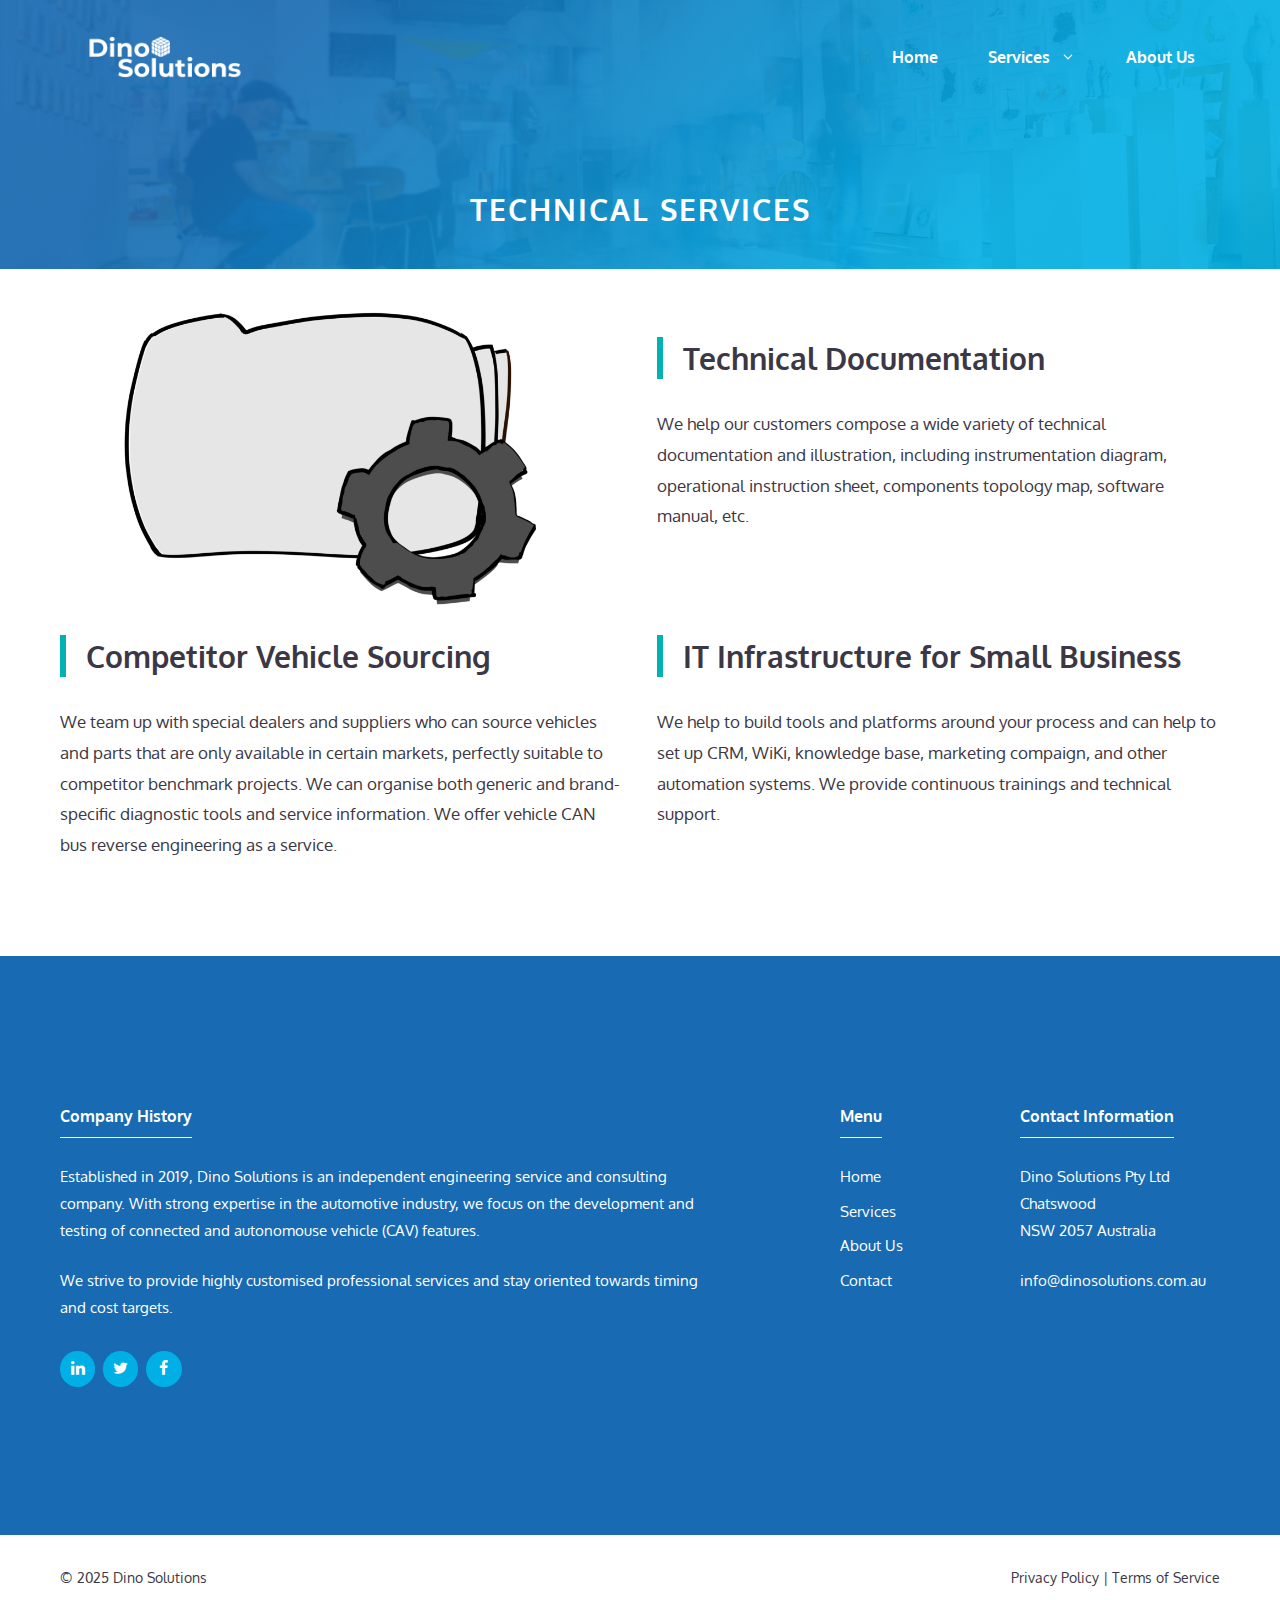
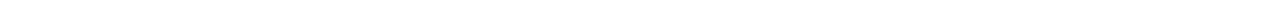
<file: services/technical-services/index.html>
<!DOCTYPE html>
<html lang="en-AU">
<head>
	<meta charset="UTF-8">
	<title>Technical Services &ndash; Dino Solutions</title>
<meta name="robots" content="max-image-preview:large">
	<style>img:is([sizes="auto" i], [sizes^="auto," i]) { contain-intrinsic-size: 3000px 1500px }</style>
	<meta name="viewport" content="width=device-width, initial-scale=1"><link href="https://fonts.gstatic.com/" crossorigin rel="preconnect">
<link href="https://fonts.googleapis.com/" crossorigin rel="preconnect">
<link rel="alternate" type="application/rss+xml" title="Dino Solutions &raquo; Feed" href="/feed/">
<link rel="alternate" type="application/rss+xml" title="Dino Solutions &raquo; Comments Feed" href="/comments/feed/">
<script>
window._wpemojiSettings = {"baseUrl":"https:\/\/s.w.org\/images\/core\/emoji\/16.0.1\/72x72\/","ext":".png","svgUrl":"https:\/\/s.w.org\/images\/core\/emoji\/16.0.1\/svg\/","svgExt":".svg","source":{"concatemoji":"\/wp-includes\/js\/wp-emoji-release.min.js?ver=6.8.2"}};
/*! This file is auto-generated */
!function(s,n){var o,i,e;function c(e){try{var t={supportTests:e,timestamp:(new Date).valueOf()};sessionStorage.setItem(o,JSON.stringify(t))}catch(e){}}function p(e,t,n){e.clearRect(0,0,e.canvas.width,e.canvas.height),e.fillText(t,0,0);var t=new Uint32Array(e.getImageData(0,0,e.canvas.width,e.canvas.height).data),a=(e.clearRect(0,0,e.canvas.width,e.canvas.height),e.fillText(n,0,0),new Uint32Array(e.getImageData(0,0,e.canvas.width,e.canvas.height).data));return t.every(function(e,t){return e===a[t]})}function u(e,t){e.clearRect(0,0,e.canvas.width,e.canvas.height),e.fillText(t,0,0);for(var n=e.getImageData(16,16,1,1),a=0;a<n.data.length;a++)if(0!==n.data[a])return!1;return!0}function f(e,t,n,a){switch(t){case"flag":return n(e,"\ud83c\udff3\ufe0f\u200d\u26a7\ufe0f","\ud83c\udff3\ufe0f\u200b\u26a7\ufe0f")?!1:!n(e,"\ud83c\udde8\ud83c\uddf6","\ud83c\udde8\u200b\ud83c\uddf6")&&!n(e,"\ud83c\udff4\udb40\udc67\udb40\udc62\udb40\udc65\udb40\udc6e\udb40\udc67\udb40\udc7f","\ud83c\udff4\u200b\udb40\udc67\u200b\udb40\udc62\u200b\udb40\udc65\u200b\udb40\udc6e\u200b\udb40\udc67\u200b\udb40\udc7f");case"emoji":return!a(e,"\ud83e\udedf")}return!1}function g(e,t,n,a){var r="undefined"!=typeof WorkerGlobalScope&&self instanceof WorkerGlobalScope?new OffscreenCanvas(300,150):s.createElement("canvas"),o=r.getContext("2d",{willReadFrequently:!0}),i=(o.textBaseline="top",o.font="600 32px Arial",{});return e.forEach(function(e){i[e]=t(o,e,n,a)}),i}function t(e){var t=s.createElement("script");t.src=e,t.defer=!0,s.head.appendChild(t)}"undefined"!=typeof Promise&&(o="wpEmojiSettingsSupports",i=["flag","emoji"],n.supports={everything:!0,everythingExceptFlag:!0},e=new Promise(function(e){s.addEventListener("DOMContentLoaded",e,{once:!0})}),new Promise(function(t){var n=function(){try{var e=JSON.parse(sessionStorage.getItem(o));if("object"==typeof e&&"number"==typeof e.timestamp&&(new Date).valueOf()<e.timestamp+604800&&"object"==typeof e.supportTests)return e.supportTests}catch(e){}return null}();if(!n){if("undefined"!=typeof Worker&&"undefined"!=typeof OffscreenCanvas&&"undefined"!=typeof URL&&URL.createObjectURL&&"undefined"!=typeof Blob)try{var e="postMessage("+g.toString()+"("+[JSON.stringify(i),f.toString(),p.toString(),u.toString()].join(",")+"));",a=new Blob([e],{type:"text/javascript"}),r=new Worker(URL.createObjectURL(a),{name:"wpTestEmojiSupports"});return void(r.onmessage=function(e){c(n=e.data),r.terminate(),t(n)})}catch(e){}c(n=g(i,f,p,u))}t(n)}).then(function(e){for(var t in e)n.supports[t]=e[t],n.supports.everything=n.supports.everything&&n.supports[t],"flag"!==t&&(n.supports.everythingExceptFlag=n.supports.everythingExceptFlag&&n.supports[t]);n.supports.everythingExceptFlag=n.supports.everythingExceptFlag&&!n.supports.flag,n.DOMReady=!1,n.readyCallback=function(){n.DOMReady=!0}}).then(function(){return e}).then(function(){var e;n.supports.everything||(n.readyCallback(),(e=n.source||{}).concatemoji?t(e.concatemoji):e.wpemoji&&e.twemoji&&(t(e.twemoji),t(e.wpemoji)))}))}((window,document),window._wpemojiSettings);
</script>
<link rel="stylesheet" id="generate-fonts-css" href="//fonts.googleapis.com/css?family=Oxygen:300,regular,700" media="all">
<style id="wp-emoji-styles-inline-css">

	img.wp-smiley, img.emoji {
		display: inline !important;
		border: none !important;
		box-shadow: none !important;
		height: 1em !important;
		width: 1em !important;
		margin: 0 0.07em !important;
		vertical-align: -0.1em !important;
		background: none !important;
		padding: 0 !important;
	}
</style>
<link rel="stylesheet" id="wp-block-library-css" href="/wp-includes/css/dist/block-library/style.min.css?ver=6.8.2" media="all">
<style id="classic-theme-styles-inline-css">
/*! This file is auto-generated */
.wp-block-button__link{color:#fff;background-color:#32373c;border-radius:9999px;box-shadow:none;text-decoration:none;padding:calc(.667em + 2px) calc(1.333em + 2px);font-size:1.125em}.wp-block-file__button{background:#32373c;color:#fff;text-decoration:none}
</style>
<style id="global-styles-inline-css">
:root{--wp--preset--aspect-ratio--square: 1;--wp--preset--aspect-ratio--4-3: 4/3;--wp--preset--aspect-ratio--3-4: 3/4;--wp--preset--aspect-ratio--3-2: 3/2;--wp--preset--aspect-ratio--2-3: 2/3;--wp--preset--aspect-ratio--16-9: 16/9;--wp--preset--aspect-ratio--9-16: 9/16;--wp--preset--color--black: #000000;--wp--preset--color--cyan-bluish-gray: #abb8c3;--wp--preset--color--white: #ffffff;--wp--preset--color--pale-pink: #f78da7;--wp--preset--color--vivid-red: #cf2e2e;--wp--preset--color--luminous-vivid-orange: #ff6900;--wp--preset--color--luminous-vivid-amber: #fcb900;--wp--preset--color--light-green-cyan: #7bdcb5;--wp--preset--color--vivid-green-cyan: #00d084;--wp--preset--color--pale-cyan-blue: #8ed1fc;--wp--preset--color--vivid-cyan-blue: #0693e3;--wp--preset--color--vivid-purple: #9b51e0;--wp--preset--color--contrast: var(--contrast);--wp--preset--color--contrast-2: var(--contrast-2);--wp--preset--color--contrast-3: var(--contrast-3);--wp--preset--color--base: var(--base);--wp--preset--color--base-2: var(--base-2);--wp--preset--color--base-3: var(--base-3);--wp--preset--color--accent: var(--accent);--wp--preset--gradient--vivid-cyan-blue-to-vivid-purple: linear-gradient(135deg,rgba(6,147,227,1) 0%,rgb(155,81,224) 100%);--wp--preset--gradient--light-green-cyan-to-vivid-green-cyan: linear-gradient(135deg,rgb(122,220,180) 0%,rgb(0,208,130) 100%);--wp--preset--gradient--luminous-vivid-amber-to-luminous-vivid-orange: linear-gradient(135deg,rgba(252,185,0,1) 0%,rgba(255,105,0,1) 100%);--wp--preset--gradient--luminous-vivid-orange-to-vivid-red: linear-gradient(135deg,rgba(255,105,0,1) 0%,rgb(207,46,46) 100%);--wp--preset--gradient--very-light-gray-to-cyan-bluish-gray: linear-gradient(135deg,rgb(238,238,238) 0%,rgb(169,184,195) 100%);--wp--preset--gradient--cool-to-warm-spectrum: linear-gradient(135deg,rgb(74,234,220) 0%,rgb(151,120,209) 20%,rgb(207,42,186) 40%,rgb(238,44,130) 60%,rgb(251,105,98) 80%,rgb(254,248,76) 100%);--wp--preset--gradient--blush-light-purple: linear-gradient(135deg,rgb(255,206,236) 0%,rgb(152,150,240) 100%);--wp--preset--gradient--blush-bordeaux: linear-gradient(135deg,rgb(254,205,165) 0%,rgb(254,45,45) 50%,rgb(107,0,62) 100%);--wp--preset--gradient--luminous-dusk: linear-gradient(135deg,rgb(255,203,112) 0%,rgb(199,81,192) 50%,rgb(65,88,208) 100%);--wp--preset--gradient--pale-ocean: linear-gradient(135deg,rgb(255,245,203) 0%,rgb(182,227,212) 50%,rgb(51,167,181) 100%);--wp--preset--gradient--electric-grass: linear-gradient(135deg,rgb(202,248,128) 0%,rgb(113,206,126) 100%);--wp--preset--gradient--midnight: linear-gradient(135deg,rgb(2,3,129) 0%,rgb(40,116,252) 100%);--wp--preset--font-size--small: 13px;--wp--preset--font-size--medium: 20px;--wp--preset--font-size--large: 36px;--wp--preset--font-size--x-large: 42px;--wp--preset--spacing--20: 0.44rem;--wp--preset--spacing--30: 0.67rem;--wp--preset--spacing--40: 1rem;--wp--preset--spacing--50: 1.5rem;--wp--preset--spacing--60: 2.25rem;--wp--preset--spacing--70: 3.38rem;--wp--preset--spacing--80: 5.06rem;--wp--preset--shadow--natural: 6px 6px 9px rgba(0, 0, 0, 0.2);--wp--preset--shadow--deep: 12px 12px 50px rgba(0, 0, 0, 0.4);--wp--preset--shadow--sharp: 6px 6px 0px rgba(0, 0, 0, 0.2);--wp--preset--shadow--outlined: 6px 6px 0px -3px rgba(255, 255, 255, 1), 6px 6px rgba(0, 0, 0, 1);--wp--preset--shadow--crisp: 6px 6px 0px rgba(0, 0, 0, 1);}:where(.is-layout-flex){gap: 0.5em;}:where(.is-layout-grid){gap: 0.5em;}body .is-layout-flex{display: flex;}.is-layout-flex{flex-wrap: wrap;align-items: center;}.is-layout-flex > :is(*, div){margin: 0;}body .is-layout-grid{display: grid;}.is-layout-grid > :is(*, div){margin: 0;}:where(.wp-block-columns.is-layout-flex){gap: 2em;}:where(.wp-block-columns.is-layout-grid){gap: 2em;}:where(.wp-block-post-template.is-layout-flex){gap: 1.25em;}:where(.wp-block-post-template.is-layout-grid){gap: 1.25em;}.has-black-color{color: var(--wp--preset--color--black) !important;}.has-cyan-bluish-gray-color{color: var(--wp--preset--color--cyan-bluish-gray) !important;}.has-white-color{color: var(--wp--preset--color--white) !important;}.has-pale-pink-color{color: var(--wp--preset--color--pale-pink) !important;}.has-vivid-red-color{color: var(--wp--preset--color--vivid-red) !important;}.has-luminous-vivid-orange-color{color: var(--wp--preset--color--luminous-vivid-orange) !important;}.has-luminous-vivid-amber-color{color: var(--wp--preset--color--luminous-vivid-amber) !important;}.has-light-green-cyan-color{color: var(--wp--preset--color--light-green-cyan) !important;}.has-vivid-green-cyan-color{color: var(--wp--preset--color--vivid-green-cyan) !important;}.has-pale-cyan-blue-color{color: var(--wp--preset--color--pale-cyan-blue) !important;}.has-vivid-cyan-blue-color{color: var(--wp--preset--color--vivid-cyan-blue) !important;}.has-vivid-purple-color{color: var(--wp--preset--color--vivid-purple) !important;}.has-black-background-color{background-color: var(--wp--preset--color--black) !important;}.has-cyan-bluish-gray-background-color{background-color: var(--wp--preset--color--cyan-bluish-gray) !important;}.has-white-background-color{background-color: var(--wp--preset--color--white) !important;}.has-pale-pink-background-color{background-color: var(--wp--preset--color--pale-pink) !important;}.has-vivid-red-background-color{background-color: var(--wp--preset--color--vivid-red) !important;}.has-luminous-vivid-orange-background-color{background-color: var(--wp--preset--color--luminous-vivid-orange) !important;}.has-luminous-vivid-amber-background-color{background-color: var(--wp--preset--color--luminous-vivid-amber) !important;}.has-light-green-cyan-background-color{background-color: var(--wp--preset--color--light-green-cyan) !important;}.has-vivid-green-cyan-background-color{background-color: var(--wp--preset--color--vivid-green-cyan) !important;}.has-pale-cyan-blue-background-color{background-color: var(--wp--preset--color--pale-cyan-blue) !important;}.has-vivid-cyan-blue-background-color{background-color: var(--wp--preset--color--vivid-cyan-blue) !important;}.has-vivid-purple-background-color{background-color: var(--wp--preset--color--vivid-purple) !important;}.has-black-border-color{border-color: var(--wp--preset--color--black) !important;}.has-cyan-bluish-gray-border-color{border-color: var(--wp--preset--color--cyan-bluish-gray) !important;}.has-white-border-color{border-color: var(--wp--preset--color--white) !important;}.has-pale-pink-border-color{border-color: var(--wp--preset--color--pale-pink) !important;}.has-vivid-red-border-color{border-color: var(--wp--preset--color--vivid-red) !important;}.has-luminous-vivid-orange-border-color{border-color: var(--wp--preset--color--luminous-vivid-orange) !important;}.has-luminous-vivid-amber-border-color{border-color: var(--wp--preset--color--luminous-vivid-amber) !important;}.has-light-green-cyan-border-color{border-color: var(--wp--preset--color--light-green-cyan) !important;}.has-vivid-green-cyan-border-color{border-color: var(--wp--preset--color--vivid-green-cyan) !important;}.has-pale-cyan-blue-border-color{border-color: var(--wp--preset--color--pale-cyan-blue) !important;}.has-vivid-cyan-blue-border-color{border-color: var(--wp--preset--color--vivid-cyan-blue) !important;}.has-vivid-purple-border-color{border-color: var(--wp--preset--color--vivid-purple) !important;}.has-vivid-cyan-blue-to-vivid-purple-gradient-background{background: var(--wp--preset--gradient--vivid-cyan-blue-to-vivid-purple) !important;}.has-light-green-cyan-to-vivid-green-cyan-gradient-background{background: var(--wp--preset--gradient--light-green-cyan-to-vivid-green-cyan) !important;}.has-luminous-vivid-amber-to-luminous-vivid-orange-gradient-background{background: var(--wp--preset--gradient--luminous-vivid-amber-to-luminous-vivid-orange) !important;}.has-luminous-vivid-orange-to-vivid-red-gradient-background{background: var(--wp--preset--gradient--luminous-vivid-orange-to-vivid-red) !important;}.has-very-light-gray-to-cyan-bluish-gray-gradient-background{background: var(--wp--preset--gradient--very-light-gray-to-cyan-bluish-gray) !important;}.has-cool-to-warm-spectrum-gradient-background{background: var(--wp--preset--gradient--cool-to-warm-spectrum) !important;}.has-blush-light-purple-gradient-background{background: var(--wp--preset--gradient--blush-light-purple) !important;}.has-blush-bordeaux-gradient-background{background: var(--wp--preset--gradient--blush-bordeaux) !important;}.has-luminous-dusk-gradient-background{background: var(--wp--preset--gradient--luminous-dusk) !important;}.has-pale-ocean-gradient-background{background: var(--wp--preset--gradient--pale-ocean) !important;}.has-electric-grass-gradient-background{background: var(--wp--preset--gradient--electric-grass) !important;}.has-midnight-gradient-background{background: var(--wp--preset--gradient--midnight) !important;}.has-small-font-size{font-size: var(--wp--preset--font-size--small) !important;}.has-medium-font-size{font-size: var(--wp--preset--font-size--medium) !important;}.has-large-font-size{font-size: var(--wp--preset--font-size--large) !important;}.has-x-large-font-size{font-size: var(--wp--preset--font-size--x-large) !important;}
:where(.wp-block-post-template.is-layout-flex){gap: 1.25em;}:where(.wp-block-post-template.is-layout-grid){gap: 1.25em;}
:where(.wp-block-columns.is-layout-flex){gap: 2em;}:where(.wp-block-columns.is-layout-grid){gap: 2em;}
:root :where(.wp-block-pullquote){font-size: 1.5em;line-height: 1.6;}
</style>
<link rel="stylesheet" id="generate-widget-areas-css" href="/wp-content/themes/generatepress/assets/css/components/widget-areas.min.css?ver=3.6.0" media="all">
<link rel="stylesheet" id="generate-style-css" href="/wp-content/themes/generatepress/assets/css/main.min.css?ver=3.6.0" media="all">
<style id="generate-style-inline-css">
body{background-color:#ffffff;color:#3c3744;}a{color:#186ab2;}a:visited{color:#186ab2;}a:hover, a:focus, a:active{color:#00afe5;}.wp-block-group__inner-container{max-width:1200px;margin-left:auto;margin-right:auto;}.site-header .header-image{width:210px;}.generate-back-to-top{font-size:20px;border-radius:3px;position:fixed;bottom:30px;right:30px;line-height:40px;width:40px;text-align:center;z-index:10;transition:opacity 300ms ease-in-out;opacity:0.1;transform:translateY(1000px);}.generate-back-to-top__show{opacity:1;transform:translateY(0);}:root{--contrast:#222222;--contrast-2:#575760;--contrast-3:#b2b2be;--base:#f0f0f0;--base-2:#f7f8f9;--base-3:#ffffff;--accent:#1e73be;}:root .has-contrast-color{color:var(--contrast);}:root .has-contrast-background-color{background-color:var(--contrast);}:root .has-contrast-2-color{color:var(--contrast-2);}:root .has-contrast-2-background-color{background-color:var(--contrast-2);}:root .has-contrast-3-color{color:var(--contrast-3);}:root .has-contrast-3-background-color{background-color:var(--contrast-3);}:root .has-base-color{color:var(--base);}:root .has-base-background-color{background-color:var(--base);}:root .has-base-2-color{color:var(--base-2);}:root .has-base-2-background-color{background-color:var(--base-2);}:root .has-base-3-color{color:var(--base-3);}:root .has-base-3-background-color{background-color:var(--base-3);}:root .has-accent-color{color:var(--accent);}:root .has-accent-background-color{background-color:var(--accent);}body, button, input, select, textarea{font-family:"Oxygen", sans-serif;}body{line-height:1.8;}.entry-content > [class*="wp-block-"]:not(:last-child):not(.wp-block-heading){margin-bottom:1.5em;}.main-title{font-weight:700;font-size:20px;}.site-description{font-size:16px;}.main-navigation a, .menu-toggle{font-family:"Oxygen", sans-serif;font-weight:700;font-size:16px;}.main-navigation .menu-bar-items{font-size:16px;}.main-navigation .main-nav ul ul li a{font-size:15px;}.widget-title{font-family:"Oxygen", sans-serif;font-weight:700;font-size:16px;margin-bottom:25px;}.sidebar .widget, .footer-widgets .widget{font-size:15px;}button:not(.menu-toggle),html input[type="button"],input[type="reset"],input[type="submit"],.button,.wp-block-button .wp-block-button__link{font-family:"Oxygen", sans-serif;font-weight:700;font-size:17px;}h1{font-family:"Oxygen", sans-serif;font-weight:700;text-transform:uppercase;font-size:30px;line-height:1.3em;}h2{font-family:"Oxygen", sans-serif;font-weight:700;font-size:30px;line-height:1.4em;margin-bottom:30px;}h3{font-family:"Oxygen", sans-serif;font-weight:700;font-size:26px;line-height:1.4em;}h4{font-family:"Oxygen", sans-serif;font-weight:700;line-height:1.4em;}h5{font-size:inherit;}.site-info{font-family:"Oxygen", sans-serif;font-size:14px;}@media (max-width:768px){.main-title{font-size:20px;}h1{font-size:30px;}h2{font-size:28px;}}.top-bar{background-color:#636363;color:#ffffff;}.top-bar a{color:#ffffff;}.top-bar a:hover{color:#303030;}.site-header{background-color:#ffffff;color:#ffffff;}.site-header a{color:#ffffff;}.site-header a:hover{color:#ffffff;}.main-title a,.main-title a:hover{color:#ffffff;}.site-description{color:#ffffff;}.main-navigation .main-nav ul li a, .main-navigation .menu-toggle, .main-navigation .menu-bar-items{color:#ffffff;}.main-navigation .main-nav ul li:not([class*="current-menu-"]):hover > a, .main-navigation .main-nav ul li:not([class*="current-menu-"]):focus > a, .main-navigation .main-nav ul li.sfHover:not([class*="current-menu-"]) > a, .main-navigation .menu-bar-item:hover > a, .main-navigation .menu-bar-item.sfHover > a{color:#ffffff;}button.menu-toggle:hover,button.menu-toggle:focus{color:#ffffff;}.main-navigation .main-nav ul li[class*="current-menu-"] > a{color:#ffffff;}.navigation-search input[type="search"],.navigation-search input[type="search"]:active, .navigation-search input[type="search"]:focus, .main-navigation .main-nav ul li.search-item.active > a, .main-navigation .menu-bar-items .search-item.active > a{color:#222222;background-color:#fafafa;opacity:1;}.main-navigation ul ul{background-color:#fafafa;}.main-navigation .main-nav ul ul li a{color:#222222;}.main-navigation .main-nav ul ul li:not([class*="current-menu-"]):hover > a,.main-navigation .main-nav ul ul li:not([class*="current-menu-"]):focus > a, .main-navigation .main-nav ul ul li.sfHover:not([class*="current-menu-"]) > a{color:#666666;background-color:#fafafa;}.main-navigation .main-nav ul ul li[class*="current-menu-"] > a{color:#222222;background-color:#fafafa;}.separate-containers .inside-article, .separate-containers .comments-area, .separate-containers .page-header, .one-container .container, .separate-containers .paging-navigation, .inside-page-header{color:#3c3744;background-color:#ffffff;}.inside-article a,.paging-navigation a,.comments-area a,.page-header a{color:#186ab2;}.inside-article a:hover,.paging-navigation a:hover,.comments-area a:hover,.page-header a:hover{color:#00afe5;}.entry-header h1,.page-header h1{color:#3c3744;}.entry-title a{color:#3c3744;}.entry-title a:hover{color:#3c3744;}.entry-meta{color:#3c3744;}.entry-meta a{color:#3c3744;}.entry-meta a:hover{color:#3c3744;}h1{color:#3c3744;}h2{color:#3c3744;}h3{color:#3c3744;}h4{color:#3c3744;}h5{color:#3c3744;}.sidebar .widget{color:#3c3744;background-color:#ffffff;}.sidebar .widget a{color:#186ab2;}.sidebar .widget a:hover{color:#00afe5;}.sidebar .widget .widget-title{color:#3c3744;}.footer-widgets{color:#ffffff;background-color:#186ab2;}.footer-widgets a{color:#ffffff;}.footer-widgets a:hover{color:#00afe5;}.footer-widgets .widget-title{color:#ffffff;}.site-info{color:#3c3744;background-color:#ffffff;}.site-info a{color:#3c3744;}.site-info a:hover{color:#186ab2;}.footer-bar .widget_nav_menu .current-menu-item a{color:#186ab2;}input[type="text"],input[type="email"],input[type="url"],input[type="password"],input[type="search"],input[type="tel"],input[type="number"],textarea,select{color:#666666;background-color:#fafafa;border-color:#cccccc;}input[type="text"]:focus,input[type="email"]:focus,input[type="url"]:focus,input[type="password"]:focus,input[type="search"]:focus,input[type="tel"]:focus,input[type="number"]:focus,textarea:focus,select:focus{color:#666666;background-color:#ffffff;border-color:#bfbfbf;}button,html input[type="button"],input[type="reset"],input[type="submit"],a.button,a.wp-block-button__link:not(.has-background){color:#ffffff;background-color:#186ab2;}button:hover,html input[type="button"]:hover,input[type="reset"]:hover,input[type="submit"]:hover,a.button:hover,button:focus,html input[type="button"]:focus,input[type="reset"]:focus,input[type="submit"]:focus,a.button:focus,a.wp-block-button__link:not(.has-background):active,a.wp-block-button__link:not(.has-background):focus,a.wp-block-button__link:not(.has-background):hover{color:#ffffff;background-color:rgba(24,106,178,0.9);}a.generate-back-to-top{background-color:#186ab2;color:#ffffff;}a.generate-back-to-top:hover,a.generate-back-to-top:focus{background-color:#00afe5;color:#ffffff;}:root{--gp-search-modal-bg-color:var(--base-3);--gp-search-modal-text-color:var(--contrast);--gp-search-modal-overlay-bg-color:rgba(0,0,0,0.2);}@media (max-width: 768px){.main-navigation .menu-bar-item:hover > a, .main-navigation .menu-bar-item.sfHover > a{background:none;color:#ffffff;}}.inside-top-bar{padding:10px;}.inside-header{padding:30px 20px 30px 20px;}.nav-below-header .main-navigation .inside-navigation.grid-container, .nav-above-header .main-navigation .inside-navigation.grid-container{padding:0px 5px 0px 5px;}.separate-containers .inside-article, .separate-containers .comments-area, .separate-containers .page-header, .separate-containers .paging-navigation, .one-container .site-content, .inside-page-header{padding:100px 20px 100px 20px;}.site-main .wp-block-group__inner-container{padding:100px 20px 100px 20px;}.separate-containers .paging-navigation{padding-top:20px;padding-bottom:20px;}.entry-content .alignwide, body:not(.no-sidebar) .entry-content .alignfull{margin-left:-20px;width:calc(100% + 40px);max-width:calc(100% + 40px);}.one-container.right-sidebar .site-main,.one-container.both-right .site-main{margin-right:20px;}.one-container.left-sidebar .site-main,.one-container.both-left .site-main{margin-left:20px;}.one-container.both-sidebars .site-main{margin:0px 20px 0px 20px;}.one-container.archive .post:not(:last-child):not(.is-loop-template-item), .one-container.blog .post:not(:last-child):not(.is-loop-template-item){padding-bottom:100px;}.main-navigation .main-nav ul li a,.menu-toggle,.main-navigation .menu-bar-item > a{padding-left:25px;padding-right:25px;line-height:54px;}.main-navigation .main-nav ul ul li a{padding:15px 25px 15px 25px;}.navigation-search input[type="search"]{height:54px;}.rtl .menu-item-has-children .dropdown-menu-toggle{padding-left:25px;}.menu-item-has-children .dropdown-menu-toggle{padding-right:25px;}.menu-item-has-children ul .dropdown-menu-toggle{padding-top:15px;padding-bottom:15px;margin-top:-15px;}.rtl .main-navigation .main-nav ul li.menu-item-has-children > a{padding-right:25px;}.widget-area .widget{padding:0px 20px 20px 20px;}.footer-widgets-container{padding:140px 20px 140px 20px;}.inside-site-info{padding:30px 20px 30px 20px;}@media (max-width:768px){.separate-containers .inside-article, .separate-containers .comments-area, .separate-containers .page-header, .separate-containers .paging-navigation, .one-container .site-content, .inside-page-header{padding:100px 20px 100px 20px;}.site-main .wp-block-group__inner-container{padding:100px 20px 100px 20px;}.inside-header{padding-top:0px;}.inside-site-info{padding-right:10px;padding-left:10px;}.entry-content .alignwide, body:not(.no-sidebar) .entry-content .alignfull{margin-left:-20px;width:calc(100% + 40px);max-width:calc(100% + 40px);}.one-container .site-main .paging-navigation{margin-bottom:20px;}}/* End cached CSS */.is-right-sidebar{width:25%;}.is-left-sidebar{width:25%;}.site-content .content-area{width:100%;}@media (max-width: 768px){.main-navigation .menu-toggle,.sidebar-nav-mobile:not(#sticky-placeholder){display:block;}.main-navigation ul,.gen-sidebar-nav,.main-navigation:not(.slideout-navigation):not(.toggled) .main-nav > ul,.has-inline-mobile-toggle #site-navigation .inside-navigation > *:not(.navigation-search):not(.main-nav){display:none;}.nav-align-right .inside-navigation,.nav-align-center .inside-navigation{justify-content:space-between;}.has-inline-mobile-toggle .mobile-menu-control-wrapper{display:flex;flex-wrap:wrap;}.has-inline-mobile-toggle .inside-header{flex-direction:row;text-align:left;flex-wrap:wrap;}.has-inline-mobile-toggle .header-widget,.has-inline-mobile-toggle #site-navigation{flex-basis:100%;}.nav-float-left .has-inline-mobile-toggle #site-navigation{order:10;}}
.dynamic-author-image-rounded{border-radius:100%;}.dynamic-featured-image, .dynamic-author-image{vertical-align:middle;}.one-container.blog .dynamic-content-template:not(:last-child), .one-container.archive .dynamic-content-template:not(:last-child){padding-bottom:0px;}.dynamic-entry-excerpt > p:last-child{margin-bottom:0px;}
.navigation-branding .main-title{font-weight:700;text-transform:none;font-size:20px;}@media (max-width: 1024px){.main-navigation:not(.slideout-navigation) a, .main-navigation .menu-toggle, .main-navigation .menu-bar-items{font-size:16px;}.main-navigation:not(.slideout-navigation) .main-nav ul ul li a{font-size:15px;}.main-title, .navigation-branding .main-title{font-size:20px;}}@media (max-width: 768px){.main-navigation:not(.slideout-navigation) a, .main-navigation .menu-toggle, .main-navigation .menu-bar-items{font-size:20px;}.main-navigation:not(.slideout-navigation) .main-nav ul ul li a{font-size:17px;}.navigation-branding .main-title{font-size:20px;}}
.page-hero .inside-page-hero.grid-container{max-width:calc(1200px - 0px - 0px);}.inside-page-hero > *:last-child{margin-bottom:0px;}.page-hero time.updated{display:none;}.header-wrap{position:absolute;left:0px;right:0px;z-index:10;}.header-wrap .site-header{background:transparent;}
@media (max-width: 768px){.main-navigation .main-nav ul li a,.main-navigation .menu-toggle,.main-navigation .mobile-bar-items a,.main-navigation .menu-bar-item > a{line-height:80px;}.main-navigation .site-logo.navigation-logo img, .mobile-header-navigation .site-logo.mobile-header-logo img, .navigation-search input[type="search"]{height:80px;}}.post-image:not(:first-child), .page-content:not(:first-child), .entry-content:not(:first-child), .entry-summary:not(:first-child), footer.entry-meta{margin-top:1.6em;}.post-image-above-header .inside-article div.featured-image, .post-image-above-header .inside-article div.post-image{margin-bottom:1.6em;}.main-navigation.slideout-navigation .main-nav > ul > li > a{line-height:60px;}
</style>
<link rel="stylesheet" id="generateblocks-css" href="/wp-content/uploads/generateblocks/style-1995.css?ver=1756466091" media="all">
<link rel="stylesheet" id="generate-offside-css" href="/wp-content/plugins/gp-premium/menu-plus/functions/css/offside.min.css?ver=2.5.5" media="all">
<style id="generate-offside-inline-css">
:root{--gp-slideout-width:265px;}.slideout-navigation.main-navigation{background-color:#186ab2;}.slideout-navigation.main-navigation .main-nav ul li a{color:#ffffff;font-weight:700;text-transform:none;font-size:20px;}.slideout-navigation.main-navigation ul ul{background-color:#222222;}.slideout-navigation.main-navigation .main-nav ul ul li a{color:#ffffff;}.slideout-navigation.main-navigation.do-overlay .main-nav ul ul li a{font-size:1em;font-size:19px;}@media (max-width:768px){.slideout-navigation.main-navigation .main-nav ul li a{font-size:20px;}.slideout-navigation.main-navigation .main-nav ul ul li a{font-size:19px;}}.slideout-navigation.main-navigation .main-nav ul li:not([class*="current-menu-"]):hover > a, .slideout-navigation.main-navigation .main-nav ul li:not([class*="current-menu-"]):focus > a, .slideout-navigation.main-navigation .main-nav ul li.sfHover:not([class*="current-menu-"]) > a{color:#00afe5;background-color:#186ab2;}.slideout-navigation.main-navigation .main-nav ul ul li:not([class*="current-menu-"]):hover > a, .slideout-navigation.main-navigation .main-nav ul ul li:not([class*="current-menu-"]):focus > a, .slideout-navigation.main-navigation .main-nav ul ul li.sfHover:not([class*="current-menu-"]) > a{color:#fafafa;background-color:#222222;}.slideout-navigation.main-navigation .main-nav ul li[class*="current-menu-"] > a{color:#ffffff;background-color:#186ab2;}.slideout-navigation.main-navigation .main-nav ul ul li[class*="current-menu-"] > a{color:#ffffff;background-color:#222222;}.slideout-navigation, .slideout-navigation a{color:#ffffff;}.slideout-navigation button.slideout-exit{color:#ffffff;padding-left:25px;padding-right:25px;}.slide-opened nav.toggled .menu-toggle:before{display:none;}@media (max-width: 768px){.menu-bar-item.slideout-toggle{display:none;}}
</style>
<link rel="stylesheet" id="generate-navigation-branding-css" href="/wp-content/plugins/gp-premium/menu-plus/functions/css/navigation-branding-flex.min.css?ver=2.5.5" media="all">
<style id="generate-navigation-branding-inline-css">
@media (max-width: 768px){.site-header, #site-navigation, #sticky-navigation{display:none !important;opacity:0.0;}#mobile-header{display:block !important;width:100% !important;}#mobile-header .main-nav > ul{display:none;}#mobile-header.toggled .main-nav > ul, #mobile-header .menu-toggle, #mobile-header .mobile-bar-items{display:block;}#mobile-header .main-nav{-ms-flex:0 0 100%;flex:0 0 100%;-webkit-box-ordinal-group:5;-ms-flex-order:4;order:4;}}.main-navigation.has-branding .inside-navigation.grid-container, .main-navigation.has-branding.grid-container .inside-navigation:not(.grid-container){padding:0px 20px 0px 20px;}.main-navigation.has-branding:not(.grid-container) .inside-navigation:not(.grid-container) .navigation-branding{margin-left:10px;}.navigation-branding img, .site-logo.mobile-header-logo img{height:54px;width:auto;}.navigation-branding .main-title{line-height:54px;}@media (max-width: 768px){.main-navigation.has-branding.nav-align-center .menu-bar-items, .main-navigation.has-sticky-branding.navigation-stick.nav-align-center .menu-bar-items{margin-left:auto;}.navigation-branding{margin-right:auto;margin-left:10px;}.navigation-branding .main-title, .mobile-header-navigation .site-logo{margin-left:10px;}.main-navigation.has-branding .inside-navigation.grid-container{padding:0px;}.navigation-branding img, .site-logo.mobile-header-logo{height:80px;}.navigation-branding .main-title{line-height:80px;}}
</style>
<link rel="https://api.w.org/" href="/wp-json/"><link rel="alternate" title="JSON" type="application/json" href="/wp-json/wp/v2/pages/1995"><link rel="EditURI" type="application/rsd+xml" title="RSD" href="/xmlrpc.php?rsd">
<meta name="generator" content="WordPress 6.8.2">
<link rel="canonical" href="/services/technical-services/">
<link rel="shortlink" href="/?p=1995">
<link rel="alternate" title="oEmbed (JSON)" type="application/json+oembed" href="/wp-json/oembed/1.0/embed?url=https%3A%2F%2F%2Fservices%2Ftechnical-services%2F">
<link rel="alternate" title="oEmbed (XML)" type="text/xml+oembed" href="/wp-json/oembed/1.0/embed?url=https%3A%2F%2F%2Fservices%2Ftechnical-services%2F&amp;format=xml">
<!-- Global site tag (gtag.js) - Google Analytics -->
<script async src="https://www.googletagmanager.com/gtag/js?id=G-WX2MNN4NN5"></script>
<script>
  window.dataLayer = window.dataLayer || [];
  function gtag(){dataLayer.push(arguments);}
  gtag('js', new Date());

  gtag('config', 'G-WX2MNN4NN5');
</script><link rel="icon" href="/wp-content/uploads/cropped-logo_sqr_black_transparent-32x32.png" sizes="32x32">
<link rel="icon" href="/wp-content/uploads/cropped-logo_sqr_black_transparent-192x192.png" sizes="192x192">
<link rel="apple-touch-icon" href="/wp-content/uploads/cropped-logo_sqr_black_transparent-180x180.png">
<meta name="msapplication-TileImage" content="/wp-content/uploads/cropped-logo_sqr_black_transparent-270x270.png">
		<style id="wp-custom-css">
			/* GeneratePress Site CSS */ /* H1 headline letter spacing */

h1 {
	letter-spacing: 2px;
}

/* page header gradient overlay */

.gradient-overlay {
	position: relative;
}

.gradient-overlay:after {
	content: '';
	position: absolute;
	top: 0;
	right: 0;
	bottom: 0;
	left: 0;
	background: linear-gradient(135deg, rgba(24,106,178,0.9) 20%, rgba(0,175,229,0.9) 80%);
}

.gradient-overlay .inside-page-hero {
	z-index: 1;
	position: relative;
}

/* navigation rules */

.main-navigation .menu > .menu-item > a::after {
    content: "";
    position: absolute;
    right: 50;
    left: 50%;
    top: 5px; /* controls where the line appears on hover */
    -webkit-transform: translateX(-50%);
    transform: translateX(-50%);
    display: block;
    width: 0;
    height: 2px; /* controls thickness of the line */
    background-color: currentColor;
    transition: 0.3s width ease;
}

.main-navigation .menu > .menu-item > a:hover::after,
.main-navigation .menu > .menu-item > a:focus::after,
.main-navigation .menu > .current-menu-item > a::after{
    width: 40px; /* controls the width of the line */
    color: #ffffff;  
}

/* container drop shadow */

.container-shadow {
box-shadow: 0px -10px 10px rgba(20, 20, 20, 0.1);
}

/* image block drop shadow */

.image-shadow img {
box-shadow: 15px 15px 0px #ededed;
}

/* mobile header spacing */

.mobile-header-navigation {
	padding: 10px;
	box-sizing: border-box;
}

/* widget title underline */

.widget-title {
  border-bottom: 1px solid #ffffff;
  line-height: 2.6em;
  display: inline-block;
}

/* footer widget spacing */

@media (min-width:1025px) {
  .footer-widgets .footer-widget-1 {
    flex-basis: 65%;
		padding-right: 80px;
  }
  .footer-widgets .footer-widget-2 {
    flex-basis: 15%;
  }
  .footer-widgets .footer-widget-3 {
    flex-basis: 20%;
  }
}

@media (max-width:900px) {
	.inside-footer-widgets {
		flex-direction: column;
		text-align: center;
	}
	
	.inside-footer-widgets > div {
		padding: 20px;
	}
}

/* center align LSI on tablet and mobile */

@media (max-width:1024px) {
	.lsi-social-icons {
		text-align: center !important;
	}
} /* End GeneratePress Site CSS */

.contact-form {
	width: 600px;
}		</style>
		</head>

<body class="wp-singular page-template-default page page-id-1995 page-child parent-pageid-18050 wp-custom-logo wp-embed-responsive wp-theme-generatepress post-image-aligned-center slideout-enabled slideout-mobile sticky-menu-fade mobile-header mobile-header-logo no-sidebar nav-float-right one-container header-aligned-left dropdown-hover full-width-content" itemtype="https://schema.org/WebPage" itemscope>
	<div class="header-wrap"><a class="screen-reader-text skip-link" href="#content" title="Skip to content">Skip to content</a>		<header class="site-header has-inline-mobile-toggle" id="masthead" aria-label="Site" itemtype="https://schema.org/WPHeader" itemscope>
			<div class="inside-header grid-container">
				<div class="site-logo">
					<a href="/" rel="home">
						<img class="header-image is-logo-image" alt="Dino Solutions" src="/wp-content/uploads/cropped-logo_rec_rubik_white_transparent.png" srcset="/wp-content/uploads/cropped-logo_rec_rubik_white_transparent.png 1x, /wp-content/uploads/logo_rec_rubik_white_transparent.png 2x" width="4000" height="800">
					</a>
				</div>	<nav class="main-navigation mobile-menu-control-wrapper" id="mobile-menu-control-wrapper" aria-label="Mobile Toggle">
				<button data-nav="site-navigation" class="menu-toggle" aria-controls="generate-slideout-menu" aria-expanded="false">
			<span class="gp-icon icon-menu-bars"><svg viewbox="0 0 512 512" aria-hidden="true" xmlns="http://www.w3.org/2000/svg" width="1em" height="1em"><path d="M0 96c0-13.255 10.745-24 24-24h464c13.255 0 24 10.745 24 24s-10.745 24-24 24H24c-13.255 0-24-10.745-24-24zm0 160c0-13.255 10.745-24 24-24h464c13.255 0 24 10.745 24 24s-10.745 24-24 24H24c-13.255 0-24-10.745-24-24zm0 160c0-13.255 10.745-24 24-24h464c13.255 0 24 10.745 24 24s-10.745 24-24 24H24c-13.255 0-24-10.745-24-24z"></path></svg><svg viewbox="0 0 512 512" aria-hidden="true" xmlns="http://www.w3.org/2000/svg" width="1em" height="1em"><path d="M71.029 71.029c9.373-9.372 24.569-9.372 33.942 0L256 222.059l151.029-151.03c9.373-9.372 24.569-9.372 33.942 0 9.372 9.373 9.372 24.569 0 33.942L289.941 256l151.03 151.029c9.372 9.373 9.372 24.569 0 33.942-9.373 9.372-24.569 9.372-33.942 0L256 289.941l-151.029 151.03c-9.373 9.372-24.569 9.372-33.942 0-9.372-9.373-9.372-24.569 0-33.942L222.059 256 71.029 104.971c-9.372-9.373-9.372-24.569 0-33.942z"></path></svg></span><span class="screen-reader-text">Menu</span>		</button>
	</nav>
			<nav class="main-navigation sub-menu-right" id="site-navigation" aria-label="Primary" itemtype="https://schema.org/SiteNavigationElement" itemscope>
			<div class="inside-navigation grid-container">
								<button class="menu-toggle" aria-controls="generate-slideout-menu" aria-expanded="false">
					<span class="gp-icon icon-menu-bars"><svg viewbox="0 0 512 512" aria-hidden="true" xmlns="http://www.w3.org/2000/svg" width="1em" height="1em"><path d="M0 96c0-13.255 10.745-24 24-24h464c13.255 0 24 10.745 24 24s-10.745 24-24 24H24c-13.255 0-24-10.745-24-24zm0 160c0-13.255 10.745-24 24-24h464c13.255 0 24 10.745 24 24s-10.745 24-24 24H24c-13.255 0-24-10.745-24-24zm0 160c0-13.255 10.745-24 24-24h464c13.255 0 24 10.745 24 24s-10.745 24-24 24H24c-13.255 0-24-10.745-24-24z"></path></svg><svg viewbox="0 0 512 512" aria-hidden="true" xmlns="http://www.w3.org/2000/svg" width="1em" height="1em"><path d="M71.029 71.029c9.373-9.372 24.569-9.372 33.942 0L256 222.059l151.029-151.03c9.373-9.372 24.569-9.372 33.942 0 9.372 9.373 9.372 24.569 0 33.942L289.941 256l151.03 151.029c9.372 9.373 9.372 24.569 0 33.942-9.373 9.372-24.569 9.372-33.942 0L256 289.941l-151.029 151.03c-9.373 9.372-24.569 9.372-33.942 0-9.372-9.373-9.372-24.569 0-33.942L222.059 256 71.029 104.971c-9.372-9.373-9.372-24.569 0-33.942z"></path></svg></span><span class="screen-reader-text">Menu</span>				</button>
				<div id="primary-menu" class="main-nav"><ul id="menu-main" class=" menu sf-menu"><li id="menu-item-2000" class="menu-item menu-item-type-custom menu-item-object-custom menu-item-home menu-item-2000"><a href="/">Home</a></li>
<li id="menu-item-19143" class="menu-item menu-item-type-post_type menu-item-object-page current-page-ancestor current-menu-ancestor current-menu-parent current-page-parent current_page_parent current_page_ancestor menu-item-has-children menu-item-19143"><a href="/services/">Services<span role="presentation" class="dropdown-menu-toggle"><span class="gp-icon icon-arrow"><svg viewbox="0 0 330 512" aria-hidden="true" xmlns="http://www.w3.org/2000/svg" width="1em" height="1em"><path d="M305.913 197.085c0 2.266-1.133 4.815-2.833 6.514L171.087 335.593c-1.7 1.7-4.249 2.832-6.515 2.832s-4.815-1.133-6.515-2.832L26.064 203.599c-1.7-1.7-2.832-4.248-2.832-6.514s1.132-4.816 2.832-6.515l14.162-14.163c1.7-1.699 3.966-2.832 6.515-2.832 2.266 0 4.815 1.133 6.515 2.832l111.316 111.317 111.316-111.317c1.7-1.699 4.249-2.832 6.515-2.832s4.815 1.133 6.515 2.832l14.162 14.163c1.7 1.7 2.833 4.249 2.833 6.515z"></path></svg></span></span></a>
<ul class="sub-menu">
	<li id="menu-item-1997" class="menu-item menu-item-type-post_type menu-item-object-page menu-item-1997"><a href="/services/vehicle-testing/">Vehicle Testing</a></li>
	<li id="menu-item-1999" class="menu-item menu-item-type-post_type menu-item-object-page current-menu-item page_item page-item-1995 current_page_item menu-item-1999"><a href="/services/technical-services/" aria-current="page">Technical Services</a></li>
	<li id="menu-item-1998" class="menu-item menu-item-type-post_type menu-item-object-page menu-item-1998"><a href="/services/modern-engineering/">Modern Engineering</a></li>
</ul>
</li>
<li id="menu-item-39" class="menu-item menu-item-type-post_type menu-item-object-page menu-item-39"><a href="/about/">About Us</a></li>
</ul></div>			</div>
		</nav>
					</div>
		</header>
				<nav id="mobile-header" itemtype="https://schema.org/SiteNavigationElement" itemscope class="main-navigation mobile-header-navigation has-branding">
			<div class="inside-navigation grid-container grid-parent">
				<div class="site-logo mobile-header-logo">
						<a href="/" title="Dino Solutions" rel="home">
							<img src="/wp-content/uploads/logo_sqr_white_transparent.png" alt="Dino Solutions" class="is-logo-image" width="1000" height="1000">
						</a>
					</div>					<button class="menu-toggle" aria-controls="mobile-menu" aria-expanded="false">
						<span class="gp-icon icon-menu-bars"><svg viewbox="0 0 512 512" aria-hidden="true" xmlns="http://www.w3.org/2000/svg" width="1em" height="1em"><path d="M0 96c0-13.255 10.745-24 24-24h464c13.255 0 24 10.745 24 24s-10.745 24-24 24H24c-13.255 0-24-10.745-24-24zm0 160c0-13.255 10.745-24 24-24h464c13.255 0 24 10.745 24 24s-10.745 24-24 24H24c-13.255 0-24-10.745-24-24zm0 160c0-13.255 10.745-24 24-24h464c13.255 0 24 10.745 24 24s-10.745 24-24 24H24c-13.255 0-24-10.745-24-24z"></path></svg><svg viewbox="0 0 512 512" aria-hidden="true" xmlns="http://www.w3.org/2000/svg" width="1em" height="1em"><path d="M71.029 71.029c9.373-9.372 24.569-9.372 33.942 0L256 222.059l151.029-151.03c9.373-9.372 24.569-9.372 33.942 0 9.372 9.373 9.372 24.569 0 33.942L289.941 256l151.03 151.029c9.372 9.373 9.372 24.569 0 33.942-9.373 9.372-24.569 9.372-33.942 0L256 289.941l-151.029 151.03c-9.373 9.372-24.569 9.372-33.942 0-9.372-9.373-9.372-24.569 0-33.942L222.059 256 71.029 104.971c-9.372-9.373-9.372-24.569 0-33.942z"></path></svg></span><span class="screen-reader-text">Menu</span>					</button>
					<div id="mobile-menu" class="main-nav"><ul id="menu-main-1" class=" menu sf-menu"><li class="menu-item menu-item-type-custom menu-item-object-custom menu-item-home menu-item-2000"><a href="/">Home</a></li>
<li class="menu-item menu-item-type-post_type menu-item-object-page current-page-ancestor current-menu-ancestor current-menu-parent current-page-parent current_page_parent current_page_ancestor menu-item-has-children menu-item-19143"><a href="/services/">Services<span role="presentation" class="dropdown-menu-toggle"><span class="gp-icon icon-arrow"><svg viewbox="0 0 330 512" aria-hidden="true" xmlns="http://www.w3.org/2000/svg" width="1em" height="1em"><path d="M305.913 197.085c0 2.266-1.133 4.815-2.833 6.514L171.087 335.593c-1.7 1.7-4.249 2.832-6.515 2.832s-4.815-1.133-6.515-2.832L26.064 203.599c-1.7-1.7-2.832-4.248-2.832-6.514s1.132-4.816 2.832-6.515l14.162-14.163c1.7-1.699 3.966-2.832 6.515-2.832 2.266 0 4.815 1.133 6.515 2.832l111.316 111.317 111.316-111.317c1.7-1.699 4.249-2.832 6.515-2.832s4.815 1.133 6.515 2.832l14.162 14.163c1.7 1.7 2.833 4.249 2.833 6.515z"></path></svg></span></span></a>
<ul class="sub-menu">
	<li class="menu-item menu-item-type-post_type menu-item-object-page menu-item-1997"><a href="/services/vehicle-testing/">Vehicle Testing</a></li>
	<li class="menu-item menu-item-type-post_type menu-item-object-page current-menu-item page_item page-item-1995 current_page_item menu-item-1999"><a href="/services/technical-services/" aria-current="page">Technical Services</a></li>
	<li class="menu-item menu-item-type-post_type menu-item-object-page menu-item-1998"><a href="/services/modern-engineering/">Modern Engineering</a></li>
</ul>
</li>
<li class="menu-item menu-item-type-post_type menu-item-object-page menu-item-39"><a href="/about/">About Us</a></li>
</ul></div>			</div><!-- .inside-navigation -->
		</nav><!-- #site-navigation -->
		</div><!-- .header-wrap --><div class="page-hero">
					<div class="inside-page-hero grid-container grid-parent">
						<!-- this comment needs to be here -->
					</div>
				</div><div class="gb-container gb-container-c24a5f8e"><div class="gb-inside-container">

<h1 class="gb-headline gb-headline-828050fb gb-headline-text">Technical Services</h1>

</div></div>
	<div class="site grid-container container hfeed" id="page">
				<div class="site-content" id="content">
			
	<div class="content-area" id="primary">
		<main class="site-main" id="main">
			
<article id="post-1995" class="post-1995 page type-page status-publish" itemtype="https://schema.org/CreativeWork" itemscope>
	<div class="inside-article">
		
		<div class="entry-content" itemprop="text">
			<div class="gb-container gb-container-c159a0da"><div class="gb-inside-container">

<div class="wp-block-columns is-layout-flex wp-container-core-columns-is-layout-9d6595d7 wp-block-columns-is-layout-flex">
<div class="wp-block-column is-layout-flow wp-block-column-is-layout-flow">
<figure class="wp-block-image size-large"><img fetchpriority="high" decoding="async" width="1024" height="576" src="/wp-content/uploads/s_tech_doc-1024x576.png" alt="" class="wp-image-19286" srcset="/wp-content/uploads/s_tech_doc-1024x576.png 1024w, /wp-content/uploads/s_tech_doc-300x169.png 300w, /wp-content/uploads/s_tech_doc-768x432.png 768w, /wp-content/uploads/s_tech_doc-1536x864.png 1536w, /wp-content/uploads/s_tech_doc.png 2000w" sizes="(max-width: 1024px) 100vw, 1024px"></figure>
</div>



<div class="wp-block-column is-vertically-aligned-center is-layout-flow wp-block-column-is-layout-flow">
<h2 class="gb-headline gb-headline-77b9078f gb-headline-text">Technical Documentation</h2>



<p>We help our customers compose a wide variety of technical documentation and illustration, including instrumentation diagram, operational instruction sheet, components topology map, software manual, etc.</p>
</div>
</div>



<div class="wp-block-columns is-layout-flex wp-container-core-columns-is-layout-9d6595d7 wp-block-columns-is-layout-flex">
<div class="wp-block-column is-layout-flow wp-block-column-is-layout-flow">
<h2 class="gb-headline gb-headline-b2a48844 gb-headline-text">Competitor Vehicle Sourcing</h2>



<p>We team up with special dealers and suppliers who can source vehicles and parts that are only available in certain markets, perfectly suitable to competitor benchmark projects. We can organise both generic and brand-specific diagnostic tools and service information. We offer vehicle CAN bus reverse engineering as a service.</p>
</div>



<div class="wp-block-column is-layout-flow wp-block-column-is-layout-flow">
<h2 class="gb-headline gb-headline-60d92df9 gb-headline-text">IT Infrastructure for Small Business</h2>



<p>We help to build tools and platforms around your process and can help to set up CRM, WiKi, knowledge base, marketing compaign, and other automation systems. We provide continuous trainings and technical support.</p>
</div>
</div>

</div></div>		</div>

			</div>
</article>
		</main>
	</div>

	
	</div>
</div>


<div class="site-footer footer-bar-active footer-bar-align-right">
				<div id="footer-widgets" class="site footer-widgets">
				<div class="footer-widgets-container grid-container">
					<div class="inside-footer-widgets">
							<div class="footer-widget-1">
		<aside id="text-5" class="widget inner-padding widget_text"><h2 class="widget-title">Company History</h2>			<div class="textwidget"><p>Established in 2019, Dino Solutions is an independent engineering service and consulting company. With strong expertise in the automotive industry, we focus on the development and testing of connected and autonomouse vehicle (CAV) features.</p>
<p>We strive to provide highly customised professional services and stay oriented towards timing and cost targets.</p>
</div>
		</aside><aside id="lsi_widget-2" class="widget inner-padding widget_lsi_widget"><ul class="lsi-social-icons icon-set-lsi_widget-2" style="text-align: left"><li class="lsi-social-linkedin"><a class="" rel="nofollow noopener noreferrer" title="LinkedIn" aria-label="LinkedIn" href="https://www.linkedin.com/company/dinosolutions/" target="_blank"><i class="lsicon lsicon-linkedin"></i></a></li><li class="lsi-social-twitter"><a class="" rel="nofollow noopener noreferrer" title="Twitter" aria-label="Twitter" href="https://twitter.com/dinosolutionsau" target="_blank"><i class="lsicon lsicon-twitter"></i></a></li><li class="lsi-social-facebook"><a class="" rel="nofollow noopener noreferrer" title="Facebook" aria-label="Facebook" href="https://www.facebook.com/DinoSolutionsAU/" target="_blank"><i class="lsicon lsicon-facebook"></i></a></li></ul></aside>	</div>
		<div class="footer-widget-2">
		<aside id="nav_menu-2" class="widget inner-padding widget_nav_menu"><h2 class="widget-title">Menu</h2><div class="menu-menu-container"><ul id="menu-menu" class="menu"><li id="menu-item-46" class="menu-item menu-item-type-post_type menu-item-object-page menu-item-home menu-item-46"><a href="/">Home</a></li>
<li id="menu-item-18052" class="menu-item menu-item-type-post_type menu-item-object-page current-page-ancestor menu-item-18052"><a href="/services/">Services</a></li>
<li id="menu-item-19149" class="menu-item menu-item-type-post_type menu-item-object-page menu-item-19149"><a href="/about/">About Us</a></li>
<li id="menu-item-18057" class="menu-item menu-item-type-post_type menu-item-object-page menu-item-18057"><a href="/contact/">Contact</a></li>
</ul></div></aside>	</div>
		<div class="footer-widget-3">
		<aside id="text-6" class="widget inner-padding widget_text"><h2 class="widget-title">Contact Information</h2>			<div class="textwidget"><p>Dino Solutions Pty Ltd<br>
Chatswood<br>
NSW 2057 Australia</p>
<p><a href="mailto:info@dinosolutions.com.au">info@dinosolutions.com.au</a></p>
</div>
		</aside>	</div>
						</div>
				</div>
			</div>
					<footer class="site-info" aria-label="Site" itemtype="https://schema.org/WPFooter" itemscope>
			<div class="inside-site-info grid-container">
						<div class="footer-bar">
			<aside id="text-7" class="widget inner-padding widget_text">			<div class="textwidget"><p><a href="#">Privacy Policy</a> | <a href="#">Terms of Service</a></p>
</div>
		</aside>		</div>
						<div class="copyright-bar">
					&copy; 2025 Dino Solutions				</div>
			</div>
		</footer>
		</div>

<a title="Scroll back to top" aria-label="Scroll back to top" rel="nofollow" href="#" class="generate-back-to-top" data-scroll-speed="400" data-start-scroll="300" role="button">
					<span class="gp-icon icon-arrow-up"><svg viewbox="0 0 330 512" aria-hidden="true" xmlns="http://www.w3.org/2000/svg" width="1em" height="1em" fill-rule="evenodd" clip-rule="evenodd" stroke-linejoin="round" stroke-miterlimit="1.414"><path d="M305.863 314.916c0 2.266-1.133 4.815-2.832 6.514l-14.157 14.163c-1.699 1.7-3.964 2.832-6.513 2.832-2.265 0-4.813-1.133-6.512-2.832L164.572 224.276 53.295 335.593c-1.699 1.7-4.247 2.832-6.512 2.832-2.265 0-4.814-1.133-6.513-2.832L26.113 321.43c-1.699-1.7-2.831-4.248-2.831-6.514s1.132-4.816 2.831-6.515L158.06 176.408c1.699-1.7 4.247-2.833 6.512-2.833 2.265 0 4.814 1.133 6.513 2.833L303.03 308.4c1.7 1.7 2.832 4.249 2.832 6.515z" fill-rule="nonzero"></path></svg></span>
				</a>		<nav id="generate-slideout-menu" class="main-navigation slideout-navigation do-overlay" itemtype="https://schema.org/SiteNavigationElement" itemscope>
			<div class="inside-navigation grid-container grid-parent">
				<button class="slideout-exit has-svg-icon"><span class="gp-icon pro-close">
				<svg viewbox="0 0 512 512" aria-hidden="true" role="img" version="1.1" xmlns="http://www.w3.org/2000/svg" xmlns:xlink="http://www.w3.org/1999/xlink" width="1em" height="1em">
					<path d="M71.029 71.029c9.373-9.372 24.569-9.372 33.942 0L256 222.059l151.029-151.03c9.373-9.372 24.569-9.372 33.942 0 9.372 9.373 9.372 24.569 0 33.942L289.941 256l151.03 151.029c9.372 9.373 9.372 24.569 0 33.942-9.373 9.372-24.569 9.372-33.942 0L256 289.941l-151.029 151.03c-9.373 9.372-24.569 9.372-33.942 0-9.372-9.373-9.372-24.569 0-33.942L222.059 256 71.029 104.971c-9.372-9.373-9.372-24.569 0-33.942z"></path>
				</svg>
			</span> <span class="screen-reader-text">Close</span></button><div class="main-nav"><ul id="menu-main-2" class=" slideout-menu"><li class="menu-item menu-item-type-custom menu-item-object-custom menu-item-home menu-item-2000"><a href="/">Home</a></li>
<li class="menu-item menu-item-type-post_type menu-item-object-page current-page-ancestor current-menu-ancestor current-menu-parent current-page-parent current_page_parent current_page_ancestor menu-item-has-children menu-item-19143"><a href="/services/">Services<span role="presentation" class="dropdown-menu-toggle"><span class="gp-icon icon-arrow"><svg viewbox="0 0 330 512" aria-hidden="true" xmlns="http://www.w3.org/2000/svg" width="1em" height="1em"><path d="M305.913 197.085c0 2.266-1.133 4.815-2.833 6.514L171.087 335.593c-1.7 1.7-4.249 2.832-6.515 2.832s-4.815-1.133-6.515-2.832L26.064 203.599c-1.7-1.7-2.832-4.248-2.832-6.514s1.132-4.816 2.832-6.515l14.162-14.163c1.7-1.699 3.966-2.832 6.515-2.832 2.266 0 4.815 1.133 6.515 2.832l111.316 111.317 111.316-111.317c1.7-1.699 4.249-2.832 6.515-2.832s4.815 1.133 6.515 2.832l14.162 14.163c1.7 1.7 2.833 4.249 2.833 6.515z"></path></svg></span></span></a>
<ul class="sub-menu">
	<li class="menu-item menu-item-type-post_type menu-item-object-page menu-item-1997"><a href="/services/vehicle-testing/">Vehicle Testing</a></li>
	<li class="menu-item menu-item-type-post_type menu-item-object-page current-menu-item page_item page-item-1995 current_page_item menu-item-1999"><a href="/services/technical-services/" aria-current="page">Technical Services</a></li>
	<li class="menu-item menu-item-type-post_type menu-item-object-page menu-item-1998"><a href="/services/modern-engineering/">Modern Engineering</a></li>
</ul>
</li>
<li class="menu-item menu-item-type-post_type menu-item-object-page menu-item-39"><a href="/about/">About Us</a></li>
</ul></div>			</div><!-- .inside-navigation -->
		</nav><!-- #site-navigation -->

		<script type="speculationrules">
{"prefetch":[{"source":"document","where":{"and":[{"href_matches":"\/*"},{"not":{"href_matches":["\/wp-*.php","\/wp-admin\/*","\/wp-content\/uploads\/*","\/wp-content\/*","\/wp-content\/plugins\/*","\/wp-content\/themes\/generatepress\/*","\/*\\?(.+)"]}},{"not":{"selector_matches":"a[rel~=\"nofollow\"]"}},{"not":{"selector_matches":".no-prefetch, .no-prefetch a"}}]},"eagerness":"conservative"}]}
</script>
<script id="generate-a11y">
!function(){"use strict";if("querySelector"in document&&"addEventListener"in window){var e=document.body;e.addEventListener("pointerdown",(function(){e.classList.add("using-mouse")}),{passive:!0}),e.addEventListener("keydown",(function(){e.classList.remove("using-mouse")}),{passive:!0})}}();
</script>
<link rel="stylesheet" id="lsi-style-css" href="/wp-content/plugins/lightweight-social-icons/css/style-min.css?ver=1.1" media="all">
<style id="lsi-style-inline-css">
.icon-set-lsi_widget-2 a,
			.icon-set-lsi_widget-2 a:visited,
			.icon-set-lsi_widget-2 a:focus {
				border-radius: 50px;
				background: #00afe5 !important;
				color: #FFFFFF !important;
				font-size: 16px !important;
			}

			.icon-set-lsi_widget-2 a:hover {
				background: #186ab2 !important;
				color: #FFFFFF !important;
			}
</style>
<style id="core-block-supports-inline-css">
.wp-container-core-columns-is-layout-9d6595d7{flex-wrap:nowrap;}
</style>
<script id="generate-offside-js-extra">
var offSide = {"side":"left"};
</script>
<script src="/wp-content/plugins/gp-premium/menu-plus/functions/js/offside.min.js?ver=2.5.5" id="generate-offside-js"></script>
<!--[if lte IE 11]>
<script src="/wp-content/themes/generatepress/assets/js/classList.min.js?ver=3.6.0" id="generate-classlist-js"></script>
<![endif]-->
<script id="generate-menu-js-before">
var generatepressMenu = {"toggleOpenedSubMenus":true,"openSubMenuLabel":"Open Sub-Menu","closeSubMenuLabel":"Close Sub-Menu"};
</script>
<script src="/wp-content/themes/generatepress/assets/js/menu.min.js?ver=3.6.0" id="generate-menu-js"></script>
<script id="generate-back-to-top-js-before">
var generatepressBackToTop = {"smooth":true};
</script>
<script src="/wp-content/themes/generatepress/assets/js/back-to-top.min.js?ver=3.6.0" id="generate-back-to-top-js"></script>

</body>
</html>
</file>
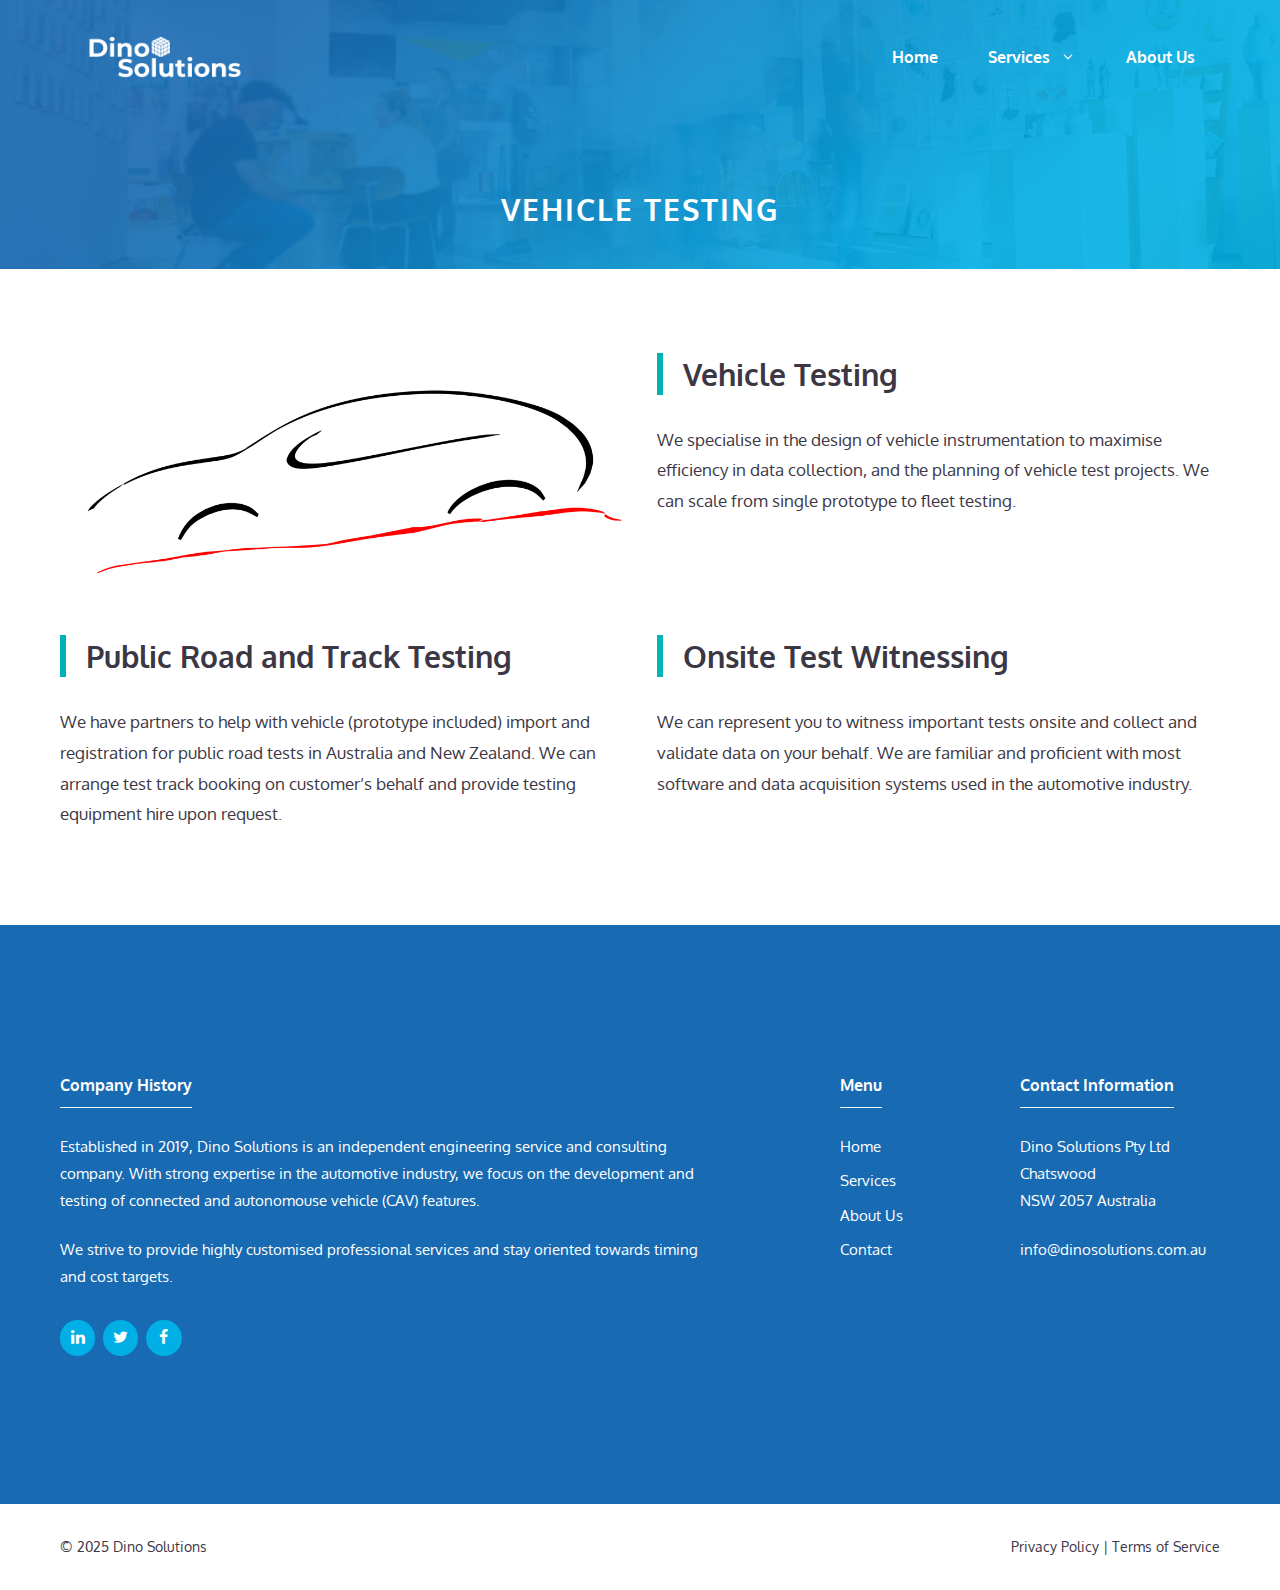
<file: services/vehicle-testing/index.html>
<!DOCTYPE html>
<html lang="en-AU">
<head>
	<meta charset="UTF-8">
	<title>Vehicle Testing &ndash; Dino Solutions</title>
<meta name="robots" content="max-image-preview:large">
	<style>img:is([sizes="auto" i], [sizes^="auto," i]) { contain-intrinsic-size: 3000px 1500px }</style>
	<meta name="viewport" content="width=device-width, initial-scale=1"><link href="https://fonts.gstatic.com/" crossorigin rel="preconnect">
<link href="https://fonts.googleapis.com/" crossorigin rel="preconnect">
<link rel="alternate" type="application/rss+xml" title="Dino Solutions &raquo; Feed" href="/feed/">
<link rel="alternate" type="application/rss+xml" title="Dino Solutions &raquo; Comments Feed" href="/comments/feed/">
<script>
window._wpemojiSettings = {"baseUrl":"https:\/\/s.w.org\/images\/core\/emoji\/16.0.1\/72x72\/","ext":".png","svgUrl":"https:\/\/s.w.org\/images\/core\/emoji\/16.0.1\/svg\/","svgExt":".svg","source":{"concatemoji":"\/wp-includes\/js\/wp-emoji-release.min.js?ver=6.8.2"}};
/*! This file is auto-generated */
!function(s,n){var o,i,e;function c(e){try{var t={supportTests:e,timestamp:(new Date).valueOf()};sessionStorage.setItem(o,JSON.stringify(t))}catch(e){}}function p(e,t,n){e.clearRect(0,0,e.canvas.width,e.canvas.height),e.fillText(t,0,0);var t=new Uint32Array(e.getImageData(0,0,e.canvas.width,e.canvas.height).data),a=(e.clearRect(0,0,e.canvas.width,e.canvas.height),e.fillText(n,0,0),new Uint32Array(e.getImageData(0,0,e.canvas.width,e.canvas.height).data));return t.every(function(e,t){return e===a[t]})}function u(e,t){e.clearRect(0,0,e.canvas.width,e.canvas.height),e.fillText(t,0,0);for(var n=e.getImageData(16,16,1,1),a=0;a<n.data.length;a++)if(0!==n.data[a])return!1;return!0}function f(e,t,n,a){switch(t){case"flag":return n(e,"\ud83c\udff3\ufe0f\u200d\u26a7\ufe0f","\ud83c\udff3\ufe0f\u200b\u26a7\ufe0f")?!1:!n(e,"\ud83c\udde8\ud83c\uddf6","\ud83c\udde8\u200b\ud83c\uddf6")&&!n(e,"\ud83c\udff4\udb40\udc67\udb40\udc62\udb40\udc65\udb40\udc6e\udb40\udc67\udb40\udc7f","\ud83c\udff4\u200b\udb40\udc67\u200b\udb40\udc62\u200b\udb40\udc65\u200b\udb40\udc6e\u200b\udb40\udc67\u200b\udb40\udc7f");case"emoji":return!a(e,"\ud83e\udedf")}return!1}function g(e,t,n,a){var r="undefined"!=typeof WorkerGlobalScope&&self instanceof WorkerGlobalScope?new OffscreenCanvas(300,150):s.createElement("canvas"),o=r.getContext("2d",{willReadFrequently:!0}),i=(o.textBaseline="top",o.font="600 32px Arial",{});return e.forEach(function(e){i[e]=t(o,e,n,a)}),i}function t(e){var t=s.createElement("script");t.src=e,t.defer=!0,s.head.appendChild(t)}"undefined"!=typeof Promise&&(o="wpEmojiSettingsSupports",i=["flag","emoji"],n.supports={everything:!0,everythingExceptFlag:!0},e=new Promise(function(e){s.addEventListener("DOMContentLoaded",e,{once:!0})}),new Promise(function(t){var n=function(){try{var e=JSON.parse(sessionStorage.getItem(o));if("object"==typeof e&&"number"==typeof e.timestamp&&(new Date).valueOf()<e.timestamp+604800&&"object"==typeof e.supportTests)return e.supportTests}catch(e){}return null}();if(!n){if("undefined"!=typeof Worker&&"undefined"!=typeof OffscreenCanvas&&"undefined"!=typeof URL&&URL.createObjectURL&&"undefined"!=typeof Blob)try{var e="postMessage("+g.toString()+"("+[JSON.stringify(i),f.toString(),p.toString(),u.toString()].join(",")+"));",a=new Blob([e],{type:"text/javascript"}),r=new Worker(URL.createObjectURL(a),{name:"wpTestEmojiSupports"});return void(r.onmessage=function(e){c(n=e.data),r.terminate(),t(n)})}catch(e){}c(n=g(i,f,p,u))}t(n)}).then(function(e){for(var t in e)n.supports[t]=e[t],n.supports.everything=n.supports.everything&&n.supports[t],"flag"!==t&&(n.supports.everythingExceptFlag=n.supports.everythingExceptFlag&&n.supports[t]);n.supports.everythingExceptFlag=n.supports.everythingExceptFlag&&!n.supports.flag,n.DOMReady=!1,n.readyCallback=function(){n.DOMReady=!0}}).then(function(){return e}).then(function(){var e;n.supports.everything||(n.readyCallback(),(e=n.source||{}).concatemoji?t(e.concatemoji):e.wpemoji&&e.twemoji&&(t(e.twemoji),t(e.wpemoji)))}))}((window,document),window._wpemojiSettings);
</script>
<link rel="stylesheet" id="generate-fonts-css" href="//fonts.googleapis.com/css?family=Oxygen:300,regular,700" media="all">
<style id="wp-emoji-styles-inline-css">

	img.wp-smiley, img.emoji {
		display: inline !important;
		border: none !important;
		box-shadow: none !important;
		height: 1em !important;
		width: 1em !important;
		margin: 0 0.07em !important;
		vertical-align: -0.1em !important;
		background: none !important;
		padding: 0 !important;
	}
</style>
<link rel="stylesheet" id="wp-block-library-css" href="/wp-includes/css/dist/block-library/style.min.css?ver=6.8.2" media="all">
<style id="classic-theme-styles-inline-css">
/*! This file is auto-generated */
.wp-block-button__link{color:#fff;background-color:#32373c;border-radius:9999px;box-shadow:none;text-decoration:none;padding:calc(.667em + 2px) calc(1.333em + 2px);font-size:1.125em}.wp-block-file__button{background:#32373c;color:#fff;text-decoration:none}
</style>
<style id="global-styles-inline-css">
:root{--wp--preset--aspect-ratio--square: 1;--wp--preset--aspect-ratio--4-3: 4/3;--wp--preset--aspect-ratio--3-4: 3/4;--wp--preset--aspect-ratio--3-2: 3/2;--wp--preset--aspect-ratio--2-3: 2/3;--wp--preset--aspect-ratio--16-9: 16/9;--wp--preset--aspect-ratio--9-16: 9/16;--wp--preset--color--black: #000000;--wp--preset--color--cyan-bluish-gray: #abb8c3;--wp--preset--color--white: #ffffff;--wp--preset--color--pale-pink: #f78da7;--wp--preset--color--vivid-red: #cf2e2e;--wp--preset--color--luminous-vivid-orange: #ff6900;--wp--preset--color--luminous-vivid-amber: #fcb900;--wp--preset--color--light-green-cyan: #7bdcb5;--wp--preset--color--vivid-green-cyan: #00d084;--wp--preset--color--pale-cyan-blue: #8ed1fc;--wp--preset--color--vivid-cyan-blue: #0693e3;--wp--preset--color--vivid-purple: #9b51e0;--wp--preset--color--contrast: var(--contrast);--wp--preset--color--contrast-2: var(--contrast-2);--wp--preset--color--contrast-3: var(--contrast-3);--wp--preset--color--base: var(--base);--wp--preset--color--base-2: var(--base-2);--wp--preset--color--base-3: var(--base-3);--wp--preset--color--accent: var(--accent);--wp--preset--gradient--vivid-cyan-blue-to-vivid-purple: linear-gradient(135deg,rgba(6,147,227,1) 0%,rgb(155,81,224) 100%);--wp--preset--gradient--light-green-cyan-to-vivid-green-cyan: linear-gradient(135deg,rgb(122,220,180) 0%,rgb(0,208,130) 100%);--wp--preset--gradient--luminous-vivid-amber-to-luminous-vivid-orange: linear-gradient(135deg,rgba(252,185,0,1) 0%,rgba(255,105,0,1) 100%);--wp--preset--gradient--luminous-vivid-orange-to-vivid-red: linear-gradient(135deg,rgba(255,105,0,1) 0%,rgb(207,46,46) 100%);--wp--preset--gradient--very-light-gray-to-cyan-bluish-gray: linear-gradient(135deg,rgb(238,238,238) 0%,rgb(169,184,195) 100%);--wp--preset--gradient--cool-to-warm-spectrum: linear-gradient(135deg,rgb(74,234,220) 0%,rgb(151,120,209) 20%,rgb(207,42,186) 40%,rgb(238,44,130) 60%,rgb(251,105,98) 80%,rgb(254,248,76) 100%);--wp--preset--gradient--blush-light-purple: linear-gradient(135deg,rgb(255,206,236) 0%,rgb(152,150,240) 100%);--wp--preset--gradient--blush-bordeaux: linear-gradient(135deg,rgb(254,205,165) 0%,rgb(254,45,45) 50%,rgb(107,0,62) 100%);--wp--preset--gradient--luminous-dusk: linear-gradient(135deg,rgb(255,203,112) 0%,rgb(199,81,192) 50%,rgb(65,88,208) 100%);--wp--preset--gradient--pale-ocean: linear-gradient(135deg,rgb(255,245,203) 0%,rgb(182,227,212) 50%,rgb(51,167,181) 100%);--wp--preset--gradient--electric-grass: linear-gradient(135deg,rgb(202,248,128) 0%,rgb(113,206,126) 100%);--wp--preset--gradient--midnight: linear-gradient(135deg,rgb(2,3,129) 0%,rgb(40,116,252) 100%);--wp--preset--font-size--small: 13px;--wp--preset--font-size--medium: 20px;--wp--preset--font-size--large: 36px;--wp--preset--font-size--x-large: 42px;--wp--preset--spacing--20: 0.44rem;--wp--preset--spacing--30: 0.67rem;--wp--preset--spacing--40: 1rem;--wp--preset--spacing--50: 1.5rem;--wp--preset--spacing--60: 2.25rem;--wp--preset--spacing--70: 3.38rem;--wp--preset--spacing--80: 5.06rem;--wp--preset--shadow--natural: 6px 6px 9px rgba(0, 0, 0, 0.2);--wp--preset--shadow--deep: 12px 12px 50px rgba(0, 0, 0, 0.4);--wp--preset--shadow--sharp: 6px 6px 0px rgba(0, 0, 0, 0.2);--wp--preset--shadow--outlined: 6px 6px 0px -3px rgba(255, 255, 255, 1), 6px 6px rgba(0, 0, 0, 1);--wp--preset--shadow--crisp: 6px 6px 0px rgba(0, 0, 0, 1);}:where(.is-layout-flex){gap: 0.5em;}:where(.is-layout-grid){gap: 0.5em;}body .is-layout-flex{display: flex;}.is-layout-flex{flex-wrap: wrap;align-items: center;}.is-layout-flex > :is(*, div){margin: 0;}body .is-layout-grid{display: grid;}.is-layout-grid > :is(*, div){margin: 0;}:where(.wp-block-columns.is-layout-flex){gap: 2em;}:where(.wp-block-columns.is-layout-grid){gap: 2em;}:where(.wp-block-post-template.is-layout-flex){gap: 1.25em;}:where(.wp-block-post-template.is-layout-grid){gap: 1.25em;}.has-black-color{color: var(--wp--preset--color--black) !important;}.has-cyan-bluish-gray-color{color: var(--wp--preset--color--cyan-bluish-gray) !important;}.has-white-color{color: var(--wp--preset--color--white) !important;}.has-pale-pink-color{color: var(--wp--preset--color--pale-pink) !important;}.has-vivid-red-color{color: var(--wp--preset--color--vivid-red) !important;}.has-luminous-vivid-orange-color{color: var(--wp--preset--color--luminous-vivid-orange) !important;}.has-luminous-vivid-amber-color{color: var(--wp--preset--color--luminous-vivid-amber) !important;}.has-light-green-cyan-color{color: var(--wp--preset--color--light-green-cyan) !important;}.has-vivid-green-cyan-color{color: var(--wp--preset--color--vivid-green-cyan) !important;}.has-pale-cyan-blue-color{color: var(--wp--preset--color--pale-cyan-blue) !important;}.has-vivid-cyan-blue-color{color: var(--wp--preset--color--vivid-cyan-blue) !important;}.has-vivid-purple-color{color: var(--wp--preset--color--vivid-purple) !important;}.has-black-background-color{background-color: var(--wp--preset--color--black) !important;}.has-cyan-bluish-gray-background-color{background-color: var(--wp--preset--color--cyan-bluish-gray) !important;}.has-white-background-color{background-color: var(--wp--preset--color--white) !important;}.has-pale-pink-background-color{background-color: var(--wp--preset--color--pale-pink) !important;}.has-vivid-red-background-color{background-color: var(--wp--preset--color--vivid-red) !important;}.has-luminous-vivid-orange-background-color{background-color: var(--wp--preset--color--luminous-vivid-orange) !important;}.has-luminous-vivid-amber-background-color{background-color: var(--wp--preset--color--luminous-vivid-amber) !important;}.has-light-green-cyan-background-color{background-color: var(--wp--preset--color--light-green-cyan) !important;}.has-vivid-green-cyan-background-color{background-color: var(--wp--preset--color--vivid-green-cyan) !important;}.has-pale-cyan-blue-background-color{background-color: var(--wp--preset--color--pale-cyan-blue) !important;}.has-vivid-cyan-blue-background-color{background-color: var(--wp--preset--color--vivid-cyan-blue) !important;}.has-vivid-purple-background-color{background-color: var(--wp--preset--color--vivid-purple) !important;}.has-black-border-color{border-color: var(--wp--preset--color--black) !important;}.has-cyan-bluish-gray-border-color{border-color: var(--wp--preset--color--cyan-bluish-gray) !important;}.has-white-border-color{border-color: var(--wp--preset--color--white) !important;}.has-pale-pink-border-color{border-color: var(--wp--preset--color--pale-pink) !important;}.has-vivid-red-border-color{border-color: var(--wp--preset--color--vivid-red) !important;}.has-luminous-vivid-orange-border-color{border-color: var(--wp--preset--color--luminous-vivid-orange) !important;}.has-luminous-vivid-amber-border-color{border-color: var(--wp--preset--color--luminous-vivid-amber) !important;}.has-light-green-cyan-border-color{border-color: var(--wp--preset--color--light-green-cyan) !important;}.has-vivid-green-cyan-border-color{border-color: var(--wp--preset--color--vivid-green-cyan) !important;}.has-pale-cyan-blue-border-color{border-color: var(--wp--preset--color--pale-cyan-blue) !important;}.has-vivid-cyan-blue-border-color{border-color: var(--wp--preset--color--vivid-cyan-blue) !important;}.has-vivid-purple-border-color{border-color: var(--wp--preset--color--vivid-purple) !important;}.has-vivid-cyan-blue-to-vivid-purple-gradient-background{background: var(--wp--preset--gradient--vivid-cyan-blue-to-vivid-purple) !important;}.has-light-green-cyan-to-vivid-green-cyan-gradient-background{background: var(--wp--preset--gradient--light-green-cyan-to-vivid-green-cyan) !important;}.has-luminous-vivid-amber-to-luminous-vivid-orange-gradient-background{background: var(--wp--preset--gradient--luminous-vivid-amber-to-luminous-vivid-orange) !important;}.has-luminous-vivid-orange-to-vivid-red-gradient-background{background: var(--wp--preset--gradient--luminous-vivid-orange-to-vivid-red) !important;}.has-very-light-gray-to-cyan-bluish-gray-gradient-background{background: var(--wp--preset--gradient--very-light-gray-to-cyan-bluish-gray) !important;}.has-cool-to-warm-spectrum-gradient-background{background: var(--wp--preset--gradient--cool-to-warm-spectrum) !important;}.has-blush-light-purple-gradient-background{background: var(--wp--preset--gradient--blush-light-purple) !important;}.has-blush-bordeaux-gradient-background{background: var(--wp--preset--gradient--blush-bordeaux) !important;}.has-luminous-dusk-gradient-background{background: var(--wp--preset--gradient--luminous-dusk) !important;}.has-pale-ocean-gradient-background{background: var(--wp--preset--gradient--pale-ocean) !important;}.has-electric-grass-gradient-background{background: var(--wp--preset--gradient--electric-grass) !important;}.has-midnight-gradient-background{background: var(--wp--preset--gradient--midnight) !important;}.has-small-font-size{font-size: var(--wp--preset--font-size--small) !important;}.has-medium-font-size{font-size: var(--wp--preset--font-size--medium) !important;}.has-large-font-size{font-size: var(--wp--preset--font-size--large) !important;}.has-x-large-font-size{font-size: var(--wp--preset--font-size--x-large) !important;}
:where(.wp-block-post-template.is-layout-flex){gap: 1.25em;}:where(.wp-block-post-template.is-layout-grid){gap: 1.25em;}
:where(.wp-block-columns.is-layout-flex){gap: 2em;}:where(.wp-block-columns.is-layout-grid){gap: 2em;}
:root :where(.wp-block-pullquote){font-size: 1.5em;line-height: 1.6;}
</style>
<link rel="stylesheet" id="generate-widget-areas-css" href="/wp-content/themes/generatepress/assets/css/components/widget-areas.min.css?ver=3.6.0" media="all">
<link rel="stylesheet" id="generate-style-css" href="/wp-content/themes/generatepress/assets/css/main.min.css?ver=3.6.0" media="all">
<style id="generate-style-inline-css">
body{background-color:#ffffff;color:#3c3744;}a{color:#186ab2;}a:visited{color:#186ab2;}a:hover, a:focus, a:active{color:#00afe5;}.wp-block-group__inner-container{max-width:1200px;margin-left:auto;margin-right:auto;}.site-header .header-image{width:210px;}.generate-back-to-top{font-size:20px;border-radius:3px;position:fixed;bottom:30px;right:30px;line-height:40px;width:40px;text-align:center;z-index:10;transition:opacity 300ms ease-in-out;opacity:0.1;transform:translateY(1000px);}.generate-back-to-top__show{opacity:1;transform:translateY(0);}:root{--contrast:#222222;--contrast-2:#575760;--contrast-3:#b2b2be;--base:#f0f0f0;--base-2:#f7f8f9;--base-3:#ffffff;--accent:#1e73be;}:root .has-contrast-color{color:var(--contrast);}:root .has-contrast-background-color{background-color:var(--contrast);}:root .has-contrast-2-color{color:var(--contrast-2);}:root .has-contrast-2-background-color{background-color:var(--contrast-2);}:root .has-contrast-3-color{color:var(--contrast-3);}:root .has-contrast-3-background-color{background-color:var(--contrast-3);}:root .has-base-color{color:var(--base);}:root .has-base-background-color{background-color:var(--base);}:root .has-base-2-color{color:var(--base-2);}:root .has-base-2-background-color{background-color:var(--base-2);}:root .has-base-3-color{color:var(--base-3);}:root .has-base-3-background-color{background-color:var(--base-3);}:root .has-accent-color{color:var(--accent);}:root .has-accent-background-color{background-color:var(--accent);}body, button, input, select, textarea{font-family:"Oxygen", sans-serif;}body{line-height:1.8;}.entry-content > [class*="wp-block-"]:not(:last-child):not(.wp-block-heading){margin-bottom:1.5em;}.main-title{font-weight:700;font-size:20px;}.site-description{font-size:16px;}.main-navigation a, .menu-toggle{font-family:"Oxygen", sans-serif;font-weight:700;font-size:16px;}.main-navigation .menu-bar-items{font-size:16px;}.main-navigation .main-nav ul ul li a{font-size:15px;}.widget-title{font-family:"Oxygen", sans-serif;font-weight:700;font-size:16px;margin-bottom:25px;}.sidebar .widget, .footer-widgets .widget{font-size:15px;}button:not(.menu-toggle),html input[type="button"],input[type="reset"],input[type="submit"],.button,.wp-block-button .wp-block-button__link{font-family:"Oxygen", sans-serif;font-weight:700;font-size:17px;}h1{font-family:"Oxygen", sans-serif;font-weight:700;text-transform:uppercase;font-size:30px;line-height:1.3em;}h2{font-family:"Oxygen", sans-serif;font-weight:700;font-size:30px;line-height:1.4em;margin-bottom:30px;}h3{font-family:"Oxygen", sans-serif;font-weight:700;font-size:26px;line-height:1.4em;}h4{font-family:"Oxygen", sans-serif;font-weight:700;line-height:1.4em;}h5{font-size:inherit;}.site-info{font-family:"Oxygen", sans-serif;font-size:14px;}@media (max-width:768px){.main-title{font-size:20px;}h1{font-size:30px;}h2{font-size:28px;}}.top-bar{background-color:#636363;color:#ffffff;}.top-bar a{color:#ffffff;}.top-bar a:hover{color:#303030;}.site-header{background-color:#ffffff;color:#ffffff;}.site-header a{color:#ffffff;}.site-header a:hover{color:#ffffff;}.main-title a,.main-title a:hover{color:#ffffff;}.site-description{color:#ffffff;}.main-navigation .main-nav ul li a, .main-navigation .menu-toggle, .main-navigation .menu-bar-items{color:#ffffff;}.main-navigation .main-nav ul li:not([class*="current-menu-"]):hover > a, .main-navigation .main-nav ul li:not([class*="current-menu-"]):focus > a, .main-navigation .main-nav ul li.sfHover:not([class*="current-menu-"]) > a, .main-navigation .menu-bar-item:hover > a, .main-navigation .menu-bar-item.sfHover > a{color:#ffffff;}button.menu-toggle:hover,button.menu-toggle:focus{color:#ffffff;}.main-navigation .main-nav ul li[class*="current-menu-"] > a{color:#ffffff;}.navigation-search input[type="search"],.navigation-search input[type="search"]:active, .navigation-search input[type="search"]:focus, .main-navigation .main-nav ul li.search-item.active > a, .main-navigation .menu-bar-items .search-item.active > a{color:#222222;background-color:#fafafa;opacity:1;}.main-navigation ul ul{background-color:#fafafa;}.main-navigation .main-nav ul ul li a{color:#222222;}.main-navigation .main-nav ul ul li:not([class*="current-menu-"]):hover > a,.main-navigation .main-nav ul ul li:not([class*="current-menu-"]):focus > a, .main-navigation .main-nav ul ul li.sfHover:not([class*="current-menu-"]) > a{color:#666666;background-color:#fafafa;}.main-navigation .main-nav ul ul li[class*="current-menu-"] > a{color:#222222;background-color:#fafafa;}.separate-containers .inside-article, .separate-containers .comments-area, .separate-containers .page-header, .one-container .container, .separate-containers .paging-navigation, .inside-page-header{color:#3c3744;background-color:#ffffff;}.inside-article a,.paging-navigation a,.comments-area a,.page-header a{color:#186ab2;}.inside-article a:hover,.paging-navigation a:hover,.comments-area a:hover,.page-header a:hover{color:#00afe5;}.entry-header h1,.page-header h1{color:#3c3744;}.entry-title a{color:#3c3744;}.entry-title a:hover{color:#3c3744;}.entry-meta{color:#3c3744;}.entry-meta a{color:#3c3744;}.entry-meta a:hover{color:#3c3744;}h1{color:#3c3744;}h2{color:#3c3744;}h3{color:#3c3744;}h4{color:#3c3744;}h5{color:#3c3744;}.sidebar .widget{color:#3c3744;background-color:#ffffff;}.sidebar .widget a{color:#186ab2;}.sidebar .widget a:hover{color:#00afe5;}.sidebar .widget .widget-title{color:#3c3744;}.footer-widgets{color:#ffffff;background-color:#186ab2;}.footer-widgets a{color:#ffffff;}.footer-widgets a:hover{color:#00afe5;}.footer-widgets .widget-title{color:#ffffff;}.site-info{color:#3c3744;background-color:#ffffff;}.site-info a{color:#3c3744;}.site-info a:hover{color:#186ab2;}.footer-bar .widget_nav_menu .current-menu-item a{color:#186ab2;}input[type="text"],input[type="email"],input[type="url"],input[type="password"],input[type="search"],input[type="tel"],input[type="number"],textarea,select{color:#666666;background-color:#fafafa;border-color:#cccccc;}input[type="text"]:focus,input[type="email"]:focus,input[type="url"]:focus,input[type="password"]:focus,input[type="search"]:focus,input[type="tel"]:focus,input[type="number"]:focus,textarea:focus,select:focus{color:#666666;background-color:#ffffff;border-color:#bfbfbf;}button,html input[type="button"],input[type="reset"],input[type="submit"],a.button,a.wp-block-button__link:not(.has-background){color:#ffffff;background-color:#186ab2;}button:hover,html input[type="button"]:hover,input[type="reset"]:hover,input[type="submit"]:hover,a.button:hover,button:focus,html input[type="button"]:focus,input[type="reset"]:focus,input[type="submit"]:focus,a.button:focus,a.wp-block-button__link:not(.has-background):active,a.wp-block-button__link:not(.has-background):focus,a.wp-block-button__link:not(.has-background):hover{color:#ffffff;background-color:rgba(24,106,178,0.9);}a.generate-back-to-top{background-color:#186ab2;color:#ffffff;}a.generate-back-to-top:hover,a.generate-back-to-top:focus{background-color:#00afe5;color:#ffffff;}:root{--gp-search-modal-bg-color:var(--base-3);--gp-search-modal-text-color:var(--contrast);--gp-search-modal-overlay-bg-color:rgba(0,0,0,0.2);}@media (max-width: 768px){.main-navigation .menu-bar-item:hover > a, .main-navigation .menu-bar-item.sfHover > a{background:none;color:#ffffff;}}.inside-top-bar{padding:10px;}.inside-header{padding:30px 20px 30px 20px;}.nav-below-header .main-navigation .inside-navigation.grid-container, .nav-above-header .main-navigation .inside-navigation.grid-container{padding:0px 5px 0px 5px;}.separate-containers .inside-article, .separate-containers .comments-area, .separate-containers .page-header, .separate-containers .paging-navigation, .one-container .site-content, .inside-page-header{padding:100px 20px 100px 20px;}.site-main .wp-block-group__inner-container{padding:100px 20px 100px 20px;}.separate-containers .paging-navigation{padding-top:20px;padding-bottom:20px;}.entry-content .alignwide, body:not(.no-sidebar) .entry-content .alignfull{margin-left:-20px;width:calc(100% + 40px);max-width:calc(100% + 40px);}.one-container.right-sidebar .site-main,.one-container.both-right .site-main{margin-right:20px;}.one-container.left-sidebar .site-main,.one-container.both-left .site-main{margin-left:20px;}.one-container.both-sidebars .site-main{margin:0px 20px 0px 20px;}.one-container.archive .post:not(:last-child):not(.is-loop-template-item), .one-container.blog .post:not(:last-child):not(.is-loop-template-item){padding-bottom:100px;}.main-navigation .main-nav ul li a,.menu-toggle,.main-navigation .menu-bar-item > a{padding-left:25px;padding-right:25px;line-height:54px;}.main-navigation .main-nav ul ul li a{padding:15px 25px 15px 25px;}.navigation-search input[type="search"]{height:54px;}.rtl .menu-item-has-children .dropdown-menu-toggle{padding-left:25px;}.menu-item-has-children .dropdown-menu-toggle{padding-right:25px;}.menu-item-has-children ul .dropdown-menu-toggle{padding-top:15px;padding-bottom:15px;margin-top:-15px;}.rtl .main-navigation .main-nav ul li.menu-item-has-children > a{padding-right:25px;}.widget-area .widget{padding:0px 20px 20px 20px;}.footer-widgets-container{padding:140px 20px 140px 20px;}.inside-site-info{padding:30px 20px 30px 20px;}@media (max-width:768px){.separate-containers .inside-article, .separate-containers .comments-area, .separate-containers .page-header, .separate-containers .paging-navigation, .one-container .site-content, .inside-page-header{padding:100px 20px 100px 20px;}.site-main .wp-block-group__inner-container{padding:100px 20px 100px 20px;}.inside-header{padding-top:0px;}.inside-site-info{padding-right:10px;padding-left:10px;}.entry-content .alignwide, body:not(.no-sidebar) .entry-content .alignfull{margin-left:-20px;width:calc(100% + 40px);max-width:calc(100% + 40px);}.one-container .site-main .paging-navigation{margin-bottom:20px;}}/* End cached CSS */.is-right-sidebar{width:25%;}.is-left-sidebar{width:25%;}.site-content .content-area{width:100%;}@media (max-width: 768px){.main-navigation .menu-toggle,.sidebar-nav-mobile:not(#sticky-placeholder){display:block;}.main-navigation ul,.gen-sidebar-nav,.main-navigation:not(.slideout-navigation):not(.toggled) .main-nav > ul,.has-inline-mobile-toggle #site-navigation .inside-navigation > *:not(.navigation-search):not(.main-nav){display:none;}.nav-align-right .inside-navigation,.nav-align-center .inside-navigation{justify-content:space-between;}.has-inline-mobile-toggle .mobile-menu-control-wrapper{display:flex;flex-wrap:wrap;}.has-inline-mobile-toggle .inside-header{flex-direction:row;text-align:left;flex-wrap:wrap;}.has-inline-mobile-toggle .header-widget,.has-inline-mobile-toggle #site-navigation{flex-basis:100%;}.nav-float-left .has-inline-mobile-toggle #site-navigation{order:10;}}
.dynamic-author-image-rounded{border-radius:100%;}.dynamic-featured-image, .dynamic-author-image{vertical-align:middle;}.one-container.blog .dynamic-content-template:not(:last-child), .one-container.archive .dynamic-content-template:not(:last-child){padding-bottom:0px;}.dynamic-entry-excerpt > p:last-child{margin-bottom:0px;}
.navigation-branding .main-title{font-weight:700;text-transform:none;font-size:20px;}@media (max-width: 1024px){.main-navigation:not(.slideout-navigation) a, .main-navigation .menu-toggle, .main-navigation .menu-bar-items{font-size:16px;}.main-navigation:not(.slideout-navigation) .main-nav ul ul li a{font-size:15px;}.main-title, .navigation-branding .main-title{font-size:20px;}}@media (max-width: 768px){.main-navigation:not(.slideout-navigation) a, .main-navigation .menu-toggle, .main-navigation .menu-bar-items{font-size:20px;}.main-navigation:not(.slideout-navigation) .main-nav ul ul li a{font-size:17px;}.navigation-branding .main-title{font-size:20px;}}
.page-hero .inside-page-hero.grid-container{max-width:calc(1200px - 0px - 0px);}.inside-page-hero > *:last-child{margin-bottom:0px;}.page-hero time.updated{display:none;}.header-wrap{position:absolute;left:0px;right:0px;z-index:10;}.header-wrap .site-header{background:transparent;}
@media (max-width: 768px){.main-navigation .main-nav ul li a,.main-navigation .menu-toggle,.main-navigation .mobile-bar-items a,.main-navigation .menu-bar-item > a{line-height:80px;}.main-navigation .site-logo.navigation-logo img, .mobile-header-navigation .site-logo.mobile-header-logo img, .navigation-search input[type="search"]{height:80px;}}.post-image:not(:first-child), .page-content:not(:first-child), .entry-content:not(:first-child), .entry-summary:not(:first-child), footer.entry-meta{margin-top:1.6em;}.post-image-above-header .inside-article div.featured-image, .post-image-above-header .inside-article div.post-image{margin-bottom:1.6em;}.main-navigation.slideout-navigation .main-nav > ul > li > a{line-height:60px;}
</style>
<link rel="stylesheet" id="generateblocks-css" href="/wp-content/uploads/generateblocks/style-1991.css?ver=1758517196" media="all">
<link rel="stylesheet" id="generate-offside-css" href="/wp-content/plugins/gp-premium/menu-plus/functions/css/offside.min.css?ver=2.5.5" media="all">
<style id="generate-offside-inline-css">
:root{--gp-slideout-width:265px;}.slideout-navigation.main-navigation{background-color:#186ab2;}.slideout-navigation.main-navigation .main-nav ul li a{color:#ffffff;font-weight:700;text-transform:none;font-size:20px;}.slideout-navigation.main-navigation ul ul{background-color:#222222;}.slideout-navigation.main-navigation .main-nav ul ul li a{color:#ffffff;}.slideout-navigation.main-navigation.do-overlay .main-nav ul ul li a{font-size:1em;font-size:19px;}@media (max-width:768px){.slideout-navigation.main-navigation .main-nav ul li a{font-size:20px;}.slideout-navigation.main-navigation .main-nav ul ul li a{font-size:19px;}}.slideout-navigation.main-navigation .main-nav ul li:not([class*="current-menu-"]):hover > a, .slideout-navigation.main-navigation .main-nav ul li:not([class*="current-menu-"]):focus > a, .slideout-navigation.main-navigation .main-nav ul li.sfHover:not([class*="current-menu-"]) > a{color:#00afe5;background-color:#186ab2;}.slideout-navigation.main-navigation .main-nav ul ul li:not([class*="current-menu-"]):hover > a, .slideout-navigation.main-navigation .main-nav ul ul li:not([class*="current-menu-"]):focus > a, .slideout-navigation.main-navigation .main-nav ul ul li.sfHover:not([class*="current-menu-"]) > a{color:#fafafa;background-color:#222222;}.slideout-navigation.main-navigation .main-nav ul li[class*="current-menu-"] > a{color:#ffffff;background-color:#186ab2;}.slideout-navigation.main-navigation .main-nav ul ul li[class*="current-menu-"] > a{color:#ffffff;background-color:#222222;}.slideout-navigation, .slideout-navigation a{color:#ffffff;}.slideout-navigation button.slideout-exit{color:#ffffff;padding-left:25px;padding-right:25px;}.slide-opened nav.toggled .menu-toggle:before{display:none;}@media (max-width: 768px){.menu-bar-item.slideout-toggle{display:none;}}
</style>
<link rel="stylesheet" id="generate-navigation-branding-css" href="/wp-content/plugins/gp-premium/menu-plus/functions/css/navigation-branding-flex.min.css?ver=2.5.5" media="all">
<style id="generate-navigation-branding-inline-css">
@media (max-width: 768px){.site-header, #site-navigation, #sticky-navigation{display:none !important;opacity:0.0;}#mobile-header{display:block !important;width:100% !important;}#mobile-header .main-nav > ul{display:none;}#mobile-header.toggled .main-nav > ul, #mobile-header .menu-toggle, #mobile-header .mobile-bar-items{display:block;}#mobile-header .main-nav{-ms-flex:0 0 100%;flex:0 0 100%;-webkit-box-ordinal-group:5;-ms-flex-order:4;order:4;}}.main-navigation.has-branding .inside-navigation.grid-container, .main-navigation.has-branding.grid-container .inside-navigation:not(.grid-container){padding:0px 20px 0px 20px;}.main-navigation.has-branding:not(.grid-container) .inside-navigation:not(.grid-container) .navigation-branding{margin-left:10px;}.navigation-branding img, .site-logo.mobile-header-logo img{height:54px;width:auto;}.navigation-branding .main-title{line-height:54px;}@media (max-width: 768px){.main-navigation.has-branding.nav-align-center .menu-bar-items, .main-navigation.has-sticky-branding.navigation-stick.nav-align-center .menu-bar-items{margin-left:auto;}.navigation-branding{margin-right:auto;margin-left:10px;}.navigation-branding .main-title, .mobile-header-navigation .site-logo{margin-left:10px;}.main-navigation.has-branding .inside-navigation.grid-container{padding:0px;}.navigation-branding img, .site-logo.mobile-header-logo{height:80px;}.navigation-branding .main-title{line-height:80px;}}
</style>
<link rel="https://api.w.org/" href="/wp-json/"><link rel="alternate" title="JSON" type="application/json" href="/wp-json/wp/v2/pages/1991"><link rel="EditURI" type="application/rsd+xml" title="RSD" href="/xmlrpc.php?rsd">
<meta name="generator" content="WordPress 6.8.2">
<link rel="canonical" href="/services/vehicle-testing/">
<link rel="shortlink" href="/?p=1991">
<link rel="alternate" title="oEmbed (JSON)" type="application/json+oembed" href="/wp-json/oembed/1.0/embed?url=https%3A%2F%2F%2Fservices%2Fvehicle-testing%2F">
<link rel="alternate" title="oEmbed (XML)" type="text/xml+oembed" href="/wp-json/oembed/1.0/embed?url=https%3A%2F%2F%2Fservices%2Fvehicle-testing%2F&amp;format=xml">
<!-- Global site tag (gtag.js) - Google Analytics -->
<script async src="https://www.googletagmanager.com/gtag/js?id=G-WX2MNN4NN5"></script>
<script>
  window.dataLayer = window.dataLayer || [];
  function gtag(){dataLayer.push(arguments);}
  gtag('js', new Date());

  gtag('config', 'G-WX2MNN4NN5');
</script><link rel="icon" href="/wp-content/uploads/cropped-logo_sqr_black_transparent-32x32.png" sizes="32x32">
<link rel="icon" href="/wp-content/uploads/cropped-logo_sqr_black_transparent-192x192.png" sizes="192x192">
<link rel="apple-touch-icon" href="/wp-content/uploads/cropped-logo_sqr_black_transparent-180x180.png">
<meta name="msapplication-TileImage" content="/wp-content/uploads/cropped-logo_sqr_black_transparent-270x270.png">
		<style id="wp-custom-css">
			/* GeneratePress Site CSS */ /* H1 headline letter spacing */

h1 {
	letter-spacing: 2px;
}

/* page header gradient overlay */

.gradient-overlay {
	position: relative;
}

.gradient-overlay:after {
	content: '';
	position: absolute;
	top: 0;
	right: 0;
	bottom: 0;
	left: 0;
	background: linear-gradient(135deg, rgba(24,106,178,0.9) 20%, rgba(0,175,229,0.9) 80%);
}

.gradient-overlay .inside-page-hero {
	z-index: 1;
	position: relative;
}

/* navigation rules */

.main-navigation .menu > .menu-item > a::after {
    content: "";
    position: absolute;
    right: 50;
    left: 50%;
    top: 5px; /* controls where the line appears on hover */
    -webkit-transform: translateX(-50%);
    transform: translateX(-50%);
    display: block;
    width: 0;
    height: 2px; /* controls thickness of the line */
    background-color: currentColor;
    transition: 0.3s width ease;
}

.main-navigation .menu > .menu-item > a:hover::after,
.main-navigation .menu > .menu-item > a:focus::after,
.main-navigation .menu > .current-menu-item > a::after{
    width: 40px; /* controls the width of the line */
    color: #ffffff;  
}

/* container drop shadow */

.container-shadow {
box-shadow: 0px -10px 10px rgba(20, 20, 20, 0.1);
}

/* image block drop shadow */

.image-shadow img {
box-shadow: 15px 15px 0px #ededed;
}

/* mobile header spacing */

.mobile-header-navigation {
	padding: 10px;
	box-sizing: border-box;
}

/* widget title underline */

.widget-title {
  border-bottom: 1px solid #ffffff;
  line-height: 2.6em;
  display: inline-block;
}

/* footer widget spacing */

@media (min-width:1025px) {
  .footer-widgets .footer-widget-1 {
    flex-basis: 65%;
		padding-right: 80px;
  }
  .footer-widgets .footer-widget-2 {
    flex-basis: 15%;
  }
  .footer-widgets .footer-widget-3 {
    flex-basis: 20%;
  }
}

@media (max-width:900px) {
	.inside-footer-widgets {
		flex-direction: column;
		text-align: center;
	}
	
	.inside-footer-widgets > div {
		padding: 20px;
	}
}

/* center align LSI on tablet and mobile */

@media (max-width:1024px) {
	.lsi-social-icons {
		text-align: center !important;
	}
} /* End GeneratePress Site CSS */

.contact-form {
	width: 600px;
}		</style>
		</head>

<body class="wp-singular page-template-default page page-id-1991 page-child parent-pageid-18050 wp-custom-logo wp-embed-responsive wp-theme-generatepress post-image-aligned-center slideout-enabled slideout-mobile sticky-menu-fade mobile-header mobile-header-logo no-sidebar nav-float-right one-container header-aligned-left dropdown-hover full-width-content" itemtype="https://schema.org/WebPage" itemscope>
	<div class="header-wrap"><a class="screen-reader-text skip-link" href="#content" title="Skip to content">Skip to content</a>		<header class="site-header has-inline-mobile-toggle" id="masthead" aria-label="Site" itemtype="https://schema.org/WPHeader" itemscope>
			<div class="inside-header grid-container">
				<div class="site-logo">
					<a href="/" rel="home">
						<img class="header-image is-logo-image" alt="Dino Solutions" src="/wp-content/uploads/cropped-logo_rec_rubik_white_transparent.png" srcset="/wp-content/uploads/cropped-logo_rec_rubik_white_transparent.png 1x, /wp-content/uploads/logo_rec_rubik_white_transparent.png 2x" width="4000" height="800">
					</a>
				</div>	<nav class="main-navigation mobile-menu-control-wrapper" id="mobile-menu-control-wrapper" aria-label="Mobile Toggle">
				<button data-nav="site-navigation" class="menu-toggle" aria-controls="generate-slideout-menu" aria-expanded="false">
			<span class="gp-icon icon-menu-bars"><svg viewbox="0 0 512 512" aria-hidden="true" xmlns="http://www.w3.org/2000/svg" width="1em" height="1em"><path d="M0 96c0-13.255 10.745-24 24-24h464c13.255 0 24 10.745 24 24s-10.745 24-24 24H24c-13.255 0-24-10.745-24-24zm0 160c0-13.255 10.745-24 24-24h464c13.255 0 24 10.745 24 24s-10.745 24-24 24H24c-13.255 0-24-10.745-24-24zm0 160c0-13.255 10.745-24 24-24h464c13.255 0 24 10.745 24 24s-10.745 24-24 24H24c-13.255 0-24-10.745-24-24z"></path></svg><svg viewbox="0 0 512 512" aria-hidden="true" xmlns="http://www.w3.org/2000/svg" width="1em" height="1em"><path d="M71.029 71.029c9.373-9.372 24.569-9.372 33.942 0L256 222.059l151.029-151.03c9.373-9.372 24.569-9.372 33.942 0 9.372 9.373 9.372 24.569 0 33.942L289.941 256l151.03 151.029c9.372 9.373 9.372 24.569 0 33.942-9.373 9.372-24.569 9.372-33.942 0L256 289.941l-151.029 151.03c-9.373 9.372-24.569 9.372-33.942 0-9.372-9.373-9.372-24.569 0-33.942L222.059 256 71.029 104.971c-9.372-9.373-9.372-24.569 0-33.942z"></path></svg></span><span class="screen-reader-text">Menu</span>		</button>
	</nav>
			<nav class="main-navigation sub-menu-right" id="site-navigation" aria-label="Primary" itemtype="https://schema.org/SiteNavigationElement" itemscope>
			<div class="inside-navigation grid-container">
								<button class="menu-toggle" aria-controls="generate-slideout-menu" aria-expanded="false">
					<span class="gp-icon icon-menu-bars"><svg viewbox="0 0 512 512" aria-hidden="true" xmlns="http://www.w3.org/2000/svg" width="1em" height="1em"><path d="M0 96c0-13.255 10.745-24 24-24h464c13.255 0 24 10.745 24 24s-10.745 24-24 24H24c-13.255 0-24-10.745-24-24zm0 160c0-13.255 10.745-24 24-24h464c13.255 0 24 10.745 24 24s-10.745 24-24 24H24c-13.255 0-24-10.745-24-24zm0 160c0-13.255 10.745-24 24-24h464c13.255 0 24 10.745 24 24s-10.745 24-24 24H24c-13.255 0-24-10.745-24-24z"></path></svg><svg viewbox="0 0 512 512" aria-hidden="true" xmlns="http://www.w3.org/2000/svg" width="1em" height="1em"><path d="M71.029 71.029c9.373-9.372 24.569-9.372 33.942 0L256 222.059l151.029-151.03c9.373-9.372 24.569-9.372 33.942 0 9.372 9.373 9.372 24.569 0 33.942L289.941 256l151.03 151.029c9.372 9.373 9.372 24.569 0 33.942-9.373 9.372-24.569 9.372-33.942 0L256 289.941l-151.029 151.03c-9.373 9.372-24.569 9.372-33.942 0-9.372-9.373-9.372-24.569 0-33.942L222.059 256 71.029 104.971c-9.372-9.373-9.372-24.569 0-33.942z"></path></svg></span><span class="screen-reader-text">Menu</span>				</button>
				<div id="primary-menu" class="main-nav"><ul id="menu-main" class=" menu sf-menu"><li id="menu-item-2000" class="menu-item menu-item-type-custom menu-item-object-custom menu-item-home menu-item-2000"><a href="/">Home</a></li>
<li id="menu-item-19143" class="menu-item menu-item-type-post_type menu-item-object-page current-page-ancestor current-menu-ancestor current-menu-parent current-page-parent current_page_parent current_page_ancestor menu-item-has-children menu-item-19143"><a href="/services/">Services<span role="presentation" class="dropdown-menu-toggle"><span class="gp-icon icon-arrow"><svg viewbox="0 0 330 512" aria-hidden="true" xmlns="http://www.w3.org/2000/svg" width="1em" height="1em"><path d="M305.913 197.085c0 2.266-1.133 4.815-2.833 6.514L171.087 335.593c-1.7 1.7-4.249 2.832-6.515 2.832s-4.815-1.133-6.515-2.832L26.064 203.599c-1.7-1.7-2.832-4.248-2.832-6.514s1.132-4.816 2.832-6.515l14.162-14.163c1.7-1.699 3.966-2.832 6.515-2.832 2.266 0 4.815 1.133 6.515 2.832l111.316 111.317 111.316-111.317c1.7-1.699 4.249-2.832 6.515-2.832s4.815 1.133 6.515 2.832l14.162 14.163c1.7 1.7 2.833 4.249 2.833 6.515z"></path></svg></span></span></a>
<ul class="sub-menu">
	<li id="menu-item-1997" class="menu-item menu-item-type-post_type menu-item-object-page current-menu-item page_item page-item-1991 current_page_item menu-item-1997"><a href="/services/vehicle-testing/" aria-current="page">Vehicle Testing</a></li>
	<li id="menu-item-1999" class="menu-item menu-item-type-post_type menu-item-object-page menu-item-1999"><a href="/services/technical-services/">Technical Services</a></li>
	<li id="menu-item-1998" class="menu-item menu-item-type-post_type menu-item-object-page menu-item-1998"><a href="/services/modern-engineering/">Modern Engineering</a></li>
</ul>
</li>
<li id="menu-item-39" class="menu-item menu-item-type-post_type menu-item-object-page menu-item-39"><a href="/about/">About Us</a></li>
</ul></div>			</div>
		</nav>
					</div>
		</header>
				<nav id="mobile-header" itemtype="https://schema.org/SiteNavigationElement" itemscope class="main-navigation mobile-header-navigation has-branding">
			<div class="inside-navigation grid-container grid-parent">
				<div class="site-logo mobile-header-logo">
						<a href="/" title="Dino Solutions" rel="home">
							<img src="/wp-content/uploads/logo_sqr_white_transparent.png" alt="Dino Solutions" class="is-logo-image" width="1000" height="1000">
						</a>
					</div>					<button class="menu-toggle" aria-controls="mobile-menu" aria-expanded="false">
						<span class="gp-icon icon-menu-bars"><svg viewbox="0 0 512 512" aria-hidden="true" xmlns="http://www.w3.org/2000/svg" width="1em" height="1em"><path d="M0 96c0-13.255 10.745-24 24-24h464c13.255 0 24 10.745 24 24s-10.745 24-24 24H24c-13.255 0-24-10.745-24-24zm0 160c0-13.255 10.745-24 24-24h464c13.255 0 24 10.745 24 24s-10.745 24-24 24H24c-13.255 0-24-10.745-24-24zm0 160c0-13.255 10.745-24 24-24h464c13.255 0 24 10.745 24 24s-10.745 24-24 24H24c-13.255 0-24-10.745-24-24z"></path></svg><svg viewbox="0 0 512 512" aria-hidden="true" xmlns="http://www.w3.org/2000/svg" width="1em" height="1em"><path d="M71.029 71.029c9.373-9.372 24.569-9.372 33.942 0L256 222.059l151.029-151.03c9.373-9.372 24.569-9.372 33.942 0 9.372 9.373 9.372 24.569 0 33.942L289.941 256l151.03 151.029c9.372 9.373 9.372 24.569 0 33.942-9.373 9.372-24.569 9.372-33.942 0L256 289.941l-151.029 151.03c-9.373 9.372-24.569 9.372-33.942 0-9.372-9.373-9.372-24.569 0-33.942L222.059 256 71.029 104.971c-9.372-9.373-9.372-24.569 0-33.942z"></path></svg></span><span class="screen-reader-text">Menu</span>					</button>
					<div id="mobile-menu" class="main-nav"><ul id="menu-main-1" class=" menu sf-menu"><li class="menu-item menu-item-type-custom menu-item-object-custom menu-item-home menu-item-2000"><a href="/">Home</a></li>
<li class="menu-item menu-item-type-post_type menu-item-object-page current-page-ancestor current-menu-ancestor current-menu-parent current-page-parent current_page_parent current_page_ancestor menu-item-has-children menu-item-19143"><a href="/services/">Services<span role="presentation" class="dropdown-menu-toggle"><span class="gp-icon icon-arrow"><svg viewbox="0 0 330 512" aria-hidden="true" xmlns="http://www.w3.org/2000/svg" width="1em" height="1em"><path d="M305.913 197.085c0 2.266-1.133 4.815-2.833 6.514L171.087 335.593c-1.7 1.7-4.249 2.832-6.515 2.832s-4.815-1.133-6.515-2.832L26.064 203.599c-1.7-1.7-2.832-4.248-2.832-6.514s1.132-4.816 2.832-6.515l14.162-14.163c1.7-1.699 3.966-2.832 6.515-2.832 2.266 0 4.815 1.133 6.515 2.832l111.316 111.317 111.316-111.317c1.7-1.699 4.249-2.832 6.515-2.832s4.815 1.133 6.515 2.832l14.162 14.163c1.7 1.7 2.833 4.249 2.833 6.515z"></path></svg></span></span></a>
<ul class="sub-menu">
	<li class="menu-item menu-item-type-post_type menu-item-object-page current-menu-item page_item page-item-1991 current_page_item menu-item-1997"><a href="/services/vehicle-testing/" aria-current="page">Vehicle Testing</a></li>
	<li class="menu-item menu-item-type-post_type menu-item-object-page menu-item-1999"><a href="/services/technical-services/">Technical Services</a></li>
	<li class="menu-item menu-item-type-post_type menu-item-object-page menu-item-1998"><a href="/services/modern-engineering/">Modern Engineering</a></li>
</ul>
</li>
<li class="menu-item menu-item-type-post_type menu-item-object-page menu-item-39"><a href="/about/">About Us</a></li>
</ul></div>			</div><!-- .inside-navigation -->
		</nav><!-- #site-navigation -->
		</div><!-- .header-wrap --><div class="page-hero">
					<div class="inside-page-hero grid-container grid-parent">
						<!-- this comment needs to be here -->
					</div>
				</div><div class="gb-container gb-container-c24a5f8e"><div class="gb-inside-container">

<h1 class="gb-headline gb-headline-828050fb gb-headline-text">Vehicle Testing</h1>

</div></div>
	<div class="site grid-container container hfeed" id="page">
				<div class="site-content" id="content">
			
	<div class="content-area" id="primary">
		<main class="site-main" id="main">
			
<article id="post-1991" class="post-1991 page type-page status-publish" itemtype="https://schema.org/CreativeWork" itemscope>
	<div class="inside-article">
		
		<div class="entry-content" itemprop="text">
			<div class="gb-container gb-container-110a759d"><div class="gb-inside-container">

<div class="wp-block-columns is-layout-flex wp-container-core-columns-is-layout-9d6595d7 wp-block-columns-is-layout-flex">
<div class="wp-block-column is-layout-flow wp-block-column-is-layout-flow">
<figure class="wp-block-image size-large"><img fetchpriority="high" decoding="async" width="1024" height="576" src="/wp-content/uploads/s_vehicle_testing1-1024x576.png" alt="" class="wp-image-19217" srcset="/wp-content/uploads/s_vehicle_testing1-1024x576.png 1024w, /wp-content/uploads/s_vehicle_testing1-300x169.png 300w, /wp-content/uploads/s_vehicle_testing1-768x432.png 768w, /wp-content/uploads/s_vehicle_testing1-1536x864.png 1536w, /wp-content/uploads/s_vehicle_testing1.png 2000w" sizes="(max-width: 1024px) 100vw, 1024px"></figure>
</div>



<div class="wp-block-column is-vertically-aligned-center is-layout-flow wp-block-column-is-layout-flow">
<h2 class="gb-headline gb-headline-9a87ba24 gb-headline-text">Vehicle Testing</h2>



<p>We specialise in the design of vehicle instrumentation to maximise efficiency in data collection, and the planning of vehicle test projects. We can scale from single prototype to fleet testing.</p>
</div>
</div>



<div class="wp-block-columns is-layout-flex wp-container-core-columns-is-layout-9d6595d7 wp-block-columns-is-layout-flex">
<div class="wp-block-column is-layout-flow wp-block-column-is-layout-flow">
<h2 class="gb-headline gb-headline-bc00509a gb-headline-text">Public Road and Track Testing</h2>



<p>We have partners to help with vehicle (prototype included) import and registration for public road tests in Australia and New Zealand. We can arrange test track booking on customer&rsquo;s behalf and provide testing equipment hire upon request.</p>
</div>



<div class="wp-block-column is-layout-flow wp-block-column-is-layout-flow">
<h2 class="gb-headline gb-headline-4d0ec351 gb-headline-text">Onsite Test Witnessing</h2>



<p>We can represent you to witness important tests onsite and collect and validate data on your behalf. We are familiar and proficient with most software and data acquisition systems used in the automotive industry.</p>
</div>
</div>

</div></div>		</div>

			</div>
</article>
		</main>
	</div>

	
	</div>
</div>


<div class="site-footer footer-bar-active footer-bar-align-right">
				<div id="footer-widgets" class="site footer-widgets">
				<div class="footer-widgets-container grid-container">
					<div class="inside-footer-widgets">
							<div class="footer-widget-1">
		<aside id="text-5" class="widget inner-padding widget_text"><h2 class="widget-title">Company History</h2>			<div class="textwidget"><p>Established in 2019, Dino Solutions is an independent engineering service and consulting company. With strong expertise in the automotive industry, we focus on the development and testing of connected and autonomouse vehicle (CAV) features.</p>
<p>We strive to provide highly customised professional services and stay oriented towards timing and cost targets.</p>
</div>
		</aside><aside id="lsi_widget-2" class="widget inner-padding widget_lsi_widget"><ul class="lsi-social-icons icon-set-lsi_widget-2" style="text-align: left"><li class="lsi-social-linkedin"><a class="" rel="nofollow noopener noreferrer" title="LinkedIn" aria-label="LinkedIn" href="https://www.linkedin.com/company/dinosolutions/" target="_blank"><i class="lsicon lsicon-linkedin"></i></a></li><li class="lsi-social-twitter"><a class="" rel="nofollow noopener noreferrer" title="Twitter" aria-label="Twitter" href="https://twitter.com/dinosolutionsau" target="_blank"><i class="lsicon lsicon-twitter"></i></a></li><li class="lsi-social-facebook"><a class="" rel="nofollow noopener noreferrer" title="Facebook" aria-label="Facebook" href="https://www.facebook.com/DinoSolutionsAU/" target="_blank"><i class="lsicon lsicon-facebook"></i></a></li></ul></aside>	</div>
		<div class="footer-widget-2">
		<aside id="nav_menu-2" class="widget inner-padding widget_nav_menu"><h2 class="widget-title">Menu</h2><div class="menu-menu-container"><ul id="menu-menu" class="menu"><li id="menu-item-46" class="menu-item menu-item-type-post_type menu-item-object-page menu-item-home menu-item-46"><a href="/">Home</a></li>
<li id="menu-item-18052" class="menu-item menu-item-type-post_type menu-item-object-page current-page-ancestor menu-item-18052"><a href="/services/">Services</a></li>
<li id="menu-item-19149" class="menu-item menu-item-type-post_type menu-item-object-page menu-item-19149"><a href="/about/">About Us</a></li>
<li id="menu-item-18057" class="menu-item menu-item-type-post_type menu-item-object-page menu-item-18057"><a href="/contact/">Contact</a></li>
</ul></div></aside>	</div>
		<div class="footer-widget-3">
		<aside id="text-6" class="widget inner-padding widget_text"><h2 class="widget-title">Contact Information</h2>			<div class="textwidget"><p>Dino Solutions Pty Ltd<br>
Chatswood<br>
NSW 2057 Australia</p>
<p><a href="mailto:info@dinosolutions.com.au">info@dinosolutions.com.au</a></p>
</div>
		</aside>	</div>
						</div>
				</div>
			</div>
					<footer class="site-info" aria-label="Site" itemtype="https://schema.org/WPFooter" itemscope>
			<div class="inside-site-info grid-container">
						<div class="footer-bar">
			<aside id="text-7" class="widget inner-padding widget_text">			<div class="textwidget"><p><a href="#">Privacy Policy</a> | <a href="#">Terms of Service</a></p>
</div>
		</aside>		</div>
						<div class="copyright-bar">
					&copy; 2025 Dino Solutions				</div>
			</div>
		</footer>
		</div>

<a title="Scroll back to top" aria-label="Scroll back to top" rel="nofollow" href="#" class="generate-back-to-top" data-scroll-speed="400" data-start-scroll="300" role="button">
					<span class="gp-icon icon-arrow-up"><svg viewbox="0 0 330 512" aria-hidden="true" xmlns="http://www.w3.org/2000/svg" width="1em" height="1em" fill-rule="evenodd" clip-rule="evenodd" stroke-linejoin="round" stroke-miterlimit="1.414"><path d="M305.863 314.916c0 2.266-1.133 4.815-2.832 6.514l-14.157 14.163c-1.699 1.7-3.964 2.832-6.513 2.832-2.265 0-4.813-1.133-6.512-2.832L164.572 224.276 53.295 335.593c-1.699 1.7-4.247 2.832-6.512 2.832-2.265 0-4.814-1.133-6.513-2.832L26.113 321.43c-1.699-1.7-2.831-4.248-2.831-6.514s1.132-4.816 2.831-6.515L158.06 176.408c1.699-1.7 4.247-2.833 6.512-2.833 2.265 0 4.814 1.133 6.513 2.833L303.03 308.4c1.7 1.7 2.832 4.249 2.832 6.515z" fill-rule="nonzero"></path></svg></span>
				</a>		<nav id="generate-slideout-menu" class="main-navigation slideout-navigation do-overlay" itemtype="https://schema.org/SiteNavigationElement" itemscope>
			<div class="inside-navigation grid-container grid-parent">
				<button class="slideout-exit has-svg-icon"><span class="gp-icon pro-close">
				<svg viewbox="0 0 512 512" aria-hidden="true" role="img" version="1.1" xmlns="http://www.w3.org/2000/svg" xmlns:xlink="http://www.w3.org/1999/xlink" width="1em" height="1em">
					<path d="M71.029 71.029c9.373-9.372 24.569-9.372 33.942 0L256 222.059l151.029-151.03c9.373-9.372 24.569-9.372 33.942 0 9.372 9.373 9.372 24.569 0 33.942L289.941 256l151.03 151.029c9.372 9.373 9.372 24.569 0 33.942-9.373 9.372-24.569 9.372-33.942 0L256 289.941l-151.029 151.03c-9.373 9.372-24.569 9.372-33.942 0-9.372-9.373-9.372-24.569 0-33.942L222.059 256 71.029 104.971c-9.372-9.373-9.372-24.569 0-33.942z"></path>
				</svg>
			</span> <span class="screen-reader-text">Close</span></button><div class="main-nav"><ul id="menu-main-2" class=" slideout-menu"><li class="menu-item menu-item-type-custom menu-item-object-custom menu-item-home menu-item-2000"><a href="/">Home</a></li>
<li class="menu-item menu-item-type-post_type menu-item-object-page current-page-ancestor current-menu-ancestor current-menu-parent current-page-parent current_page_parent current_page_ancestor menu-item-has-children menu-item-19143"><a href="/services/">Services<span role="presentation" class="dropdown-menu-toggle"><span class="gp-icon icon-arrow"><svg viewbox="0 0 330 512" aria-hidden="true" xmlns="http://www.w3.org/2000/svg" width="1em" height="1em"><path d="M305.913 197.085c0 2.266-1.133 4.815-2.833 6.514L171.087 335.593c-1.7 1.7-4.249 2.832-6.515 2.832s-4.815-1.133-6.515-2.832L26.064 203.599c-1.7-1.7-2.832-4.248-2.832-6.514s1.132-4.816 2.832-6.515l14.162-14.163c1.7-1.699 3.966-2.832 6.515-2.832 2.266 0 4.815 1.133 6.515 2.832l111.316 111.317 111.316-111.317c1.7-1.699 4.249-2.832 6.515-2.832s4.815 1.133 6.515 2.832l14.162 14.163c1.7 1.7 2.833 4.249 2.833 6.515z"></path></svg></span></span></a>
<ul class="sub-menu">
	<li class="menu-item menu-item-type-post_type menu-item-object-page current-menu-item page_item page-item-1991 current_page_item menu-item-1997"><a href="/services/vehicle-testing/" aria-current="page">Vehicle Testing</a></li>
	<li class="menu-item menu-item-type-post_type menu-item-object-page menu-item-1999"><a href="/services/technical-services/">Technical Services</a></li>
	<li class="menu-item menu-item-type-post_type menu-item-object-page menu-item-1998"><a href="/services/modern-engineering/">Modern Engineering</a></li>
</ul>
</li>
<li class="menu-item menu-item-type-post_type menu-item-object-page menu-item-39"><a href="/about/">About Us</a></li>
</ul></div>			</div><!-- .inside-navigation -->
		</nav><!-- #site-navigation -->

		<script type="speculationrules">
{"prefetch":[{"source":"document","where":{"and":[{"href_matches":"\/*"},{"not":{"href_matches":["\/wp-*.php","\/wp-admin\/*","\/wp-content\/uploads\/*","\/wp-content\/*","\/wp-content\/plugins\/*","\/wp-content\/themes\/generatepress\/*","\/*\\?(.+)"]}},{"not":{"selector_matches":"a[rel~=\"nofollow\"]"}},{"not":{"selector_matches":".no-prefetch, .no-prefetch a"}}]},"eagerness":"conservative"}]}
</script>
<script id="generate-a11y">
!function(){"use strict";if("querySelector"in document&&"addEventListener"in window){var e=document.body;e.addEventListener("pointerdown",(function(){e.classList.add("using-mouse")}),{passive:!0}),e.addEventListener("keydown",(function(){e.classList.remove("using-mouse")}),{passive:!0})}}();
</script>
<link rel="stylesheet" id="lsi-style-css" href="/wp-content/plugins/lightweight-social-icons/css/style-min.css?ver=1.1" media="all">
<style id="lsi-style-inline-css">
.icon-set-lsi_widget-2 a,
			.icon-set-lsi_widget-2 a:visited,
			.icon-set-lsi_widget-2 a:focus {
				border-radius: 50px;
				background: #00afe5 !important;
				color: #FFFFFF !important;
				font-size: 16px !important;
			}

			.icon-set-lsi_widget-2 a:hover {
				background: #186ab2 !important;
				color: #FFFFFF !important;
			}
</style>
<style id="core-block-supports-inline-css">
.wp-container-core-columns-is-layout-9d6595d7{flex-wrap:nowrap;}
</style>
<script id="generate-offside-js-extra">
var offSide = {"side":"left"};
</script>
<script src="/wp-content/plugins/gp-premium/menu-plus/functions/js/offside.min.js?ver=2.5.5" id="generate-offside-js"></script>
<!--[if lte IE 11]>
<script src="/wp-content/themes/generatepress/assets/js/classList.min.js?ver=3.6.0" id="generate-classlist-js"></script>
<![endif]-->
<script id="generate-menu-js-before">
var generatepressMenu = {"toggleOpenedSubMenus":true,"openSubMenuLabel":"Open Sub-Menu","closeSubMenuLabel":"Close Sub-Menu"};
</script>
<script src="/wp-content/themes/generatepress/assets/js/menu.min.js?ver=3.6.0" id="generate-menu-js"></script>
<script id="generate-back-to-top-js-before">
var generatepressBackToTop = {"smooth":true};
</script>
<script src="/wp-content/themes/generatepress/assets/js/back-to-top.min.js?ver=3.6.0" id="generate-back-to-top-js"></script>

</body>
</html>
</file>
<file: wp-content/uploads/generateblocks/style-25.css>
.gb-container-352e6923{background-image:linear-gradient(135deg, rgba(24, 106, 178, 0.9) 20%, rgba(0, 175, 229, 0.8) 80%);position:relative;overflow:hidden;}.gb-container-352e6923:before{content:"";background-image:url(/wp-content/uploads/serviceman.jpg);background-repeat:no-repeat;background-position:center top;background-size:cover;z-index:0;position:absolute;top:0;right:0;bottom:0;left:0;transition:inherit;pointer-events:none;opacity:0.2;}.gb-container-352e6923 > .gb-inside-container{padding:200px 20px 280px;max-width:1200px;margin-left:auto;margin-right:auto;z-index:1;position:relative;}.gb-grid-wrapper > .gb-grid-column-352e6923 > .gb-container{display:flex;flex-direction:column;height:100%;}.gb-container-352e6923.gb-has-dynamic-bg:before{background-image:var(--background-url);}.gb-container-352e6923.gb-no-dynamic-bg:before{background-image:none;}.gb-container-dd9f9ec2 > .gb-inside-container{padding:40px;}.gb-grid-wrapper > .gb-grid-column-dd9f9ec2{width:55%;}.gb-grid-wrapper > .gb-grid-column-dd9f9ec2 > .gb-container{display:flex;flex-direction:column;height:100%;}.gb-container-9455b894{min-height:140px;margin-top:-140px;background-image:linear-gradient(184deg, rgba(255, 255, 255, 0) 50%, #ffffff 50.4%);position:relative;z-index:10;}.gb-container-9455b894 > .gb-inside-container{padding:40px;max-width:1200px;margin-left:auto;margin-right:auto;}.gb-grid-wrapper > .gb-grid-column-9455b894 > .gb-container{display:flex;flex-direction:column;height:100%;}.gb-container-e4302899{background-color:#ffffff;}.gb-container-e4302899 > .gb-inside-container{padding:80px 20px 100px;max-width:1200px;margin-left:auto;margin-right:auto;}.gb-grid-wrapper > .gb-grid-column-e4302899 > .gb-container{display:flex;flex-direction:column;height:100%;}.gb-container-828e0aab > .gb-inside-container{padding:40px;}.gb-grid-wrapper > .gb-grid-column-828e0aab{width:50%;}.gb-grid-wrapper > .gb-grid-column-828e0aab > .gb-container{display:flex;flex-direction:column;height:100%;}.gb-container-cbee843e > .gb-inside-container{padding:40px;}.gb-grid-wrapper > .gb-grid-column-cbee843e{width:50%;}.gb-grid-wrapper > .gb-grid-column-cbee843e > .gb-container{display:flex;flex-direction:column;height:100%;}.gb-container-004c0ef2 > .gb-inside-container{padding:60px 20px 140px;max-width:1200px;margin-left:auto;margin-right:auto;}.gb-grid-wrapper > .gb-grid-column-004c0ef2 > .gb-container{display:flex;flex-direction:column;height:100%;}.gb-container-e10e787b{border-radius:20px;border-top:8px solid #00b2b2;background-color:#f7f8f9;}.gb-container-e10e787b > .gb-inside-container{padding:40px;}.gb-grid-wrapper > .gb-grid-column-e10e787b{width:33.33%;}.gb-grid-wrapper > .gb-grid-column-e10e787b > .gb-container{display:flex;flex-direction:column;height:100%;}.gb-container-b79e82e8{border-radius:20px;border-top:8px solid #00b2b2;background-color:#f7f8f9;}.gb-container-b79e82e8 > .gb-inside-container{padding:40px;}.gb-grid-wrapper > .gb-grid-column-b79e82e8{width:33.33%;}.gb-grid-wrapper > .gb-grid-column-b79e82e8 > .gb-container{display:flex;flex-direction:column;height:100%;}.gb-container-950be03f{border-radius:20px;border-top:8px solid #00b2b2;background-color:#f7f8f9;}.gb-container-950be03f > .gb-inside-container{padding:40px;}.gb-grid-wrapper > .gb-grid-column-950be03f{width:33.33%;}.gb-grid-wrapper > .gb-grid-column-950be03f > .gb-container{display:flex;flex-direction:column;height:100%;}.gb-grid-wrapper-8630863f{display:flex;flex-wrap:wrap;margin-left:-30px;}.gb-grid-wrapper-8630863f > .gb-grid-column{box-sizing:border-box;padding-left:30px;}.gb-grid-wrapper-77485eae{display:flex;flex-wrap:wrap;align-items:center;justify-content:center;margin-left:-80px;}.gb-grid-wrapper-77485eae > .gb-grid-column{box-sizing:border-box;padding-left:80px;}.gb-grid-wrapper-81b6c052{display:flex;flex-wrap:wrap;margin-left:-80px;}.gb-grid-wrapper-81b6c052 > .gb-grid-column{box-sizing:border-box;padding-left:80px;}h1.gb-headline-6d8a8ba7{font-size:60px;line-height:1.2em;letter-spacing:0em;text-transform:initial;margin-bottom:40px;color:#ffffff;}h1.gb-headline-6d8a8ba7 .gb-highlight{color:#3c3744;}h3.gb-headline-6c22efe8{display:inline-block;padding-left:20px;margin-bottom:40px;border-left:6px solid #00b2b2;}h4.gb-headline-aad64f96{text-align:center;}h4.gb-headline-89749683{text-align:center;}h4.gb-headline-ecbb2327{text-align:center;}.gb-button-wrapper{display:flex;flex-wrap:wrap;align-items:flex-start;justify-content:flex-start;clear:both;}.gb-button-wrapper-0985d127{margin-top:40px;}.gb-button-wrapper-4aabf59e{justify-content:center;margin-top:-80px;margin-bottom:30px;}.gb-button-wrapper-c03ce6b8{justify-content:center;margin-top:30px;}.gb-button-wrapper-48fa038e{justify-content:center;margin-top:-80px;margin-bottom:30px;}.gb-button-wrapper-3236625c{justify-content:center;margin-top:30px;}.gb-button-wrapper-a9a97bc9{justify-content:center;margin-top:-80px;margin-bottom:30px;}.gb-button-wrapper-f9eafe86{justify-content:center;margin-top:30px;}.gb-button-wrapper a.gb-button-7ddd125e{display:inline-flex;align-items:center;justify-content:center;font-weight:600;text-align:center;padding:14px 20px;border-radius:4px;background-color:#00b2b2;color:#ffffff;text-decoration:none;}.gb-button-wrapper a.gb-button-7ddd125e:hover, .gb-button-wrapper a.gb-button-7ddd125e:active, .gb-button-wrapper a.gb-button-7ddd125e:focus{background-color:rgba(0, 178, 178, 0.9);color:#ffffff;}.gb-button-wrapper a.gb-button-7ddd125e .gb-icon{line-height:0;padding-left:0.5em;}.gb-button-wrapper a.gb-button-7ddd125e .gb-icon svg{width:1em;height:1em;fill:currentColor;}.gb-button-wrapper a.gb-button-9e111672{display:inline-flex;align-items:center;justify-content:center;font-weight:700;text-align:center;padding:14px 22px;margin-right:20px;border-radius:4px;background-color:#186ab2;color:#ffffff;text-decoration:none;}.gb-button-wrapper a.gb-button-9e111672:hover, .gb-button-wrapper a.gb-button-9e111672:active, .gb-button-wrapper a.gb-button-9e111672:focus{background-color:rgba(24, 106, 178, 0.9);color:#ffffff;}.gb-button-wrapper .gb-button-6b222ade{display:inline-flex;align-items:center;justify-content:center;font-weight:700;text-align:center;padding:16px;border-radius:50px;background-color:#00b2b2;color:#ffffff;text-decoration:none;}.gb-button-wrapper .gb-button-6b222ade:hover, .gb-button-wrapper .gb-button-6b222ade:active, .gb-button-wrapper .gb-button-6b222ade:focus{background-color:#00b2b2;color:#ffffff;}.gb-button-wrapper .gb-button-6b222ade .gb-icon{line-height:0;}.gb-button-wrapper .gb-button-6b222ade .gb-icon svg{width:40px;height:40px;fill:currentColor;}.gb-button-wrapper a.gb-button-deb6c8e3{display:inline-flex;align-items:center;justify-content:center;font-weight:700;text-align:center;color:#00b2b2;text-decoration:none;}.gb-button-wrapper a.gb-button-deb6c8e3:hover, .gb-button-wrapper a.gb-button-deb6c8e3:active, .gb-button-wrapper a.gb-button-deb6c8e3:focus{color:#00b2b2;}.gb-button-wrapper a.gb-button-deb6c8e3 .gb-icon{line-height:0;padding-left:0.5em;}.gb-button-wrapper a.gb-button-deb6c8e3 .gb-icon svg{width:1em;height:1em;fill:currentColor;}.gb-button-wrapper .gb-button-506c4498{display:inline-flex;align-items:center;justify-content:center;font-weight:700;text-align:center;padding:16px;border-radius:50px;background-color:#00b2b2;color:#ffffff;text-decoration:none;}.gb-button-wrapper .gb-button-506c4498:hover, .gb-button-wrapper .gb-button-506c4498:active, .gb-button-wrapper .gb-button-506c4498:focus{background-color:#00b2b2;color:#ffffff;}.gb-button-wrapper .gb-button-506c4498 .gb-icon{line-height:0;}.gb-button-wrapper .gb-button-506c4498 .gb-icon svg{width:40px;height:40px;fill:currentColor;}.gb-button-wrapper a.gb-button-41963851{display:inline-flex;align-items:center;justify-content:center;font-weight:700;text-align:center;color:#00b2b2;text-decoration:none;}.gb-button-wrapper a.gb-button-41963851:hover, .gb-button-wrapper a.gb-button-41963851:active, .gb-button-wrapper a.gb-button-41963851:focus{color:#00b2b2;}.gb-button-wrapper a.gb-button-41963851 .gb-icon{line-height:0;padding-left:0.5em;}.gb-button-wrapper a.gb-button-41963851 .gb-icon svg{width:1em;height:1em;fill:currentColor;}.gb-button-wrapper .gb-button-0f2b8d9a{display:inline-flex;align-items:center;justify-content:center;font-weight:700;text-align:center;padding:16px;border-radius:50px;background-color:#00b2b2;color:#ffffff;text-decoration:none;}.gb-button-wrapper .gb-button-0f2b8d9a:hover, .gb-button-wrapper .gb-button-0f2b8d9a:active, .gb-button-wrapper .gb-button-0f2b8d9a:focus{background-color:#00b2b2;color:#ffffff;}.gb-button-wrapper .gb-button-0f2b8d9a .gb-icon{line-height:0;}.gb-button-wrapper .gb-button-0f2b8d9a .gb-icon svg{width:40px;height:40px;fill:currentColor;}.gb-button-wrapper a.gb-button-9032f3cd{display:inline-flex;align-items:center;justify-content:center;font-weight:700;text-align:center;color:#00b2b2;text-decoration:none;}.gb-button-wrapper a.gb-button-9032f3cd:hover, .gb-button-wrapper a.gb-button-9032f3cd:active, .gb-button-wrapper a.gb-button-9032f3cd:focus{color:#00b2b2;}.gb-button-wrapper a.gb-button-9032f3cd .gb-icon{line-height:0;padding-left:0.5em;}.gb-button-wrapper a.gb-button-9032f3cd .gb-icon svg{width:1em;height:1em;fill:currentColor;}@media (max-width: 1024px) {.gb-grid-wrapper > .gb-grid-column-dd9f9ec2{width:75%;}.gb-grid-wrapper > .gb-grid-column-828e0aab{width:100%;}.gb-grid-wrapper > .gb-grid-column-cbee843e{width:100%;}.gb-grid-wrapper > .gb-grid-column-e10e787b{width:100%;}.gb-grid-wrapper > .gb-grid-column-b79e82e8{width:100%;}.gb-grid-wrapper > .gb-grid-column-950be03f{width:100%;}.gb-grid-wrapper-77485eae > .gb-grid-column{padding-bottom:60px;}.gb-grid-wrapper-81b6c052 > .gb-grid-column{padding-bottom:100px;}h1.gb-headline-6d8a8ba7{font-size:50px;}}@media (max-width: 1024px) and (min-width: 768px) {.gb-grid-wrapper > div.gb-grid-column-cbee843e{padding-bottom:0;}.gb-grid-wrapper > div.gb-grid-column-950be03f{padding-bottom:0;}}@media (max-width: 767px) {.gb-container-352e6923 > .gb-inside-container{padding:160px 20px;}.gb-grid-wrapper > .gb-grid-column-dd9f9ec2{width:100%;}.gb-grid-wrapper > .gb-grid-column-828e0aab{width:100%;}.gb-grid-wrapper > .gb-grid-column-cbee843e{width:100%;}.gb-grid-wrapper > div.gb-grid-column-cbee843e{padding-bottom:0;}.gb-grid-wrapper > .gb-grid-column-e10e787b{width:100%;}.gb-grid-wrapper > .gb-grid-column-b79e82e8{width:100%;}.gb-grid-wrapper > .gb-grid-column-950be03f{width:100%;}.gb-grid-wrapper > div.gb-grid-column-950be03f{padding-bottom:0;}h1.gb-headline-6d8a8ba7{font-size:48px;}}:root{--gb-container-width:1200px;}.gb-container .wp-block-image img{vertical-align:middle;}.gb-grid-wrapper .wp-block-image{margin-bottom:0;}.gb-highlight{background:none;}.gb-shape{line-height:0;}
</file>
<file: wp-content/plugins/lightweight-social-icons/css/style-min.css>
@font-face{font-family:'lsi-fontello';src:url('/wp-content/plugins/lightweight-social-icons/fonts/fontello.eot');src:url('/wp-content/plugins/lightweight-social-icons/fonts/fontello.eot#iefix') format('embedded-opentype'), url('/wp-content/plugins/lightweight-social-icons/fonts/fontello.woff') format('woff'), url('/wp-content/plugins/lightweight-social-icons/fonts/fontello.ttf') format('truetype'), url('/wp-content/plugins/lightweight-social-icons/fonts/fontello.svg#fontello') format('svg');font-weight:normal;font-style:normal}[class^="lsicon-"]:before,[class*=" lsicon-"]:before{font-family:"lsi-fontello";font-style:normal;font-weight:normal;speak:none;display:inline-block;text-decoration:inherit;width:1.2em;text-align:center;font-variant:normal;text-transform:none;line-height:1.2em}.lsicon-email-alt:before{content:'\e800'}.lsicon-email:before{content:'\e801'}.lsicon-email-squared:before{content:'\e802'}.lsicon-rss:before{content:'\e803'}.lsicon-rss-squared:before{content:'\e804'}.lsicon-phone:before{content:'\e805'}.lsicon-phone-squared:before{content:'\e806'}.lsicon-codepen:before{content:'\e807'}.lsicon-delicious:before{content:'\e808'}.lsicon-deviantart:before{content:'\e809'}.lsicon-digg:before{content:'\e80a'}.lsicon-dribbble:before{content:'\e80b'}.lsicon-dropbox:before{content:'\e80c'}.lsicon-facebook:before{content:'\e80d'}.lsicon-facebook-squared:before{content:'\e80e'}.lsicon-flickr:before{content:'\e80f'}.lsicon-foursquare:before{content:'\e810'}.lsicon-git-squared:before{content:'\e811'}.lsicon-git:before{content:'\e812'}.lsicon-github:before{content:'\e813'}.lsicon-github-squared:before{content:'\e814'}.lsicon-github-circled:before{content:'\e815'}.lsicon-google:before{content:'\e816'}.lsicon-gplus:before{content:'\e817'}.lsicon-gplus-squared:before{content:'\e818'}.lsicon-instagram:before{content:'\e819'}.lsicon-jsfiddle:before{content:'\e81a'}.lsicon-linkedin-squared:before{content:'\e81b'}.lsicon-linkedin:before{content:'\e81c'}.lsicon-pinterest-circled:before{content:'\e81d'}.lsicon-pinterest:before{content:'\e81e'}.lsicon-reddit:before{content:'\e81f'}.lsicon-reddit-squared:before{content:'\e820'}.lsicon-skype:before{content:'\e821'}.lsicon-soundcloud:before{content:'\e822'}.lsicon-spotify:before{content:'\e823'}.lsicon-stackexchange:before{content:'\e824'}.lsicon-stackoverflow:before{content:'\e825'}.lsicon-stumbleupon:before{content:'\e826'}.lsicon-stumbleupon-circled:before{content:'\e827'}.lsicon-tumblr-squared:before{content:'\e828'}.lsicon-tumblr:before{content:'\e829'}.lsicon-twitter-squared:before{content:'\e82a'}.lsicon-twitter:before{content:'\e82b'}.lsicon-vimeo:before{content:'\e82c'}.lsicon-vine:before{content:'\e82d'}.lsicon-wordpress:before{content:'\e82e'}.lsicon-youtube:before{content:'\e82f'}.lsicon-youtube-squared:before{content:'\e830'}.lsicon-itunes:before{content:'\e831'}.lsicon-steam:before{content:'\e832'}.lsicon-steam-squared:before{content:'\e833'}.lsicon-behance:before{content:'\e834'}.lsicon-behance-squared:before{content:'\e835'}.lsicon-yelp:before{content:'\e836'}.lsicon-twitch:before{content:'\e837'}.lsicon-fivehundredpx:before{content:'\e838'}.lsicon-angellist:before{content:'\e839'}.lsicon-bloglovin-squared:before{content:'\e83a'}.lsicon-bloglovin:before{content:'\e83b';font-size:80%}.lsicon-paper-plane:before{content:'\e83c'}.lsicon-vkontakte:before{content:'\e83d'}.lsicon-bitbucket:before{content:'\e83e'}.lsicon-bandcamp:before{content:'\e83f'}.lsicon-xing:before{content:'\e840'}.lsicon-yahoo:before{content:'\e841'}.lsicon-snapchat:before{content:'\e842'}.lsicon-snapchat-square:before{content:'\e843'}.lsicon-tripadvisor:before{content:'\e844'}.lsicon-houzz:before{content:'\e845'}.lsicon-mixcloud:before{content:'\e846'}.lsicon-lastfm:before{content:'\e847'}.lsicon-lastfm-squared:before{content:'\e848'}.lsi-social-icons{margin:0 !important;padding:0 !important;list-style-type:none !important;display:block !important}.lsi-social-icons li:before,.lsi-social-icons li:after{content:'' !important;display:none !important}.lsi-social-icons li{padding:0 !important;display:inline-block !important;*display:inline;*zoom:1;float:none !important;margin:0 8px 8px 0 !important;list-style-type:none !important}.lsi-social-icons li a{padding:8px;width:1.2em;line-height:1.2em;text-align:center;display:block;text-decoration:none !important;font-style:normal !important;font-weight:normal !important;text-transform:none !important;speak:none;-moz-transition:background-color 0.2s ease-in-out 0s;-webkit-transition:background-color 0.2s ease-in-out 0s;transition:background-color 0.2s ease-in-out 0s;-moz-box-sizing:content-box;-webkit-box-sizing:content-box;box-sizing:content-box}.tooltipster-default{border-radius:5px;border:0;background:#000;color:#fff}.tooltipster-default .tooltipster-content{font-family:inherit;font-size:12px;line-height:13px;padding:8px 10px;overflow:hidden}.tooltipster-icon{cursor:help;margin-left:4px}.tooltipster-base{padding:0;font-size:0;line-height:0;position:absolute;left:0;top:0;z-index:9999999;pointer-events:none;width:auto;overflow:visible}.tooltipster-base .tooltipster-content{overflow:hidden}.tooltipster-arrow{display:block;text-align:center;width:100%;height:100%;position:absolute;top:0;left:0;z-index:-1}.tooltipster-arrow span,.tooltipster-arrow-border{display:block;width:0;height:0;position:absolute}.tooltipster-arrow-top span,.tooltipster-arrow-top-right span,.tooltipster-arrow-top-left span{border-left:8px solid transparent !important;border-right:8px solid transparent !important;border-top:8px solid;bottom:-7px}.tooltipster-arrow-top .tooltipster-arrow-border,.tooltipster-arrow-top-right .tooltipster-arrow-border,.tooltipster-arrow-top-left .tooltipster-arrow-border{border-left:9px solid transparent !important;border-right:9px solid transparent !important;border-top:9px solid;bottom:-7px}.tooltipster-arrow-bottom span,.tooltipster-arrow-bottom-right span,.tooltipster-arrow-bottom-left span{border-left:8px solid transparent !important;border-right:8px solid transparent !important;border-bottom:8px solid;top:-7px}.tooltipster-arrow-bottom .tooltipster-arrow-border,.tooltipster-arrow-bottom-right .tooltipster-arrow-border,.tooltipster-arrow-bottom-left .tooltipster-arrow-border{border-left:9px solid transparent !important;border-right:9px solid transparent !important;border-bottom:9px solid;top:-7px}.tooltipster-arrow-top span,.tooltipster-arrow-top .tooltipster-arrow-border,.tooltipster-arrow-bottom span,.tooltipster-arrow-bottom .tooltipster-arrow-border{left:0;right:0;margin:0 auto}.tooltipster-arrow-top-left span,.tooltipster-arrow-bottom-left span{left:6px}.tooltipster-arrow-top-left .tooltipster-arrow-border,.tooltipster-arrow-bottom-left .tooltipster-arrow-border{left:5px}.tooltipster-arrow-top-right span,.tooltipster-arrow-bottom-right span{right:6px}.tooltipster-arrow-top-right .tooltipster-arrow-border,.tooltipster-arrow-bottom-right .tooltipster-arrow-border{right:5px}.tooltipster-arrow-left span,.tooltipster-arrow-left .tooltipster-arrow-border{border-top:8px solid transparent !important;border-bottom:8px solid transparent !important;border-left:8px solid;top:50%;margin-top:-7px;right:-7px}.tooltipster-arrow-left .tooltipster-arrow-border{border-top:9px solid transparent !important;border-bottom:9px solid transparent !important;border-left:9px solid;margin-top:-8px}.tooltipster-arrow-right span,.tooltipster-arrow-right .tooltipster-arrow-border{border-top:8px solid transparent !important;border-bottom:8px solid transparent !important;border-right:8px solid;top:50%;margin-top:-7px;left:-7px}.tooltipster-arrow-right .tooltipster-arrow-border{border-top:9px solid transparent !important;border-bottom:9px solid transparent !important;border-right:9px solid;margin-top:-8px}.tooltipster-fade{opacity:0;-webkit-transition-property:opacity;-moz-transition-property:opacity;-o-transition-property:opacity;-ms-transition-property:opacity;transition-property:opacity}.tooltipster-fade-show{opacity:1}.tooltipster-content-changing{opacity:0.5;-webkit-transform:scale(1.1, 1.1);-moz-transform:scale(1.1, 1.1);-o-transform:scale(1.1, 1.1);-ms-transform:scale(1.1, 1.1);transform:scale(1.1, 1.1)}
</file>
<file: wp-content/uploads/generateblocks/style-24.css>
.gb-container-aeccebad > .gb-inside-container{padding:100px 20px 49px;max-width:1200px;margin-left:auto;margin-right:auto;}.gb-grid-wrapper > .gb-grid-column-aeccebad > .gb-container{display:flex;flex-direction:column;height:100%;}.gb-container-a02f55cd > .gb-inside-container{padding:20px 20px 40px;max-width:1200px;margin-left:auto;margin-right:auto;}.gb-grid-wrapper > .gb-grid-column-a02f55cd > .gb-container{display:flex;flex-direction:column;height:100%;}.gb-container-71b1c53c{background-image:linear-gradient(135deg, #186ab2, #00afe5);position:relative;overflow:hidden;}.gb-container-71b1c53c:before{content:"";background-image:url(/wp-content/uploads/service-header.jpg);background-repeat:no-repeat;background-position:center center;background-size:cover;z-index:0;position:absolute;top:0;right:0;bottom:0;left:0;transition:inherit;pointer-events:none;opacity:0.1;}.gb-container-71b1c53c > .gb-inside-container{padding:180px 20px 200px;max-width:1040px;margin-left:auto;margin-right:auto;z-index:1;position:relative;}.gb-grid-wrapper > .gb-grid-column-71b1c53c > .gb-container{display:flex;flex-direction:column;height:100%;}.gb-container-71b1c53c.gb-has-dynamic-bg:before{background-image:var(--background-url);}.gb-container-71b1c53c.gb-no-dynamic-bg:before{background-image:none;}.gb-container-a1ebec1e > .gb-inside-container{padding:40px;}.gb-grid-wrapper > .gb-grid-column-a1ebec1e{width:75%;}.gb-grid-wrapper > .gb-grid-column-a1ebec1e > .gb-container{display:flex;flex-direction:column;height:100%;}.gb-container-39287242 > .gb-inside-container{padding:40px;}.gb-grid-wrapper > .gb-grid-column-39287242{width:25%;}.gb-grid-wrapper > .gb-grid-column-39287242 > .gb-container{display:flex;flex-direction:column;height:100%;}.gb-container-c24a5f8e{background-image:url(/wp-content/uploads/service-header.jpg);background-repeat:no-repeat;background-position:center center;background-size:cover;position:relative;overflow:hidden;}.gb-container-c24a5f8e:after{content:"";background-image:linear-gradient(135deg, rgba(24, 106, 178, 0.9) 20%, rgba(0, 175, 229, 0.9) 80%);z-index:0;position:absolute;top:0;right:0;bottom:0;left:0;pointer-events:none;}.gb-container-c24a5f8e > .gb-inside-container{padding:190px 20px 40px;max-width:1200px;margin-left:auto;margin-right:auto;z-index:1;position:relative;}.gb-grid-wrapper > .gb-grid-column-c24a5f8e > .gb-container{display:flex;flex-direction:column;height:100%;}.gb-container-c24a5f8e.gb-has-dynamic-bg{background-image:var(--background-url);}.gb-container-c24a5f8e.gb-no-dynamic-bg{background-image:none;}h2.gb-headline-5dec03c4{padding-left:20px;border-left:6px solid #00b2b2;}h3.gb-headline-14da2854{margin-bottom:0px;color:#ffffff;}h1.gb-headline-828050fb{text-align:center;margin-bottom:0px;color:#ffffff;}.gb-grid-wrapper-ffeafa3c{display:flex;flex-wrap:wrap;align-items:center;margin-left:-20px;}.gb-grid-wrapper-ffeafa3c > .gb-grid-column{box-sizing:border-box;padding-left:20px;}.gb-button-wrapper{display:flex;flex-wrap:wrap;align-items:flex-start;justify-content:flex-start;clear:both;}.gb-button-wrapper-ff0c864d{justify-content:center;}.gb-button-wrapper a.gb-button-69281b0d{display:inline-flex;align-items:center;justify-content:center;font-weight:600;text-align:center;padding:14px 20px;border-radius:4px;background-color:#ffffff;color:#186AB2;text-decoration:none;}.gb-button-wrapper a.gb-button-69281b0d:hover, .gb-button-wrapper a.gb-button-69281b0d:active, .gb-button-wrapper a.gb-button-69281b0d:focus{background-color:rgba(255, 255, 255, 0.85);color:#186AB2;}.gb-button-wrapper a.gb-button-69281b0d .gb-icon{line-height:0;padding-left:0.5em;}.gb-button-wrapper a.gb-button-69281b0d .gb-icon svg{width:1em;height:1em;fill:currentColor;}@media (max-width: 1024px) {.gb-grid-wrapper > .gb-grid-column-a1ebec1e{width:100%;}.gb-grid-wrapper > .gb-grid-column-39287242{width:100%;}h3.gb-headline-14da2854{text-align:center;}.gb-grid-wrapper-ffeafa3c > .gb-grid-column{padding-bottom:40px;}}@media (max-width: 767px) {.gb-grid-wrapper > .gb-grid-column-a1ebec1e{width:100%;}.gb-grid-wrapper > .gb-grid-column-39287242{width:100%;}.gb-container-c24a5f8e > .gb-inside-container{padding-top:170px;}.gb-grid-wrapper > .gb-grid-column-c24a5f8e{width:100%;}}:root{--gb-container-width:1200px;}.gb-container .wp-block-image img{vertical-align:middle;}.gb-grid-wrapper .wp-block-image{margin-bottom:0;}.gb-highlight{background:none;}.gb-shape{line-height:0;}
</file>
<file: wp-content/uploads/generateblocks/style-18055.css>
.gb-container-2bcb0cdc{border-radius:12px 12px 0 0;background-color:#ffffff;}.gb-container-2bcb0cdc > .gb-inside-container{padding:100px 20px 80px;max-width:1200px;margin-left:auto;margin-right:auto;}.gb-grid-wrapper > .gb-grid-column-2bcb0cdc > .gb-container{display:flex;flex-direction:column;height:100%;}.gb-container-35b32223 > .gb-inside-container{padding:40px;}.gb-grid-wrapper > .gb-grid-column-35b32223{width:100%;}.gb-grid-wrapper > .gb-grid-column-35b32223 > .gb-container{display:flex;flex-direction:column;height:100%;}.gb-container-c24a5f8e{background-image:url(/wp-content/uploads/service-header.jpg);background-repeat:no-repeat;background-position:center center;background-size:cover;position:relative;overflow:hidden;}.gb-container-c24a5f8e:after{content:"";background-image:linear-gradient(135deg, rgba(24, 106, 178, 0.9) 20%, rgba(0, 175, 229, 0.9) 80%);z-index:0;position:absolute;top:0;right:0;bottom:0;left:0;pointer-events:none;}.gb-container-c24a5f8e > .gb-inside-container{padding:190px 20px 40px;max-width:1200px;margin-left:auto;margin-right:auto;z-index:1;position:relative;}.gb-grid-wrapper > .gb-grid-column-c24a5f8e > .gb-container{display:flex;flex-direction:column;height:100%;}.gb-container-c24a5f8e.gb-has-dynamic-bg{background-image:var(--background-url);}.gb-container-c24a5f8e.gb-no-dynamic-bg{background-image:none;}.gb-grid-wrapper-b9068885{display:flex;flex-wrap:wrap;align-items:center;margin-left:-100px;}.gb-grid-wrapper-b9068885 > .gb-grid-column{box-sizing:border-box;padding-left:100px;}h2.gb-headline-e768b3eb{display:inline-block;padding-left:20px;margin-bottom:60px;border-left:6px solid #00b2b2;}p.gb-headline-1f6dd093{display:flex;align-items:center;margin-top:40px;margin-bottom:40px;}p.gb-headline-1f6dd093 .gb-icon{line-height:0;color:#00b2b2;padding-right:1em;}p.gb-headline-1f6dd093 .gb-icon svg{width:1.5em;height:1.5em;fill:currentColor;}p.gb-headline-812a03b9{display:flex;align-items:center;margin-top:40px;margin-bottom:40px;}p.gb-headline-812a03b9 .gb-icon{line-height:0;color:#00b2b2;padding-right:1em;}p.gb-headline-812a03b9 .gb-icon svg{width:1.5em;height:1.5em;fill:currentColor;}h1.gb-headline-828050fb{text-align:center;margin-bottom:0px;color:#ffffff;}@media (max-width: 1024px) {.gb-grid-wrapper > .gb-grid-column-35b32223{width:100%;}.gb-grid-wrapper-b9068885 > .gb-grid-column{padding-bottom:40px;}}@media (max-width: 767px) {.gb-grid-wrapper > .gb-grid-column-35b32223{width:100%;}.gb-container-c24a5f8e > .gb-inside-container{padding-top:170px;}.gb-grid-wrapper > .gb-grid-column-c24a5f8e{width:100%;}}:root{--gb-container-width:1200px;}.gb-container .wp-block-image img{vertical-align:middle;}.gb-grid-wrapper .wp-block-image{margin-bottom:0;}.gb-highlight{background:none;}.gb-shape{line-height:0;}
</file>
<file: wp-content/uploads/generateblocks/style-18050.css>
.gb-container-0e4d4d6f{border-radius:12px 12px 0 0;background-color:#ffffff;}.gb-container-0e4d4d6f > .gb-inside-container{padding:100px 20px 80px;max-width:1200px;margin-left:auto;margin-right:auto;}.gb-grid-wrapper > .gb-grid-column-0e4d4d6f > .gb-container{display:flex;flex-direction:column;height:100%;}.gb-container-25068244 > .gb-inside-container{padding:40px;}.gb-grid-wrapper > .gb-grid-column-25068244{width:50%;}.gb-grid-wrapper > .gb-grid-column-25068244 > .gb-container{display:flex;flex-direction:column;height:100%;}.gb-container-fd392ce9 > .gb-inside-container{padding:40px;}.gb-grid-wrapper > .gb-grid-column-fd392ce9{width:50%;}.gb-grid-wrapper > .gb-grid-column-fd392ce9 > .gb-container{display:flex;flex-direction:column;height:100%;}.gb-container-5de15fc4 > .gb-inside-container{padding:0;}.gb-grid-wrapper > .gb-grid-column-5de15fc4 > .gb-container{display:flex;flex-direction:column;height:100%;}.gb-container-6c581132{background-color:#f7f8f9;}.gb-container-6c581132 > .gb-inside-container{padding:0;}.gb-grid-wrapper > .gb-grid-column-6c581132{width:50%;}.gb-grid-wrapper > .gb-grid-column-6c581132 > .gb-container{justify-content:center;display:flex;flex-direction:column;height:100%;}.gb-container-d6af37d3{background-color:#f7f8f9;}.gb-container-d6af37d3 > .gb-inside-container{padding:80px 80px 70px;}.gb-grid-wrapper > .gb-grid-column-d6af37d3{width:50%;}.gb-grid-wrapper > .gb-grid-column-d6af37d3 > .gb-container{justify-content:center;display:flex;flex-direction:column;height:100%;}.gb-container-1b03a90b > .gb-inside-container{padding:100px 20px 120px;max-width:1200px;margin-left:auto;margin-right:auto;}.gb-grid-wrapper > .gb-grid-column-1b03a90b > .gb-container{display:flex;flex-direction:column;height:100%;}.gb-container-c24a5f8e{background-image:url(/wp-content/uploads/service-header.jpg);background-repeat:no-repeat;background-position:center center;background-size:cover;position:relative;overflow:hidden;}.gb-container-c24a5f8e:after{content:"";background-image:linear-gradient(135deg, rgba(24, 106, 178, 0.9) 20%, rgba(0, 175, 229, 0.9) 80%);z-index:0;position:absolute;top:0;right:0;bottom:0;left:0;pointer-events:none;}.gb-container-c24a5f8e > .gb-inside-container{padding:190px 20px 40px;max-width:1200px;margin-left:auto;margin-right:auto;z-index:1;position:relative;}.gb-grid-wrapper > .gb-grid-column-c24a5f8e > .gb-container{display:flex;flex-direction:column;height:100%;}.gb-container-c24a5f8e.gb-has-dynamic-bg{background-image:var(--background-url);}.gb-container-c24a5f8e.gb-no-dynamic-bg{background-image:none;}.gb-grid-wrapper-09815c35{display:flex;flex-wrap:wrap;align-items:center;margin-left:-100px;}.gb-grid-wrapper-09815c35 > .gb-grid-column{box-sizing:border-box;padding-left:100px;}.gb-grid-wrapper-d54872ca{display:flex;flex-wrap:wrap;}.gb-grid-wrapper-d54872ca > .gb-grid-column{box-sizing:border-box;padding-left:0px;}h2.gb-headline-86350950{padding-left:20px;border-left:6px solid #00b2b2;display:inline-block;}h3.gb-headline-c456aeed{font-size:20px;letter-spacing:0.06em;font-weight:600;text-transform:uppercase;margin-bottom:30px;}p.gb-headline-a086b6f3{margin-bottom:20px;display:flex;align-items:center;}p.gb-headline-a086b6f3 .gb-icon{line-height:0;color:#00b2b2;padding-right:0.5em;display:inline-flex;}p.gb-headline-a086b6f3 .gb-icon svg{width:1.5em;height:1.5em;fill:currentColor;}p.gb-headline-740f2777{margin-bottom:20px;display:flex;align-items:center;}p.gb-headline-740f2777 .gb-icon{line-height:0;color:#00b2b2;padding-right:0.5em;display:inline-flex;}p.gb-headline-740f2777 .gb-icon svg{width:1.5em;height:1.5em;fill:currentColor;}p.gb-headline-a3a73a4e{margin-bottom:20px;display:flex;align-items:center;}p.gb-headline-a3a73a4e .gb-icon{line-height:0;color:#00b2b2;padding-right:0.5em;display:inline-flex;}p.gb-headline-a3a73a4e .gb-icon svg{width:1.5em;height:1.5em;fill:currentColor;}p.gb-headline-d2104365{margin-bottom:20px;display:flex;align-items:center;}p.gb-headline-d2104365 .gb-icon{line-height:0;color:#00b2b2;padding-right:0.5em;display:inline-flex;}p.gb-headline-d2104365 .gb-icon svg{width:1.5em;height:1.5em;fill:currentColor;}p.gb-headline-e1b8672a{margin-bottom:20px;display:flex;align-items:center;}p.gb-headline-e1b8672a .gb-icon{line-height:0;color:#00b2b2;padding-right:0.5em;display:inline-flex;}p.gb-headline-e1b8672a .gb-icon svg{width:1.5em;height:1.5em;fill:currentColor;}p.gb-headline-25c1e058{margin-bottom:20px;display:flex;align-items:center;}p.gb-headline-25c1e058 .gb-icon{line-height:0;color:#00b2b2;padding-right:0.5em;display:inline-flex;}p.gb-headline-25c1e058 .gb-icon svg{width:1.5em;height:1.5em;fill:currentColor;}p.gb-headline-7568ec8b{margin-bottom:20px;display:flex;align-items:center;}p.gb-headline-7568ec8b .gb-icon{line-height:0;color:#00b2b2;padding-right:0.5em;display:inline-flex;}p.gb-headline-7568ec8b .gb-icon svg{width:1.5em;height:1.5em;fill:currentColor;}p.gb-headline-01b08a60{margin-bottom:20px;display:flex;align-items:center;}p.gb-headline-01b08a60 .gb-icon{line-height:0;color:#00b2b2;padding-right:0.5em;display:inline-flex;}p.gb-headline-01b08a60 .gb-icon svg{width:1.5em;height:1.5em;fill:currentColor;}p.gb-headline-728437a6{margin-bottom:20px;display:flex;align-items:center;}p.gb-headline-728437a6 .gb-icon{line-height:0;color:#00b2b2;padding-right:0.5em;display:inline-flex;}p.gb-headline-728437a6 .gb-icon svg{width:1.5em;height:1.5em;fill:currentColor;}p.gb-headline-7d58a458{margin-bottom:20px;display:flex;align-items:center;}p.gb-headline-7d58a458 .gb-icon{line-height:0;color:#00b2b2;padding-right:0.5em;display:inline-flex;}p.gb-headline-7d58a458 .gb-icon svg{width:1.5em;height:1.5em;fill:currentColor;}h1.gb-headline-828050fb{text-align:center;margin-bottom:0px;color:#ffffff;}@media (min-width: 1025px) {.gb-grid-wrapper > div.gb-grid-column-fd392ce9{padding-bottom:0;}}@media (max-width: 1024px) {.gb-grid-wrapper > .gb-grid-column-25068244{width:100%;}.gb-grid-wrapper > .gb-grid-column-fd392ce9{width:100%;}.gb-container-6c581132 > .gb-inside-container{padding:100px 40px 80px;}.gb-grid-wrapper > .gb-grid-column-6c581132{width:100%;}.gb-container-d6af37d3 > .gb-inside-container{padding:100px 40px 80px;}.gb-grid-wrapper > .gb-grid-column-d6af37d3{width:100%;}.gb-grid-wrapper-09815c35 > .gb-grid-column{padding-bottom:40px;}}@media (max-width: 1024px) and (min-width: 768px) {.gb-grid-wrapper > div.gb-grid-column-fd392ce9{padding-bottom:0;}}@media (max-width: 767px) {.gb-grid-wrapper > .gb-grid-column-25068244{width:100%;}.gb-grid-wrapper > .gb-grid-column-fd392ce9{width:100%;}.gb-grid-wrapper > div.gb-grid-column-fd392ce9{padding-bottom:0;}.gb-grid-wrapper > .gb-grid-column-6c581132{width:100%;}.gb-grid-wrapper > .gb-grid-column-d6af37d3{width:100%;}.gb-container-c24a5f8e > .gb-inside-container{padding-top:170px;}.gb-grid-wrapper > .gb-grid-column-c24a5f8e{width:100%;}h3.gb-headline-c456aeed{text-align:center;}}:root{--gb-container-width:1200px;}.gb-container .wp-block-image img{vertical-align:middle;}.gb-grid-wrapper .wp-block-image{margin-bottom:0;}.gb-highlight{background:none;}.gb-shape{line-height:0;}
</file>
<file: wp-content/uploads/generateblocks/style-1993.css>
.gb-container-a5a6c4ff > .gb-inside-container{padding:100px 20px 40px;max-width:1200px;margin-left:auto;margin-right:auto;}.gb-grid-wrapper > .gb-grid-column-a5a6c4ff > .gb-container{display:flex;flex-direction:column;height:100%;}.gb-container-46974a61 > .gb-inside-container{padding:20px 20px 40px;max-width:1200px;margin-left:auto;margin-right:auto;}.gb-grid-wrapper > .gb-grid-column-46974a61 > .gb-container{display:flex;flex-direction:column;height:100%;}.gb-container-c24a5f8e{background-image:url(/wp-content/uploads/service-header.jpg);background-repeat:no-repeat;background-position:center center;background-size:cover;position:relative;overflow:hidden;}.gb-container-c24a5f8e:after{content:"";background-image:linear-gradient(135deg, rgba(24, 106, 178, 0.9) 20%, rgba(0, 175, 229, 0.9) 80%);z-index:0;position:absolute;top:0;right:0;bottom:0;left:0;pointer-events:none;}.gb-container-c24a5f8e > .gb-inside-container{padding:190px 20px 40px;max-width:1200px;margin-left:auto;margin-right:auto;z-index:1;position:relative;}.gb-grid-wrapper > .gb-grid-column-c24a5f8e > .gb-container{display:flex;flex-direction:column;height:100%;}.gb-container-c24a5f8e.gb-has-dynamic-bg{background-image:var(--background-url);}.gb-container-c24a5f8e.gb-no-dynamic-bg{background-image:none;}h2.gb-headline-df4ee1f9{padding-left:20px;border-left:6px solid #00b2b2;}h2.gb-headline-f798eaeb{padding-left:20px;border-left:6px solid #00b2b2;}h2.gb-headline-b588b04c{padding-left:20px;border-left:6px solid #00b2b2;}h1.gb-headline-828050fb{text-align:center;margin-bottom:0px;color:#ffffff;}@media (max-width: 767px) {.gb-container-c24a5f8e > .gb-inside-container{padding-top:170px;}.gb-grid-wrapper > .gb-grid-column-c24a5f8e{width:100%;}}:root{--gb-container-width:1200px;}.gb-container .wp-block-image img{vertical-align:middle;}.gb-grid-wrapper .wp-block-image{margin-bottom:0;}.gb-highlight{background:none;}.gb-shape{line-height:0;}
</file>
<file: wp-content/uploads/generateblocks/style-1995.css>
.gb-container-416079e6 > .gb-inside-container{padding:100px 20px 40px;max-width:1200px;margin-left:auto;margin-right:auto;}.gb-grid-wrapper > .gb-grid-column-416079e6 > .gb-container{display:flex;flex-direction:column;height:100%;}.gb-container-c159a0da > .gb-inside-container{padding:20px 20px 40px;max-width:1200px;margin-left:auto;margin-right:auto;}.gb-grid-wrapper > .gb-grid-column-c159a0da > .gb-container{display:flex;flex-direction:column;height:100%;}.gb-container-c24a5f8e{background-image:url(/wp-content/uploads/service-header.jpg);background-repeat:no-repeat;background-position:center center;background-size:cover;position:relative;overflow:hidden;}.gb-container-c24a5f8e:after{content:"";background-image:linear-gradient(135deg, rgba(24, 106, 178, 0.9) 20%, rgba(0, 175, 229, 0.9) 80%);z-index:0;position:absolute;top:0;right:0;bottom:0;left:0;pointer-events:none;}.gb-container-c24a5f8e > .gb-inside-container{padding:190px 20px 40px;max-width:1200px;margin-left:auto;margin-right:auto;z-index:1;position:relative;}.gb-grid-wrapper > .gb-grid-column-c24a5f8e > .gb-container{display:flex;flex-direction:column;height:100%;}.gb-container-c24a5f8e.gb-has-dynamic-bg{background-image:var(--background-url);}.gb-container-c24a5f8e.gb-no-dynamic-bg{background-image:none;}h2.gb-headline-77b9078f{padding-left:20px;border-left:6px solid #00b2b2;}h2.gb-headline-b2a48844{padding-left:20px;border-left:6px solid #00b2b2;}h2.gb-headline-60d92df9{padding-left:20px;border-left:6px solid #00b2b2;}h1.gb-headline-828050fb{text-align:center;margin-bottom:0px;color:#ffffff;}@media (max-width: 767px) {.gb-container-c24a5f8e > .gb-inside-container{padding-top:170px;}.gb-grid-wrapper > .gb-grid-column-c24a5f8e{width:100%;}}:root{--gb-container-width:1200px;}.gb-container .wp-block-image img{vertical-align:middle;}.gb-grid-wrapper .wp-block-image{margin-bottom:0;}.gb-highlight{background:none;}.gb-shape{line-height:0;}
</file>
<file: wp-content/uploads/generateblocks/style-1991.css>
.gb-container-110a759d > .gb-inside-container{padding:20px 20px 40px;max-width:1200px;margin-left:auto;margin-right:auto;}.gb-grid-wrapper > .gb-grid-column-110a759d > .gb-container{display:flex;flex-direction:column;height:100%;}.gb-container-c24a5f8e{background-image:url(/wp-content/uploads/service-header.jpg);background-repeat:no-repeat;background-position:center center;background-size:cover;position:relative;overflow:hidden;}.gb-container-c24a5f8e:after{content:"";background-image:linear-gradient(135deg, rgba(24, 106, 178, 0.9) 20%, rgba(0, 175, 229, 0.9) 80%);z-index:0;position:absolute;top:0;right:0;bottom:0;left:0;pointer-events:none;}.gb-container-c24a5f8e > .gb-inside-container{padding:190px 20px 40px;max-width:1200px;margin-left:auto;margin-right:auto;z-index:1;position:relative;}.gb-grid-wrapper > .gb-grid-column-c24a5f8e > .gb-container{display:flex;flex-direction:column;height:100%;}.gb-container-c24a5f8e.gb-has-dynamic-bg{background-image:var(--background-url);}.gb-container-c24a5f8e.gb-no-dynamic-bg{background-image:none;}h2.gb-headline-9a87ba24{padding-left:20px;border-left:6px solid #00b2b2;}h2.gb-headline-bc00509a{padding-left:20px;border-left:6px solid #00b2b2;}h2.gb-headline-4d0ec351{padding-left:20px;border-left:6px solid #00b6b6;}h1.gb-headline-828050fb{text-align:center;margin-bottom:0px;color:#ffffff;}@media (max-width: 767px) {.gb-container-c24a5f8e > .gb-inside-container{padding-top:170px;}.gb-grid-wrapper > .gb-grid-column-c24a5f8e{width:100%;}}:root{--gb-container-width:1200px;}.gb-container .wp-block-image img{vertical-align:middle;}.gb-grid-wrapper .wp-block-image{margin-bottom:0;}.gb-highlight{background:none;}.gb-shape{line-height:0;}
</file>
<file: wp-includes/css/dist/block-library/style.min.css>
@charset "UTF-8";.wp-block-archives{box-sizing:border-box}.wp-block-archives-dropdown label{display:block}.wp-block-avatar{line-height:0}.wp-block-avatar,.wp-block-avatar img{box-sizing:border-box}.wp-block-avatar.aligncenter{text-align:center}.wp-block-audio{box-sizing:border-box}.wp-block-audio :where(figcaption){margin-bottom:1em;margin-top:.5em}.wp-block-audio audio{min-width:300px;width:100%}.wp-block-button__link{align-content:center;box-sizing:border-box;cursor:pointer;display:inline-block;height:100%;text-align:center;word-break:break-word}.wp-block-button__link.aligncenter{text-align:center}.wp-block-button__link.alignright{text-align:right}:where(.wp-block-button__link){border-radius:9999px;box-shadow:none;padding:calc(.667em + 2px) calc(1.333em + 2px);text-decoration:none}.wp-block-button[style*=text-decoration] .wp-block-button__link{text-decoration:inherit}.wp-block-buttons>.wp-block-button.has-custom-width{max-width:none}.wp-block-buttons>.wp-block-button.has-custom-width .wp-block-button__link{width:100%}.wp-block-buttons>.wp-block-button.has-custom-font-size .wp-block-button__link{font-size:inherit}.wp-block-buttons>.wp-block-button.wp-block-button__width-25{width:calc(25% - var(--wp--style--block-gap, .5em)*.75)}.wp-block-buttons>.wp-block-button.wp-block-button__width-50{width:calc(50% - var(--wp--style--block-gap, .5em)*.5)}.wp-block-buttons>.wp-block-button.wp-block-button__width-75{width:calc(75% - var(--wp--style--block-gap, .5em)*.25)}.wp-block-buttons>.wp-block-button.wp-block-button__width-100{flex-basis:100%;width:100%}.wp-block-buttons.is-vertical>.wp-block-button.wp-block-button__width-25{width:25%}.wp-block-buttons.is-vertical>.wp-block-button.wp-block-button__width-50{width:50%}.wp-block-buttons.is-vertical>.wp-block-button.wp-block-button__width-75{width:75%}.wp-block-button.is-style-squared,.wp-block-button__link.wp-block-button.is-style-squared{border-radius:0}.wp-block-button.no-border-radius,.wp-block-button__link.no-border-radius{border-radius:0!important}:root :where(.wp-block-button .wp-block-button__link.is-style-outline),:root :where(.wp-block-button.is-style-outline>.wp-block-button__link){border:2px solid;padding:.667em 1.333em}:root :where(.wp-block-button .wp-block-button__link.is-style-outline:not(.has-text-color)),:root :where(.wp-block-button.is-style-outline>.wp-block-button__link:not(.has-text-color)){color:currentColor}:root :where(.wp-block-button .wp-block-button__link.is-style-outline:not(.has-background)),:root :where(.wp-block-button.is-style-outline>.wp-block-button__link:not(.has-background)){background-color:initial;background-image:none}.wp-block-buttons{box-sizing:border-box}.wp-block-buttons.is-vertical{flex-direction:column}.wp-block-buttons.is-vertical>.wp-block-button:last-child{margin-bottom:0}.wp-block-buttons>.wp-block-button{display:inline-block;margin:0}.wp-block-buttons.is-content-justification-left{justify-content:flex-start}.wp-block-buttons.is-content-justification-left.is-vertical{align-items:flex-start}.wp-block-buttons.is-content-justification-center{justify-content:center}.wp-block-buttons.is-content-justification-center.is-vertical{align-items:center}.wp-block-buttons.is-content-justification-right{justify-content:flex-end}.wp-block-buttons.is-content-justification-right.is-vertical{align-items:flex-end}.wp-block-buttons.is-content-justification-space-between{justify-content:space-between}.wp-block-buttons.aligncenter{text-align:center}.wp-block-buttons:not(.is-content-justification-space-between,.is-content-justification-right,.is-content-justification-left,.is-content-justification-center) .wp-block-button.aligncenter{margin-left:auto;margin-right:auto;width:100%}.wp-block-buttons[style*=text-decoration] .wp-block-button,.wp-block-buttons[style*=text-decoration] .wp-block-button__link{text-decoration:inherit}.wp-block-buttons.has-custom-font-size .wp-block-button__link{font-size:inherit}.wp-block-buttons .wp-block-button__link{width:100%}.wp-block-button.aligncenter,.wp-block-calendar{text-align:center}.wp-block-calendar td,.wp-block-calendar th{border:1px solid;padding:.25em}.wp-block-calendar th{font-weight:400}.wp-block-calendar caption{background-color:inherit}.wp-block-calendar table{border-collapse:collapse;width:100%}.wp-block-calendar table:where(:not(.has-text-color)){color:#40464d}.wp-block-calendar table:where(:not(.has-text-color)) td,.wp-block-calendar table:where(:not(.has-text-color)) th{border-color:#ddd}.wp-block-calendar table.has-background th{background-color:inherit}.wp-block-calendar table.has-text-color th{color:inherit}:where(.wp-block-calendar table:not(.has-background) th){background:#ddd}.wp-block-categories{box-sizing:border-box}.wp-block-categories.alignleft{margin-right:2em}.wp-block-categories.alignright{margin-left:2em}.wp-block-categories.wp-block-categories-dropdown.aligncenter{text-align:center}.wp-block-categories .wp-block-categories__label{display:block;width:100%}.wp-block-code{box-sizing:border-box}.wp-block-code code{
  /*!rtl:begin:ignore*/direction:ltr;display:block;font-family:inherit;overflow-wrap:break-word;text-align:initial;white-space:pre-wrap
  /*!rtl:end:ignore*/}.wp-block-columns{align-items:normal!important;box-sizing:border-box;display:flex;flex-wrap:wrap!important}@media (min-width:782px){.wp-block-columns{flex-wrap:nowrap!important}}.wp-block-columns.are-vertically-aligned-top{align-items:flex-start}.wp-block-columns.are-vertically-aligned-center{align-items:center}.wp-block-columns.are-vertically-aligned-bottom{align-items:flex-end}@media (max-width:781px){.wp-block-columns:not(.is-not-stacked-on-mobile)>.wp-block-column{flex-basis:100%!important}}@media (min-width:782px){.wp-block-columns:not(.is-not-stacked-on-mobile)>.wp-block-column{flex-basis:0;flex-grow:1}.wp-block-columns:not(.is-not-stacked-on-mobile)>.wp-block-column[style*=flex-basis]{flex-grow:0}}.wp-block-columns.is-not-stacked-on-mobile{flex-wrap:nowrap!important}.wp-block-columns.is-not-stacked-on-mobile>.wp-block-column{flex-basis:0;flex-grow:1}.wp-block-columns.is-not-stacked-on-mobile>.wp-block-column[style*=flex-basis]{flex-grow:0}:where(.wp-block-columns){margin-bottom:1.75em}:where(.wp-block-columns.has-background){padding:1.25em 2.375em}.wp-block-column{flex-grow:1;min-width:0;overflow-wrap:break-word;word-break:break-word}.wp-block-column.is-vertically-aligned-top{align-self:flex-start}.wp-block-column.is-vertically-aligned-center{align-self:center}.wp-block-column.is-vertically-aligned-bottom{align-self:flex-end}.wp-block-column.is-vertically-aligned-stretch{align-self:stretch}.wp-block-column.is-vertically-aligned-bottom,.wp-block-column.is-vertically-aligned-center,.wp-block-column.is-vertically-aligned-top{width:100%}.wp-block-post-comments{box-sizing:border-box}.wp-block-post-comments .alignleft{float:left}.wp-block-post-comments .alignright{float:right}.wp-block-post-comments .navigation:after{clear:both;content:"";display:table}.wp-block-post-comments .commentlist{clear:both;list-style:none;margin:0;padding:0}.wp-block-post-comments .commentlist .comment{min-height:2.25em;padding-left:3.25em}.wp-block-post-comments .commentlist .comment p{font-size:1em;line-height:1.8;margin:1em 0}.wp-block-post-comments .commentlist .children{list-style:none;margin:0;padding:0}.wp-block-post-comments .comment-author{line-height:1.5}.wp-block-post-comments .comment-author .avatar{border-radius:1.5em;display:block;float:left;height:2.5em;margin-right:.75em;margin-top:.5em;width:2.5em}.wp-block-post-comments .comment-author cite{font-style:normal}.wp-block-post-comments .comment-meta{font-size:.875em;line-height:1.5}.wp-block-post-comments .comment-meta b{font-weight:400}.wp-block-post-comments .comment-meta .comment-awaiting-moderation{display:block;margin-bottom:1em;margin-top:1em}.wp-block-post-comments .comment-body .commentmetadata{font-size:.875em}.wp-block-post-comments .comment-form-author label,.wp-block-post-comments .comment-form-comment label,.wp-block-post-comments .comment-form-email label,.wp-block-post-comments .comment-form-url label{display:block;margin-bottom:.25em}.wp-block-post-comments .comment-form input:not([type=submit]):not([type=checkbox]),.wp-block-post-comments .comment-form textarea{box-sizing:border-box;display:block;width:100%}.wp-block-post-comments .comment-form-cookies-consent{display:flex;gap:.25em}.wp-block-post-comments .comment-form-cookies-consent #wp-comment-cookies-consent{margin-top:.35em}.wp-block-post-comments .comment-reply-title{margin-bottom:0}.wp-block-post-comments .comment-reply-title :where(small){font-size:var(--wp--preset--font-size--medium,smaller);margin-left:.5em}.wp-block-post-comments .reply{font-size:.875em;margin-bottom:1.4em}.wp-block-post-comments input:not([type=submit]),.wp-block-post-comments textarea{border:1px solid #949494;font-family:inherit;font-size:1em}.wp-block-post-comments input:not([type=submit]):not([type=checkbox]),.wp-block-post-comments textarea{padding:calc(.667em + 2px)}:where(.wp-block-post-comments input[type=submit]){border:none}.wp-block-comments{box-sizing:border-box}.wp-block-comments-pagination>.wp-block-comments-pagination-next,.wp-block-comments-pagination>.wp-block-comments-pagination-numbers,.wp-block-comments-pagination>.wp-block-comments-pagination-previous{font-size:inherit;margin-bottom:.5em;margin-right:.5em}.wp-block-comments-pagination>.wp-block-comments-pagination-next:last-child,.wp-block-comments-pagination>.wp-block-comments-pagination-numbers:last-child,.wp-block-comments-pagination>.wp-block-comments-pagination-previous:last-child{margin-right:0}.wp-block-comments-pagination .wp-block-comments-pagination-previous-arrow{display:inline-block;margin-right:1ch}.wp-block-comments-pagination .wp-block-comments-pagination-previous-arrow:not(.is-arrow-chevron){transform:scaleX(1)}.wp-block-comments-pagination .wp-block-comments-pagination-next-arrow{display:inline-block;margin-left:1ch}.wp-block-comments-pagination .wp-block-comments-pagination-next-arrow:not(.is-arrow-chevron){transform:scaleX(1)}.wp-block-comments-pagination.aligncenter{justify-content:center}.wp-block-comment-template{box-sizing:border-box;list-style:none;margin-bottom:0;max-width:100%;padding:0}.wp-block-comment-template li{clear:both}.wp-block-comment-template ol{list-style:none;margin-bottom:0;max-width:100%;padding-left:2rem}.wp-block-comment-template.alignleft{float:left}.wp-block-comment-template.aligncenter{margin-left:auto;margin-right:auto;width:fit-content}.wp-block-comment-template.alignright{float:right}.wp-block-comment-date{box-sizing:border-box}.comment-awaiting-moderation{display:block;font-size:.875em;line-height:1.5}.wp-block-comment-author-name,.wp-block-comment-content,.wp-block-comment-edit-link,.wp-block-comment-reply-link{box-sizing:border-box}.wp-block-cover,.wp-block-cover-image{align-items:center;background-position:50%;box-sizing:border-box;display:flex;justify-content:center;min-height:430px;overflow:hidden;overflow:clip;padding:1em;position:relative}.wp-block-cover .has-background-dim:not([class*=-background-color]),.wp-block-cover-image .has-background-dim:not([class*=-background-color]),.wp-block-cover-image.has-background-dim:not([class*=-background-color]),.wp-block-cover.has-background-dim:not([class*=-background-color]){background-color:#000}.wp-block-cover .has-background-dim.has-background-gradient,.wp-block-cover-image .has-background-dim.has-background-gradient{background-color:initial}.wp-block-cover-image.has-background-dim:before,.wp-block-cover.has-background-dim:before{background-color:inherit;content:""}.wp-block-cover .wp-block-cover__background,.wp-block-cover .wp-block-cover__gradient-background,.wp-block-cover-image .wp-block-cover__background,.wp-block-cover-image .wp-block-cover__gradient-background,.wp-block-cover-image.has-background-dim:not(.has-background-gradient):before,.wp-block-cover.has-background-dim:not(.has-background-gradient):before{bottom:0;left:0;opacity:.5;position:absolute;right:0;top:0}.wp-block-cover-image.has-background-dim.has-background-dim-10 .wp-block-cover__background,.wp-block-cover-image.has-background-dim.has-background-dim-10 .wp-block-cover__gradient-background,.wp-block-cover-image.has-background-dim.has-background-dim-10:not(.has-background-gradient):before,.wp-block-cover.has-background-dim.has-background-dim-10 .wp-block-cover__background,.wp-block-cover.has-background-dim.has-background-dim-10 .wp-block-cover__gradient-background,.wp-block-cover.has-background-dim.has-background-dim-10:not(.has-background-gradient):before{opacity:.1}.wp-block-cover-image.has-background-dim.has-background-dim-20 .wp-block-cover__background,.wp-block-cover-image.has-background-dim.has-background-dim-20 .wp-block-cover__gradient-background,.wp-block-cover-image.has-background-dim.has-background-dim-20:not(.has-background-gradient):before,.wp-block-cover.has-background-dim.has-background-dim-20 .wp-block-cover__background,.wp-block-cover.has-background-dim.has-background-dim-20 .wp-block-cover__gradient-background,.wp-block-cover.has-background-dim.has-background-dim-20:not(.has-background-gradient):before{opacity:.2}.wp-block-cover-image.has-background-dim.has-background-dim-30 .wp-block-cover__background,.wp-block-cover-image.has-background-dim.has-background-dim-30 .wp-block-cover__gradient-background,.wp-block-cover-image.has-background-dim.has-background-dim-30:not(.has-background-gradient):before,.wp-block-cover.has-background-dim.has-background-dim-30 .wp-block-cover__background,.wp-block-cover.has-background-dim.has-background-dim-30 .wp-block-cover__gradient-background,.wp-block-cover.has-background-dim.has-background-dim-30:not(.has-background-gradient):before{opacity:.3}.wp-block-cover-image.has-background-dim.has-background-dim-40 .wp-block-cover__background,.wp-block-cover-image.has-background-dim.has-background-dim-40 .wp-block-cover__gradient-background,.wp-block-cover-image.has-background-dim.has-background-dim-40:not(.has-background-gradient):before,.wp-block-cover.has-background-dim.has-background-dim-40 .wp-block-cover__background,.wp-block-cover.has-background-dim.has-background-dim-40 .wp-block-cover__gradient-background,.wp-block-cover.has-background-dim.has-background-dim-40:not(.has-background-gradient):before{opacity:.4}.wp-block-cover-image.has-background-dim.has-background-dim-50 .wp-block-cover__background,.wp-block-cover-image.has-background-dim.has-background-dim-50 .wp-block-cover__gradient-background,.wp-block-cover-image.has-background-dim.has-background-dim-50:not(.has-background-gradient):before,.wp-block-cover.has-background-dim.has-background-dim-50 .wp-block-cover__background,.wp-block-cover.has-background-dim.has-background-dim-50 .wp-block-cover__gradient-background,.wp-block-cover.has-background-dim.has-background-dim-50:not(.has-background-gradient):before{opacity:.5}.wp-block-cover-image.has-background-dim.has-background-dim-60 .wp-block-cover__background,.wp-block-cover-image.has-background-dim.has-background-dim-60 .wp-block-cover__gradient-background,.wp-block-cover-image.has-background-dim.has-background-dim-60:not(.has-background-gradient):before,.wp-block-cover.has-background-dim.has-background-dim-60 .wp-block-cover__background,.wp-block-cover.has-background-dim.has-background-dim-60 .wp-block-cover__gradient-background,.wp-block-cover.has-background-dim.has-background-dim-60:not(.has-background-gradient):before{opacity:.6}.wp-block-cover-image.has-background-dim.has-background-dim-70 .wp-block-cover__background,.wp-block-cover-image.has-background-dim.has-background-dim-70 .wp-block-cover__gradient-background,.wp-block-cover-image.has-background-dim.has-background-dim-70:not(.has-background-gradient):before,.wp-block-cover.has-background-dim.has-background-dim-70 .wp-block-cover__background,.wp-block-cover.has-background-dim.has-background-dim-70 .wp-block-cover__gradient-background,.wp-block-cover.has-background-dim.has-background-dim-70:not(.has-background-gradient):before{opacity:.7}.wp-block-cover-image.has-background-dim.has-background-dim-80 .wp-block-cover__background,.wp-block-cover-image.has-background-dim.has-background-dim-80 .wp-block-cover__gradient-background,.wp-block-cover-image.has-background-dim.has-background-dim-80:not(.has-background-gradient):before,.wp-block-cover.has-background-dim.has-background-dim-80 .wp-block-cover__background,.wp-block-cover.has-background-dim.has-background-dim-80 .wp-block-cover__gradient-background,.wp-block-cover.has-background-dim.has-background-dim-80:not(.has-background-gradient):before{opacity:.8}.wp-block-cover-image.has-background-dim.has-background-dim-90 .wp-block-cover__background,.wp-block-cover-image.has-background-dim.has-background-dim-90 .wp-block-cover__gradient-background,.wp-block-cover-image.has-background-dim.has-background-dim-90:not(.has-background-gradient):before,.wp-block-cover.has-background-dim.has-background-dim-90 .wp-block-cover__background,.wp-block-cover.has-background-dim.has-background-dim-90 .wp-block-cover__gradient-background,.wp-block-cover.has-background-dim.has-background-dim-90:not(.has-background-gradient):before{opacity:.9}.wp-block-cover-image.has-background-dim.has-background-dim-100 .wp-block-cover__background,.wp-block-cover-image.has-background-dim.has-background-dim-100 .wp-block-cover__gradient-background,.wp-block-cover-image.has-background-dim.has-background-dim-100:not(.has-background-gradient):before,.wp-block-cover.has-background-dim.has-background-dim-100 .wp-block-cover__background,.wp-block-cover.has-background-dim.has-background-dim-100 .wp-block-cover__gradient-background,.wp-block-cover.has-background-dim.has-background-dim-100:not(.has-background-gradient):before{opacity:1}.wp-block-cover .wp-block-cover__background.has-background-dim.has-background-dim-0,.wp-block-cover .wp-block-cover__gradient-background.has-background-dim.has-background-dim-0,.wp-block-cover-image .wp-block-cover__background.has-background-dim.has-background-dim-0,.wp-block-cover-image .wp-block-cover__gradient-background.has-background-dim.has-background-dim-0{opacity:0}.wp-block-cover .wp-block-cover__background.has-background-dim.has-background-dim-10,.wp-block-cover .wp-block-cover__gradient-background.has-background-dim.has-background-dim-10,.wp-block-cover-image .wp-block-cover__background.has-background-dim.has-background-dim-10,.wp-block-cover-image .wp-block-cover__gradient-background.has-background-dim.has-background-dim-10{opacity:.1}.wp-block-cover .wp-block-cover__background.has-background-dim.has-background-dim-20,.wp-block-cover .wp-block-cover__gradient-background.has-background-dim.has-background-dim-20,.wp-block-cover-image .wp-block-cover__background.has-background-dim.has-background-dim-20,.wp-block-cover-image .wp-block-cover__gradient-background.has-background-dim.has-background-dim-20{opacity:.2}.wp-block-cover .wp-block-cover__background.has-background-dim.has-background-dim-30,.wp-block-cover .wp-block-cover__gradient-background.has-background-dim.has-background-dim-30,.wp-block-cover-image .wp-block-cover__background.has-background-dim.has-background-dim-30,.wp-block-cover-image .wp-block-cover__gradient-background.has-background-dim.has-background-dim-30{opacity:.3}.wp-block-cover .wp-block-cover__background.has-background-dim.has-background-dim-40,.wp-block-cover .wp-block-cover__gradient-background.has-background-dim.has-background-dim-40,.wp-block-cover-image .wp-block-cover__background.has-background-dim.has-background-dim-40,.wp-block-cover-image .wp-block-cover__gradient-background.has-background-dim.has-background-dim-40{opacity:.4}.wp-block-cover .wp-block-cover__background.has-background-dim.has-background-dim-50,.wp-block-cover .wp-block-cover__gradient-background.has-background-dim.has-background-dim-50,.wp-block-cover-image .wp-block-cover__background.has-background-dim.has-background-dim-50,.wp-block-cover-image .wp-block-cover__gradient-background.has-background-dim.has-background-dim-50{opacity:.5}.wp-block-cover .wp-block-cover__background.has-background-dim.has-background-dim-60,.wp-block-cover .wp-block-cover__gradient-background.has-background-dim.has-background-dim-60,.wp-block-cover-image .wp-block-cover__background.has-background-dim.has-background-dim-60,.wp-block-cover-image .wp-block-cover__gradient-background.has-background-dim.has-background-dim-60{opacity:.6}.wp-block-cover .wp-block-cover__background.has-background-dim.has-background-dim-70,.wp-block-cover .wp-block-cover__gradient-background.has-background-dim.has-background-dim-70,.wp-block-cover-image .wp-block-cover__background.has-background-dim.has-background-dim-70,.wp-block-cover-image .wp-block-cover__gradient-background.has-background-dim.has-background-dim-70{opacity:.7}.wp-block-cover .wp-block-cover__background.has-background-dim.has-background-dim-80,.wp-block-cover .wp-block-cover__gradient-background.has-background-dim.has-background-dim-80,.wp-block-cover-image .wp-block-cover__background.has-background-dim.has-background-dim-80,.wp-block-cover-image .wp-block-cover__gradient-background.has-background-dim.has-background-dim-80{opacity:.8}.wp-block-cover .wp-block-cover__background.has-background-dim.has-background-dim-90,.wp-block-cover .wp-block-cover__gradient-background.has-background-dim.has-background-dim-90,.wp-block-cover-image .wp-block-cover__background.has-background-dim.has-background-dim-90,.wp-block-cover-image .wp-block-cover__gradient-background.has-background-dim.has-background-dim-90{opacity:.9}.wp-block-cover .wp-block-cover__background.has-background-dim.has-background-dim-100,.wp-block-cover .wp-block-cover__gradient-background.has-background-dim.has-background-dim-100,.wp-block-cover-image .wp-block-cover__background.has-background-dim.has-background-dim-100,.wp-block-cover-image .wp-block-cover__gradient-background.has-background-dim.has-background-dim-100{opacity:1}.wp-block-cover-image.alignleft,.wp-block-cover-image.alignright,.wp-block-cover.alignleft,.wp-block-cover.alignright{max-width:420px;width:100%}.wp-block-cover-image.aligncenter,.wp-block-cover-image.alignleft,.wp-block-cover-image.alignright,.wp-block-cover.aligncenter,.wp-block-cover.alignleft,.wp-block-cover.alignright{display:flex}.wp-block-cover .wp-block-cover__inner-container,.wp-block-cover-image .wp-block-cover__inner-container{color:inherit;position:relative;width:100%}.wp-block-cover-image.is-position-top-left,.wp-block-cover.is-position-top-left{align-items:flex-start;justify-content:flex-start}.wp-block-cover-image.is-position-top-center,.wp-block-cover.is-position-top-center{align-items:flex-start;justify-content:center}.wp-block-cover-image.is-position-top-right,.wp-block-cover.is-position-top-right{align-items:flex-start;justify-content:flex-end}.wp-block-cover-image.is-position-center-left,.wp-block-cover.is-position-center-left{align-items:center;justify-content:flex-start}.wp-block-cover-image.is-position-center-center,.wp-block-cover.is-position-center-center{align-items:center;justify-content:center}.wp-block-cover-image.is-position-center-right,.wp-block-cover.is-position-center-right{align-items:center;justify-content:flex-end}.wp-block-cover-image.is-position-bottom-left,.wp-block-cover.is-position-bottom-left{align-items:flex-end;justify-content:flex-start}.wp-block-cover-image.is-position-bottom-center,.wp-block-cover.is-position-bottom-center{align-items:flex-end;justify-content:center}.wp-block-cover-image.is-position-bottom-right,.wp-block-cover.is-position-bottom-right{align-items:flex-end;justify-content:flex-end}.wp-block-cover-image.has-custom-content-position.has-custom-content-position .wp-block-cover__inner-container,.wp-block-cover.has-custom-content-position.has-custom-content-position .wp-block-cover__inner-container{margin:0}.wp-block-cover-image.has-custom-content-position.has-custom-content-position.is-position-bottom-left .wp-block-cover__inner-container,.wp-block-cover-image.has-custom-content-position.has-custom-content-position.is-position-bottom-right .wp-block-cover__inner-container,.wp-block-cover-image.has-custom-content-position.has-custom-content-position.is-position-center-left .wp-block-cover__inner-container,.wp-block-cover-image.has-custom-content-position.has-custom-content-position.is-position-center-right .wp-block-cover__inner-container,.wp-block-cover-image.has-custom-content-position.has-custom-content-position.is-position-top-left .wp-block-cover__inner-container,.wp-block-cover-image.has-custom-content-position.has-custom-content-position.is-position-top-right .wp-block-cover__inner-container,.wp-block-cover.has-custom-content-position.has-custom-content-position.is-position-bottom-left .wp-block-cover__inner-container,.wp-block-cover.has-custom-content-position.has-custom-content-position.is-position-bottom-right .wp-block-cover__inner-container,.wp-block-cover.has-custom-content-position.has-custom-content-position.is-position-center-left .wp-block-cover__inner-container,.wp-block-cover.has-custom-content-position.has-custom-content-position.is-position-center-right .wp-block-cover__inner-container,.wp-block-cover.has-custom-content-position.has-custom-content-position.is-position-top-left .wp-block-cover__inner-container,.wp-block-cover.has-custom-content-position.has-custom-content-position.is-position-top-right .wp-block-cover__inner-container{margin:0;width:auto}.wp-block-cover .wp-block-cover__image-background,.wp-block-cover video.wp-block-cover__video-background,.wp-block-cover-image .wp-block-cover__image-background,.wp-block-cover-image video.wp-block-cover__video-background{border:none;bottom:0;box-shadow:none;height:100%;left:0;margin:0;max-height:none;max-width:none;object-fit:cover;outline:none;padding:0;position:absolute;right:0;top:0;width:100%}.wp-block-cover-image.has-parallax,.wp-block-cover.has-parallax,.wp-block-cover__image-background.has-parallax,video.wp-block-cover__video-background.has-parallax{background-attachment:fixed;background-repeat:no-repeat;background-size:cover}@supports (-webkit-touch-callout:inherit){.wp-block-cover-image.has-parallax,.wp-block-cover.has-parallax,.wp-block-cover__image-background.has-parallax,video.wp-block-cover__video-background.has-parallax{background-attachment:scroll}}@media (prefers-reduced-motion:reduce){.wp-block-cover-image.has-parallax,.wp-block-cover.has-parallax,.wp-block-cover__image-background.has-parallax,video.wp-block-cover__video-background.has-parallax{background-attachment:scroll}}.wp-block-cover-image.is-repeated,.wp-block-cover.is-repeated,.wp-block-cover__image-background.is-repeated,video.wp-block-cover__video-background.is-repeated{background-repeat:repeat;background-size:auto}.wp-block-cover-image-text,.wp-block-cover-image-text a,.wp-block-cover-image-text a:active,.wp-block-cover-image-text a:focus,.wp-block-cover-image-text a:hover,.wp-block-cover-text,.wp-block-cover-text a,.wp-block-cover-text a:active,.wp-block-cover-text a:focus,.wp-block-cover-text a:hover,section.wp-block-cover-image h2,section.wp-block-cover-image h2 a,section.wp-block-cover-image h2 a:active,section.wp-block-cover-image h2 a:focus,section.wp-block-cover-image h2 a:hover{color:#fff}.wp-block-cover-image .wp-block-cover.has-left-content{justify-content:flex-start}.wp-block-cover-image .wp-block-cover.has-right-content{justify-content:flex-end}.wp-block-cover-image.has-left-content .wp-block-cover-image-text,.wp-block-cover.has-left-content .wp-block-cover-text,section.wp-block-cover-image.has-left-content>h2{margin-left:0;text-align:left}.wp-block-cover-image.has-right-content .wp-block-cover-image-text,.wp-block-cover.has-right-content .wp-block-cover-text,section.wp-block-cover-image.has-right-content>h2{margin-right:0;text-align:right}.wp-block-cover .wp-block-cover-text,.wp-block-cover-image .wp-block-cover-image-text,section.wp-block-cover-image>h2{font-size:2em;line-height:1.25;margin-bottom:0;max-width:840px;padding:.44em;text-align:center;z-index:1}:where(.wp-block-cover-image:not(.has-text-color)),:where(.wp-block-cover:not(.has-text-color)){color:#fff}:where(.wp-block-cover-image.is-light:not(.has-text-color)),:where(.wp-block-cover.is-light:not(.has-text-color)){color:#000}:root :where(.wp-block-cover h1:not(.has-text-color)),:root :where(.wp-block-cover h2:not(.has-text-color)),:root :where(.wp-block-cover h3:not(.has-text-color)),:root :where(.wp-block-cover h4:not(.has-text-color)),:root :where(.wp-block-cover h5:not(.has-text-color)),:root :where(.wp-block-cover h6:not(.has-text-color)),:root :where(.wp-block-cover p:not(.has-text-color)){color:inherit}body:not(.editor-styles-wrapper) .wp-block-cover:not(.wp-block-cover:has(.wp-block-cover__background+.wp-block-cover__inner-container)) .wp-block-cover__image-background,body:not(.editor-styles-wrapper) .wp-block-cover:not(.wp-block-cover:has(.wp-block-cover__background+.wp-block-cover__inner-container)) .wp-block-cover__video-background{z-index:0}body:not(.editor-styles-wrapper) .wp-block-cover:not(.wp-block-cover:has(.wp-block-cover__background+.wp-block-cover__inner-container)) .wp-block-cover__background,body:not(.editor-styles-wrapper) .wp-block-cover:not(.wp-block-cover:has(.wp-block-cover__background+.wp-block-cover__inner-container)) .wp-block-cover__gradient-background,body:not(.editor-styles-wrapper) .wp-block-cover:not(.wp-block-cover:has(.wp-block-cover__background+.wp-block-cover__inner-container)) .wp-block-cover__inner-container,body:not(.editor-styles-wrapper) .wp-block-cover:not(.wp-block-cover:has(.wp-block-cover__background+.wp-block-cover__inner-container)).has-background-dim:not(.has-background-gradient):before{z-index:1}.has-modal-open body:not(.editor-styles-wrapper) .wp-block-cover:not(.wp-block-cover:has(.wp-block-cover__background+.wp-block-cover__inner-container)) .wp-block-cover__inner-container{z-index:auto}.wp-block-details{box-sizing:border-box}.wp-block-details summary{cursor:pointer}.wp-block-embed.alignleft,.wp-block-embed.alignright,.wp-block[data-align=left]>[data-type="core/embed"],.wp-block[data-align=right]>[data-type="core/embed"]{max-width:360px;width:100%}.wp-block-embed.alignleft .wp-block-embed__wrapper,.wp-block-embed.alignright .wp-block-embed__wrapper,.wp-block[data-align=left]>[data-type="core/embed"] .wp-block-embed__wrapper,.wp-block[data-align=right]>[data-type="core/embed"] .wp-block-embed__wrapper{min-width:280px}.wp-block-cover .wp-block-embed{min-height:240px;min-width:320px}.wp-block-embed{overflow-wrap:break-word}.wp-block-embed :where(figcaption){margin-bottom:1em;margin-top:.5em}.wp-block-embed iframe{max-width:100%}.wp-block-embed__wrapper{position:relative}.wp-embed-responsive .wp-has-aspect-ratio .wp-block-embed__wrapper:before{content:"";display:block;padding-top:50%}.wp-embed-responsive .wp-has-aspect-ratio iframe{bottom:0;height:100%;left:0;position:absolute;right:0;top:0;width:100%}.wp-embed-responsive .wp-embed-aspect-21-9 .wp-block-embed__wrapper:before{padding-top:42.85%}.wp-embed-responsive .wp-embed-aspect-18-9 .wp-block-embed__wrapper:before{padding-top:50%}.wp-embed-responsive .wp-embed-aspect-16-9 .wp-block-embed__wrapper:before{padding-top:56.25%}.wp-embed-responsive .wp-embed-aspect-4-3 .wp-block-embed__wrapper:before{padding-top:75%}.wp-embed-responsive .wp-embed-aspect-1-1 .wp-block-embed__wrapper:before{padding-top:100%}.wp-embed-responsive .wp-embed-aspect-9-16 .wp-block-embed__wrapper:before{padding-top:177.77%}.wp-embed-responsive .wp-embed-aspect-1-2 .wp-block-embed__wrapper:before{padding-top:200%}.wp-block-file{box-sizing:border-box}.wp-block-file:not(.wp-element-button){font-size:.8em}.wp-block-file.aligncenter{text-align:center}.wp-block-file.alignright{text-align:right}.wp-block-file *+.wp-block-file__button{margin-left:.75em}:where(.wp-block-file){margin-bottom:1.5em}.wp-block-file__embed{margin-bottom:1em}:where(.wp-block-file__button){border-radius:2em;display:inline-block;padding:.5em 1em}:where(.wp-block-file__button):is(a):active,:where(.wp-block-file__button):is(a):focus,:where(.wp-block-file__button):is(a):hover,:where(.wp-block-file__button):is(a):visited{box-shadow:none;color:#fff;opacity:.85;text-decoration:none}.wp-block-form-input__label{display:flex;flex-direction:column;gap:.25em;margin-bottom:.5em;width:100%}.wp-block-form-input__label.is-label-inline{align-items:center;flex-direction:row;gap:.5em}.wp-block-form-input__label.is-label-inline .wp-block-form-input__label-content{margin-bottom:.5em}.wp-block-form-input__label:has(input[type=checkbox]){flex-direction:row;width:fit-content}.wp-block-form-input__label:has(input[type=checkbox]) .wp-block-form-input__label-content{margin:0}.wp-block-form-input__label:has(.wp-block-form-input__label-content+input[type=checkbox]){flex-direction:row-reverse}.wp-block-form-input__label-content{width:fit-content}.wp-block-form-input__input{font-size:1em;margin-bottom:.5em;padding:0 .5em}.wp-block-form-input__input[type=date],.wp-block-form-input__input[type=datetime-local],.wp-block-form-input__input[type=datetime],.wp-block-form-input__input[type=email],.wp-block-form-input__input[type=month],.wp-block-form-input__input[type=number],.wp-block-form-input__input[type=password],.wp-block-form-input__input[type=search],.wp-block-form-input__input[type=tel],.wp-block-form-input__input[type=text],.wp-block-form-input__input[type=time],.wp-block-form-input__input[type=url],.wp-block-form-input__input[type=week]{border:1px solid;line-height:2;min-height:2em}textarea.wp-block-form-input__input{min-height:10em}.blocks-gallery-grid:not(.has-nested-images),.wp-block-gallery:not(.has-nested-images){display:flex;flex-wrap:wrap;list-style-type:none;margin:0;padding:0}.blocks-gallery-grid:not(.has-nested-images) .blocks-gallery-image,.blocks-gallery-grid:not(.has-nested-images) .blocks-gallery-item,.wp-block-gallery:not(.has-nested-images) .blocks-gallery-image,.wp-block-gallery:not(.has-nested-images) .blocks-gallery-item{display:flex;flex-direction:column;flex-grow:1;justify-content:center;margin:0 1em 1em 0;position:relative;width:calc(50% - 1em)}.blocks-gallery-grid:not(.has-nested-images) .blocks-gallery-image:nth-of-type(2n),.blocks-gallery-grid:not(.has-nested-images) .blocks-gallery-item:nth-of-type(2n),.wp-block-gallery:not(.has-nested-images) .blocks-gallery-image:nth-of-type(2n),.wp-block-gallery:not(.has-nested-images) .blocks-gallery-item:nth-of-type(2n){margin-right:0}.blocks-gallery-grid:not(.has-nested-images) .blocks-gallery-image figure,.blocks-gallery-grid:not(.has-nested-images) .blocks-gallery-item figure,.wp-block-gallery:not(.has-nested-images) .blocks-gallery-image figure,.wp-block-gallery:not(.has-nested-images) .blocks-gallery-item figure{align-items:flex-end;display:flex;height:100%;justify-content:flex-start;margin:0}.blocks-gallery-grid:not(.has-nested-images) .blocks-gallery-image img,.blocks-gallery-grid:not(.has-nested-images) .blocks-gallery-item img,.wp-block-gallery:not(.has-nested-images) .blocks-gallery-image img,.wp-block-gallery:not(.has-nested-images) .blocks-gallery-item img{display:block;height:auto;max-width:100%;width:auto}.blocks-gallery-grid:not(.has-nested-images) .blocks-gallery-image figcaption,.blocks-gallery-grid:not(.has-nested-images) .blocks-gallery-item figcaption,.wp-block-gallery:not(.has-nested-images) .blocks-gallery-image figcaption,.wp-block-gallery:not(.has-nested-images) .blocks-gallery-item figcaption{background:linear-gradient(0deg,#000000b3,#0000004d 70%,#0000);bottom:0;box-sizing:border-box;color:#fff;font-size:.8em;margin:0;max-height:100%;overflow:auto;padding:3em .77em .7em;position:absolute;text-align:center;width:100%;z-index:2}.blocks-gallery-grid:not(.has-nested-images) .blocks-gallery-image figcaption img,.blocks-gallery-grid:not(.has-nested-images) .blocks-gallery-item figcaption img,.wp-block-gallery:not(.has-nested-images) .blocks-gallery-image figcaption img,.wp-block-gallery:not(.has-nested-images) .blocks-gallery-item figcaption img{display:inline}.blocks-gallery-grid:not(.has-nested-images) figcaption,.wp-block-gallery:not(.has-nested-images) figcaption{flex-grow:1}.blocks-gallery-grid:not(.has-nested-images).is-cropped .blocks-gallery-image a,.blocks-gallery-grid:not(.has-nested-images).is-cropped .blocks-gallery-image img,.blocks-gallery-grid:not(.has-nested-images).is-cropped .blocks-gallery-item a,.blocks-gallery-grid:not(.has-nested-images).is-cropped .blocks-gallery-item img,.wp-block-gallery:not(.has-nested-images).is-cropped .blocks-gallery-image a,.wp-block-gallery:not(.has-nested-images).is-cropped .blocks-gallery-image img,.wp-block-gallery:not(.has-nested-images).is-cropped .blocks-gallery-item a,.wp-block-gallery:not(.has-nested-images).is-cropped .blocks-gallery-item img{flex:1;height:100%;object-fit:cover;width:100%}.blocks-gallery-grid:not(.has-nested-images).columns-1 .blocks-gallery-image,.blocks-gallery-grid:not(.has-nested-images).columns-1 .blocks-gallery-item,.wp-block-gallery:not(.has-nested-images).columns-1 .blocks-gallery-image,.wp-block-gallery:not(.has-nested-images).columns-1 .blocks-gallery-item{margin-right:0;width:100%}@media (min-width:600px){.blocks-gallery-grid:not(.has-nested-images).columns-3 .blocks-gallery-image,.blocks-gallery-grid:not(.has-nested-images).columns-3 .blocks-gallery-item,.wp-block-gallery:not(.has-nested-images).columns-3 .blocks-gallery-image,.wp-block-gallery:not(.has-nested-images).columns-3 .blocks-gallery-item{margin-right:1em;width:calc(33.33333% - .66667em)}.blocks-gallery-grid:not(.has-nested-images).columns-4 .blocks-gallery-image,.blocks-gallery-grid:not(.has-nested-images).columns-4 .blocks-gallery-item,.wp-block-gallery:not(.has-nested-images).columns-4 .blocks-gallery-image,.wp-block-gallery:not(.has-nested-images).columns-4 .blocks-gallery-item{margin-right:1em;width:calc(25% - .75em)}.blocks-gallery-grid:not(.has-nested-images).columns-5 .blocks-gallery-image,.blocks-gallery-grid:not(.has-nested-images).columns-5 .blocks-gallery-item,.wp-block-gallery:not(.has-nested-images).columns-5 .blocks-gallery-image,.wp-block-gallery:not(.has-nested-images).columns-5 .blocks-gallery-item{margin-right:1em;width:calc(20% - .8em)}.blocks-gallery-grid:not(.has-nested-images).columns-6 .blocks-gallery-image,.blocks-gallery-grid:not(.has-nested-images).columns-6 .blocks-gallery-item,.wp-block-gallery:not(.has-nested-images).columns-6 .blocks-gallery-image,.wp-block-gallery:not(.has-nested-images).columns-6 .blocks-gallery-item{margin-right:1em;width:calc(16.66667% - .83333em)}.blocks-gallery-grid:not(.has-nested-images).columns-7 .blocks-gallery-image,.blocks-gallery-grid:not(.has-nested-images).columns-7 .blocks-gallery-item,.wp-block-gallery:not(.has-nested-images).columns-7 .blocks-gallery-image,.wp-block-gallery:not(.has-nested-images).columns-7 .blocks-gallery-item{margin-right:1em;width:calc(14.28571% - .85714em)}.blocks-gallery-grid:not(.has-nested-images).columns-8 .blocks-gallery-image,.blocks-gallery-grid:not(.has-nested-images).columns-8 .blocks-gallery-item,.wp-block-gallery:not(.has-nested-images).columns-8 .blocks-gallery-image,.wp-block-gallery:not(.has-nested-images).columns-8 .blocks-gallery-item{margin-right:1em;width:calc(12.5% - .875em)}.blocks-gallery-grid:not(.has-nested-images).columns-1 .blocks-gallery-image:nth-of-type(1n),.blocks-gallery-grid:not(.has-nested-images).columns-1 .blocks-gallery-item:nth-of-type(1n),.blocks-gallery-grid:not(.has-nested-images).columns-2 .blocks-gallery-image:nth-of-type(2n),.blocks-gallery-grid:not(.has-nested-images).columns-2 .blocks-gallery-item:nth-of-type(2n),.blocks-gallery-grid:not(.has-nested-images).columns-3 .blocks-gallery-image:nth-of-type(3n),.blocks-gallery-grid:not(.has-nested-images).columns-3 .blocks-gallery-item:nth-of-type(3n),.blocks-gallery-grid:not(.has-nested-images).columns-4 .blocks-gallery-image:nth-of-type(4n),.blocks-gallery-grid:not(.has-nested-images).columns-4 .blocks-gallery-item:nth-of-type(4n),.blocks-gallery-grid:not(.has-nested-images).columns-5 .blocks-gallery-image:nth-of-type(5n),.blocks-gallery-grid:not(.has-nested-images).columns-5 .blocks-gallery-item:nth-of-type(5n),.blocks-gallery-grid:not(.has-nested-images).columns-6 .blocks-gallery-image:nth-of-type(6n),.blocks-gallery-grid:not(.has-nested-images).columns-6 .blocks-gallery-item:nth-of-type(6n),.blocks-gallery-grid:not(.has-nested-images).columns-7 .blocks-gallery-image:nth-of-type(7n),.blocks-gallery-grid:not(.has-nested-images).columns-7 .blocks-gallery-item:nth-of-type(7n),.blocks-gallery-grid:not(.has-nested-images).columns-8 .blocks-gallery-image:nth-of-type(8n),.blocks-gallery-grid:not(.has-nested-images).columns-8 .blocks-gallery-item:nth-of-type(8n),.wp-block-gallery:not(.has-nested-images).columns-1 .blocks-gallery-image:nth-of-type(1n),.wp-block-gallery:not(.has-nested-images).columns-1 .blocks-gallery-item:nth-of-type(1n),.wp-block-gallery:not(.has-nested-images).columns-2 .blocks-gallery-image:nth-of-type(2n),.wp-block-gallery:not(.has-nested-images).columns-2 .blocks-gallery-item:nth-of-type(2n),.wp-block-gallery:not(.has-nested-images).columns-3 .blocks-gallery-image:nth-of-type(3n),.wp-block-gallery:not(.has-nested-images).columns-3 .blocks-gallery-item:nth-of-type(3n),.wp-block-gallery:not(.has-nested-images).columns-4 .blocks-gallery-image:nth-of-type(4n),.wp-block-gallery:not(.has-nested-images).columns-4 .blocks-gallery-item:nth-of-type(4n),.wp-block-gallery:not(.has-nested-images).columns-5 .blocks-gallery-image:nth-of-type(5n),.wp-block-gallery:not(.has-nested-images).columns-5 .blocks-gallery-item:nth-of-type(5n),.wp-block-gallery:not(.has-nested-images).columns-6 .blocks-gallery-image:nth-of-type(6n),.wp-block-gallery:not(.has-nested-images).columns-6 .blocks-gallery-item:nth-of-type(6n),.wp-block-gallery:not(.has-nested-images).columns-7 .blocks-gallery-image:nth-of-type(7n),.wp-block-gallery:not(.has-nested-images).columns-7 .blocks-gallery-item:nth-of-type(7n),.wp-block-gallery:not(.has-nested-images).columns-8 .blocks-gallery-image:nth-of-type(8n),.wp-block-gallery:not(.has-nested-images).columns-8 .blocks-gallery-item:nth-of-type(8n){margin-right:0}}.blocks-gallery-grid:not(.has-nested-images) .blocks-gallery-image:last-child,.blocks-gallery-grid:not(.has-nested-images) .blocks-gallery-item:last-child,.wp-block-gallery:not(.has-nested-images) .blocks-gallery-image:last-child,.wp-block-gallery:not(.has-nested-images) .blocks-gallery-item:last-child{margin-right:0}.blocks-gallery-grid:not(.has-nested-images).alignleft,.blocks-gallery-grid:not(.has-nested-images).alignright,.wp-block-gallery:not(.has-nested-images).alignleft,.wp-block-gallery:not(.has-nested-images).alignright{max-width:420px;width:100%}.blocks-gallery-grid:not(.has-nested-images).aligncenter .blocks-gallery-item figure,.wp-block-gallery:not(.has-nested-images).aligncenter .blocks-gallery-item figure{justify-content:center}.wp-block-gallery:not(.is-cropped) .blocks-gallery-item{align-self:flex-start}figure.wp-block-gallery.has-nested-images{align-items:normal}.wp-block-gallery.has-nested-images figure.wp-block-image:not(#individual-image){margin:0;width:calc(50% - var(--wp--style--unstable-gallery-gap, 16px)/2)}.wp-block-gallery.has-nested-images figure.wp-block-image{box-sizing:border-box;display:flex;flex-direction:column;flex-grow:1;justify-content:center;max-width:100%;position:relative}.wp-block-gallery.has-nested-images figure.wp-block-image>a,.wp-block-gallery.has-nested-images figure.wp-block-image>div{flex-direction:column;flex-grow:1;margin:0}.wp-block-gallery.has-nested-images figure.wp-block-image img{display:block;height:auto;max-width:100%!important;width:auto}.wp-block-gallery.has-nested-images figure.wp-block-image figcaption,.wp-block-gallery.has-nested-images figure.wp-block-image:has(figcaption):before{bottom:0;left:0;max-height:100%;position:absolute;right:0}.wp-block-gallery.has-nested-images figure.wp-block-image:has(figcaption):before{-webkit-backdrop-filter:blur(3px);backdrop-filter:blur(3px);content:"";height:100%;-webkit-mask-image:linear-gradient(0deg,#000 20%,#0000);mask-image:linear-gradient(0deg,#000 20%,#0000);max-height:40%}.wp-block-gallery.has-nested-images figure.wp-block-image figcaption{background:linear-gradient(0deg,#0006,#0000);box-sizing:border-box;color:#fff;font-size:13px;margin:0;overflow:auto;padding:1em;scrollbar-color:#0000 #0000;scrollbar-gutter:stable both-edges;scrollbar-width:thin;text-align:center;text-shadow:0 0 1.5px #000;will-change:transform}.wp-block-gallery.has-nested-images figure.wp-block-image figcaption::-webkit-scrollbar{height:12px;width:12px}.wp-block-gallery.has-nested-images figure.wp-block-image figcaption::-webkit-scrollbar-track{background-color:initial}.wp-block-gallery.has-nested-images figure.wp-block-image figcaption::-webkit-scrollbar-thumb{background-clip:padding-box;background-color:initial;border:3px solid #0000;border-radius:8px}.wp-block-gallery.has-nested-images figure.wp-block-image figcaption:focus-within::-webkit-scrollbar-thumb,.wp-block-gallery.has-nested-images figure.wp-block-image figcaption:focus::-webkit-scrollbar-thumb,.wp-block-gallery.has-nested-images figure.wp-block-image figcaption:hover::-webkit-scrollbar-thumb{background-color:#fffc}.wp-block-gallery.has-nested-images figure.wp-block-image figcaption:focus,.wp-block-gallery.has-nested-images figure.wp-block-image figcaption:focus-within,.wp-block-gallery.has-nested-images figure.wp-block-image figcaption:hover{scrollbar-color:#fffc #0000}@media (hover:none){.wp-block-gallery.has-nested-images figure.wp-block-image figcaption{scrollbar-color:#fffc #0000}}.wp-block-gallery.has-nested-images figure.wp-block-image figcaption img{display:inline}.wp-block-gallery.has-nested-images figure.wp-block-image figcaption a{color:inherit}.wp-block-gallery.has-nested-images figure.wp-block-image.has-custom-border img{box-sizing:border-box}.wp-block-gallery.has-nested-images figure.wp-block-image.has-custom-border>a,.wp-block-gallery.has-nested-images figure.wp-block-image.has-custom-border>div,.wp-block-gallery.has-nested-images figure.wp-block-image.is-style-rounded>a,.wp-block-gallery.has-nested-images figure.wp-block-image.is-style-rounded>div{flex:1 1 auto}.wp-block-gallery.has-nested-images figure.wp-block-image.has-custom-border figcaption,.wp-block-gallery.has-nested-images figure.wp-block-image.is-style-rounded figcaption{background:none;color:inherit;flex:initial;margin:0;padding:10px 10px 9px;position:relative;text-shadow:none}.wp-block-gallery.has-nested-images figure.wp-block-image.has-custom-border:before,.wp-block-gallery.has-nested-images figure.wp-block-image.is-style-rounded:before{content:none}.wp-block-gallery.has-nested-images figcaption{flex-basis:100%;flex-grow:1;text-align:center}.wp-block-gallery.has-nested-images:not(.is-cropped) figure.wp-block-image:not(#individual-image){margin-bottom:auto;margin-top:0}.wp-block-gallery.has-nested-images.is-cropped figure.wp-block-image:not(#individual-image){align-self:inherit}.wp-block-gallery.has-nested-images.is-cropped figure.wp-block-image:not(#individual-image)>a,.wp-block-gallery.has-nested-images.is-cropped figure.wp-block-image:not(#individual-image)>div:not(.components-drop-zone){display:flex}.wp-block-gallery.has-nested-images.is-cropped figure.wp-block-image:not(#individual-image) a,.wp-block-gallery.has-nested-images.is-cropped figure.wp-block-image:not(#individual-image) img{flex:1 0 0%;height:100%;object-fit:cover;width:100%}.wp-block-gallery.has-nested-images.columns-1 figure.wp-block-image:not(#individual-image){width:100%}@media (min-width:600px){.wp-block-gallery.has-nested-images.columns-3 figure.wp-block-image:not(#individual-image){width:calc(33.33333% - var(--wp--style--unstable-gallery-gap, 16px)*.66667)}.wp-block-gallery.has-nested-images.columns-4 figure.wp-block-image:not(#individual-image){width:calc(25% - var(--wp--style--unstable-gallery-gap, 16px)*.75)}.wp-block-gallery.has-nested-images.columns-5 figure.wp-block-image:not(#individual-image){width:calc(20% - var(--wp--style--unstable-gallery-gap, 16px)*.8)}.wp-block-gallery.has-nested-images.columns-6 figure.wp-block-image:not(#individual-image){width:calc(16.66667% - var(--wp--style--unstable-gallery-gap, 16px)*.83333)}.wp-block-gallery.has-nested-images.columns-7 figure.wp-block-image:not(#individual-image){width:calc(14.28571% - var(--wp--style--unstable-gallery-gap, 16px)*.85714)}.wp-block-gallery.has-nested-images.columns-8 figure.wp-block-image:not(#individual-image){width:calc(12.5% - var(--wp--style--unstable-gallery-gap, 16px)*.875)}.wp-block-gallery.has-nested-images.columns-default figure.wp-block-image:not(#individual-image){width:calc(33.33% - var(--wp--style--unstable-gallery-gap, 16px)*.66667)}.wp-block-gallery.has-nested-images.columns-default figure.wp-block-image:not(#individual-image):first-child:nth-last-child(2),.wp-block-gallery.has-nested-images.columns-default figure.wp-block-image:not(#individual-image):first-child:nth-last-child(2)~figure.wp-block-image:not(#individual-image){width:calc(50% - var(--wp--style--unstable-gallery-gap, 16px)*.5)}.wp-block-gallery.has-nested-images.columns-default figure.wp-block-image:not(#individual-image):first-child:last-child{width:100%}}.wp-block-gallery.has-nested-images.alignleft,.wp-block-gallery.has-nested-images.alignright{max-width:420px;width:100%}.wp-block-gallery.has-nested-images.aligncenter{justify-content:center}.wp-block-group{box-sizing:border-box}:where(.wp-block-group.wp-block-group-is-layout-constrained){position:relative}h1.has-background,h2.has-background,h3.has-background,h4.has-background,h5.has-background,h6.has-background{padding:1.25em 2.375em}h1.has-text-align-left[style*=writing-mode]:where([style*=vertical-lr]),h1.has-text-align-right[style*=writing-mode]:where([style*=vertical-rl]),h2.has-text-align-left[style*=writing-mode]:where([style*=vertical-lr]),h2.has-text-align-right[style*=writing-mode]:where([style*=vertical-rl]),h3.has-text-align-left[style*=writing-mode]:where([style*=vertical-lr]),h3.has-text-align-right[style*=writing-mode]:where([style*=vertical-rl]),h4.has-text-align-left[style*=writing-mode]:where([style*=vertical-lr]),h4.has-text-align-right[style*=writing-mode]:where([style*=vertical-rl]),h5.has-text-align-left[style*=writing-mode]:where([style*=vertical-lr]),h5.has-text-align-right[style*=writing-mode]:where([style*=vertical-rl]),h6.has-text-align-left[style*=writing-mode]:where([style*=vertical-lr]),h6.has-text-align-right[style*=writing-mode]:where([style*=vertical-rl]){rotate:180deg}.wp-block-image>a,.wp-block-image>figure>a{display:inline-block}.wp-block-image img{box-sizing:border-box;height:auto;max-width:100%;vertical-align:bottom}@media not (prefers-reduced-motion){.wp-block-image img.hide{visibility:hidden}.wp-block-image img.show{animation:show-content-image .4s}}.wp-block-image[style*=border-radius] img,.wp-block-image[style*=border-radius]>a{border-radius:inherit}.wp-block-image.has-custom-border img{box-sizing:border-box}.wp-block-image.aligncenter{text-align:center}.wp-block-image.alignfull>a,.wp-block-image.alignwide>a{width:100%}.wp-block-image.alignfull img,.wp-block-image.alignwide img{height:auto;width:100%}.wp-block-image .aligncenter,.wp-block-image .alignleft,.wp-block-image .alignright,.wp-block-image.aligncenter,.wp-block-image.alignleft,.wp-block-image.alignright{display:table}.wp-block-image .aligncenter>figcaption,.wp-block-image .alignleft>figcaption,.wp-block-image .alignright>figcaption,.wp-block-image.aligncenter>figcaption,.wp-block-image.alignleft>figcaption,.wp-block-image.alignright>figcaption{caption-side:bottom;display:table-caption}.wp-block-image .alignleft{float:left;margin:.5em 1em .5em 0}.wp-block-image .alignright{float:right;margin:.5em 0 .5em 1em}.wp-block-image .aligncenter{margin-left:auto;margin-right:auto}.wp-block-image :where(figcaption){margin-bottom:1em;margin-top:.5em}.wp-block-image.is-style-circle-mask img{border-radius:9999px}@supports ((-webkit-mask-image:none) or (mask-image:none)) or (-webkit-mask-image:none){.wp-block-image.is-style-circle-mask img{border-radius:0;-webkit-mask-image:url('data:image/svg+xml;utf8,<svg viewBox="0 0 100 100" xmlns="http://www.w3.org/2000/svg"><circle cx="50" cy="50" r="50"/></svg>');mask-image:url('data:image/svg+xml;utf8,<svg viewBox="0 0 100 100" xmlns="http://www.w3.org/2000/svg"><circle cx="50" cy="50" r="50"/></svg>');mask-mode:alpha;-webkit-mask-position:center;mask-position:center;-webkit-mask-repeat:no-repeat;mask-repeat:no-repeat;-webkit-mask-size:contain;mask-size:contain}}:root :where(.wp-block-image.is-style-rounded img,.wp-block-image .is-style-rounded img){border-radius:9999px}.wp-block-image figure{margin:0}.wp-lightbox-container{display:flex;flex-direction:column;position:relative}.wp-lightbox-container img{cursor:zoom-in}.wp-lightbox-container img:hover+button{opacity:1}.wp-lightbox-container button{align-items:center;-webkit-backdrop-filter:blur(16px) saturate(180%);backdrop-filter:blur(16px) saturate(180%);background-color:#5a5a5a40;border:none;border-radius:4px;cursor:zoom-in;display:flex;height:20px;justify-content:center;opacity:0;padding:0;position:absolute;right:16px;text-align:center;top:16px;width:20px;z-index:100}@media not (prefers-reduced-motion){.wp-lightbox-container button{transition:opacity .2s ease}}.wp-lightbox-container button:focus-visible{outline:3px auto #5a5a5a40;outline:3px auto -webkit-focus-ring-color;outline-offset:3px}.wp-lightbox-container button:hover{cursor:pointer;opacity:1}.wp-lightbox-container button:focus{opacity:1}.wp-lightbox-container button:focus,.wp-lightbox-container button:hover,.wp-lightbox-container button:not(:hover):not(:active):not(.has-background){background-color:#5a5a5a40;border:none}.wp-lightbox-overlay{box-sizing:border-box;cursor:zoom-out;height:100vh;left:0;overflow:hidden;position:fixed;top:0;visibility:hidden;width:100%;z-index:100000}.wp-lightbox-overlay .close-button{align-items:center;cursor:pointer;display:flex;justify-content:center;min-height:40px;min-width:40px;padding:0;position:absolute;right:calc(env(safe-area-inset-right) + 16px);top:calc(env(safe-area-inset-top) + 16px);z-index:5000000}.wp-lightbox-overlay .close-button:focus,.wp-lightbox-overlay .close-button:hover,.wp-lightbox-overlay .close-button:not(:hover):not(:active):not(.has-background){background:none;border:none}.wp-lightbox-overlay .lightbox-image-container{height:var(--wp--lightbox-container-height);left:50%;overflow:hidden;position:absolute;top:50%;transform:translate(-50%,-50%);transform-origin:top left;width:var(--wp--lightbox-container-width);z-index:9999999999}.wp-lightbox-overlay .wp-block-image{align-items:center;box-sizing:border-box;display:flex;height:100%;justify-content:center;margin:0;position:relative;transform-origin:0 0;width:100%;z-index:3000000}.wp-lightbox-overlay .wp-block-image img{height:var(--wp--lightbox-image-height);min-height:var(--wp--lightbox-image-height);min-width:var(--wp--lightbox-image-width);width:var(--wp--lightbox-image-width)}.wp-lightbox-overlay .wp-block-image figcaption{display:none}.wp-lightbox-overlay button{background:none;border:none}.wp-lightbox-overlay .scrim{background-color:#fff;height:100%;opacity:.9;position:absolute;width:100%;z-index:2000000}.wp-lightbox-overlay.active{visibility:visible}@media not (prefers-reduced-motion){.wp-lightbox-overlay.active{animation:turn-on-visibility .25s both}.wp-lightbox-overlay.active img{animation:turn-on-visibility .35s both}.wp-lightbox-overlay.show-closing-animation:not(.active){animation:turn-off-visibility .35s both}.wp-lightbox-overlay.show-closing-animation:not(.active) img{animation:turn-off-visibility .25s both}.wp-lightbox-overlay.zoom.active{animation:none;opacity:1;visibility:visible}.wp-lightbox-overlay.zoom.active .lightbox-image-container{animation:lightbox-zoom-in .4s}.wp-lightbox-overlay.zoom.active .lightbox-image-container img{animation:none}.wp-lightbox-overlay.zoom.active .scrim{animation:turn-on-visibility .4s forwards}.wp-lightbox-overlay.zoom.show-closing-animation:not(.active){animation:none}.wp-lightbox-overlay.zoom.show-closing-animation:not(.active) .lightbox-image-container{animation:lightbox-zoom-out .4s}.wp-lightbox-overlay.zoom.show-closing-animation:not(.active) .lightbox-image-container img{animation:none}.wp-lightbox-overlay.zoom.show-closing-animation:not(.active) .scrim{animation:turn-off-visibility .4s forwards}}@keyframes show-content-image{0%{visibility:hidden}99%{visibility:hidden}to{visibility:visible}}@keyframes turn-on-visibility{0%{opacity:0}to{opacity:1}}@keyframes turn-off-visibility{0%{opacity:1;visibility:visible}99%{opacity:0;visibility:visible}to{opacity:0;visibility:hidden}}@keyframes lightbox-zoom-in{0%{transform:translate(calc((-100vw + var(--wp--lightbox-scrollbar-width))/2 + var(--wp--lightbox-initial-left-position)),calc(-50vh + var(--wp--lightbox-initial-top-position))) scale(var(--wp--lightbox-scale))}to{transform:translate(-50%,-50%) scale(1)}}@keyframes lightbox-zoom-out{0%{transform:translate(-50%,-50%) scale(1);visibility:visible}99%{visibility:visible}to{transform:translate(calc((-100vw + var(--wp--lightbox-scrollbar-width))/2 + var(--wp--lightbox-initial-left-position)),calc(-50vh + var(--wp--lightbox-initial-top-position))) scale(var(--wp--lightbox-scale));visibility:hidden}}ol.wp-block-latest-comments{box-sizing:border-box;margin-left:0}:where(.wp-block-latest-comments:not([style*=line-height] .wp-block-latest-comments__comment)){line-height:1.1}:where(.wp-block-latest-comments:not([style*=line-height] .wp-block-latest-comments__comment-excerpt p)){line-height:1.8}.has-dates :where(.wp-block-latest-comments:not([style*=line-height])),.has-excerpts :where(.wp-block-latest-comments:not([style*=line-height])){line-height:1.5}.wp-block-latest-comments .wp-block-latest-comments{padding-left:0}.wp-block-latest-comments__comment{list-style:none;margin-bottom:1em}.has-avatars .wp-block-latest-comments__comment{list-style:none;min-height:2.25em}.has-avatars .wp-block-latest-comments__comment .wp-block-latest-comments__comment-excerpt,.has-avatars .wp-block-latest-comments__comment .wp-block-latest-comments__comment-meta{margin-left:3.25em}.wp-block-latest-comments__comment-excerpt p{font-size:.875em;margin:.36em 0 1.4em}.wp-block-latest-comments__comment-date{display:block;font-size:.75em}.wp-block-latest-comments .avatar,.wp-block-latest-comments__comment-avatar{border-radius:1.5em;display:block;float:left;height:2.5em;margin-right:.75em;width:2.5em}.wp-block-latest-comments[class*=-font-size] a,.wp-block-latest-comments[style*=font-size] a{font-size:inherit}.wp-block-latest-posts{box-sizing:border-box}.wp-block-latest-posts.alignleft{margin-right:2em}.wp-block-latest-posts.alignright{margin-left:2em}.wp-block-latest-posts.wp-block-latest-posts__list{list-style:none}.wp-block-latest-posts.wp-block-latest-posts__list li{clear:both;overflow-wrap:break-word}.wp-block-latest-posts.is-grid{display:flex;flex-wrap:wrap}.wp-block-latest-posts.is-grid li{margin:0 1.25em 1.25em 0;width:100%}@media (min-width:600px){.wp-block-latest-posts.columns-2 li{width:calc(50% - .625em)}.wp-block-latest-posts.columns-2 li:nth-child(2n){margin-right:0}.wp-block-latest-posts.columns-3 li{width:calc(33.33333% - .83333em)}.wp-block-latest-posts.columns-3 li:nth-child(3n){margin-right:0}.wp-block-latest-posts.columns-4 li{width:calc(25% - .9375em)}.wp-block-latest-posts.columns-4 li:nth-child(4n){margin-right:0}.wp-block-latest-posts.columns-5 li{width:calc(20% - 1em)}.wp-block-latest-posts.columns-5 li:nth-child(5n){margin-right:0}.wp-block-latest-posts.columns-6 li{width:calc(16.66667% - 1.04167em)}.wp-block-latest-posts.columns-6 li:nth-child(6n){margin-right:0}}:root :where(.wp-block-latest-posts.is-grid){padding:0}:root :where(.wp-block-latest-posts.wp-block-latest-posts__list){padding-left:0}.wp-block-latest-posts__post-author,.wp-block-latest-posts__post-date{display:block;font-size:.8125em}.wp-block-latest-posts__post-excerpt,.wp-block-latest-posts__post-full-content{margin-bottom:1em;margin-top:.5em}.wp-block-latest-posts__featured-image a{display:inline-block}.wp-block-latest-posts__featured-image img{height:auto;max-width:100%;width:auto}.wp-block-latest-posts__featured-image.alignleft{float:left;margin-right:1em}.wp-block-latest-posts__featured-image.alignright{float:right;margin-left:1em}.wp-block-latest-posts__featured-image.aligncenter{margin-bottom:1em;text-align:center}ol,ul{box-sizing:border-box}:root :where(.wp-block-list.has-background){padding:1.25em 2.375em}.wp-block-loginout,.wp-block-media-text{box-sizing:border-box}.wp-block-media-text{
  /*!rtl:begin:ignore*/direction:ltr;
  /*!rtl:end:ignore*/display:grid;grid-template-columns:50% 1fr;grid-template-rows:auto}.wp-block-media-text.has-media-on-the-right{grid-template-columns:1fr 50%}.wp-block-media-text.is-vertically-aligned-top>.wp-block-media-text__content,.wp-block-media-text.is-vertically-aligned-top>.wp-block-media-text__media{align-self:start}.wp-block-media-text.is-vertically-aligned-center>.wp-block-media-text__content,.wp-block-media-text.is-vertically-aligned-center>.wp-block-media-text__media,.wp-block-media-text>.wp-block-media-text__content,.wp-block-media-text>.wp-block-media-text__media{align-self:center}.wp-block-media-text.is-vertically-aligned-bottom>.wp-block-media-text__content,.wp-block-media-text.is-vertically-aligned-bottom>.wp-block-media-text__media{align-self:end}.wp-block-media-text>.wp-block-media-text__media{
  /*!rtl:begin:ignore*/grid-column:1;grid-row:1;
  /*!rtl:end:ignore*/margin:0}.wp-block-media-text>.wp-block-media-text__content{direction:ltr;
  /*!rtl:begin:ignore*/grid-column:2;grid-row:1;
  /*!rtl:end:ignore*/padding:0 8%;word-break:break-word}.wp-block-media-text.has-media-on-the-right>.wp-block-media-text__media{
  /*!rtl:begin:ignore*/grid-column:2;grid-row:1
  /*!rtl:end:ignore*/}.wp-block-media-text.has-media-on-the-right>.wp-block-media-text__content{
  /*!rtl:begin:ignore*/grid-column:1;grid-row:1
  /*!rtl:end:ignore*/}.wp-block-media-text__media a{display:block}.wp-block-media-text__media img,.wp-block-media-text__media video{height:auto;max-width:unset;vertical-align:middle;width:100%}.wp-block-media-text.is-image-fill>.wp-block-media-text__media{background-size:cover;height:100%;min-height:250px}.wp-block-media-text.is-image-fill>.wp-block-media-text__media>a{display:block;height:100%}.wp-block-media-text.is-image-fill>.wp-block-media-text__media img{height:1px;margin:-1px;overflow:hidden;padding:0;position:absolute;width:1px;clip:rect(0,0,0,0);border:0}.wp-block-media-text.is-image-fill-element>.wp-block-media-text__media{height:100%;min-height:250px;position:relative}.wp-block-media-text.is-image-fill-element>.wp-block-media-text__media>a{display:block;height:100%}.wp-block-media-text.is-image-fill-element>.wp-block-media-text__media img{height:100%;object-fit:cover;position:absolute;width:100%}@media (max-width:600px){.wp-block-media-text.is-stacked-on-mobile{grid-template-columns:100%!important}.wp-block-media-text.is-stacked-on-mobile>.wp-block-media-text__media{grid-column:1;grid-row:1}.wp-block-media-text.is-stacked-on-mobile>.wp-block-media-text__content{grid-column:1;grid-row:2}}.wp-block-navigation{position:relative;--navigation-layout-justification-setting:flex-start;--navigation-layout-direction:row;--navigation-layout-wrap:wrap;--navigation-layout-justify:flex-start;--navigation-layout-align:center}.wp-block-navigation ul{margin-bottom:0;margin-left:0;margin-top:0;padding-left:0}.wp-block-navigation ul,.wp-block-navigation ul li{list-style:none;padding:0}.wp-block-navigation .wp-block-navigation-item{align-items:center;display:flex;position:relative}.wp-block-navigation .wp-block-navigation-item .wp-block-navigation__submenu-container:empty{display:none}.wp-block-navigation .wp-block-navigation-item__content{display:block}.wp-block-navigation .wp-block-navigation-item__content.wp-block-navigation-item__content{color:inherit}.wp-block-navigation.has-text-decoration-underline .wp-block-navigation-item__content,.wp-block-navigation.has-text-decoration-underline .wp-block-navigation-item__content:active,.wp-block-navigation.has-text-decoration-underline .wp-block-navigation-item__content:focus{text-decoration:underline}.wp-block-navigation.has-text-decoration-line-through .wp-block-navigation-item__content,.wp-block-navigation.has-text-decoration-line-through .wp-block-navigation-item__content:active,.wp-block-navigation.has-text-decoration-line-through .wp-block-navigation-item__content:focus{text-decoration:line-through}.wp-block-navigation :where(a),.wp-block-navigation :where(a:active),.wp-block-navigation :where(a:focus){text-decoration:none}.wp-block-navigation .wp-block-navigation__submenu-icon{align-self:center;background-color:inherit;border:none;color:currentColor;display:inline-block;font-size:inherit;height:.6em;line-height:0;margin-left:.25em;padding:0;width:.6em}.wp-block-navigation .wp-block-navigation__submenu-icon svg{display:inline-block;stroke:currentColor;height:inherit;margin-top:.075em;width:inherit}.wp-block-navigation.is-vertical{--navigation-layout-direction:column;--navigation-layout-justify:initial;--navigation-layout-align:flex-start}.wp-block-navigation.no-wrap{--navigation-layout-wrap:nowrap}.wp-block-navigation.items-justified-center{--navigation-layout-justification-setting:center;--navigation-layout-justify:center}.wp-block-navigation.items-justified-center.is-vertical{--navigation-layout-align:center}.wp-block-navigation.items-justified-right{--navigation-layout-justification-setting:flex-end;--navigation-layout-justify:flex-end}.wp-block-navigation.items-justified-right.is-vertical{--navigation-layout-align:flex-end}.wp-block-navigation.items-justified-space-between{--navigation-layout-justification-setting:space-between;--navigation-layout-justify:space-between}.wp-block-navigation .has-child .wp-block-navigation__submenu-container{align-items:normal;background-color:inherit;color:inherit;display:flex;flex-direction:column;height:0;left:-1px;opacity:0;overflow:hidden;position:absolute;top:100%;visibility:hidden;width:0;z-index:2}@media not (prefers-reduced-motion){.wp-block-navigation .has-child .wp-block-navigation__submenu-container{transition:opacity .1s linear}}.wp-block-navigation .has-child .wp-block-navigation__submenu-container>.wp-block-navigation-item>.wp-block-navigation-item__content{display:flex;flex-grow:1}.wp-block-navigation .has-child .wp-block-navigation__submenu-container>.wp-block-navigation-item>.wp-block-navigation-item__content .wp-block-navigation__submenu-icon{margin-left:auto;margin-right:0}.wp-block-navigation .has-child .wp-block-navigation__submenu-container .wp-block-navigation-item__content{margin:0}@media (min-width:782px){.wp-block-navigation .has-child .wp-block-navigation__submenu-container .wp-block-navigation__submenu-container{left:100%;top:-1px}.wp-block-navigation .has-child .wp-block-navigation__submenu-container .wp-block-navigation__submenu-container:before{background:#0000;content:"";display:block;height:100%;position:absolute;right:100%;width:.5em}.wp-block-navigation .has-child .wp-block-navigation__submenu-container .wp-block-navigation__submenu-icon{margin-right:.25em}.wp-block-navigation .has-child .wp-block-navigation__submenu-container .wp-block-navigation__submenu-icon svg{transform:rotate(-90deg)}}.wp-block-navigation .has-child .wp-block-navigation-submenu__toggle[aria-expanded=true]~.wp-block-navigation__submenu-container,.wp-block-navigation .has-child:not(.open-on-click):hover>.wp-block-navigation__submenu-container,.wp-block-navigation .has-child:not(.open-on-click):not(.open-on-hover-click):focus-within>.wp-block-navigation__submenu-container{height:auto;min-width:200px;opacity:1;overflow:visible;visibility:visible;width:auto}.wp-block-navigation.has-background .has-child .wp-block-navigation__submenu-container{left:0;top:100%}@media (min-width:782px){.wp-block-navigation.has-background .has-child .wp-block-navigation__submenu-container .wp-block-navigation__submenu-container{left:100%;top:0}}.wp-block-navigation-submenu{display:flex;position:relative}.wp-block-navigation-submenu .wp-block-navigation__submenu-icon svg{stroke:currentColor}button.wp-block-navigation-item__content{background-color:initial;border:none;color:currentColor;font-family:inherit;font-size:inherit;font-style:inherit;font-weight:inherit;letter-spacing:inherit;line-height:inherit;text-align:left;text-transform:inherit}.wp-block-navigation-submenu__toggle{cursor:pointer}.wp-block-navigation-item.open-on-click .wp-block-navigation-submenu__toggle{padding-left:0;padding-right:.85em}.wp-block-navigation-item.open-on-click .wp-block-navigation-submenu__toggle+.wp-block-navigation__submenu-icon{margin-left:-.6em;pointer-events:none}.wp-block-navigation-item.open-on-click button.wp-block-navigation-item__content:not(.wp-block-navigation-submenu__toggle){padding:0}.wp-block-navigation .wp-block-page-list,.wp-block-navigation__container,.wp-block-navigation__responsive-close,.wp-block-navigation__responsive-container,.wp-block-navigation__responsive-container-content,.wp-block-navigation__responsive-dialog{gap:inherit}:where(.wp-block-navigation.has-background .wp-block-navigation-item a:not(.wp-element-button)),:where(.wp-block-navigation.has-background .wp-block-navigation-submenu a:not(.wp-element-button)){padding:.5em 1em}:where(.wp-block-navigation .wp-block-navigation__submenu-container .wp-block-navigation-item a:not(.wp-element-button)),:where(.wp-block-navigation .wp-block-navigation__submenu-container .wp-block-navigation-submenu a:not(.wp-element-button)),:where(.wp-block-navigation .wp-block-navigation__submenu-container .wp-block-navigation-submenu button.wp-block-navigation-item__content),:where(.wp-block-navigation .wp-block-navigation__submenu-container .wp-block-pages-list__item button.wp-block-navigation-item__content){padding:.5em 1em}.wp-block-navigation.items-justified-right .wp-block-navigation__container .has-child .wp-block-navigation__submenu-container,.wp-block-navigation.items-justified-right .wp-block-page-list>.has-child .wp-block-navigation__submenu-container,.wp-block-navigation.items-justified-space-between .wp-block-page-list>.has-child:last-child .wp-block-navigation__submenu-container,.wp-block-navigation.items-justified-space-between>.wp-block-navigation__container>.has-child:last-child .wp-block-navigation__submenu-container{left:auto;right:0}.wp-block-navigation.items-justified-right .wp-block-navigation__container .has-child .wp-block-navigation__submenu-container .wp-block-navigation__submenu-container,.wp-block-navigation.items-justified-right .wp-block-page-list>.has-child .wp-block-navigation__submenu-container .wp-block-navigation__submenu-container,.wp-block-navigation.items-justified-space-between .wp-block-page-list>.has-child:last-child .wp-block-navigation__submenu-container .wp-block-navigation__submenu-container,.wp-block-navigation.items-justified-space-between>.wp-block-navigation__container>.has-child:last-child .wp-block-navigation__submenu-container .wp-block-navigation__submenu-container{left:-1px;right:-1px}@media (min-width:782px){.wp-block-navigation.items-justified-right .wp-block-navigation__container .has-child .wp-block-navigation__submenu-container .wp-block-navigation__submenu-container,.wp-block-navigation.items-justified-right .wp-block-page-list>.has-child .wp-block-navigation__submenu-container .wp-block-navigation__submenu-container,.wp-block-navigation.items-justified-space-between .wp-block-page-list>.has-child:last-child .wp-block-navigation__submenu-container .wp-block-navigation__submenu-container,.wp-block-navigation.items-justified-space-between>.wp-block-navigation__container>.has-child:last-child .wp-block-navigation__submenu-container .wp-block-navigation__submenu-container{left:auto;right:100%}}.wp-block-navigation:not(.has-background) .wp-block-navigation__submenu-container{background-color:#fff;border:1px solid #00000026}.wp-block-navigation.has-background .wp-block-navigation__submenu-container{background-color:inherit}.wp-block-navigation:not(.has-text-color) .wp-block-navigation__submenu-container{color:#000}.wp-block-navigation__container{align-items:var(--navigation-layout-align,initial);display:flex;flex-direction:var(--navigation-layout-direction,initial);flex-wrap:var(--navigation-layout-wrap,wrap);justify-content:var(--navigation-layout-justify,initial);list-style:none;margin:0;padding-left:0}.wp-block-navigation__container .is-responsive{display:none}.wp-block-navigation__container:only-child,.wp-block-page-list:only-child{flex-grow:1}@keyframes overlay-menu__fade-in-animation{0%{opacity:0;transform:translateY(.5em)}to{opacity:1;transform:translateY(0)}}.wp-block-navigation__responsive-container{bottom:0;display:none;left:0;position:fixed;right:0;top:0}.wp-block-navigation__responsive-container :where(.wp-block-navigation-item a){color:inherit}.wp-block-navigation__responsive-container .wp-block-navigation__responsive-container-content{align-items:var(--navigation-layout-align,initial);display:flex;flex-direction:var(--navigation-layout-direction,initial);flex-wrap:var(--navigation-layout-wrap,wrap);justify-content:var(--navigation-layout-justify,initial)}.wp-block-navigation__responsive-container:not(.is-menu-open.is-menu-open){background-color:inherit!important;color:inherit!important}.wp-block-navigation__responsive-container.is-menu-open{background-color:inherit;display:flex;flex-direction:column;overflow:auto;padding:clamp(1rem,var(--wp--style--root--padding-top),20rem) clamp(1rem,var(--wp--style--root--padding-right),20rem) clamp(1rem,var(--wp--style--root--padding-bottom),20rem) clamp(1rem,var(--wp--style--root--padding-left),20rem);z-index:100000}@media not (prefers-reduced-motion){.wp-block-navigation__responsive-container.is-menu-open{animation:overlay-menu__fade-in-animation .1s ease-out;animation-fill-mode:forwards}}.wp-block-navigation__responsive-container.is-menu-open .wp-block-navigation__responsive-container-content{align-items:var(--navigation-layout-justification-setting,inherit);display:flex;flex-direction:column;flex-wrap:nowrap;overflow:visible;padding-top:calc(2rem + 24px)}.wp-block-navigation__responsive-container.is-menu-open .wp-block-navigation__responsive-container-content,.wp-block-navigation__responsive-container.is-menu-open .wp-block-navigation__responsive-container-content .wp-block-navigation__container,.wp-block-navigation__responsive-container.is-menu-open .wp-block-navigation__responsive-container-content .wp-block-page-list{justify-content:flex-start}.wp-block-navigation__responsive-container.is-menu-open .wp-block-navigation__responsive-container-content .wp-block-navigation__submenu-icon{display:none}.wp-block-navigation__responsive-container.is-menu-open .wp-block-navigation__responsive-container-content .has-child .wp-block-navigation__submenu-container{border:none;height:auto;min-width:200px;opacity:1;overflow:initial;padding-left:2rem;padding-right:2rem;position:static;visibility:visible;width:auto}.wp-block-navigation__responsive-container.is-menu-open .wp-block-navigation__responsive-container-content .wp-block-navigation__container,.wp-block-navigation__responsive-container.is-menu-open .wp-block-navigation__responsive-container-content .wp-block-navigation__submenu-container{gap:inherit}.wp-block-navigation__responsive-container.is-menu-open .wp-block-navigation__responsive-container-content .wp-block-navigation__submenu-container{padding-top:var(--wp--style--block-gap,2em)}.wp-block-navigation__responsive-container.is-menu-open .wp-block-navigation__responsive-container-content .wp-block-navigation-item__content{padding:0}.wp-block-navigation__responsive-container.is-menu-open .wp-block-navigation__responsive-container-content .wp-block-navigation-item,.wp-block-navigation__responsive-container.is-menu-open .wp-block-navigation__responsive-container-content .wp-block-navigation__container,.wp-block-navigation__responsive-container.is-menu-open .wp-block-navigation__responsive-container-content .wp-block-page-list{align-items:var(--navigation-layout-justification-setting,initial);display:flex;flex-direction:column}.wp-block-navigation__responsive-container.is-menu-open .wp-block-navigation-item,.wp-block-navigation__responsive-container.is-menu-open .wp-block-navigation-item .wp-block-navigation__submenu-container,.wp-block-navigation__responsive-container.is-menu-open .wp-block-navigation__container,.wp-block-navigation__responsive-container.is-menu-open .wp-block-page-list{background:#0000!important;color:inherit!important}.wp-block-navigation__responsive-container.is-menu-open .wp-block-navigation__submenu-container.wp-block-navigation__submenu-container.wp-block-navigation__submenu-container.wp-block-navigation__submenu-container{left:auto;right:auto}@media (min-width:600px){.wp-block-navigation__responsive-container:not(.hidden-by-default):not(.is-menu-open){background-color:inherit;display:block;position:relative;width:100%;z-index:auto}.wp-block-navigation__responsive-container:not(.hidden-by-default):not(.is-menu-open) .wp-block-navigation__responsive-container-close{display:none}.wp-block-navigation__responsive-container.is-menu-open .wp-block-navigation__submenu-container.wp-block-navigation__submenu-container.wp-block-navigation__submenu-container.wp-block-navigation__submenu-container{left:0}}.wp-block-navigation:not(.has-background) .wp-block-navigation__responsive-container.is-menu-open{background-color:#fff}.wp-block-navigation:not(.has-text-color) .wp-block-navigation__responsive-container.is-menu-open{color:#000}.wp-block-navigation__toggle_button_label{font-size:1rem;font-weight:700}.wp-block-navigation__responsive-container-close,.wp-block-navigation__responsive-container-open{background:#0000;border:none;color:currentColor;cursor:pointer;margin:0;padding:0;text-transform:inherit;vertical-align:middle}.wp-block-navigation__responsive-container-close svg,.wp-block-navigation__responsive-container-open svg{fill:currentColor;display:block;height:24px;pointer-events:none;width:24px}.wp-block-navigation__responsive-container-open{display:flex}.wp-block-navigation__responsive-container-open.wp-block-navigation__responsive-container-open.wp-block-navigation__responsive-container-open{font-family:inherit;font-size:inherit;font-weight:inherit}@media (min-width:600px){.wp-block-navigation__responsive-container-open:not(.always-shown){display:none}}.wp-block-navigation__responsive-container-close{position:absolute;right:0;top:0;z-index:2}.wp-block-navigation__responsive-container-close.wp-block-navigation__responsive-container-close.wp-block-navigation__responsive-container-close{font-family:inherit;font-size:inherit;font-weight:inherit}.wp-block-navigation__responsive-close{width:100%}.has-modal-open .wp-block-navigation__responsive-close{margin-left:auto;margin-right:auto;max-width:var(--wp--style--global--wide-size,100%)}.wp-block-navigation__responsive-close:focus{outline:none}.is-menu-open .wp-block-navigation__responsive-close,.is-menu-open .wp-block-navigation__responsive-container-content,.is-menu-open .wp-block-navigation__responsive-dialog{box-sizing:border-box}.wp-block-navigation__responsive-dialog{position:relative}.has-modal-open .admin-bar .is-menu-open .wp-block-navigation__responsive-dialog{margin-top:46px}@media (min-width:782px){.has-modal-open .admin-bar .is-menu-open .wp-block-navigation__responsive-dialog{margin-top:32px}}html.has-modal-open{overflow:hidden}.wp-block-navigation .wp-block-navigation-item__label{overflow-wrap:break-word}.wp-block-navigation .wp-block-navigation-item__description{display:none}.link-ui-tools{border-top:1px solid #f0f0f0;padding:8px}.link-ui-block-inserter{padding-top:8px}.link-ui-block-inserter__back{margin-left:8px;text-transform:uppercase}.wp-block-navigation .wp-block-page-list{align-items:var(--navigation-layout-align,initial);background-color:inherit;display:flex;flex-direction:var(--navigation-layout-direction,initial);flex-wrap:var(--navigation-layout-wrap,wrap);justify-content:var(--navigation-layout-justify,initial)}.wp-block-navigation .wp-block-navigation-item{background-color:inherit}.wp-block-page-list{box-sizing:border-box}.is-small-text{font-size:.875em}.is-regular-text{font-size:1em}.is-large-text{font-size:2.25em}.is-larger-text{font-size:3em}.has-drop-cap:not(:focus):first-letter{float:left;font-size:8.4em;font-style:normal;font-weight:100;line-height:.68;margin:.05em .1em 0 0;text-transform:uppercase}body.rtl .has-drop-cap:not(:focus):first-letter{float:none;margin-left:.1em}p.has-drop-cap.has-background{overflow:hidden}:root :where(p.has-background){padding:1.25em 2.375em}:where(p.has-text-color:not(.has-link-color)) a{color:inherit}p.has-text-align-left[style*="writing-mode:vertical-lr"],p.has-text-align-right[style*="writing-mode:vertical-rl"]{rotate:180deg}.wp-block-post-author{box-sizing:border-box;display:flex;flex-wrap:wrap}.wp-block-post-author__byline{font-size:.5em;margin-bottom:0;margin-top:0;width:100%}.wp-block-post-author__avatar{margin-right:1em}.wp-block-post-author__bio{font-size:.7em;margin-bottom:.7em}.wp-block-post-author__content{flex-basis:0;flex-grow:1}.wp-block-post-author__name{margin:0}.wp-block-post-author-biography{box-sizing:border-box}:where(.wp-block-post-comments-form) input:not([type=submit]),:where(.wp-block-post-comments-form) textarea{border:1px solid #949494;font-family:inherit;font-size:1em}:where(.wp-block-post-comments-form) input:where(:not([type=submit]):not([type=checkbox])),:where(.wp-block-post-comments-form) textarea{padding:calc(.667em + 2px)}.wp-block-post-comments-form{box-sizing:border-box}.wp-block-post-comments-form[style*=font-weight] :where(.comment-reply-title){font-weight:inherit}.wp-block-post-comments-form[style*=font-family] :where(.comment-reply-title){font-family:inherit}.wp-block-post-comments-form[class*=-font-size] :where(.comment-reply-title),.wp-block-post-comments-form[style*=font-size] :where(.comment-reply-title){font-size:inherit}.wp-block-post-comments-form[style*=line-height] :where(.comment-reply-title){line-height:inherit}.wp-block-post-comments-form[style*=font-style] :where(.comment-reply-title){font-style:inherit}.wp-block-post-comments-form[style*=letter-spacing] :where(.comment-reply-title){letter-spacing:inherit}.wp-block-post-comments-form :where(input[type=submit]){box-shadow:none;cursor:pointer;display:inline-block;overflow-wrap:break-word;text-align:center}.wp-block-post-comments-form .comment-form input:not([type=submit]):not([type=checkbox]):not([type=hidden]),.wp-block-post-comments-form .comment-form textarea{box-sizing:border-box;display:block;width:100%}.wp-block-post-comments-form .comment-form-author label,.wp-block-post-comments-form .comment-form-email label,.wp-block-post-comments-form .comment-form-url label{display:block;margin-bottom:.25em}.wp-block-post-comments-form .comment-form-cookies-consent{display:flex;gap:.25em}.wp-block-post-comments-form .comment-form-cookies-consent #wp-comment-cookies-consent{margin-top:.35em}.wp-block-post-comments-form .comment-reply-title{margin-bottom:0}.wp-block-post-comments-form .comment-reply-title :where(small){font-size:var(--wp--preset--font-size--medium,smaller);margin-left:.5em}.wp-block-post-comments-count{box-sizing:border-box}.wp-block-post-content{display:flow-root}.wp-block-post-comments-link,.wp-block-post-date{box-sizing:border-box}:where(.wp-block-post-excerpt){box-sizing:border-box;margin-bottom:var(--wp--style--block-gap);margin-top:var(--wp--style--block-gap)}.wp-block-post-excerpt__excerpt{margin-bottom:0;margin-top:0}.wp-block-post-excerpt__more-text{margin-bottom:0;margin-top:var(--wp--style--block-gap)}.wp-block-post-excerpt__more-link{display:inline-block}.wp-block-post-featured-image{margin-left:0;margin-right:0}.wp-block-post-featured-image a{display:block;height:100%}.wp-block-post-featured-image :where(img){box-sizing:border-box;height:auto;max-width:100%;vertical-align:bottom;width:100%}.wp-block-post-featured-image.alignfull img,.wp-block-post-featured-image.alignwide img{width:100%}.wp-block-post-featured-image .wp-block-post-featured-image__overlay.has-background-dim{background-color:#000;inset:0;position:absolute}.wp-block-post-featured-image{position:relative}.wp-block-post-featured-image .wp-block-post-featured-image__overlay.has-background-gradient{background-color:initial}.wp-block-post-featured-image .wp-block-post-featured-image__overlay.has-background-dim-0{opacity:0}.wp-block-post-featured-image .wp-block-post-featured-image__overlay.has-background-dim-10{opacity:.1}.wp-block-post-featured-image .wp-block-post-featured-image__overlay.has-background-dim-20{opacity:.2}.wp-block-post-featured-image .wp-block-post-featured-image__overlay.has-background-dim-30{opacity:.3}.wp-block-post-featured-image .wp-block-post-featured-image__overlay.has-background-dim-40{opacity:.4}.wp-block-post-featured-image .wp-block-post-featured-image__overlay.has-background-dim-50{opacity:.5}.wp-block-post-featured-image .wp-block-post-featured-image__overlay.has-background-dim-60{opacity:.6}.wp-block-post-featured-image .wp-block-post-featured-image__overlay.has-background-dim-70{opacity:.7}.wp-block-post-featured-image .wp-block-post-featured-image__overlay.has-background-dim-80{opacity:.8}.wp-block-post-featured-image .wp-block-post-featured-image__overlay.has-background-dim-90{opacity:.9}.wp-block-post-featured-image .wp-block-post-featured-image__overlay.has-background-dim-100{opacity:1}.wp-block-post-featured-image:where(.alignleft,.alignright){width:100%}.wp-block-post-navigation-link .wp-block-post-navigation-link__arrow-previous{display:inline-block;margin-right:1ch}.wp-block-post-navigation-link .wp-block-post-navigation-link__arrow-previous:not(.is-arrow-chevron){transform:scaleX(1)}.wp-block-post-navigation-link .wp-block-post-navigation-link__arrow-next{display:inline-block;margin-left:1ch}.wp-block-post-navigation-link .wp-block-post-navigation-link__arrow-next:not(.is-arrow-chevron){transform:scaleX(1)}.wp-block-post-navigation-link.has-text-align-left[style*="writing-mode: vertical-lr"],.wp-block-post-navigation-link.has-text-align-right[style*="writing-mode: vertical-rl"]{rotate:180deg}.wp-block-post-terms{box-sizing:border-box}.wp-block-post-terms .wp-block-post-terms__separator{white-space:pre-wrap}.wp-block-post-time-to-read,.wp-block-post-title{box-sizing:border-box}.wp-block-post-title{word-break:break-word}.wp-block-post-title :where(a){display:inline-block;font-family:inherit;font-size:inherit;font-style:inherit;font-weight:inherit;letter-spacing:inherit;line-height:inherit;text-decoration:inherit}.wp-block-post-author-name{box-sizing:border-box}.wp-block-preformatted{box-sizing:border-box;white-space:pre-wrap}:where(.wp-block-preformatted.has-background){padding:1.25em 2.375em}.wp-block-pullquote{box-sizing:border-box;margin:0 0 1em;overflow-wrap:break-word;padding:4em 0;text-align:center}.wp-block-pullquote blockquote,.wp-block-pullquote cite,.wp-block-pullquote p{color:inherit}.wp-block-pullquote blockquote{margin:0}.wp-block-pullquote p{margin-top:0}.wp-block-pullquote p:last-child{margin-bottom:0}.wp-block-pullquote.alignleft,.wp-block-pullquote.alignright{max-width:420px}.wp-block-pullquote cite,.wp-block-pullquote footer{position:relative}.wp-block-pullquote .has-text-color a{color:inherit}.wp-block-pullquote.has-text-align-left blockquote{text-align:left}.wp-block-pullquote.has-text-align-right blockquote{text-align:right}.wp-block-pullquote.has-text-align-center blockquote{text-align:center}.wp-block-pullquote.is-style-solid-color{border:none}.wp-block-pullquote.is-style-solid-color blockquote{margin-left:auto;margin-right:auto;max-width:60%}.wp-block-pullquote.is-style-solid-color blockquote p{font-size:2em;margin-bottom:0;margin-top:0}.wp-block-pullquote.is-style-solid-color blockquote cite{font-style:normal;text-transform:none}.wp-block-pullquote cite{color:inherit;display:block}.wp-block-post-template{box-sizing:border-box;list-style:none;margin-bottom:0;margin-top:0;max-width:100%;padding:0}.wp-block-post-template.is-flex-container{display:flex;flex-direction:row;flex-wrap:wrap;gap:1.25em}.wp-block-post-template.is-flex-container>li{margin:0;width:100%}@media (min-width:600px){.wp-block-post-template.is-flex-container.is-flex-container.columns-2>li{width:calc(50% - .625em)}.wp-block-post-template.is-flex-container.is-flex-container.columns-3>li{width:calc(33.33333% - .83333em)}.wp-block-post-template.is-flex-container.is-flex-container.columns-4>li{width:calc(25% - .9375em)}.wp-block-post-template.is-flex-container.is-flex-container.columns-5>li{width:calc(20% - 1em)}.wp-block-post-template.is-flex-container.is-flex-container.columns-6>li{width:calc(16.66667% - 1.04167em)}}@media (max-width:600px){.wp-block-post-template-is-layout-grid.wp-block-post-template-is-layout-grid.wp-block-post-template-is-layout-grid.wp-block-post-template-is-layout-grid{grid-template-columns:1fr}}.wp-block-post-template-is-layout-constrained>li>.alignright,.wp-block-post-template-is-layout-flow>li>.alignright{float:right;margin-inline-end:0;margin-inline-start:2em}.wp-block-post-template-is-layout-constrained>li>.alignleft,.wp-block-post-template-is-layout-flow>li>.alignleft{float:left;margin-inline-end:2em;margin-inline-start:0}.wp-block-post-template-is-layout-constrained>li>.aligncenter,.wp-block-post-template-is-layout-flow>li>.aligncenter{margin-inline-end:auto;margin-inline-start:auto}.wp-block-query-pagination.is-content-justification-space-between>.wp-block-query-pagination-next:last-of-type{margin-inline-start:auto}.wp-block-query-pagination.is-content-justification-space-between>.wp-block-query-pagination-previous:first-child{margin-inline-end:auto}.wp-block-query-pagination .wp-block-query-pagination-previous-arrow{display:inline-block;margin-right:1ch}.wp-block-query-pagination .wp-block-query-pagination-previous-arrow:not(.is-arrow-chevron){transform:scaleX(1)}.wp-block-query-pagination .wp-block-query-pagination-next-arrow{display:inline-block;margin-left:1ch}.wp-block-query-pagination .wp-block-query-pagination-next-arrow:not(.is-arrow-chevron){transform:scaleX(1)}.wp-block-query-pagination.aligncenter{justify-content:center}.wp-block-query-title,.wp-block-query-total,.wp-block-quote{box-sizing:border-box}.wp-block-quote{overflow-wrap:break-word}.wp-block-quote.is-large:where(:not(.is-style-plain)),.wp-block-quote.is-style-large:where(:not(.is-style-plain)){margin-bottom:1em;padding:0 1em}.wp-block-quote.is-large:where(:not(.is-style-plain)) p,.wp-block-quote.is-style-large:where(:not(.is-style-plain)) p{font-size:1.5em;font-style:italic;line-height:1.6}.wp-block-quote.is-large:where(:not(.is-style-plain)) cite,.wp-block-quote.is-large:where(:not(.is-style-plain)) footer,.wp-block-quote.is-style-large:where(:not(.is-style-plain)) cite,.wp-block-quote.is-style-large:where(:not(.is-style-plain)) footer{font-size:1.125em;text-align:right}.wp-block-quote>cite{display:block}.wp-block-read-more{display:block;width:fit-content}.wp-block-read-more:where(:not([style*=text-decoration])){text-decoration:none}.wp-block-read-more:where(:not([style*=text-decoration])):active,.wp-block-read-more:where(:not([style*=text-decoration])):focus{text-decoration:none}ul.wp-block-rss.alignleft{margin-right:2em}ul.wp-block-rss.alignright{margin-left:2em}ul.wp-block-rss.is-grid{display:flex;flex-wrap:wrap;padding:0}ul.wp-block-rss.is-grid li{margin:0 1em 1em 0;width:100%}@media (min-width:600px){ul.wp-block-rss.columns-2 li{width:calc(50% - 1em)}ul.wp-block-rss.columns-3 li{width:calc(33.33333% - 1em)}ul.wp-block-rss.columns-4 li{width:calc(25% - 1em)}ul.wp-block-rss.columns-5 li{width:calc(20% - 1em)}ul.wp-block-rss.columns-6 li{width:calc(16.66667% - 1em)}}.wp-block-rss__item-author,.wp-block-rss__item-publish-date{display:block;font-size:.8125em}.wp-block-rss{box-sizing:border-box;list-style:none;padding:0}.wp-block-search__button{margin-left:10px;word-break:normal}.wp-block-search__button.has-icon{line-height:0}.wp-block-search__button svg{height:1.25em;min-height:24px;min-width:24px;width:1.25em;fill:currentColor;vertical-align:text-bottom}:where(.wp-block-search__button){border:1px solid #ccc;padding:6px 10px}.wp-block-search__inside-wrapper{display:flex;flex:auto;flex-wrap:nowrap;max-width:100%}.wp-block-search__label{width:100%}.wp-block-search__input{appearance:none;border:1px solid #949494;flex-grow:1;margin-left:0;margin-right:0;min-width:3rem;padding:8px;text-decoration:unset!important}.wp-block-search.wp-block-search__button-only .wp-block-search__button{box-sizing:border-box;display:flex;flex-shrink:0;justify-content:center;margin-left:0;max-width:100%}.wp-block-search.wp-block-search__button-only .wp-block-search__inside-wrapper{min-width:0!important;transition-property:width}.wp-block-search.wp-block-search__button-only .wp-block-search__input{flex-basis:100%;transition-duration:.3s}.wp-block-search.wp-block-search__button-only.wp-block-search__searchfield-hidden,.wp-block-search.wp-block-search__button-only.wp-block-search__searchfield-hidden .wp-block-search__inside-wrapper{overflow:hidden}.wp-block-search.wp-block-search__button-only.wp-block-search__searchfield-hidden .wp-block-search__input{border-left-width:0!important;border-right-width:0!important;flex-basis:0;flex-grow:0;margin:0;min-width:0!important;padding-left:0!important;padding-right:0!important;width:0!important}:where(.wp-block-search__input){font-family:inherit;font-size:inherit;font-style:inherit;font-weight:inherit;letter-spacing:inherit;line-height:inherit;text-transform:inherit}:where(.wp-block-search__button-inside .wp-block-search__inside-wrapper){border:1px solid #949494;box-sizing:border-box;padding:4px}:where(.wp-block-search__button-inside .wp-block-search__inside-wrapper) .wp-block-search__input{border:none;border-radius:0;padding:0 4px}:where(.wp-block-search__button-inside .wp-block-search__inside-wrapper) .wp-block-search__input:focus{outline:none}:where(.wp-block-search__button-inside .wp-block-search__inside-wrapper) :where(.wp-block-search__button){padding:4px 8px}.wp-block-search.aligncenter .wp-block-search__inside-wrapper{margin:auto}.wp-block[data-align=right] .wp-block-search.wp-block-search__button-only .wp-block-search__inside-wrapper{float:right}.wp-block-separator{border:none;border-top:2px solid}:root :where(.wp-block-separator.is-style-dots){height:auto;line-height:1;text-align:center}:root :where(.wp-block-separator.is-style-dots):before{color:currentColor;content:"···";font-family:serif;font-size:1.5em;letter-spacing:2em;padding-left:2em}.wp-block-separator.is-style-dots{background:none!important;border:none!important}.wp-block-site-logo{box-sizing:border-box;line-height:0}.wp-block-site-logo a{display:inline-block;line-height:0}.wp-block-site-logo.is-default-size img{height:auto;width:120px}.wp-block-site-logo img{height:auto;max-width:100%}.wp-block-site-logo a,.wp-block-site-logo img{border-radius:inherit}.wp-block-site-logo.aligncenter{margin-left:auto;margin-right:auto;text-align:center}:root :where(.wp-block-site-logo.is-style-rounded){border-radius:9999px}.wp-block-site-tagline,.wp-block-site-title{box-sizing:border-box}.wp-block-site-title :where(a){color:inherit;font-family:inherit;font-size:inherit;font-style:inherit;font-weight:inherit;letter-spacing:inherit;line-height:inherit;text-decoration:inherit}.wp-block-social-links{background:none;box-sizing:border-box;margin-left:0;padding-left:0;padding-right:0;text-indent:0}.wp-block-social-links .wp-social-link a,.wp-block-social-links .wp-social-link a:hover{border-bottom:0;box-shadow:none;text-decoration:none}.wp-block-social-links .wp-social-link svg{height:1em;width:1em}.wp-block-social-links .wp-social-link span:not(.screen-reader-text){font-size:.65em;margin-left:.5em;margin-right:.5em}.wp-block-social-links.has-small-icon-size{font-size:16px}.wp-block-social-links,.wp-block-social-links.has-normal-icon-size{font-size:24px}.wp-block-social-links.has-large-icon-size{font-size:36px}.wp-block-social-links.has-huge-icon-size{font-size:48px}.wp-block-social-links.aligncenter{display:flex;justify-content:center}.wp-block-social-links.alignright{justify-content:flex-end}.wp-block-social-link{border-radius:9999px;display:block;height:auto}@media not (prefers-reduced-motion){.wp-block-social-link{transition:transform .1s ease}}.wp-block-social-link a{align-items:center;display:flex;line-height:0}.wp-block-social-link:hover{transform:scale(1.1)}.wp-block-social-links .wp-block-social-link.wp-social-link{display:inline-block;margin:0;padding:0}.wp-block-social-links .wp-block-social-link.wp-social-link .wp-block-social-link-anchor,.wp-block-social-links .wp-block-social-link.wp-social-link .wp-block-social-link-anchor svg,.wp-block-social-links .wp-block-social-link.wp-social-link .wp-block-social-link-anchor:active,.wp-block-social-links .wp-block-social-link.wp-social-link .wp-block-social-link-anchor:hover,.wp-block-social-links .wp-block-social-link.wp-social-link .wp-block-social-link-anchor:visited{color:currentColor;fill:currentColor}:where(.wp-block-social-links:not(.is-style-logos-only)) .wp-social-link{background-color:#f0f0f0;color:#444}:where(.wp-block-social-links:not(.is-style-logos-only)) .wp-social-link-amazon{background-color:#f90;color:#fff}:where(.wp-block-social-links:not(.is-style-logos-only)) .wp-social-link-bandcamp{background-color:#1ea0c3;color:#fff}:where(.wp-block-social-links:not(.is-style-logos-only)) .wp-social-link-behance{background-color:#0757fe;color:#fff}:where(.wp-block-social-links:not(.is-style-logos-only)) .wp-social-link-bluesky{background-color:#0a7aff;color:#fff}:where(.wp-block-social-links:not(.is-style-logos-only)) .wp-social-link-codepen{background-color:#1e1f26;color:#fff}:where(.wp-block-social-links:not(.is-style-logos-only)) .wp-social-link-deviantart{background-color:#02e49b;color:#fff}:where(.wp-block-social-links:not(.is-style-logos-only)) .wp-social-link-discord{background-color:#5865f2;color:#fff}:where(.wp-block-social-links:not(.is-style-logos-only)) .wp-social-link-dribbble{background-color:#e94c89;color:#fff}:where(.wp-block-social-links:not(.is-style-logos-only)) .wp-social-link-dropbox{background-color:#4280ff;color:#fff}:where(.wp-block-social-links:not(.is-style-logos-only)) .wp-social-link-etsy{background-color:#f45800;color:#fff}:where(.wp-block-social-links:not(.is-style-logos-only)) .wp-social-link-facebook{background-color:#0866ff;color:#fff}:where(.wp-block-social-links:not(.is-style-logos-only)) .wp-social-link-fivehundredpx{background-color:#000;color:#fff}:where(.wp-block-social-links:not(.is-style-logos-only)) .wp-social-link-flickr{background-color:#0461dd;color:#fff}:where(.wp-block-social-links:not(.is-style-logos-only)) .wp-social-link-foursquare{background-color:#e65678;color:#fff}:where(.wp-block-social-links:not(.is-style-logos-only)) .wp-social-link-github{background-color:#24292d;color:#fff}:where(.wp-block-social-links:not(.is-style-logos-only)) .wp-social-link-goodreads{background-color:#eceadd;color:#382110}:where(.wp-block-social-links:not(.is-style-logos-only)) .wp-social-link-google{background-color:#ea4434;color:#fff}:where(.wp-block-social-links:not(.is-style-logos-only)) .wp-social-link-gravatar{background-color:#1d4fc4;color:#fff}:where(.wp-block-social-links:not(.is-style-logos-only)) .wp-social-link-instagram{background-color:#f00075;color:#fff}:where(.wp-block-social-links:not(.is-style-logos-only)) .wp-social-link-lastfm{background-color:#e21b24;color:#fff}:where(.wp-block-social-links:not(.is-style-logos-only)) .wp-social-link-linkedin{background-color:#0d66c2;color:#fff}:where(.wp-block-social-links:not(.is-style-logos-only)) .wp-social-link-mastodon{background-color:#3288d4;color:#fff}:where(.wp-block-social-links:not(.is-style-logos-only)) .wp-social-link-medium{background-color:#000;color:#fff}:where(.wp-block-social-links:not(.is-style-logos-only)) .wp-social-link-meetup{background-color:#f6405f;color:#fff}:where(.wp-block-social-links:not(.is-style-logos-only)) .wp-social-link-patreon{background-color:#000;color:#fff}:where(.wp-block-social-links:not(.is-style-logos-only)) .wp-social-link-pinterest{background-color:#e60122;color:#fff}:where(.wp-block-social-links:not(.is-style-logos-only)) .wp-social-link-pocket{background-color:#ef4155;color:#fff}:where(.wp-block-social-links:not(.is-style-logos-only)) .wp-social-link-reddit{background-color:#ff4500;color:#fff}:where(.wp-block-social-links:not(.is-style-logos-only)) .wp-social-link-skype{background-color:#0478d7;color:#fff}:where(.wp-block-social-links:not(.is-style-logos-only)) .wp-social-link-snapchat{background-color:#fefc00;color:#fff;stroke:#000}:where(.wp-block-social-links:not(.is-style-logos-only)) .wp-social-link-soundcloud{background-color:#ff5600;color:#fff}:where(.wp-block-social-links:not(.is-style-logos-only)) .wp-social-link-spotify{background-color:#1bd760;color:#fff}:where(.wp-block-social-links:not(.is-style-logos-only)) .wp-social-link-telegram{background-color:#2aabee;color:#fff}:where(.wp-block-social-links:not(.is-style-logos-only)) .wp-social-link-threads{background-color:#000;color:#fff}:where(.wp-block-social-links:not(.is-style-logos-only)) .wp-social-link-tiktok{background-color:#000;color:#fff}:where(.wp-block-social-links:not(.is-style-logos-only)) .wp-social-link-tumblr{background-color:#011835;color:#fff}:where(.wp-block-social-links:not(.is-style-logos-only)) .wp-social-link-twitch{background-color:#6440a4;color:#fff}:where(.wp-block-social-links:not(.is-style-logos-only)) .wp-social-link-twitter{background-color:#1da1f2;color:#fff}:where(.wp-block-social-links:not(.is-style-logos-only)) .wp-social-link-vimeo{background-color:#1eb7ea;color:#fff}:where(.wp-block-social-links:not(.is-style-logos-only)) .wp-social-link-vk{background-color:#4680c2;color:#fff}:where(.wp-block-social-links:not(.is-style-logos-only)) .wp-social-link-wordpress{background-color:#3499cd;color:#fff}:where(.wp-block-social-links:not(.is-style-logos-only)) .wp-social-link-whatsapp{background-color:#25d366;color:#fff}:where(.wp-block-social-links:not(.is-style-logos-only)) .wp-social-link-x{background-color:#000;color:#fff}:where(.wp-block-social-links:not(.is-style-logos-only)) .wp-social-link-yelp{background-color:#d32422;color:#fff}:where(.wp-block-social-links:not(.is-style-logos-only)) .wp-social-link-youtube{background-color:red;color:#fff}:where(.wp-block-social-links.is-style-logos-only) .wp-social-link{background:none}:where(.wp-block-social-links.is-style-logos-only) .wp-social-link svg{height:1.25em;width:1.25em}:where(.wp-block-social-links.is-style-logos-only) .wp-social-link-amazon{color:#f90}:where(.wp-block-social-links.is-style-logos-only) .wp-social-link-bandcamp{color:#1ea0c3}:where(.wp-block-social-links.is-style-logos-only) .wp-social-link-behance{color:#0757fe}:where(.wp-block-social-links.is-style-logos-only) .wp-social-link-bluesky{color:#0a7aff}:where(.wp-block-social-links.is-style-logos-only) .wp-social-link-codepen{color:#1e1f26}:where(.wp-block-social-links.is-style-logos-only) .wp-social-link-deviantart{color:#02e49b}:where(.wp-block-social-links.is-style-logos-only) .wp-social-link-discord{color:#5865f2}:where(.wp-block-social-links.is-style-logos-only) .wp-social-link-dribbble{color:#e94c89}:where(.wp-block-social-links.is-style-logos-only) .wp-social-link-dropbox{color:#4280ff}:where(.wp-block-social-links.is-style-logos-only) .wp-social-link-etsy{color:#f45800}:where(.wp-block-social-links.is-style-logos-only) .wp-social-link-facebook{color:#0866ff}:where(.wp-block-social-links.is-style-logos-only) .wp-social-link-fivehundredpx{color:#000}:where(.wp-block-social-links.is-style-logos-only) .wp-social-link-flickr{color:#0461dd}:where(.wp-block-social-links.is-style-logos-only) .wp-social-link-foursquare{color:#e65678}:where(.wp-block-social-links.is-style-logos-only) .wp-social-link-github{color:#24292d}:where(.wp-block-social-links.is-style-logos-only) .wp-social-link-goodreads{color:#382110}:where(.wp-block-social-links.is-style-logos-only) .wp-social-link-google{color:#ea4434}:where(.wp-block-social-links.is-style-logos-only) .wp-social-link-gravatar{color:#1d4fc4}:where(.wp-block-social-links.is-style-logos-only) .wp-social-link-instagram{color:#f00075}:where(.wp-block-social-links.is-style-logos-only) .wp-social-link-lastfm{color:#e21b24}:where(.wp-block-social-links.is-style-logos-only) .wp-social-link-linkedin{color:#0d66c2}:where(.wp-block-social-links.is-style-logos-only) .wp-social-link-mastodon{color:#3288d4}:where(.wp-block-social-links.is-style-logos-only) .wp-social-link-medium{color:#000}:where(.wp-block-social-links.is-style-logos-only) .wp-social-link-meetup{color:#f6405f}:where(.wp-block-social-links.is-style-logos-only) .wp-social-link-patreon{color:#000}:where(.wp-block-social-links.is-style-logos-only) .wp-social-link-pinterest{color:#e60122}:where(.wp-block-social-links.is-style-logos-only) .wp-social-link-pocket{color:#ef4155}:where(.wp-block-social-links.is-style-logos-only) .wp-social-link-reddit{color:#ff4500}:where(.wp-block-social-links.is-style-logos-only) .wp-social-link-skype{color:#0478d7}:where(.wp-block-social-links.is-style-logos-only) .wp-social-link-snapchat{color:#fff;stroke:#000}:where(.wp-block-social-links.is-style-logos-only) .wp-social-link-soundcloud{color:#ff5600}:where(.wp-block-social-links.is-style-logos-only) .wp-social-link-spotify{color:#1bd760}:where(.wp-block-social-links.is-style-logos-only) .wp-social-link-telegram{color:#2aabee}:where(.wp-block-social-links.is-style-logos-only) .wp-social-link-threads{color:#000}:where(.wp-block-social-links.is-style-logos-only) .wp-social-link-tiktok{color:#000}:where(.wp-block-social-links.is-style-logos-only) .wp-social-link-tumblr{color:#011835}:where(.wp-block-social-links.is-style-logos-only) .wp-social-link-twitch{color:#6440a4}:where(.wp-block-social-links.is-style-logos-only) .wp-social-link-twitter{color:#1da1f2}:where(.wp-block-social-links.is-style-logos-only) .wp-social-link-vimeo{color:#1eb7ea}:where(.wp-block-social-links.is-style-logos-only) .wp-social-link-vk{color:#4680c2}:where(.wp-block-social-links.is-style-logos-only) .wp-social-link-whatsapp{color:#25d366}:where(.wp-block-social-links.is-style-logos-only) .wp-social-link-wordpress{color:#3499cd}:where(.wp-block-social-links.is-style-logos-only) .wp-social-link-x{color:#000}:where(.wp-block-social-links.is-style-logos-only) .wp-social-link-yelp{color:#d32422}:where(.wp-block-social-links.is-style-logos-only) .wp-social-link-youtube{color:red}.wp-block-social-links.is-style-pill-shape .wp-social-link{width:auto}:root :where(.wp-block-social-links .wp-social-link a){padding:.25em}:root :where(.wp-block-social-links.is-style-logos-only .wp-social-link a){padding:0}:root :where(.wp-block-social-links.is-style-pill-shape .wp-social-link a){padding-left:.6666666667em;padding-right:.6666666667em}.wp-block-social-links:not(.has-icon-color):not(.has-icon-background-color) .wp-social-link-snapchat .wp-block-social-link-label{color:#000}.wp-block-spacer{clear:both}.wp-block-tag-cloud{box-sizing:border-box}.wp-block-tag-cloud.aligncenter{justify-content:center;text-align:center}.wp-block-tag-cloud.alignfull{padding-left:1em;padding-right:1em}.wp-block-tag-cloud a{display:inline-block;margin-right:5px}.wp-block-tag-cloud span{display:inline-block;margin-left:5px;text-decoration:none}:root :where(.wp-block-tag-cloud.is-style-outline){display:flex;flex-wrap:wrap;gap:1ch}:root :where(.wp-block-tag-cloud.is-style-outline a){border:1px solid;font-size:unset!important;margin-right:0;padding:1ch 2ch;text-decoration:none!important}.wp-block-table{overflow-x:auto}.wp-block-table table{border-collapse:collapse;width:100%}.wp-block-table thead{border-bottom:3px solid}.wp-block-table tfoot{border-top:3px solid}.wp-block-table td,.wp-block-table th{border:1px solid;padding:.5em}.wp-block-table .has-fixed-layout{table-layout:fixed;width:100%}.wp-block-table .has-fixed-layout td,.wp-block-table .has-fixed-layout th{word-break:break-word}.wp-block-table.aligncenter,.wp-block-table.alignleft,.wp-block-table.alignright{display:table;width:auto}.wp-block-table.aligncenter td,.wp-block-table.aligncenter th,.wp-block-table.alignleft td,.wp-block-table.alignleft th,.wp-block-table.alignright td,.wp-block-table.alignright th{word-break:break-word}.wp-block-table .has-subtle-light-gray-background-color{background-color:#f3f4f5}.wp-block-table .has-subtle-pale-green-background-color{background-color:#e9fbe5}.wp-block-table .has-subtle-pale-blue-background-color{background-color:#e7f5fe}.wp-block-table .has-subtle-pale-pink-background-color{background-color:#fcf0ef}.wp-block-table.is-style-stripes{background-color:initial;border-bottom:1px solid #f0f0f0;border-collapse:inherit;border-spacing:0}.wp-block-table.is-style-stripes tbody tr:nth-child(odd){background-color:#f0f0f0}.wp-block-table.is-style-stripes.has-subtle-light-gray-background-color tbody tr:nth-child(odd){background-color:#f3f4f5}.wp-block-table.is-style-stripes.has-subtle-pale-green-background-color tbody tr:nth-child(odd){background-color:#e9fbe5}.wp-block-table.is-style-stripes.has-subtle-pale-blue-background-color tbody tr:nth-child(odd){background-color:#e7f5fe}.wp-block-table.is-style-stripes.has-subtle-pale-pink-background-color tbody tr:nth-child(odd){background-color:#fcf0ef}.wp-block-table.is-style-stripes td,.wp-block-table.is-style-stripes th{border-color:#0000}.wp-block-table .has-border-color td,.wp-block-table .has-border-color th,.wp-block-table .has-border-color tr,.wp-block-table .has-border-color>*{border-color:inherit}.wp-block-table table[style*=border-top-color] tr:first-child,.wp-block-table table[style*=border-top-color] tr:first-child td,.wp-block-table table[style*=border-top-color] tr:first-child th,.wp-block-table table[style*=border-top-color]>*,.wp-block-table table[style*=border-top-color]>* td,.wp-block-table table[style*=border-top-color]>* th{border-top-color:inherit}.wp-block-table table[style*=border-top-color] tr:not(:first-child){border-top-color:initial}.wp-block-table table[style*=border-right-color] td:last-child,.wp-block-table table[style*=border-right-color] th,.wp-block-table table[style*=border-right-color] tr,.wp-block-table table[style*=border-right-color]>*{border-right-color:inherit}.wp-block-table table[style*=border-bottom-color] tr:last-child,.wp-block-table table[style*=border-bottom-color] tr:last-child td,.wp-block-table table[style*=border-bottom-color] tr:last-child th,.wp-block-table table[style*=border-bottom-color]>*,.wp-block-table table[style*=border-bottom-color]>* td,.wp-block-table table[style*=border-bottom-color]>* th{border-bottom-color:inherit}.wp-block-table table[style*=border-bottom-color] tr:not(:last-child){border-bottom-color:initial}.wp-block-table table[style*=border-left-color] td:first-child,.wp-block-table table[style*=border-left-color] th,.wp-block-table table[style*=border-left-color] tr,.wp-block-table table[style*=border-left-color]>*{border-left-color:inherit}.wp-block-table table[style*=border-style] td,.wp-block-table table[style*=border-style] th,.wp-block-table table[style*=border-style] tr,.wp-block-table table[style*=border-style]>*{border-style:inherit}.wp-block-table table[style*=border-width] td,.wp-block-table table[style*=border-width] th,.wp-block-table table[style*=border-width] tr,.wp-block-table table[style*=border-width]>*{border-style:inherit;border-width:inherit}:root :where(.wp-block-table-of-contents){box-sizing:border-box}:where(.wp-block-term-description){box-sizing:border-box;margin-bottom:var(--wp--style--block-gap);margin-top:var(--wp--style--block-gap)}.wp-block-term-description p{margin-bottom:0;margin-top:0}.wp-block-text-columns,.wp-block-text-columns.aligncenter{display:flex}.wp-block-text-columns .wp-block-column{margin:0 1em;padding:0}.wp-block-text-columns .wp-block-column:first-child{margin-left:0}.wp-block-text-columns .wp-block-column:last-child{margin-right:0}.wp-block-text-columns.columns-2 .wp-block-column{width:50%}.wp-block-text-columns.columns-3 .wp-block-column{width:33.3333333333%}.wp-block-text-columns.columns-4 .wp-block-column{width:25%}pre.wp-block-verse{overflow:auto;white-space:pre-wrap}:where(pre.wp-block-verse){font-family:inherit}.wp-block-video{box-sizing:border-box}.wp-block-video video{vertical-align:middle;width:100%}@supports (position:sticky){.wp-block-video [poster]{object-fit:cover}}.wp-block-video.aligncenter{text-align:center}.wp-block-video :where(figcaption){margin-bottom:1em;margin-top:.5em}.editor-styles-wrapper,.entry-content{counter-reset:footnotes}a[data-fn].fn{counter-increment:footnotes;display:inline-flex;font-size:smaller;text-decoration:none;text-indent:-9999999px;vertical-align:super}a[data-fn].fn:after{content:"[" counter(footnotes) "]";float:left;text-indent:0}.wp-element-button{cursor:pointer}:root{--wp--preset--font-size--normal:16px;--wp--preset--font-size--huge:42px}:root .has-very-light-gray-background-color{background-color:#eee}:root .has-very-dark-gray-background-color{background-color:#313131}:root .has-very-light-gray-color{color:#eee}:root .has-very-dark-gray-color{color:#313131}:root .has-vivid-green-cyan-to-vivid-cyan-blue-gradient-background{background:linear-gradient(135deg,#00d084,#0693e3)}:root .has-purple-crush-gradient-background{background:linear-gradient(135deg,#34e2e4,#4721fb 50%,#ab1dfe)}:root .has-hazy-dawn-gradient-background{background:linear-gradient(135deg,#faaca8,#dad0ec)}:root .has-subdued-olive-gradient-background{background:linear-gradient(135deg,#fafae1,#67a671)}:root .has-atomic-cream-gradient-background{background:linear-gradient(135deg,#fdd79a,#004a59)}:root .has-nightshade-gradient-background{background:linear-gradient(135deg,#330968,#31cdcf)}:root .has-midnight-gradient-background{background:linear-gradient(135deg,#020381,#2874fc)}.has-regular-font-size{font-size:1em}.has-larger-font-size{font-size:2.625em}.has-normal-font-size{font-size:var(--wp--preset--font-size--normal)}.has-huge-font-size{font-size:var(--wp--preset--font-size--huge)}.has-text-align-center{text-align:center}.has-text-align-left{text-align:left}.has-text-align-right{text-align:right}#end-resizable-editor-section{display:none}.aligncenter{clear:both}.items-justified-left{justify-content:flex-start}.items-justified-center{justify-content:center}.items-justified-right{justify-content:flex-end}.items-justified-space-between{justify-content:space-between}.screen-reader-text{border:0;clip-path:inset(50%);height:1px;margin:-1px;overflow:hidden;padding:0;position:absolute;width:1px;word-wrap:normal!important}.screen-reader-text:focus{background-color:#ddd;clip-path:none;color:#444;display:block;font-size:1em;height:auto;left:5px;line-height:normal;padding:15px 23px 14px;text-decoration:none;top:5px;width:auto;z-index:100000}html :where(.has-border-color){border-style:solid}html :where([style*=border-top-color]){border-top-style:solid}html :where([style*=border-right-color]){border-right-style:solid}html :where([style*=border-bottom-color]){border-bottom-style:solid}html :where([style*=border-left-color]){border-left-style:solid}html :where([style*=border-width]){border-style:solid}html :where([style*=border-top-width]){border-top-style:solid}html :where([style*=border-right-width]){border-right-style:solid}html :where([style*=border-bottom-width]){border-bottom-style:solid}html :where([style*=border-left-width]){border-left-style:solid}html :where(img[class*=wp-image-]){height:auto;max-width:100%}:where(figure){margin:0 0 1em}html :where(.is-position-sticky){--wp-admin--admin-bar--position-offset:var(--wp-admin--admin-bar--height,0px)}@media screen and (max-width:600px){html :where(.is-position-sticky){--wp-admin--admin-bar--position-offset:0px}}
</file>
<file: wp-content/themes/generatepress/assets/css/components/widget-areas.min.css>
.footer-widgets-container{padding:40px}.inside-footer-widgets{display:flex}.inside-footer-widgets>div{flex:1 1 0}.site-footer .footer-widgets-container .inner-padding{padding:0 0 0 40px}.site-footer .footer-widgets-container .inside-footer-widgets{margin-left:-40px}.top-bar{font-weight:400;text-transform:none;font-size:13px}.top-bar .inside-top-bar{display:flex;align-items:center;flex-wrap:wrap}.top-bar .inside-top-bar .widget{padding:0;display:inline-block;margin-bottom:0}.top-bar .inside-top-bar .textwidget p:last-child{margin:0}.top-bar .widget-title{display:none}.top-bar .widget{margin:0 10px}.top-bar .widget_nav_menu>div>ul{display:flex;align-items:center}.top-bar .widget_nav_menu li{margin:0 10px;padding:0}.top-bar .widget_nav_menu li:first-child{margin-left:0}.top-bar .widget_nav_menu li:last-child{margin-right:0}.top-bar .widget_nav_menu li ul{display:none}.inside-top-bar{padding:10px 40px}div.top-bar .widget{margin-bottom:0}.top-bar-align-right .widget{margin-right:0}.top-bar-align-right .widget:first-child{margin-left:auto}.top-bar-align-right .widget:nth-child(2n){order:-20}.top-bar-align-right .widget:nth-child(2){margin-left:0}.top-bar-align-left .widget{margin-left:0}.top-bar-align-left .widget:nth-child(odd){order:-20}.top-bar-align-left .widget:nth-child(2){margin-left:auto}.top-bar-align-left .widget:last-child{margin-right:0}.top-bar-align-center .widget:first-child{margin-left:auto}.top-bar-align-center .widget:last-child{margin-right:auto}.top-bar-align-center .widget:not(:first-child):not(:last-child){margin:0 5px}.footer-bar-active .footer-bar .widget{padding:0}.footer-bar .widget_nav_menu>div>ul{display:flex;align-items:center;flex-wrap:wrap}.footer-bar .widget_nav_menu li{margin:0 10px;padding:0}.footer-bar .widget_nav_menu li:first-child{margin-left:0}.footer-bar .widget_nav_menu li:last-child{margin-right:0}.footer-bar .widget_nav_menu li ul{display:none}.footer-bar .textwidget p:last-child{margin:0}.footer-bar .widget-title{display:none}.footer-bar-align-right .copyright-bar{order:-20;margin-right:auto}.footer-bar-align-left .copyright-bar{margin-left:auto}.footer-bar-align-center .inside-site-info{flex-direction:column}.footer-bar-align-center .footer-bar{margin-bottom:10px}.site-footer:not(.footer-bar-active) .copyright-bar{margin:0 auto}@media (max-width:768px){.top-bar .inside-top-bar{justify-content:center}.top-bar .inside-top-bar>.widget{order:1;margin:0 10px}.top-bar .inside-top-bar:first-child{margin-left:auto}.top-bar .inside-top-bar:last-child{margin-right:auto}.top-bar .widget_nav_menu li{padding:5px 0}.top-bar-align-center{text-align:center}.inside-footer-widgets{flex-direction:column}.inside-footer-widgets>div:not(:last-child){margin-bottom:40px}.site-footer .footer-widgets .footer-widgets-container .inside-footer-widgets{margin:0}.site-footer .footer-widgets .footer-widgets-container .inner-padding{padding:0}.footer-bar-active .inside-site-info{flex-direction:column}.footer-bar-active .footer-bar{margin-bottom:10px}.footer-bar .widget_nav_menu>div>ul{justify-content:center}.footer-bar .widget_nav_menu li{padding:5px 0}.footer-bar .widget_nav_menu li:first-child{margin-left:10px}.footer-bar .widget_nav_menu li:last-child{margin-right:10px}.footer-bar-align-left .copyright-bar{margin-left:0}.footer-bar-align-right .copyright-bar{order:unset;margin-right:0}}
</file>
<file: wp-content/themes/generatepress/assets/css/main.min.css>
blockquote,body,dd,dl,dt,fieldset,figure,h1,h2,h3,h4,h5,h6,hr,html,iframe,legend,li,ol,p,pre,textarea,ul{margin:0;padding:0;border:0}html{font-family:sans-serif;-webkit-text-size-adjust:100%;-ms-text-size-adjust:100%;-webkit-font-smoothing:antialiased;-moz-osx-font-smoothing:grayscale}main{display:block}progress{vertical-align:baseline}html{box-sizing:border-box}*,::after,::before{box-sizing:inherit}button,input,optgroup,select,textarea{font-family:inherit;font-size:100%;margin:0}[type=search]{-webkit-appearance:textfield;outline-offset:-2px}[type=search]::-webkit-search-decoration{-webkit-appearance:none}::-moz-focus-inner{border-style:none;padding:0}:-moz-focusring{outline:1px dotted ButtonText}body,button,input,select,textarea{font-family:-apple-system,system-ui,BlinkMacSystemFont,"Segoe UI",Helvetica,Arial,sans-serif,"Apple Color Emoji","Segoe UI Emoji","Segoe UI Symbol";font-weight:400;text-transform:none;font-size:17px;line-height:1.5}p{margin-bottom:1.5em}h1,h2,h3,h4,h5,h6{font-family:inherit;font-size:100%;font-style:inherit;font-weight:inherit}pre{background:rgba(0,0,0,.05);font-family:inherit;font-size:inherit;line-height:normal;margin-bottom:1.5em;padding:20px;overflow:auto;max-width:100%}blockquote{border-left:5px solid rgba(0,0,0,.05);padding:20px;font-size:1.2em;font-style:italic;margin:0 0 1.5em;position:relative}blockquote p:last-child{margin:0}table,td,th{border:1px solid rgba(0,0,0,.1)}table{border-collapse:separate;border-spacing:0;border-width:1px 0 0 1px;margin:0 0 1.5em;width:100%}td,th{padding:8px}th{border-width:0 1px 1px 0}td{border-width:0 1px 1px 0}hr{background-color:rgba(0,0,0,.1);border:0;height:1px;margin-bottom:40px;margin-top:40px}fieldset{padding:0;border:0;min-width:inherit}fieldset legend{padding:0;margin-bottom:1.5em}h1{font-size:42px;margin-bottom:20px;line-height:1.2em;font-weight:400;text-transform:none}h2{font-size:35px;margin-bottom:20px;line-height:1.2em;font-weight:400;text-transform:none}h3{font-size:29px;margin-bottom:20px;line-height:1.2em;font-weight:400;text-transform:none}h4{font-size:24px}h5{font-size:20px}h4,h5,h6{margin-bottom:20px}ol,ul{margin:0 0 1.5em 3em}ul{list-style:disc}ol{list-style:decimal}li>ol,li>ul{margin-bottom:0;margin-left:1.5em}dt{font-weight:700}dd{margin:0 1.5em 1.5em}b,strong{font-weight:700}cite,dfn,em,i{font-style:italic}address{margin:0 0 1.5em}code,kbd,tt,var{font:15px Monaco,Consolas,"Andale Mono","DejaVu Sans Mono",monospace}abbr,acronym{border-bottom:1px dotted #666;cursor:help}ins,mark{text-decoration:none}sub,sup{font-size:75%;height:0;line-height:0;position:relative;vertical-align:baseline}sup{bottom:1ex}sub{top:.5ex}small{font-size:75%}big{font-size:125%}figure{margin:0}table{margin:0 0 1.5em;width:100%}th{font-weight:700}img{height:auto;max-width:100%}button,input[type=button],input[type=reset],input[type=submit]{background:#55555e;color:#fff;border:1px solid transparent;cursor:pointer;-webkit-appearance:button;padding:10px 20px}input[type=email],input[type=number],input[type=password],input[type=search],input[type=tel],input[type=text],input[type=url],select,textarea{border:1px solid;border-radius:0;padding:10px 15px;max-width:100%}textarea{width:100%}a,button,input{transition:color .1s ease-in-out,background-color .1s ease-in-out}a{text-decoration:none}.button,.wp-block-button .wp-block-button__link{padding:10px 20px;display:inline-block}.wp-block-button .wp-block-button__link{font-size:inherit;line-height:inherit}.using-mouse :focus{outline:0}.using-mouse ::-moz-focus-inner{border:0}.alignleft{float:left;margin-right:1.5em}.alignright{float:right;margin-left:1.5em}.aligncenter{clear:both;display:block;margin:0 auto}.size-auto,.size-full,.size-large,.size-medium,.size-thumbnail{max-width:100%;height:auto}.no-sidebar .entry-content .alignfull{margin-left:calc(-100vw / 2 + 100% / 2);margin-right:calc(-100vw / 2 + 100% / 2);max-width:100vw;width:auto}.screen-reader-text{border:0;clip:rect(1px,1px,1px,1px);clip-path:inset(50%);height:1px;margin:-1px;overflow:hidden;padding:0;position:absolute!important;width:1px;word-wrap:normal!important}.screen-reader-text:focus{background-color:#f1f1f1;border-radius:3px;box-shadow:0 0 2px 2px rgba(0,0,0,.6);clip:auto!important;clip-path:none;color:#21759b;display:block;font-size:.875rem;font-weight:700;height:auto;left:5px;line-height:normal;padding:15px 23px 14px;text-decoration:none;top:5px;width:auto;z-index:100000}#primary[tabindex="-1"]:focus{outline:0}.main-navigation{z-index:100;padding:0;clear:both;display:block}.main-navigation a{display:block;text-decoration:none;font-weight:400;text-transform:none;font-size:15px}.main-navigation ul{list-style:none;margin:0;padding-left:0}.main-navigation .main-nav ul li a{padding-left:20px;padding-right:20px;line-height:60px}.inside-navigation{position:relative}.main-navigation .inside-navigation{display:flex;align-items:center;flex-wrap:wrap;justify-content:space-between}.main-navigation .main-nav>ul{display:flex;flex-wrap:wrap;align-items:center}.main-navigation li{position:relative}.main-navigation .menu-bar-items{display:flex;align-items:center;font-size:15px}.main-navigation .menu-bar-items a{color:inherit}.main-navigation .menu-bar-item{position:relative}.main-navigation .menu-bar-item.search-item{z-index:20}.main-navigation .menu-bar-item>a{padding-left:20px;padding-right:20px;line-height:60px}.sidebar .main-navigation .main-nav{flex-basis:100%}.sidebar .main-navigation .main-nav>ul{flex-direction:column}.sidebar .main-navigation .menu-bar-items{margin:0 auto}.sidebar .main-navigation .menu-bar-items .search-item{order:10}.nav-align-center .inside-navigation{justify-content:center}.nav-align-center .main-nav>ul{justify-content:center}.nav-align-right .inside-navigation{justify-content:flex-end}.main-navigation ul ul{display:block;box-shadow:1px 1px 0 rgba(0,0,0,.1);float:left;position:absolute;left:-99999px;opacity:0;z-index:99999;width:200px;text-align:left;top:auto;transition:opacity 80ms linear;transition-delay:0s;pointer-events:none;height:0;overflow:hidden}.main-navigation ul ul a{display:block}.main-navigation ul ul li{width:100%}.main-navigation .main-nav ul ul li a{line-height:normal;padding:10px 20px;font-size:14px}.main-navigation .main-nav ul li.menu-item-has-children>a{padding-right:0;position:relative}.main-navigation.sub-menu-left ul ul{box-shadow:-1px 1px 0 rgba(0,0,0,.1)}.main-navigation.sub-menu-left .sub-menu{right:0}.main-navigation:not(.toggled) ul li.sfHover>ul,.main-navigation:not(.toggled) ul li:hover>ul{left:auto;opacity:1;transition-delay:150ms;pointer-events:auto;height:auto;overflow:visible}.main-navigation:not(.toggled) ul ul li.sfHover>ul,.main-navigation:not(.toggled) ul ul li:hover>ul{left:100%;top:0}.main-navigation.sub-menu-left:not(.toggled) ul ul li.sfHover>ul,.main-navigation.sub-menu-left:not(.toggled) ul ul li:hover>ul{right:100%;left:auto}.nav-float-right .main-navigation ul ul ul{top:0}.menu-item-has-children .dropdown-menu-toggle{display:inline-block;height:100%;clear:both;padding-right:20px;padding-left:10px}.menu-item-has-children ul .dropdown-menu-toggle{padding-top:10px;padding-bottom:10px;margin-top:-10px}.sidebar .menu-item-has-children .dropdown-menu-toggle,nav ul ul .menu-item-has-children .dropdown-menu-toggle{float:right}.widget-area .main-navigation li{float:none;display:block;width:100%;padding:0;margin:0}.sidebar .main-navigation.sub-menu-right ul li.sfHover ul,.sidebar .main-navigation.sub-menu-right ul li:hover ul{top:0;left:100%}.sidebar .main-navigation.sub-menu-left ul li.sfHover ul,.sidebar .main-navigation.sub-menu-left ul li:hover ul{top:0;right:100%}.site-main .comment-navigation,.site-main .post-navigation,.site-main .posts-navigation{margin:0 0 2em;overflow:hidden}.site-main .post-navigation{margin-bottom:0}.paging-navigation .nav-next,.paging-navigation .nav-previous{display:none}.paging-navigation .nav-links>*{padding:0 5px}.paging-navigation .nav-links .current{font-weight:700}.nav-links>:first-child{padding-left:0}.site-header{position:relative}.inside-header{padding:20px 40px}.main-title{margin:0;font-size:25px;line-height:1.2em;word-wrap:break-word;font-weight:700;text-transform:none}.site-description{margin:0;line-height:1.5;font-weight:400;text-transform:none;font-size:15px}.site-logo{display:inline-block;max-width:100%}.site-header .header-image{vertical-align:middle}.inside-header{display:flex;align-items:center}.header-widget{margin-left:auto}.header-widget p:last-child{margin-bottom:0}.nav-float-right .header-widget{margin-left:20px}.nav-float-right #site-navigation{margin-left:auto}.nav-float-left #site-navigation{margin-right:auto;order:-10}.nav-float-left .header-widget{margin-left:0;margin-right:20px;order:-15}.header-aligned-center:not([class*=nav-float-]) .inside-header{justify-content:center;flex-direction:column;text-align:center}.header-aligned-center:not([class*=nav-float-]) .header-widget{margin-left:auto;margin-right:auto}.header-aligned-center:not([class*=nav-float-]) .inside-header>:not(:first-child){margin-top:1em}.header-aligned-right:not([class*=nav-float-]) .inside-header{justify-content:flex-end}.header-aligned-right:not([class*=nav-float-]) .header-widget{margin-right:auto;margin-left:0;order:-10}.site-branding-container{display:inline-flex;align-items:center;text-align:left;flex-shrink:0}.site-branding-container .site-logo{margin-right:1em}.sticky{display:block}.entry-header .gp-icon,.posted-on .updated{display:none}.byline,.entry-header .cat-links,.entry-header .comments-link,.entry-header .tags-links,.group-blog .byline,.single .byline{display:inline}footer.entry-meta .byline,footer.entry-meta .posted-on{display:block}.entry-content:not(:first-child),.entry-summary:not(:first-child),.page-content:not(:first-child){margin-top:2em}.page-links{clear:both;margin:0 0 1.5em}.archive .format-aside .entry-header,.archive .format-status .entry-header,.archive .format-status .entry-meta,.archive .format-status .entry-title,.blog .format-aside .entry-header,.blog .format-status .entry-header,.blog .format-status .entry-meta,.blog .format-status .entry-title{display:none}.archive .format-aside .entry-content,.archive .format-status .entry-content,.blog .format-aside .entry-content,.blog .format-status .entry-content{margin-top:0}.archive .format-status .entry-content p:last-child,.blog .format-status .entry-content p:last-child{margin-bottom:0}.entry-header,.site-content{word-wrap:break-word}.entry-title{margin-bottom:0}.author .page-header .page-title{display:flex;align-items:center}.author .page-header .avatar{margin-right:20px}.page-header .author-info>:last-child,.page-header>:last-child{margin-bottom:0}.entry-meta{font-size:85%;margin-top:.5em;line-height:1.5}footer.entry-meta{margin-top:2em}.cat-links,.comments-link,.tags-links{display:block}.entry-content>p:last-child,.entry-summary>p:last-child,.page-content>p:last-child,.read-more-container,.taxonomy-description p:last-child{margin-bottom:0}.wp-caption{margin-bottom:1.5em;max-width:100%;position:relative}.wp-caption img[class*=wp-image-]{display:block;margin:0 auto 0;max-width:100%}.wp-caption .wp-caption-text{font-size:75%;padding-top:5px;opacity:.8}.wp-caption img{position:relative;vertical-align:bottom}.wp-block-image figcaption{font-size:13px;text-align:center}.wp-block-gallery,ul.blocks-gallery-grid{margin-left:0}.wp-block-gallery .blocks-gallery-image figcaption,.wp-block-gallery .blocks-gallery-item figcaption{background:rgba(255,255,255,.7);color:#000;padding:10px;box-sizing:border-box}.gallery{margin-bottom:1.5em}.gallery-item{display:inline-block;text-align:center;vertical-align:top;width:100%}.gallery-columns-2 .gallery-item{max-width:50%}.gallery-columns-3 .gallery-item{max-width:33.33%}.gallery-columns-4 .gallery-item{max-width:25%}.gallery-columns-5 .gallery-item{max-width:20%}.gallery-columns-6 .gallery-item{max-width:16.66%}.gallery-columns-7 .gallery-item{max-width:14.28%}.gallery-columns-8 .gallery-item{max-width:12.5%}.gallery-columns-9 .gallery-item{max-width:11.11%}.gallery-caption{display:block}.site-main .gallery{margin-bottom:1.5em}.gallery-item img{vertical-align:bottom}.gallery-icon{padding:5px}embed,iframe,object{max-width:100%}.wp-block-post-template{margin-left:0}.widget-area .widget{padding:40px}.widget select{max-width:100%}.footer-widgets .widget :last-child,.sidebar .widget :last-child{margin-bottom:0}.widget-title{margin-bottom:30px;font-size:20px;line-height:1.5;font-weight:400;text-transform:none}.widget ol,.widget ul{margin:0}.widget .search-field{width:100%}.widget .search-form{display:flex}.widget .search-form button.search-submit{font-size:15px}.footer-widgets .widget{margin-bottom:30px}.footer-widgets .widget:last-child,.sidebar .widget:last-child{margin-bottom:0}.widget ul li{list-style-type:none;position:relative;margin-bottom:.5em}.widget ul li ul{margin-left:1em;margin-top:.5em}.wp-calendar-table{table-layout:fixed}.site-content{display:flex}.grid-container{margin-left:auto;margin-right:auto;max-width:1200px}.page-header,.sidebar .widget,.site-main>*{margin-bottom:20px}.both-left .inside-left-sidebar,.both-right .inside-left-sidebar{margin-right:10px}.both-left .inside-right-sidebar,.both-right .inside-right-sidebar{margin-left:10px}.one-container.both-right .site-main,.one-container.right-sidebar .site-main{margin-right:40px}.one-container.both-left .site-main,.one-container.left-sidebar .site-main{margin-left:40px}.one-container.both-sidebars .site-main{margin:0 40px 0 40px}.one-container.archive .post:not(:last-child):not(.is-loop-template-item),.one-container.blog .post:not(:last-child):not(.is-loop-template-item){padding-bottom:40px}.one-container .site-content{padding:40px}.separate-containers .comments-area,.separate-containers .inside-article,.separate-containers .page-header,.separate-containers .paging-navigation{padding:40px}.separate-containers .site-main{margin:20px}.separate-containers.no-sidebar .site-main{margin-left:0;margin-right:0}.separate-containers.both-right .site-main,.separate-containers.right-sidebar .site-main{margin-left:0}.separate-containers.both-left .site-main,.separate-containers.left-sidebar .site-main{margin-right:0}.separate-containers .inside-left-sidebar,.separate-containers .inside-right-sidebar{margin-top:20px;margin-bottom:20px}.inside-page-header{padding:40px}.widget-area .main-navigation{margin-bottom:20px}.one-container .site-main>:last-child,.separate-containers .site-main>:last-child{margin-bottom:0}.full-width-content .container.grid-container{max-width:100%}.full-width-content.no-sidebar.separate-containers .site-main{margin:0}.full-width-content.one-container .site-content,.full-width-content.separate-containers .inside-article{padding:0}.full-width-content .entry-content .alignwide{margin-left:0;width:auto;max-width:unset}.contained-content.one-container .site-content,.contained-content.separate-containers .inside-article{padding:0}.sidebar .grid-container{max-width:100%;width:100%}.both-left .is-left-sidebar,.both-sidebars .is-left-sidebar,.left-sidebar .sidebar{order:-10}.both-left .is-right-sidebar{order:-5}.both-right .is-left-sidebar{order:5}.both-right .is-right-sidebar,.both-sidebars .is-right-sidebar{order:10}.inside-site-info{display:flex;align-items:center;justify-content:center;padding:20px 40px}.site-info{text-align:center;font-size:15px}.post-image:not(:first-child){margin-top:2em}.featured-image{line-height:0}.separate-containers .featured-image{margin-top:20px}.separate-containers .inside-article>.featured-image{margin-top:0;margin-bottom:2em}.one-container .inside-article>.featured-image{margin-top:0;margin-bottom:2em}.gp-icon{display:inline-flex;align-self:center}.gp-icon svg{height:1em;width:1em;top:.125em;position:relative;fill:currentColor}.close-search .icon-search svg:first-child,.icon-menu-bars svg:nth-child(2),.icon-search svg:nth-child(2),.toggled .icon-menu-bars svg:first-child{display:none}.close-search .icon-search svg:nth-child(2),.toggled .icon-menu-bars svg:nth-child(2){display:block}.entry-meta .gp-icon{margin-right:.6em;opacity:.7}nav.toggled .icon-arrow-left svg{transform:rotate(-90deg)}nav.toggled .icon-arrow-right svg{transform:rotate(90deg)}nav.toggled .sfHover>a>.dropdown-menu-toggle .gp-icon svg{transform:rotate(180deg)}nav.toggled .sfHover>a>.dropdown-menu-toggle .gp-icon.icon-arrow-left svg{transform:rotate(-270deg)}nav.toggled .sfHover>a>.dropdown-menu-toggle .gp-icon.icon-arrow-right svg{transform:rotate(270deg)}.container.grid-container{width:auto}.menu-toggle,.mobile-bar-items,.sidebar-nav-mobile{display:none}.menu-toggle{padding:0 20px;line-height:60px;margin:0;font-weight:400;text-transform:none;font-size:15px;cursor:pointer}.menu-toggle .mobile-menu{padding-left:3px}.menu-toggle .gp-icon+.mobile-menu{padding-left:9px}.menu-toggle .mobile-menu:empty{display:none}button.menu-toggle{background-color:transparent;flex-grow:1;border:0;text-align:center}button.menu-toggle:active,button.menu-toggle:focus,button.menu-toggle:hover{background-color:transparent}.has-menu-bar-items button.menu-toggle{flex-grow:0}nav.toggled ul ul.sub-menu{width:100%}.toggled .menu-item-has-children .dropdown-menu-toggle{padding-left:20px}.main-navigation.toggled .main-nav{flex-basis:100%;order:3}.main-navigation.toggled .main-nav>ul{display:block}.main-navigation.toggled .main-nav li{width:100%;text-align:left}.main-navigation.toggled .main-nav ul ul{transition:0s;visibility:hidden;box-shadow:none;border-bottom:1px solid rgba(0,0,0,.05)}.main-navigation.toggled .main-nav ul ul li:last-child>ul{border-bottom:0}.main-navigation.toggled .main-nav ul ul.toggled-on{position:relative;top:0;left:auto!important;right:auto!important;width:100%;pointer-events:auto;height:auto;opacity:1;display:block;visibility:visible;float:none}.main-navigation.toggled .menu-item-has-children .dropdown-menu-toggle{float:right}.mobile-menu-control-wrapper{display:none;margin-left:auto;align-items:center}.has-inline-mobile-toggle #site-navigation.toggled{margin-top:1.5em}.has-inline-mobile-toggle #site-navigation.has-active-search{margin-top:1.5em}.has-inline-mobile-toggle #site-navigation.has-active-search .nav-search-active{position:relative}.has-inline-mobile-toggle #site-navigation.has-active-search .navigation-search input{outline:auto}.nav-float-left .mobile-menu-control-wrapper{order:-10;margin-left:0;margin-right:auto;flex-direction:row-reverse}@media (max-width:768px){.hide-on-mobile{display:none!important}a,body,button,input,select,textarea{transition:all 0s ease-in-out}.inside-header{flex-direction:column;text-align:center}.site-header .header-widget{margin-top:1.5em;margin-left:auto;margin-right:auto;text-align:center}.site-content{flex-direction:column}.container .site-content .content-area{width:auto}.is-left-sidebar.sidebar,.is-right-sidebar.sidebar{width:auto;order:initial}.is-left-sidebar+.is-right-sidebar .inside-right-sidebar{margin-top:0}.both-left .inside-left-sidebar,.both-left .inside-right-sidebar,.both-right .inside-left-sidebar,.both-right .inside-right-sidebar{margin-right:0;margin-left:0}#main{margin-left:0;margin-right:0}body:not(.no-sidebar) #main{margin-bottom:0}.alignleft,.alignright{float:none;display:block;margin-left:auto;margin-right:auto}.comment .children{padding-left:10px;margin-left:0}.entry-meta{font-size:inherit}.entry-meta a{line-height:1.8em}}@media (min-width:769px) and (max-width:1024px){.hide-on-tablet{display:none!important}}@media (min-width:1025px){.hide-on-desktop{display:none!important}}
</file>
<file: wp-content/plugins/gp-premium/menu-plus/functions/css/offside.min.css>
.main-navigation.offside{position:fixed;width:var(--gp-slideout-width);height:100%;height:100vh;top:0;z-index:9999;overflow:auto;-webkit-overflow-scrolling:touch}.offside,.offside--left{left:calc(var(--gp-slideout-width) * -1)}.offside--right{left:auto;right:calc(var(--gp-slideout-width) * -1)}.offside--left.is-open:not(.slideout-transition),.offside-js--is-left .offside-sliding-element{transform:translate3d(var(--gp-slideout-width),0,0)}.offside--right.is-open:not(.slideout-transition),.offside-js--is-right .offside-sliding-element{transform:translate3d(calc(var(--gp-slideout-width) * -1),0,0)}.offside-js--interact .offside,.offside-js--interact .offside-sliding-element{transition:transform .2s cubic-bezier(.16,.68,.43,.99);-webkit-backface-visibility:hidden;-webkit-perspective:1000}.offside-js--init{overflow-x:hidden}.slideout-navigation.main-navigation:not(.is-open):not(.slideout-transition){display:none}.slideout-navigation.main-navigation:not(.slideout-transition).do-overlay{opacity:1}.slideout-navigation.main-navigation.slideout-transition.do-overlay{opacity:0}.slideout-overlay{z-index:100000;position:fixed;width:100%;height:100%;height:100vh;min-height:100%;top:0;right:0;bottom:0;left:0;background-color:rgba(0,0,0,.8);visibility:hidden;opacity:0;cursor:pointer;transition:visibility .2s ease,opacity .2s ease}.offside-js--is-open .slideout-overlay{visibility:visible;opacity:1}.slideout-overlay button.slideout-exit{position:fixed;top:0;background-color:transparent;color:#fff;font-size:30px;border:0;opacity:0}.slide-opened .slideout-overlay button.slideout-exit{opacity:1}button.slideout-exit:hover{background-color:transparent}.slideout-navigation button.slideout-exit{background:0 0;width:100%;text-align:left;padding-top:20px;padding-bottom:20px;box-sizing:border-box;border:0}.slide-opened nav.toggled .menu-toggle:before{content:"\f0c9"}.offside-js--is-left.slide-opened .slideout-overlay button.slideout-exit{left:calc(var(--gp-slideout-width) - 5px)}.offside-js--is-right.slide-opened .slideout-overlay button.slideout-exit{right:calc(var(--gp-slideout-width) - 5px)}.slideout-widget{margin:20px}.slideout-navigation .main-nav,.slideout-navigation .slideout-widget:not(:last-child){margin-bottom:40px}.slideout-navigation:not(.do-overlay) .main-nav{width:100%;box-sizing:border-box}.slideout-navigation .mega-menu>ul>li{display:block;width:100%!important}.slideout-navigation .slideout-menu{display:block}#generate-slideout-menu{z-index:100001}#generate-slideout-menu .slideout-menu li{float:none;width:100%;clear:both;text-align:left}.slideout-navigation .slideout-widget li{float:none}#generate-slideout-menu.do-overlay li{text-align:center}#generate-slideout-menu.main-navigation ul ul{display:none}#generate-slideout-menu.main-navigation ul ul.toggled-on{display:block!important}#generate-slideout-menu .slideout-menu li.sfHover>ul,#generate-slideout-menu .slideout-menu li:hover>ul{display:none}#generate-slideout-menu.main-navigation .main-nav ul ul{position:relative;top:0;left:0;width:100%}.slideout-toggle:not(.has-svg-icon) a:before{content:"\f0c9";font-family:'GP Premium';line-height:1em;width:1.28571429em;text-align:center;display:inline-block;position:relative;top:1px}.slide-opened .slideout-exit:not(.has-svg-icon):before,.slideout-navigation button.slideout-exit:not(.has-svg-icon):before{content:"\f00d";font-family:'GP Premium';line-height:1em;width:1.28571429em;text-align:center;display:inline-block}#generate-slideout-menu li.menu-item-float-right{float:none!important;display:inline-block;width:auto}.rtl .slideout-navigation{position:fixed}.slideout-navigation .menu-item-has-children .dropdown-menu-toggle{float:right}.slideout-navigation .slideout-widget .menu li{float:none}.slideout-navigation .slideout-widget ul{display:block}.slideout-navigation.do-overlay{transform:none!important;transition:opacity .2s,visibility .2s;width:100%;text-align:center;left:0;right:0}.slideout-navigation.do-overlay .inside-navigation{display:flex;flex-direction:column;padding:10% 10% 0;max-width:700px}.slideout-navigation.do-overlay .inside-navigation .main-nav,.slideout-navigation.do-overlay .inside-navigation .slideout-widget{margin-left:auto;margin-right:auto;min-width:250px}.slideout-navigation.do-overlay .slideout-exit{position:fixed;right:0;top:0;width:auto;font-size:25px}.slideout-navigation.do-overlay .slideout-menu li a{display:inline-block}.slideout-navigation.do-overlay .slideout-menu li{margin-bottom:5px}#generate-slideout-menu.do-overlay .slideout-menu li,.slideout-navigation.do-overlay .inside-navigation{text-align:center}.slideout-navigation.do-overlay .menu-item-has-children .dropdown-menu-toggle{border-left:1px solid rgba(0,0,0,.07);padding:0 10px;margin:0 0 0 10px}.slideout-navigation.do-overlay ul ul{box-shadow:0 0 0}.nav-aligned-center .slideout-navigation,.nav-aligned-right .slideout-navigation{text-align:left}.slideout-navigation .sfHover>a>.dropdown-menu-toggle>.gp-icon svg{transform:rotate(180deg)}.slideout-navigation .sub-menu .dropdown-menu-toggle .gp-icon svg{transform:rotate(0)}.slideout-both .main-navigation.toggled .main-nav>ul,.slideout-desktop .main-navigation.toggled .main-nav li.slideout-toggle,.slideout-mobile .main-navigation.toggled .main-nav>ul{display:none!important}.slideout-both .has-inline-mobile-toggle #site-navigation.toggled,.slideout-mobile .has-inline-mobile-toggle #site-navigation.toggled{margin-top:0}.sf-menu>li.slideout-toggle{float:right}.gen-sidebar-nav .sf-menu>li.slideout-toggle{float:none}.off-canvas-toggle-label{padding-left:7px}.gp-icon+.off-canvas-toggle-label{padding-left:9px}@media (max-width:768px){.slideout-overlay button.slideout-exit{font-size:20px;padding:10px}.slideout-overlay{top:-100px;height:calc(100% + 100px);height:calc(100vh + 100px);min-height:calc(100% + 100px)}.slideout-navigation.do-overlay .slideout-exit{position:static;text-align:center}}
</file>
<file: wp-content/plugins/gp-premium/menu-plus/functions/css/navigation-branding-flex.min.css>
.navigation-branding,.site-logo.mobile-header-logo{display:flex;align-items:center;order:0;margin-right:10px}.navigation-branding img,.site-logo.mobile-header-logo img{position:relative;padding:10px 0;display:block;transition:height .3s ease}.navigation-branding>div+.main-title{margin-left:10px}.navigation-branding .main-title{transition:line-height .3s ease}.navigation-branding .main-title a{font-family:inherit;font-size:inherit;font-weight:inherit;text-transform:unset}.main-navigation.mobile-header-navigation{display:none;float:none;margin-bottom:0}.mobile-header-navigation.is_stuck{box-shadow:0 2px 2px -2px rgba(0,0,0,.2)}.main-navigation .menu-toggle{flex-grow:1;width:auto}.main-navigation.has-branding .menu-toggle,.main-navigation.has-sticky-branding.navigation-stick .menu-toggle{flex-grow:0;padding-right:20px;order:2}.main-navigation:not(.slideout-navigation) .mobile-bar-items+.menu-toggle{text-align:left}.main-navigation.has-sticky-branding:not(.has-branding):not(.navigation-stick) .navigation-branding{display:none}.nav-align-right .navigation-branding{margin-right:auto}.main-navigation.has-branding:not([class*=nav-align-]):not(.mobile-header-navigation) .inside-navigation,.main-navigation.has-sticky-branding.navigation-stick:not([class*=nav-align-]):not(.mobile-header-navigation) .inside-navigation{justify-content:flex-start}.main-navigation.has-branding:not([class*=nav-align-]):not(.mobile-header-navigation) .menu-bar-items,.main-navigation.has-sticky-branding.navigation-stick:not([class*=nav-align-]):not(.mobile-header-navigation) .menu-bar-items{margin-left:auto}.nav-float-right .main-navigation.has-branding:not(.mobile-header-navigation) .menu-bar-items,.nav-float-right .main-navigation.has-sticky-branding.navigation-stick:not(.mobile-header-navigation) .menu-bar-items{margin-left:0}.mobile-header-navigation.has-menu-bar-items .mobile-header-logo{margin-right:auto}.rtl .navigation-branding>div+.main-title{margin-right:10px}.rtl .main-navigation.nav-align-right:not(.mobile-header-navigation) .navigation-branding{order:-10}.rtl .nav-align-right .navigation-branding{margin-right:10px}.rtl .navigation-branding,.rtl .site-logo.mobile-header-logo{margin-left:auto;margin-right:0}.rtl .nav-align-center .navigation-branding,.rtl .nav-align-center .site-logo.mobile-header-logo,.rtl .nav-align-right .navigation-branding,.rtl .nav-align-right .site-logo.mobile-header-logo{margin-left:10px}.rtl .nav-align-right .menu-bar-items{margin-right:auto}.rtl .mobile-header-navigation.has-menu-bar-items .site-logo{margin-left:auto}
</file>
<file: wp-content/plugins/gp-premium/blog/functions/css/featured-images.min.css>
.post-image-above-header .inside-article .featured-image,.post-image-above-header .inside-article .post-image{margin-top:0;margin-bottom:2em}.post-image-aligned-left .inside-article .featured-image,.post-image-aligned-left .inside-article .post-image{margin-top:0;margin-right:2em;float:left;text-align:left}.post-image-aligned-center .featured-image,.post-image-aligned-center .post-image{text-align:center}.post-image-aligned-right .inside-article .featured-image,.post-image-aligned-right .inside-article .post-image{margin-top:0;margin-left:2em;float:right;text-align:right}.post-image-below-header.post-image-aligned-center .inside-article .featured-image,.post-image-below-header.post-image-aligned-left .inside-article .featured-image,.post-image-below-header.post-image-aligned-left .inside-article .post-image,.post-image-below-header.post-image-aligned-right .inside-article .featured-image,.post-image-below-header.post-image-aligned-right .inside-article .post-image{margin-top:2em}.post-image-aligned-left>.featured-image,.post-image-aligned-right>.featured-image{float:none;margin-left:auto;margin-right:auto}.post-image-aligned-left .featured-image{text-align:left}.post-image-aligned-right .featured-image{text-align:right}.post-image-aligned-left .inside-article:after,.post-image-aligned-left .inside-article:before,.post-image-aligned-right .inside-article:after,.post-image-aligned-right .inside-article:before{content:"";display:table}.post-image-aligned-left .inside-article:after,.post-image-aligned-right .inside-article:after{clear:both}.one-container.post-image-above-header .no-featured-image-padding.generate-columns .inside-article .post-image,.one-container.post-image-above-header .page-header+.no-featured-image-padding .inside-article .post-image{margin-top:0}.one-container.both-right.post-image-aligned-center .no-featured-image-padding .featured-image,.one-container.both-right.post-image-aligned-center .no-featured-image-padding .post-image,.one-container.right-sidebar.post-image-aligned-center .no-featured-image-padding .featured-image,.one-container.right-sidebar.post-image-aligned-center .no-featured-image-padding .post-image{margin-right:0}.one-container.both-left.post-image-aligned-center .no-featured-image-padding .featured-image,.one-container.both-left.post-image-aligned-center .no-featured-image-padding .post-image,.one-container.left-sidebar.post-image-aligned-center .no-featured-image-padding .featured-image,.one-container.left-sidebar.post-image-aligned-center .no-featured-image-padding .post-image{margin-left:0}.one-container.both-sidebars.post-image-aligned-center .no-featured-image-padding .featured-image,.one-container.both-sidebars.post-image-aligned-center .no-featured-image-padding .post-image{margin-left:0;margin-right:0}.one-container.post-image-aligned-center .no-featured-image-padding.generate-columns .featured-image,.one-container.post-image-aligned-center .no-featured-image-padding.generate-columns .post-image{margin-left:0;margin-right:0}@media (max-width:768px){body:not(.post-image-aligned-center) .featured-image,body:not(.post-image-aligned-center) .inside-article .featured-image,body:not(.post-image-aligned-center) .inside-article .post-image{margin-right:0;margin-left:0;float:none;text-align:center}}
</file>
